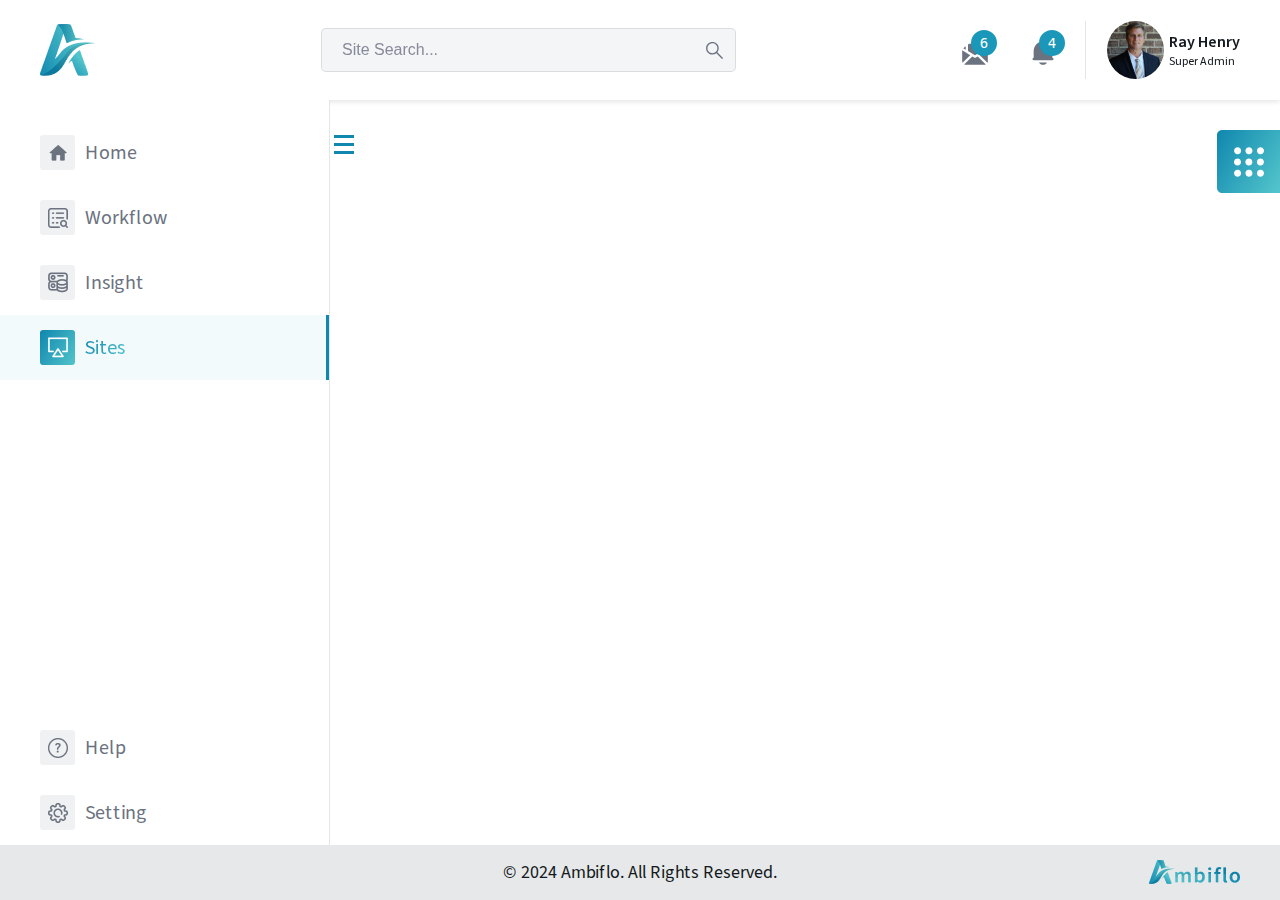
<file: index.html>
<html lang="en">
<head>
    <meta charset="UTF-8">
    <meta name="viewport" content="width=device-width, initial-scale=1.0">
    <title>Assignment page</title>
    <link rel="stylesheet" href="src/fonts/source-sans-pro.css">
    <link rel="stylesheet" href="src/css/icon-font.css">
    <link rel="stylesheet" href="src/css/custome.css">
</head>
<body>
    <header class="header">
        <div class="row">
          <div class="-logo-box">
              <a href="http://" target="_blank" rel="noopener noreferrer"><img src="./src/images/Ambiflo_A.png" alt="logo"></a>
          </div>
          <div class="mobile">
              <a class="toggle-sidebar" href="#">
                  <span></span>
                  <span></span>
                  <span></span>
              </a>
          </div>
          <div class="search-box">
              <div class="desktop">
                  <input type="text" placeholder="Site Search...">
              </div>
              <div class="mobile">
                  <a class="search-button" href="http://" target="_blank" rel="noopener noreferrer">
                      <svg width="17" height="18" viewBox="0 0 17 18" fill="none" xmlns="http://www.w3.org/2000/svg">
                      <path d="M16.7568 16.6505C16.889 16.7826 16.955 16.9477 16.955 17.1459C16.955 17.344 16.8835 17.5092 16.7403 17.6413C16.5972 17.7734 16.4321 17.8394 16.2449 17.8394C16.0578 17.8394 15.8871 17.7734 15.733 17.6413L10.3495 12.2248C9.18254 13.1495 7.86144 13.6119 6.38621 13.6119C4.64676 13.6119 3.15501 12.9954 1.91098 11.7624C0.66694 10.5294 0.0449219 9.03211 0.0449219 7.27064C0.0449219 5.50917 0.66694 4.01192 1.91098 2.7789C3.15501 1.54587 4.65226 0.929356 6.40272 0.929356C8.15318 0.929356 9.64492 1.54587 10.8779 2.7789C12.111 4.01192 12.7275 5.50917 12.7275 7.27064C12.7275 8.76789 12.2651 10.089 11.3403 11.2339L16.7568 16.6505ZM1.46511 7.27064C1.46511 8.63578 1.944 9.79725 2.9018 10.755C3.8596 11.7128 5.02107 12.1917 6.38621 12.1917C7.75134 12.1917 8.91832 11.7183 9.88712 10.7716C10.8559 9.80275 11.3403 8.63578 11.3403 7.27064C11.3403 5.9055 10.8559 4.74403 9.88712 3.78624C8.91832 2.82844 7.75134 2.34954 6.38621 2.34954C6.01189 2.34954 5.63758 2.39358 5.26327 2.48165C4.88896 2.56972 4.54217 2.69082 4.2229 2.84495C3.90364 2.99908 3.60089 3.19174 3.31465 3.42293C3.02841 3.65413 2.76969 3.91284 2.5385 4.19908C2.30731 4.48532 2.11465 4.78807 1.96052 5.10734C1.80639 5.4266 1.68529 5.77339 1.59722 6.1477C1.50914 6.52202 1.46511 6.89633 1.46511 7.27064Z" fill="white"/>
                      </svg>
                      </a>
              </div>

              <div class="site-info-header hide">
                <div class="img-box">
                    <img src="src/images/site-img-header.png" alt="img">
                </div>
                <div class="site-details">
                    <p><b>Site ID:</b> IE-DB-1021</p>
                    <p><b>Site Name:</b> Temple Theater</p>
                </div>
              </div>
          </div>
          <div class="user-info">
              <div class="notification-box">
                  <ul>
                      <li>
                          <a href="#" class="message-tooggle user-toggle">
                              <svg width="28" height="28" viewBox="0 0 28 28" fill="none" xmlns="http://www.w3.org/2000/svg">
                              <path d="M2.23779 10.2492L4.66679 11.7064V8.30554L2.23779 10.2492Z" fill="#FBFBFB"/>
                              <path d="M1.1665 12.327V23.3334C1.16852 23.8531 1.28817 24.3656 1.5165 24.8325L9.20134 17.15L1.1665 12.327Z" fill="#FBFBFB"/>
                              <path d="M26.4832 24.8325C26.7115 24.3656 26.8311 23.8531 26.8332 23.3334V12.327L18.7983 17.15L26.4832 24.8325Z" fill="#FBFBFB"/>
                              <path d="M23.3335 8.30554V11.7064L25.7625 10.2492L23.3335 8.30554Z" fill="#FBFBFB"/>
                              <path d="M21.0492 13.0772C21.024 12.998 21.0076 12.9162 21.0002 12.8334V7.00004C21.0002 6.69062 20.8773 6.39388 20.6585 6.17508C20.4397 5.95629 20.1429 5.83337 19.8335 5.83337H8.16684C7.85742 5.83337 7.56067 5.95629 7.34188 6.17508C7.12309 6.39388 7.00017 6.69062 7.00017 7.00004V12.8334C6.99274 12.9162 6.97631 12.998 6.95117 13.0772L14.0002 17.3064L21.0492 13.0772Z" fill="#FBFBFB"/>
                              <path d="M17.3262 3.50003L14.7292 1.4222C14.5222 1.25653 14.2651 1.16626 14 1.16626C13.7349 1.16626 13.4777 1.25653 13.2708 1.4222L10.6738 3.50003H17.3262Z" fill="#FBFBFB"/>
                              <path d="M16.7358 18.3855L14.6008 19.6688C14.4194 19.7778 14.2117 19.8354 14 19.8354C13.7883 19.8354 13.5806 19.7778 13.3991 19.6688L11.2641 18.3855L3.16748 26.4833C3.63438 26.7117 4.14691 26.8313 4.66665 26.8333H23.3333C23.853 26.8313 24.3656 26.7117 24.8325 26.4833L16.7358 18.3855Z" fill="#FBFBFB"/>
                              </svg>
                              <samp>6</samp>
                              </a>
                          <ul class="message-notification sub-items">
                              <li>
                                  <a href=""><sapm><img src="./src/images/user-img.png"></sapm>
                                      <span>
                                          <h4>Ray Henry </h4>
                                          <p>Lorem ipsum dolor sit amet, consectetur adipisicing elit, sed...</p>
                                      </span>
                                  </a>
                              </li>
                              <li>
                                  <a href=""><sapm><img src="./src/images/user-img.png"></sapm>
                                      <span>
                                          <h4>John Doe</h4>
                                          <p>Lorem ipsum dolor sit amet, consectetur adipisicing elit, sed...</p>
                                      </span>
                                  </a>
                              </li>
                              <li>
                                  <a href=""><sapm><img src="./src/images/user-img.png"></sapm>
                                      <span>
                                          <h4>John Doe</h4>
                                          <p>Lorem ipsum dolor sit amet, consectetur adipisicing elit, sed...</p>
                                      </span>
                                  </a>
                              </li>
                              <li>
                                  <a href=""><sapm><img src="./src/images/user-img.png"></sapm>
                                      <span>
                                          <h4>John Doe</h4>
                                          <p>Lorem ipsum dolor sit amet, consectetur adipisicing elit, sed...</p>
                                      </span>
                                  </a>
                              </li>
                          </ul>
                      </li>
                      <li>
                          <a href="#" class="notification user-toggle">
                              
  <svg width="28" height="28" viewBox="0 0 28 28" fill="none" xmlns="http://www.w3.org/2000/svg">
      <path d="M23.3333 19.8333H23.1187C23.2568 19.4597 23.3295 19.065 23.3333 18.6666V12.8333C23.3294 10.7663 22.6402 8.75902 21.3735 7.12565C20.1068 5.49228 18.3343 4.32508 16.3333 3.80679V3.49996C16.3333 2.88112 16.0875 2.28763 15.6499 1.85004C15.2123 1.41246 14.6188 1.16663 14 1.16663C13.3812 1.16663 12.7877 1.41246 12.3501 1.85004C11.9125 2.28763 11.6667 2.88112 11.6667 3.49996V3.80679C9.66574 4.32508 7.89317 5.49228 6.6265 7.12565C5.35983 8.75902 4.67058 10.7663 4.66667 12.8333V18.6666C4.67053 19.065 4.74316 19.4597 4.88133 19.8333H4.66667C4.35725 19.8333 4.0605 19.9562 3.84171 20.175C3.62292 20.3938 3.5 20.6905 3.5 21C3.5 21.3094 3.62292 21.6061 3.84171 21.8249C4.0605 22.0437 4.35725 22.1666 4.66667 22.1666H23.3333C23.6428 22.1666 23.9395 22.0437 24.1583 21.8249C24.3771 21.6061 24.5 21.3094 24.5 21C24.5 20.6905 24.3771 20.3938 24.1583 20.175C23.9395 19.9562 23.6428 19.8333 23.3333 19.8333Z" fill="#FBFBFB"/>
      <path d="M9.98193 24.5C10.3863 25.2088 10.971 25.7981 11.6767 26.2079C12.3823 26.6178 13.1839 26.8337 13.9999 26.8337C14.816 26.8337 15.6175 26.6178 16.3232 26.2079C17.0289 25.7981 17.6136 25.2088 18.0179 24.5H9.98193Z" fill="#FBFBFB"/>
      </svg>
      
                              <samp>4</samp>
                              </a>
                          <ul class="notification-list sub-items">
                              <li><a href="#">Lorem ipsum dolor sit amet, consectetur adipisicing elit, sed...</a></li>
                              <li><a href="#">Lorem ipsum dolor sit amet, consectetur adipisicing elit, sed...</a></li>
                              <li><a href="#">Lorem ipsum dolor sit amet, consectetur adipisicing elit, sed...</a></li>
                              <li><a href="#">Lorem ipsum dolor sit amet, consectetur adipisicing elit, sed...</a></li>
                              <li><a href="#">Lorem ipsum dolor sit amet, consectetur adipisicing elit, sed...</a></li>
                          </ul>
                      </li>
                  </ul>
              </div>
              <div class="user-pro">
                  <a class="dropdown-toggle" href="#" role="button">
                      <span class="user-icon">
                          <img src="./src/images/user-img-M.png" alt="">
                      </span>
                      <span class="user-name">Ray Henry <samp>Super Admin</samp></span>
                  </a>
                  <div class="dropdown-menu dropdown-menu-right dropdown-menu-icon-list show" x-placement="bottom-end" style="position: absolute; transform: translate3d(4px, 62px, 0px); top: 0px; left: 0px; will-change: transform;">
                    <a class="dropdown-item" href="#"><i class="dw dw-user1"></i> Profile</a>
                    <a class="dropdown-item" href="#"><i class="dw dw-settings2"></i> Setting</a>
                    <a class="dropdown-item" href="#"><i class="dw dw-help"></i> Help</a>
                    <a class="dropdown-item" href="login.html"><i class="dw dw-logout"></i> Log Out</a>
                  </div>
              </div>
          </div>
          <div class="mobile search-mob">
              <input type="text" placeholder="Site Search...">
          </div>
        </div>  
      </header>
      <div class="main-wrapper">
        <div class="left-sidebar">
            <a class="toggle-left-sidebar" href=""><span></span><span></span><span></span></a>
            <div class="inner-wrap">
            <div class="nav-box">
                <ul>
                    <li><a href=""><span><img src="./src/images/Home-icon.png" alt="home-icon"></span><samp>Home</samp></a></li>
                    <li class="has-submenu"><a class="toggle-sub-menu" href="#"><span><img src="./src/images/workflow-icon.png" alt="workflow-icon"></span><samp>Workflow</samp></a>
                        
                        <ul class="nav-dropdown">
                            <li><a href=""><span><img src="./src/images/assignment-icon.png" alt="home-icon"></span><samp>Assignment</samp></a></li>
                            <li><a href=""><span><img src="./src/images/Workstack-icon.png" alt="home-icon"></span><samp>Workstack</samp></a></li>
                           
                            
                        </ul>
                    </li>
                    <li class="has-submenu"><a class="toggle-sub-menu" href="#"><span><img src="./src/images/insight-icon.png" alt="insite-icon"></span><samp>Insight</samp></a>
                        
                        <ul class="nav-dropdown">
                            <li><a href="#"><span><img src="./src/images/delivery-icon.png" alt="home-icon"></span><samp>Delivery</samp></a></li>
                            <li><a href="#"><span><img src="./src/images/forecast-icon.png" alt="home-icon"></span><samp>Forecasts</samp></a></li>
                            <li><a href="#"><span><img src="./src/images/insight-new.png" alt="home-icon"></span><samp>Insights</samp></a></li>
                            
                        </ul>
                    </li>
                    <li class="has-submenu active"><a class="toggle-sub-menu" href="#"><span><img src="./src/images/sites-icon.png" alt="sites-icon"></span><samp>Sites</samp> </a>
                        
                        <ul class="nav-dropdown">
                            <li class="active"><a  href="site.html"><span><img src="./src/images/site-apps-icon.png" alt="home-icon"></span><samp>Site Apps
                            </samp></a></li>
                            <li><a href=""><span><img src="./src/images/site-docs-icon.png" alt="home-icon"></span><samp>Site Docs</samp></a></li>
                            <li><a href="#"><span><img src="./src/images/site-status-icon.png   " alt="home-icon"></span><samp>Site Status

                            </samp></a></li>
                            
                        </ul>
                    </li>
                </ul>
            </div>
            <div class="help-settings-box">
                <a href="#"><span><img src="./src/images/help-icon.png" alt="help-icon"></span><Samp>Help</Samp></a>
                <a href="#" id="setting-toggle"><span><img src="./src/images/setting-icon.png" alt="setting-icon"></span><samp>Setting</samp></a>
            </div>
        </div>
        </div>
        <div class="main-content no-gap">
            <div class="map-sec-full">
                <iframe src="https://www.google.com/maps/embed?pb=!1m18!1m12!1m3!1d26434.45936861974!2d-118.39021160450145!3d34.087264223424235!2m3!1f0!2f0!3f0!3m2!1i1024!2i768!4f13.1!3m3!1m2!1s0x80c2bed921f033e3%3A0x50e44c2d0e8a26a7!2sWest%20Hollywood%2C%20CA%2C%20USA!5e0!3m2!1sen!2sin!4v1710132911939!5m2!1sen!2sin" width="100%" height="650" style="border:0;" allowfullscreen="" loading="lazy" referrerpolicy="no-referrer-when-downgrade"></iframe>
            </div>
            <div class="icon-button">
                <a class="show-right-side" href=""><img src="./src/images/right-sidebar.png" alt="img"></a>
            </div>
            <div class="righ-sidebar">
                <div class="outer-box">
                    
                    <div class="site-app-box">
                        <h3>Site Apps</h3>
                        <div class="icon-box">
                            <div class="icon">
                                <a href="#"><img src="./src/images/Oasis-Polygon.png"></a>
                            </div>
                            <div class="icon">
                                <a href="#"><img src="./src/images/aap-icon.png"></a>
                            </div>
                            <div class="icon">
                                <a href="#"><img src="./src/images/app-icon3.png"></a>
                            </div>
                            <div class="icon">
                                <a href="#"><img src="./src/images/app-icon4.png"></a>
                            </div>
                        </div>
                    </div>
                    <div class="site-app-box">
                        <h3>Site Docs</h3>
                        <div class="icon-box">
                            <div class="icon">
                                <a href="#"><img src="./src/images/docs-icon1.png"></a>
                            </div>
                            <div class="icon">
                                <a href="#"><img src="./src/images/docs-icon2.png"></a>
                            </div>
                            <div class="icon">
                                <a href="#"><img src="./src/images/docs-icon3.png"></a>
                            </div>
                            <div class="icon">
                                <a href="#"><img src="./src/images/docs-icon4.png"></a>
                            </div>
                            <div class="icon">
                                <a href="#"><img src="./src/images/docs-icon5.png"></a>
                            </div>
                        </div>
                    </div>
                    <div class="site-status-box">
                        <h3>Site Status</h3>
                        <div class="text-box">
                            <ul>
                                <li><strong>Current Status:</strong> <span>Site Live</span></li>
                                <li><strong>Active Project(s):</strong> <span>Project X-5G Upgrade</span></li>
                                <li><strong>Next Action:</strong> <span>Site Survey</span></li>
                                <li><strong>Date Due: </strong> <span>Sep 27, 2021</span></li>
                                <li><strong>By:</strong> <span>John Smith</span> </li>
                            </ul>
                        </div>
                    </div>
                </div>
            </div>
            
            
        </div>
        
      </div>
      <footer>
        <div class="box">

        </div>
        <div class="box">
          <p>© 2024 Ambiflo. All Rights Reserved.</p>
        </div>
        <div class="box">
          <a href="Index.html"><img src="./src/images/footer-logo.png" alt="logo"></a>
        </div>
           
        
    </footer>
    <script type="text/javascript" src="./src/js/jquery.js"></script>
    <script src="./src/js/chart.js "></script>   
    <script type="text/javascript" src="./src/js/custome.js"></script>
</body>
</html>
</file>
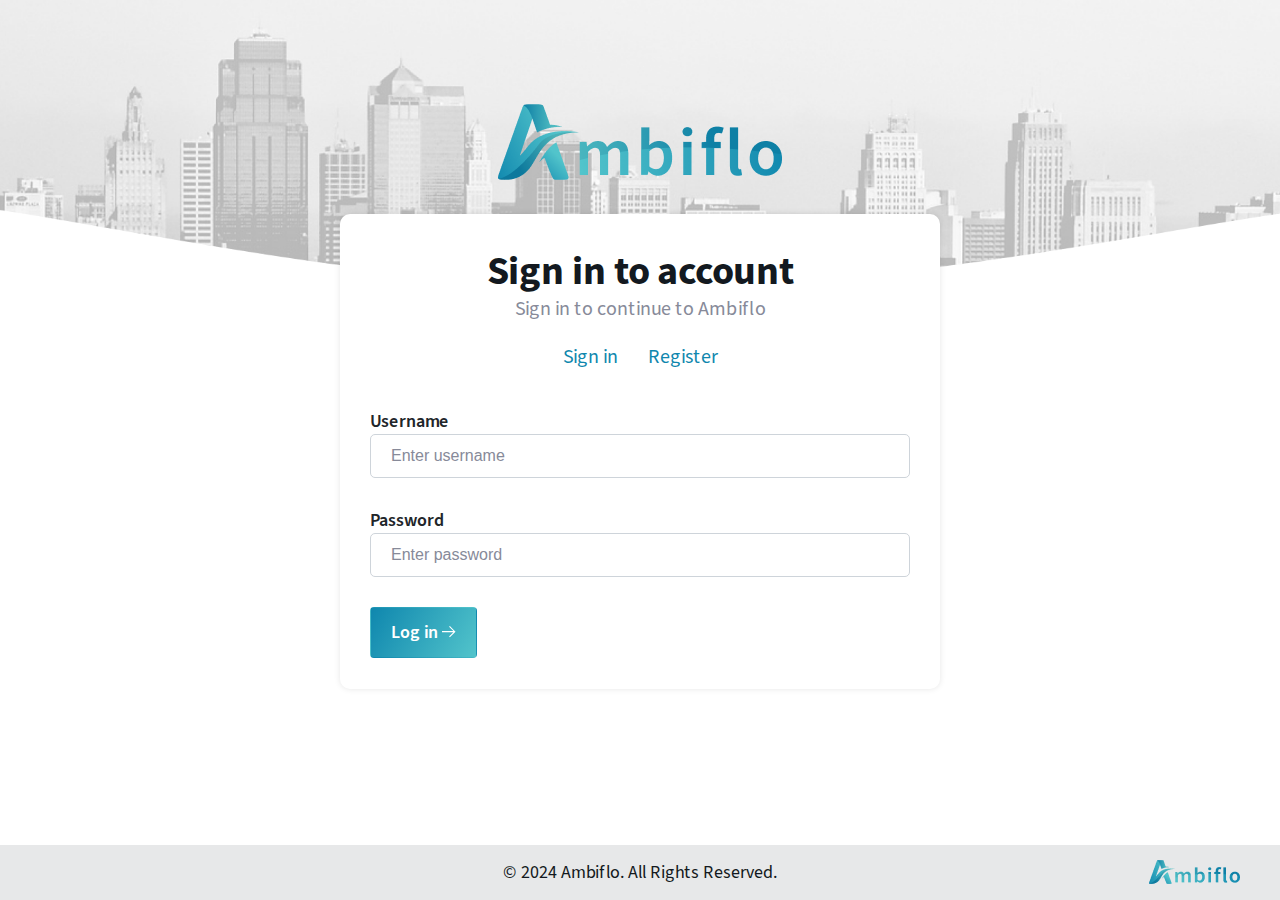
<file: login.html>
<html lang="en">
<head>
    <meta charset="UTF-8">
    <meta name="viewport" content="width=device-width, initial-scale=1.0">
    <title>Sign in to account</title>
    <link rel="stylesheet" href="src/fonts/source-sans-pro.css">
    <link rel="stylesheet" href="src/css/custome.css">
</head>
<body>
    <!--login page banner-->
    <section class="banner">
        <div class="container">
          <a href="http://" target="_blank" rel="noopener noreferrer"><img src="src/images/Logo.png" alt="Ambiflo"></a>  
        </div>
    </section><!--./end banner code-->
    <!--section login-form-->
    <section class="login-sec">
        <div class="container">
            <div class="login-form-box">
                <div class="text-center heading-box sign-in-h">
                    <h1>Sign in to account</h1>
                <p>Sign in to continue to Ambiflo</p>
                </div>
                <div class="text-center heading-box regiser-h">
                    <h1>Register</h1>
                <p>Create a new account and continue to Ambiflo</p>
                </div>
                
                <div class="button-group">
                    <a class="sign-btn" href="" rel="noopener noreferrer">Sign in   </a>
                    <a class="register-btn" href="" rel="noopener noreferrer">Register</a>
                </div>

                <form class="sign-in-form" action="">
                    <div class="input">
                        <label>Username</label>
                        <input type="text" placeholder="Enter username" required>
                    </div>
                    <div class="input">
                        <label>Password</label>
                        <input type="password" placeholder="Enter password" required>
                    </div>
                    <div class="input">
                        <a class="btn-primary" href="#" target="_blank" rel="noopener noreferrer">Log in <svg width="14" height="12" viewBox="0 0 14 12" fill="none" xmlns="http://www.w3.org/2000/svg">
                            <path d="M13.5 5.625L7.875 -2.45877e-07L7.08187 0.793125L11.3456 5.0625L-2.21289e-07 5.0625L-2.70464e-07 6.1875L11.3456 6.1875L7.08187 10.4569L7.875 11.25L13.5 5.625Z" fill="white"/>
                            </svg></a>
                    </div>
                </form>

                <form class="register-form" action="">
                    <div class="input">
                        <label>Username</label>
                        <input type="text" placeholder="Enter username" required>
                    </div>
                    <div class="input">
                        <label>Email</label>
                        <input type="email" placeholder="Enter password" required>
                    </div>
                    <div class="input">
                        <label>Password</label>
                        <input type="password" placeholder="Enter password" required>
                    </div>
                    <div class="input">
                        <a class="btn-primary" href="#" target="_blank" rel="noopener noreferrer">Register <svg width="14" height="12" viewBox="0 0 14 12" fill="none" xmlns="http://www.w3.org/2000/svg">
                            <path d="M13.5 5.625L7.875 -2.45877e-07L7.08187 0.793125L11.3456 5.0625L-2.21289e-07 5.0625L-2.70464e-07 6.1875L11.3456 6.1875L7.08187 10.4569L7.875 11.25L13.5 5.625Z" fill="white"/>
                          </svg></a>
                    </div>
                </form>
            </div>
            
        </div>
    </section><!--./end section here-->
    <footer>
        <div class="box">

        </div>
        <div class="box">
          <p>© 2024 Ambiflo. All Rights Reserved.</p>
        </div>
        <div class="box">
          <a href="Index.html"><img src="./src/images/footer-logo.png" alt="logo"></a>
        </div>
           
        
    </footer>
    <script type="text/javascript" src="//cdnjs.cloudflare.com/ajax/libs/jquery/2.1.3/jquery.min.js"></script>
    <script type="text/javascript" src="./src/js/custome.js"></script>
</body>
</html>
</file>
<file: src/fonts/source-sans-pro.css>
@font-face{
    font-family: 'Source Sans Pro';
    font-weight: 400;
    font-style: normal;
    font-stretch: normal;
    src: url('WOFF2/TTF/SourceSansPro-Regular.ttf.woff2') format('woff2'),
         url('WOFF/OTF/SourceSansPro-Regular.otf.woff') format('woff'),
         url('OTF/SourceSansPro-Regular.otf') format('opentype'),
         url('TTF/SourceSansPro-Regular.ttf') format('truetype');
}

@font-face{
    font-family: 'Source Sans Pro';
    font-weight: 400;
    font-style: italic;
    font-stretch: normal;
    src: url('WOFF2/TTF/SourceSansPro-It.ttf.woff2') format('woff2'),
         url('WOFF/OTF/SourceSansPro-It.otf.woff') format('woff'),
         url('OTF/SourceSansPro-It.otf') format('opentype'),
         url('TTF/SourceSansPro-It.ttf') format('truetype');
}

@font-face{
    font-family: 'Source Sans Pro';
    font-weight: 600;
    font-style: normal;
    font-stretch: normal;
    src: url('WOFF2/TTF/SourceSansPro-Semibold.ttf.woff2') format('woff2'),
         url('WOFF/OTF/SourceSansPro-Semibold.otf.woff') format('woff'),
         url('OTF/SourceSansPro-Semibold.otf') format('opentype'),
         url('TTF/SourceSansPro-Semibold.ttf') format('truetype');
}

@font-face{
    font-family: 'Source Sans Pro';
    font-weight: 600;
    font-style: italic;
    font-stretch: normal;
    src: url('WOFF2/TTF/SourceSansPro-SemiboldIt.ttf.woff2') format('woff2'),
         url('WOFF/OTF/SourceSansPro-SemiboldIt.otf.woff') format('woff'),
         url('OTF/SourceSansPro-SemiboldIt.otf') format('opentype'),
         url('TTF/SourceSansPro-SemiboldIt.ttf') format('truetype');
}

@font-face {
    font-family: 'Source Sans Pro';
    src: url('WOFF2/TTF/SourceSansPro-Bold.woff2') format('woff2'),
        url('WOFF/OTF/SourceSansPro-Bold.woff') format('woff'),
        url('OTF/SourceSansPro-Bold.otf') format('opentype'),
        url('SourceSansPro-Bold.ttf') format('truetype');
    font-weight: 700;
    font-style: normal;
    font-display: swap;
}

@font-face {
    font-family: 'Source Sans Pro';
    src: url('WOFF2/TTF/SourceSansPro-BoldIt.woff2') format('woff2'),
        url('WOFF/OTF/SourceSansPro-BoldIt.woff') format('woff'),
        url('OTF/SourceSansPro-BoldIt.otf') format('opentype'),
        url('TTFSourceSansPro-BoldIt.ttf') format('truetype');
    font-weight: 700;
    font-style: italic;
    font-display: swap;
}
</file>
<file: src/css/custome.css>
/*-----------------------------------------------------------
                Variables color
---------------------------------------------------------*/
:root {
    --blue: #52C4CB;
    --blue2: #0F87AE;
    --white: #ffffff;
    --black: #000000;
    --dark-black: #131920;
    --gray: #878A99;   
    --greem: #00B919;
    --Not-Started: #D4D4D4;
    --gradient-blue: linear-gradient(120deg, #0F87AE 0%, #52C4CB 100%); 
    --gradient-blue-hover: linear-gradient(120deg, #52C4CB 0%, #0F87AE 100%);
  }
  @property --myColor1 {
    syntax: '<color>';
    initial-value: #0F87AE;
    inherits: false;
  }
  
  @property --myColor2 {
    syntax: '<color>';
    initial-value: #52C4CB;
    inherits: false;
  }
  /*-./end-*/
  /*-----------------------------------------------------------
                basics style
---------------------------------------------------------*/

  *{box-sizing: border-box;}
body{
    margin: 0 auto;
     font-family: Source Sans Pro;
    font-size: 20px;
     font-weight: normal;
}
img{max-width: 100%;}
h1, h2, h3, h4, h5, h6{
    font-family: Source Sans Pro; 
    margin-top: 0 ;
    margin-bottom: 0.3em;
}
p{margin-top:0 ; margin-bottom:0.5em ;}
h1{
    font-size:40px;
    font-weight: 700;
    color: var(--dark-black);
}
h2{
    font-size: 30px;
    color:var(--black);
    font-weight: 700;
}
h3{
    font-size: 25px;
    color:var(--black);
    font-weight: 600;
}
a{
    transition: all 0.5s;
     text-decoration: none;
    color: var(--blue2);
    }
::placeholder{
    font-size: 16px; opacity: 1; color: var(--gray);
}
    input[type="text"],input[type="neumber"],input[type="password"],
    input[type="email"], input[type="tel"]{
        border:1px solid #CED4DA; 
        border-radius: 5px; 
        font-size: 16px;
        width: 100%;
        padding: 12px 20px;

    }
    input[type="text"]:focus-visible,input[type="neumber"]:focus-visible,input[type="password"]:focus-visible,
    input[type="email"]:focus-visible, input[type="tel"]:focus-visible{outline: none; border-color: #0F87AE;}
label{font-size: 18px; font-weight: 600; color: #212529;}
    table, tr, td, tbody{
        color: var(--gray);
        font-size: 14px;
        font-weight: 600;
    }
    .input{margin-bottom:30px;}
    .input:last-child{margin-bottom: 0px;}
    .container{
        max-width:920px;
        padding: 0 15px;
        margin: 0 auto;
     }
     .btn-primary,
     .btn-secondary,
     .btn-tertiary{
        padding: 12px 20px;
         text-align: center;
         font-size: 18px;
         font-weight: 600;
         display: inline-block;
         border-radius: 4px;
     }
     .btn-primary.md,
     .btn-secondary.md,
     .btn-tertiary.md{
        padding: 8px 15px;
     }

     .btn-primary{
        background: linear-gradient(120deg, var(--myColor1) 0%, var(--myColor2) 100%);
        transition: --myColor1 0.5s, --myColor2 0.5s;
         color: var(--white); 
         border: 1px solid transparent;
    }
    .btn-primary:hover{
        --myColor1: #52C4CB;
        --myColor2: #0F87AE;
    }
    .btn-secondary{
        border:1px solid var(--blue2);
        color: var(--blue2);
        transition: all 0.5s;
    }
    .btn-secondary:hover{
        color: var(--white);
        background: var(--gradient-blue);
        border: none;
    }
    .btn-secondary:hover svg path{fill:var(--white)}
.text-center{
    text-align: center;
}
.btn-tertiary{
    border:1px solid #6B7280;
        color: #6B7280;
        transition: all 0.5s;
}
.btn-tertiary:hover{
    border-color: var(--blue);
    background: var(--gradient-blue);
    background-clip: text;
    -webkit-background-clip: text;
    -webkit-text-fill-color: transparent;
}
  /*-----------------------------------------------------------
                login page
---------------------------------------------------------*/
    /*--banner---*/
    .banner{
        background-color: #F3F3F9;
        background-image: url("../images/Login/login-banner.png");
        background-size: cover;
        background-repeat: no-repeat;
        min-height: 380px;
        display: flex;
        align-items: center;
       position: relative;
    }
.banner::before{
    content: "";
    position:absolute;
    bottom: 0;
    left: 0;
    width: 100%;
    height: 112px;
    background: url(../images/Login/banner-after.png);
    background-repeat: no-repeat;
    background-size: cover;
    background-position: center;    
}
/*--login sec--*/
section.login-sec {
    margin-top: -100px;
    padding-bottom: 100px;
    position: relative;     
}
.login-form-box {
    background-color: var(--white);
    max-width: 600px;
    margin: 0 auto 0 auto;
    padding: 44px 30px;
    border-radius: 10px;
    box-shadow: 0px 0px 6px rgba(0,0,0,0.1);
}
.login-form-box .heading-box{margin-bottom: 20px;}
.login-form-box .heading-box h1{
    margin-bottom: 0;
}
.login-form-box .heading-box p{ color: var(--gray);}

.login-form-box .button-group {
    max-width: 313px;
    display: flex;
    flex-wrap: wrap;
    gap: 30px;
    justify-content: center;
    margin: 0 auto;
}
.login-form-box .button-group a.active,
.login-form-box .button-group a:hover{color:var(--dark-black)}
.login-form-box .button-group a.active{text-decoration: underline;}
.login-form-box form{margin-top:40px; margin-bottom: 0px;}
.register-form,
.regiser-h{display:none;}

/*-----------------------------------------------------------
                home css start here
---------------------------------------------------------*/
/*---header----*/
header{
    background: var(--white);
    padding: 21px 40px;
    position: fixed;
    width: 100%;
    top: 0;
    box-shadow: 0px 2px 5px rgba(0,0,0,0.1);
    z-index: 3;
}
header .search-box .desktop input {
    min-width: 415px;
    background: #F3F5F7;
    border-color: rgba(0,0,0,0.1);
    background-repeat: no-repeat;
    background-position: 97% 50%;
    background-image: url("data:image/svg+xml,%0A%3Csvg width='17' height='18' viewBox='0 0 17 18' fill='none' xmlns='http://www.w3.org/2000/svg'%3E%3Cpath d='M16.7568 16.6509C16.889 16.783 16.955 16.9481 16.955 17.1463C16.955 17.3444 16.8835 17.5096 16.7403 17.6417C16.5972 17.7738 16.4321 17.8398 16.2449 17.8398C16.0578 17.8398 15.8871 17.7738 15.733 17.6417L10.3495 12.2252C9.18254 13.1499 7.86144 13.6123 6.38621 13.6123C4.64676 13.6123 3.15501 12.9958 1.91098 11.7628C0.66694 10.5298 0.0449219 9.0325 0.0449219 7.27104C0.0449219 5.50957 0.66694 4.01232 1.91098 2.77929C3.15501 1.54627 4.65226 0.929752 6.40272 0.929752C8.15318 0.929752 9.64492 1.54627 10.8779 2.77929C12.111 4.01232 12.7275 5.50957 12.7275 7.27104C12.7275 8.76828 12.2651 10.0894 11.3403 11.2343L16.7568 16.6509ZM1.46511 7.27104C1.46511 8.63617 1.944 9.79764 2.9018 10.7554C3.8596 11.7132 5.02107 12.1921 6.38621 12.1921C7.75134 12.1921 8.91832 11.7187 9.88712 10.772C10.8559 9.80315 11.3403 8.63617 11.3403 7.27104C11.3403 5.9059 10.8559 4.74443 9.88712 3.78663C8.91832 2.82883 7.75134 2.34994 6.38621 2.34994C6.01189 2.34994 5.63758 2.39397 5.26327 2.48205C4.88896 2.57012 4.54217 2.69122 4.2229 2.84535C3.90364 2.99948 3.60089 3.19214 3.31465 3.42333C3.02841 3.65452 2.76969 3.91324 2.5385 4.19948C2.30731 4.48572 2.11465 4.78847 1.96052 5.10773C1.80639 5.427 1.68529 5.77379 1.59722 6.1481C1.50914 6.52241 1.46511 6.89672 1.46511 7.27104Z' fill='%236B7280'/%3E%3C/svg%3E%0A");
}
header.header .row .search-box {
    display: flex;
    gap: 20px;
}
.site-info-header p{
    line-height: 1;
    font-size: 16px;
    margin: 0;
    color: #6B7280;
}
.site-info-header {
    display: flex;
    align-items: center;
    background: rgba(107, 114, 128, 0.2);
    border-radius: 8px;
    gap:10px;
    border: 1px solid rgba(0,0,0,0.3);
    padding: 5px;
}
header.header .row {
    display: flex;
    justify-content: space-between;
    gap:15px;
    align-items: center;
}
header.header .user-info {  
    display: flex;
    gap: 50px;
    align-items: center;
}
header.header .user-info .notification-box > ul {
    list-style: none;
    display: flex;
    gap: 40px;
    margin: 0px;
    padding-left: 0;
}
.notification-box svg path {
    fill: #6B7280;
}
header.header .user-info .notification-box > ul > li {
    position: relative;
}
header.header .notification-box {
    margin-top: 12px;
}
header.header .user-info .notification-box > ul > li > ul{
    background: var(--white);
    width: 400px;
    padding: 20px 10px;
    position: absolute;
    top: 100%;
    right: 0;
    z-index: 1000;
    display: none;
    float: left;
    min-width: 10rem;
    margin: .125rem 0 0;
    -webkit-box-shadow: 0 0 28px rgba(0,0,0,.1);
    box-shadow: 0 0 28px rgba(0,0,0,.1);
    color: #212529;
    text-align: left;
    list-style: none;
    background-clip: padding-box;
    border-radius: 10px;
    overflow: auto;
    max-height: 350px;
}
header.header .user-info .notification-box > ul > li > ul.show{display: block;}
header.header .user-info .notification-box > ul > li > ul::-webkit-scrollbar {
    width: 10px;
}
 
header.header .user-info .notification-box > ul > li > ul::-webkit-scrollbar-track {
    background-color: #ebebeb;
    -webkit-border-radius: 10px;
    border-radius: 10px;
}

header.header .user-info .notification-box > ul > li > ul::-webkit-scrollbar-thumb {
    -webkit-border-radius: 10px;
    border-radius: 10px;
    background: #6d6d6d; 
}
ul.message-notification li{
    margin-bottom: 15px;
}
ul.message-notification li a {
    display: flex;
    gap: 15px;
    align-items: center;
}
ul.message-notification li img {
    min-width: 50px;
    border-radius: 10px;
    display: block;
    -webkit-box-shadow: 1px 2px 13px rgba(0,0,0,.2);
    box-shadow: 1px 2px 13px rgba(0,0,0,.2);
}
ul.message-notification li a{color: inherit;}
ul.message-notification li a h4{margin-bottom: 0;}
.notification-list li a,
ul.message-notification li a p{font-size: 16px; color: var(--gray);}
ul.notification-list a{color: inherit; font-size: 14px;}
.user-pro{
    position: relative;
}
.notification-box > ul > li > a > samp {
    background: #1B97B9;
    width: 26px;
    height: 26px;
    display: flex;
    border-radius: 100%;
    align-items: center;
    justify-content: center;
    position: absolute;
    font-size: 14px; 
    color: var(--white);
    top: -8px;
    right: -8px;
}
body.vodafone-color .notification-box > ul > li > a > samp{background: #EE3023;}
.erucsson-color .notification-box > ul > li > a > samp{background: #002163;}
.user-pro a.dropdown-toggle {
    display: flex;
    align-items: center;
    gap: 5px;
    
}
.user-pro a.dropdown-toggle .user-name{color:#131920}
.user-pro a.dropdown-toggle img {
    border-radius: 100%;
}
.user-pro a.dropdown-toggle span.user-name{
    font-size: 16px;
    font-weight: 600;
}
.user-pro a.dropdown-toggle span.user-name samp {
    font-size: 12px; 
    font-weight: normal;
    font-family: inherit;
    display: block;
}
.user-pro::before {
    content: "";
    position: absolute;
    width: 1px;
    height: 100%;
    background: rgba(0,0,0,.1);
    left: -22px;
}

.user-pro .dropdown-menu {
    min-width: 185px;
    background: #fff;
    border: 0;
    padding: 0;
    overflow: hidden;
    border-radius: 10px;
    -webkit-box-shadow: 0 0 28px rgba(0,0,0,.1);
    box-shadow: 0 0 28px rgba(0,0,0,.1);
    display: none;
}
.user-pro .dropdown-menu a.dropdown-item {
    position: relative;
    font-size: 15px;
    font-weight: 400;   
    padding: .657rem 1rem;
    letter-spacing: 0;
    padding-left: 45px;
    color:var(--black);
    display: block;
    width: 100%;
}
.user-pro .dropdown-menu a.dropdown-item:hover{color: var(--blue2); background: #f3f3f3;}
.user-pro .dropdown-menu a.dropdown-item i{
    position: absolute;
    left: 16px;
    top: 50%;
    font-size: 18px;
    -webkit-transform: translate(0, -50%);
    transform: translate(0,-50%);}
    /*--./end header--*/
    /*--*/
    .main-wrapper {
        padding-top: 100px;
       display: flex;
       position: relative;
    }
    .righ-sidebar {
        padding: 0;
        max-width: 0;
        width: 100%;
        top: 100px;
        right: 0%;
        position: absolute;
        z-index: 1;
        height: calc(100vh - 100px);
        overflow: auto;
        background: #fff;
        transition: all 0.3s;
    }
    .righ-sidebar.active{
        padding: 35px;
        max-width: 470px;
    }
    .site-app-box .icon-box {
        display: flex;
        gap: 20px;
        flex-wrap: wrap;
    }
    .site-app-box .icon-box .icon > a {
        width: 63px;
        height: 63px;
        display: flex;
        align-items: center;
        justify-content: center;
        background: rgb(15, 135, 174);
        background: linear-gradient(147deg, rgba(15, 135, 174, 0.10127801120448177) 0%, rgba(82, 196, 203, 0.10407913165266103) 100%);
        border-radius: 4px;
    }
    .vodafone-color .site-app-box .icon-box .icon > a{
        background:rgba(238,48,35,0.1) ;

    }
    .vodafone-color .site-app-box .icon-box .icon > a img {filter: invert(48%) sepia(13%) saturate(3207%) hue-rotate(130deg) brightness(95%) contrast(80%);}
    .erucsson-color .site-app-box .icon-box .icon > a{
        background:rgba(0,33,99,0.1) ;
    }

    .site-app-box .icon-box .icon > a:hover{
        background: var(--gradient-blue);
    }
    .site-app-box .icon-box .icon > a:hover img{
        filter: brightness(0) invert(1);
    }
    .icon-button {
        position: absolute;
        top: 130px;
        right: 0px;/*-470 on click-*/
        z-index: 2;
        transition: all 0.3s;
    }
    .icon-button.active{
        right:470px;
    }
    .site-status-box,
    .site-app-box {
        border-radius: 10px;
        box-shadow: 0px 0px 5px rgba(0,0,0,0.1);
        padding: 30px 15px;
        margin-bottom: 35px;
    }
    .site-status-box{margin-bottom: 0px;    }
    .site-status-box .text-box{
        background: rgba(107, 114, 128, 0.1);
        border-radius: 5px;
    }
    .site-status-box .text-box ul{list-style: none;
    padding-left: 0px;
}
.site-status-box .text-box ul li{
    padding: 10px;
    display: flex;
    font-size: 18px;
    border-bottom: 1px solid rgba(107, 114, 128, 0.1);
}
.site-status-box .text-box ul li strong {
    width: 155px;
}

    .main-wrapper .left-sidebar {
        top:100px;
        position: sticky;
        max-width: 462px;
        width: 100%;
        background: var(--white);
        border-right: 1px solid rgba(0,0,0,0.1);
        height: calc(100vh - 155px);
        transition: all 0.5s;
      z-index:3;
    }
    .main-wrapper.sidebar-open .left-sidebar {
        max-width: 120px;
    }
    .main-wrapper.sidebar-open .help-settings-box a samp,
    .main-wrapper.sidebar-open .left-sidebar .nav-box ul li a samp {
        display: none;
    }
    .main-wrapper.sidebar-open .left-sidebar .nav-box ul li ul {
        padding-left: 0;
    }
    .main-wrapper .left-sidebar a.toggle-left-sidebar {
        width: 30px;
        height: 30px;
        position: absolute;
        right: -30px;
        top:30px;
        
        
    }
    .main-wrapper .left-sidebar a.toggle-left-sidebar span{
        display: block;
    height: 3px;
    background: var(--blue2);
width: 20px;
transition: all 0.5s;
margin: 5px 5px;}
    .main-wrapper .left-sidebar a.toggle-left-sidebar.active span:nth-child(1) {
        transform: rotate(45deg);
    }
    .main-wrapper .left-sidebar a.toggle-left-sidebar.active span:nth-child(2) {
        opacity: 0;
    }
    .main-wrapper .left-sidebar a.toggle-left-sidebar.active span:nth-child(3) {
        transform: rotate(-45deg);
        position: absolute;
        top: 0;
    }
    .main-wrapper .left-sidebar .inner-wrap{
        display: flex;
        align-items: start;
        flex-direction: column;
        justify-content: space-between;
        height: 100%;
        overflow: auto;
        width: 100%;
        
    }
    .main-wrapper .left-sidebar .inner-wrap > div {
        width: 100%;
    }
    .main-wrapper .left-sidebar .nav-box > ul {
        padding-left: 0;
        list-style:none;
    }
    .main-wrapper .left-sidebar .help-settings-box a,
    .main-wrapper .left-sidebar .nav-box ul li a {
            display: flex;
            align-items: center;
            gap: 10px;
            color: #6B7280;
            padding: 15px 40px;
            border-right: 3px solid transparent;
    }
    .main-wrapper .left-sidebar .nav-box ul li.active > a{
        background-color: rgba(27,151,185, 0.05);
        border-right: 3px solid var(--blue2);
    }
    .main-wrapper .left-sidebar .nav-box ul li.active > ul li.active > a {
        background: transparent;
        border-color: transparent;
    }
    .main-wrapper .left-sidebar .help-settings-box a:hover,
    .main-wrapper .left-sidebar .nav-box ul li a:hover{

       
    }
 
    .main-wrapper .left-sidebar .help-settings-box a span,
    .main-wrapper .left-sidebar .nav-box ul li span {
        display: flex;
        width: 35px;
        height: 35px;
        background: rgba(107, 114, 128, 0.1);
        align-items: center;
        justify-content: center;
        border-radius: 3px;
    }
    .main-wrapper .left-sidebar .help-settings-box a samp,
    .main-wrapper .left-sidebar .nav-box ul li a samp {
        font-family: inherit;
    }
    .main-wrapper .left-sidebar .help-settings-box a:hover samp,
    .main-wrapper .left-sidebar .nav-box ul li.active > a samp,
    .main-wrapper .left-sidebar .nav-box ul li a:hover samp{
        background: var(--gradient-blue);
        background-clip: text;
        -webkit-background-clip: text;
        -webkit-text-fill-color: transparent;
    }
    .vodafone-color .main-wrapper .left-sidebar .help-settings-box a:hover > samp, 
    .vodafone-color .main-wrapper .left-sidebar .nav-box ul li.active > a > samp, 
    .vodafone-color .main-wrapper .left-sidebar .nav-box ul li a:hover > samp
    {
        background: transparent;
        background-clip: unset;
        -webkit-background-clip: unset;
        -webkit-text-fill-color: #EE3023; 
    }

    .vodafone-color .main-wrapper .left-sidebar .help-settings-box a:hover > span, 
    .vodafone-color .main-wrapper .left-sidebar .nav-box ul li.active>  a > span, 
    .vodafone-color .main-wrapper .left-sidebar .nav-box ul > li > a:hover > span{
        background: #EE3023; 
    }

    .erucsson-color .main-wrapper .left-sidebar .help-settings-box a:hover > samp, 
    .erucsson-color .main-wrapper .left-sidebar .nav-box ul li.active > a > samp, 
    .erucsson-color .main-wrapper .left-sidebar .nav-box ul li a:hover > samp{
        background: transparent;
        background-clip: unset;
        -webkit-background-clip: unset;
        -webkit-text-fill-color: #002163;

    }

    .erucsson-color .main-wrapper .left-sidebar .help-settings-box a:hover > span, 
    .erucsson-color .main-wrapper .left-sidebar .nav-box ul li.active>  a > span, 
    .erucsson-color .main-wrapper .left-sidebar .nav-box ul > li > a:hover > span{
        background: #002163;  
    }

    .main-wrapper .left-sidebar .help-settings-box a:hover > span,
    .main-wrapper .left-sidebar .nav-box ul li.active >  a > span,
    .main-wrapper .left-sidebar .nav-box ul > li > a:hover > span{
        background: var(--gradient-blue);  
    }
    .main-wrapper .left-sidebar .help-settings-box a:hover > span > img,
    .main-wrapper .left-sidebar .nav-box ul li.active >  a > span > img,
    .main-wrapper .left-sidebar .nav-box ul li a:hover > span > img{filter: brightness(0) invert(1);}
    .main-wrapper .left-sidebar .nav-box > ul li >ul.nav-dropdown{
        display:none;
    list-style: none;
    background: rgba(27,151,185, 0.05);
}
.main-wrapper .left-sidebar .nav-box > ul li >ul.nav-dropdown.show{
    display: block;
}
.main-wrapper .left-sidebar .nav-box > ul li >ul.nav-dropdown > li > a:hover{background-color:transparent;}
.has-submenu {
    position: relative;
}
.has-submenu samp.nav-arrow-down {
    position: absolute;
    right: 30px;
    font-size: 35px;
    top: 15px;
    cursor: pointer;
    color: #6B7280;
}
.main-content {
    padding: 30px  40px;
    width: calc(100% - 470px );
    overflow: hidden;
}
.main-wrapper.sidebar-open .main-content{
    width: calc(100% - 120px );
}
.main-content .button-row {
    border-bottom: 1px solid rgba(0, 0, 0, 0.1);
    padding-bottom: 30px;
}
.main-content .button-row .top-row {
    margin-bottom: 20px;
}
.main-content .button-row .top-row,
.main-content .button-row .bottom-row{display: flex; flex-wrap: wrap; gap: 20px;}
.main-content .text-icon-row {  display: flex; justify-content: space-between;  gap: 20px; padding-top: 30px;}
.main-content .text-icon-row .box { display: flex;  justify-content: space-between; padding: 17px 20px;border-radius: 10px;
box-shadow: 0px 0px 3px rgba(0,0,0,0.2); max-width: 20%;
width: 100%;align-items: center;}
.main-content .text-icon-row .box  .icon {
    width: 57px;
    height: 57px;
    display: flex;
    align-items: center;
    justify-content: center;
    background: rgb(15,135,174);
background: linear-gradient(147deg, rgba(15,135,174,0.10127801120448177) 0%, rgba(82,196,203,0.10407913165266103) 100%);
    border-radius: 4px;
}
.main-content .text-icon-row .box p{margin:0; font-size: 18px; color: #898989;}
.main-content .text-icon-row .box h2{margin:0px;     line-height: 0.7;}

.graph-info-table,
.graph-sec .graph {
    border-radius: 10px;
    padding: 30px;
    box-shadow: 0px 0px 5px rgba(0,0,0,0.1);
    margin-top:45px;
}
.graph-sec .graph canvas#projectProgressChart {
    width: 100% !important;
}
.graph-info-table table {
    border-spacing: 12px;
}
.graph-info-table table tbody tr {
    padding: 5px;
    box-shadow: 0px 0px 3px rgba(0,0,0,0.1);
}
.graph-info-table table tbody tr td:first-child{min-width: 150px; color: var(--dark-black); display: flex;
    align-items: center;
    gap: 5px;}
.graph-info-table table tbody tr td{padding: 5px; position: relative;
    text-align: center;}
    .graph-info-table table tbody tr td::after {
        position: absolute;
        content: "";
        width: 10px;
        height: 2px;
        background: rgba(0,0,0,.2);
        left: 100%;
        top: 50%;
    }
    .graph-info-table table tbody tr td:last-child::after{display: none;}
.graph-info-table thead th:first-child{border:none;}
.graph-info-table thead th {
    font-size: 12px;
    border: 1px solid #0F87AE;
    border-radius: 5px;
    padding: 10px 5px;
}
 span.green,
 span.blue,
span.gray{
    display: inline-block;
    width: 15px;
    height: 15px;
    border-radius: 100%;
}
span.green {
    background:var(--greem);
}
span.blue {
    background:var(--blue2);
}
span.gray {
    background:var(--Not-Started);
}
.graph-info-table .status-row {
    display: flex;
    align-items: center;
    justify-content: center;
    gap: 20px;
    margin-top: 30px;
}
.graph-info-table .status-row .box{
    display: flex;
    align-items: center;
    gap:10px;
    font-size: 14px;
    font-weight: 600;
    box-shadow: 0px 0px 3px rgba(0,0,0,0.1);
    padding: 5px;
}
.map-sec-full {
    min-height: calc(100vh - 155px);
}
.map-sec-full iframe{height: 100%;    position: relative;
    z-index: 0;}
/*-----------------------------------------------------------
                assignment page css start here
---------------------------------------------------------*/
.job-site-sec{padding: 50px 0;}
.table-box table {
    border: 1px solid rgba(0,0,0,.2);
    overflow: hidden;
    border-radius: 10px;
      border-spacing: 0;
}
.table-box table thead{
    color: var(--white);
    background: var(--gradient-blue);
}
.table-box table thead th{
    color: var(--white);
}
.table-box table th, .table-box table td{
    padding: 10px 5px;
     border-right: 1px solid rgba(0,0,0,.2);
    }
.table-box table tbody tr:nth-child(even){
    background-color: #f3f3f3;
}
.table-box .btn-box {
    display: flex;
    justify-content: flex-end;
    margin-top: 40px;
}
.no-gap{padding:0px;}
.hide{display: none;}
/*----------*/
.main-content.site-docs-page {
    padding-right: 0;
}
.site-docs-wrapper .left-box .box.address-box p{font-size: 16px;}
.site-docs-wrapper .left-box  .box p.sm{
    font-size: 14px;
    color: #6B7280;
    margin-bottom: 0;
}
.site-docs-wrapper .left-box  .box p{font-size: 18px ; font-weight: 600;
color: #131920;}

.site-docs-wrapper .left-box .londitude,
.site-docs-wrapper .left-box .box-2 {
    display: flex;
    gap: 30px;
}
.site-docs-wrapper .inner-wrapper {
    display: flex;
    gap: 30px;
}
.site-docs-wrapper .inner-wrapper .left-box {
    max-width: 30%;
    width: 100%;
    background: #F9F9F9;
    border-radius: 10px;
    padding: 20px;
}
.site-docs-wrapper .inner-wrapper .left-box  .link-box a {
    display: block;
    font-size: 14px;
    font-weight: 600;
    margin: 10px 0;
}
.site-docs-wrapper .inner-wrapper .left-box  .link-box a:hover{
    color: var(--dark-black);
}
.summery-heading {
    display: flex;
    justify-content: space-between;
    align-items: center;
}


.site-docs-wrapper .inner-wrapper .right-box {
    background: #F9F9F9;
    padding: 30px;
    max-width: calc(100% - 30px);
    width: 100%;
}
.site-docs-wrapper .inner-wrapper .right-box .file-row ul,
.site-docs-wrapper .inner-wrapper .right-box .overview-row ul {
    margin: 0;
    padding-left: 0;
    list-style: none;
}

.site-docs-wrapper .inner-wrapper .right-box .file-row ul li,
.site-docs-wrapper .inner-wrapper .right-box .overview-row ul li{display: inline; margin: 0 10px;}
.site-docs-wrapper .inner-wrapper .right-box .file-row ul li a,
.site-docs-wrapper .inner-wrapper .right-box .overview-row ul li a{font-size: 18px; font-weight: 600;}
.site-docs-wrapper .inner-wrapper .right-box .overview-row{
    border-bottom: 1px solid rgba(19,25,32,0.1);
    padding-bottom: 20px;
    margin-bottom: 20px;
}
.site-docs-wrapper .inner-wrapper .right-box .overview-row ul li:not(:nth-child(1)) a{
    color:#131920;
}
.site-docs-wrapper .inner-wrapper .right-box .overview-row ul li:not(:nth-child(1)) a:hover{
    color:var(--blue2);
}
.site-docs-wrapper .inner-wrapper .right-box .top-links {
    display: flex;
    justify-content: space-between;
    gap: 15px;
}
.site-docs-wrapper .inner-wrapper .right-box .file-row ul {
    display: flex;
    flex-wrap: wrap;
}
.site-docs-wrapper .inner-wrapper .right-box .file-info ul li a{
    color:#6B7280;
    display: flex;
    align-items: center;
    gap: 5px;
    padding: 0px 8px;
}
.site-docs-wrapper .inner-wrapper .right-box .file-info ul li a:hover{
    color: #131920;
}
.site-docs-wrapper .inner-wrapper .right-box .breadcrumb-row {
    margin-top: 30px;
    padding-bottom: 20px;
    border-bottom: 1px solid rgba(19,25,32,0.1);
}
.site-docs-wrapper .inner-wrapper .right-box .breadcrumb-row ul li{
    font-size: 18px;
    color: var(--blue2);
    font-weight: 600;
    position: relative;
}
.site-docs-wrapper .inner-wrapper .right-box .breadcrumb-row ul li:last-child{padding:0 8px;}
.site-docs-wrapper .inner-wrapper .right-box .breadcrumb-row ul li a{display: inline-block;}
.site-docs-wrapper .inner-wrapper .right-box .breadcrumb-row ul li:not(:last-child)::after{
    content: "\f105";
    font: normal normal normal 18px / 1 FontAwesome;
    position: absolute;
    right: -14px;
    top: 3px;
    color:#6B7280;

}
.site-docs-wrapper .inner-wrapper .right-box .folders-row {
    display: grid;
    grid-template-columns: 1fr 1fr 1fr 1fr 1fr;
    gap: 20px;
    padding: 30px 0;
    margin-bottom: 30px;
}

.site-docs-wrapper .inner-wrapper .right-box .folders-row .box {
    text-align: center;
}
.site-docs-wrapper .inner-wrapper .right-box .folders-row .box p{
    font-size: 16px;
    font-weight: 600;
    margin-bottom: 0px;
}
.site-docs-wrapper .inner-wrapper .right-box .folders-row .box p.sm{
    color: #6B7280;
    font-size: 14px;
}
.site-docs-wrapper .inner-wrapper .right-box .folders-row a {
    color: inherit;
}
.site-docs-wrapper .inner-wrapper .right-box .project-info .row {
    display: flex;
    justify-content: space-between;
    gap: 15px;
    border-radius: 10px;
    border: 1px solid rgba(19,25,32,0.1);
    font-size: 16px;
    font-weight: 600;
    align-items: center;
    padding: 10px ;
    margin: 15px 0;
}
    
.site-docs-wrapper .inner-wrapper .right-box .project-info .row .box .box-row {
    display: flex;
    gap: 15px;
    
}
.site-docs-wrapper .inner-wrapper .right-box .project-info .row p{margin-bottom: 0;}
.site-docs-wrapper .inner-wrapper .right-box .project-info .row p.sm{font-size: 14px;
    font-weight: normal;
color: #6B7280;}
.site-docs-wrapper .inner-wrapper .right-box .project-info .row a{color:var(--dark-black); font-weight: 600; font-size: 16px;}
.site-docs-wrapper .inner-wrapper .right-box .project-info .row .text-box p span{  color:#6B7280; font-family: inherit;}
.site-docs-wrapper .inner-wrapper .right-box .project-info .row .link-row {
    display: flex;
    align-items: center;
    gap: 30px;
}

.site-docs-wrapper .inner-wrapper .right-box .ongoing-project{
    border-top: 1px solid rgba(19,25,32,0.1);
    padding-top: 20px;
}
.site-docs-wrapper .inner-wrapper .right-box .ongoing-project .heading-box {
    display: flex;
    align-items: center;
    justify-content: space-between;
    gap: 30px;
    
}

.site-docs-wrapper .inner-wrapper .right-box .ongoing-project .heading-box p{color:#6B7280; font-size: 16px; font-weight: 600;}

/*-----------------------------------------------------------
                Footer css start here
---------------------------------------------------------*/
footer{
        background: #e7e8e9;  
        color: var(--dark-black);
        text-align: center;
        display: grid;
    grid-template-columns: 1fr 1fr 1fr;
    padding: 15px 40px;
        position: relative;
        z-index: 3;
}
body.vodafone-color footer{background: #EE3023;
color: var(--white);}
.erucsson-color footer{background: #002163;
color: var(--white);}
body.vodafone-color footer .box img,
body.erucsson-color footer .box img {
    filter: 0;
    filter: brightness(0) invert(1);
}
footer p{font-size: 18px; margin: 0  ;}
footer .box:last-child{text-align: right;}
/*-./end--*/

/*-----------------------------------------------------------
                Resposnive start here
---------------------------------------------------------*/
@media all and (min-width:1600px){
  section.login-sec {
    margin-top: -100px;
    padding-bottom: 100px;
    position: relative;
    min-height: calc(100vh - 335px);
}
}
@media all and (max-width:1600px){
    .main-wrapper .left-sidebar{max-width: 330px;}

    .main-wrapper .main-content{
        width: calc(100% - 330px );
    }

}
@media all and (max-width:1440px){
    .site-status-box, .site-app-box{
        padding: 20px 15px;
    }
    .site-app-box .icon-box .icon > a{
        width:55px;
        height: 55px;
    }
    .banner{
        min-height: 284px;
    }
    section.login-sec {
        margin-top: -70px;
        padding-bottom: 55px;
        min-height: calc(100vh - 269px);
    }
    .login-form-box{
        padding: 31px 30px; 
    }
}
@media all and (max-width:1280px){
    .login-form-box form {
        margin-top: 38px;
    }
}

@media all and (max-width:1228px){
    .banner {
        min-height: 243px;
    }
    section.login-sec{
        min-height: calc(100vh - 298px);
    }
    .input {
        margin-bottom: 15px;
    }
    .login-form-box form {
        margin-top: 28px;
    }
}

@media all and (min-width:768px){
    .mobile{display: none;}
    .desktop{display: block;}
}
@media all and (max-width:767px){
body,
label,
footer p{font-size: 16px;}
h1{font-size:35px}
.btn-primary, a.btn-secondary{font-size: 16px;}
/*--*/
.banner{
    min-height: 280px;
}
section.login-sec {
    margin-top: -65px;
    padding-bottom: 60px;
}
.desktop{display: none;}
}

@media screen and (max-width: 600px) {
    .graph-info-table table {
      overflow-x: auto;
      display: block;
    }
  }

@media all and (max-width:375px){
    .login-form-box .button-group {gap:15px;}
    .login-form-box .button-group a { width: 100%;  }
}
</file>
<file: src/css/icon-font.css>
@charset "UTF-8";@font-face {
    font-family: bootstrap-icons;
    src: url(../fonts/bootstrap-icons.woff2?08efbba7c53d8c5413793eecb19b20bb) format("woff2"),url(../fonts/bootstrap-icons.woff?08efbba7c53d8c5413793eecb19b20bb) format("woff")
}

.bi::before,[class*=" bi-"]::before,[class^=bi-]::before {
    display: inline-block;
    font-display: block;
    font-family: bootstrap-icons!important;
    font-style: normal;
    font-weight: 400!important;
    font-variant: normal;
    text-transform: none;
    line-height: 1;
    vertical-align: -.125em;
    -webkit-font-smoothing: antialiased;
    -moz-osx-font-smoothing: grayscale
}

.bi-123::before {
    content: "\f67f"
}

.bi-alarm-fill::before {
    content: "\f101"
}

.bi-alarm::before {
    content: "\f102"
}

.bi-align-bottom::before {
    content: "\f103"
}

.bi-align-center::before {
    content: "\f104"
}

.bi-align-end::before {
    content: "\f105"
}

.bi-align-middle::before {
    content: "\f106"
}

.bi-align-start::before {
    content: "\f107"
}

.bi-align-top::before {
    content: "\f108"
}

.bi-alt::before {
    content: "\f109"
}

.bi-app-indicator::before {
    content: "\f10a"
}

.bi-app::before {
    content: "\f10b"
}

.bi-archive-fill::before {
    content: "\f10c"
}

.bi-archive::before {
    content: "\f10d"
}

.bi-arrow-90deg-down::before {
    content: "\f10e"
}

.bi-arrow-90deg-left::before {
    content: "\f10f"
}

.bi-arrow-90deg-right::before {
    content: "\f110"
}

.bi-arrow-90deg-up::before {
    content: "\f111"
}

.bi-arrow-bar-down::before {
    content: "\f112"
}

.bi-arrow-bar-left::before {
    content: "\f113"
}

.bi-arrow-bar-right::before {
    content: "\f114"
}

.bi-arrow-bar-up::before {
    content: "\f115"
}

.bi-arrow-clockwise::before {
    content: "\f116"
}

.bi-arrow-counterclockwise::before {
    content: "\f117"
}

.bi-arrow-down-circle-fill::before {
    content: "\f118"
}

.bi-arrow-down-circle::before {
    content: "\f119"
}

.bi-arrow-down-left-circle-fill::before {
    content: "\f11a"
}

.bi-arrow-down-left-circle::before {
    content: "\f11b"
}

.bi-arrow-down-left-square-fill::before {
    content: "\f11c"
}

.bi-arrow-down-left-square::before {
    content: "\f11d"
}

.bi-arrow-down-left::before {
    content: "\f11e"
}

.bi-arrow-down-right-circle-fill::before {
    content: "\f11f"
}

.bi-arrow-down-right-circle::before {
    content: "\f120"
}

.bi-arrow-down-right-square-fill::before {
    content: "\f121"
}

.bi-arrow-down-right-square::before {
    content: "\f122"
}

.bi-arrow-down-right::before {
    content: "\f123"
}

.bi-arrow-down-short::before {
    content: "\f124"
}

.bi-arrow-down-square-fill::before {
    content: "\f125"
}

.bi-arrow-down-square::before {
    content: "\f126"
}

.bi-arrow-down-up::before {
    content: "\f127"
}

.bi-arrow-down::before {
    content: "\f128"
}

.bi-arrow-left-circle-fill::before {
    content: "\f129"
}

.bi-arrow-left-circle::before {
    content: "\f12a"
}

.bi-arrow-left-right::before {
    content: "\f12b"
}

.bi-arrow-left-short::before {
    content: "\f12c"
}

.bi-arrow-left-square-fill::before {
    content: "\f12d"
}

.bi-arrow-left-square::before {
    content: "\f12e"
}

.bi-arrow-left::before {
    content: "\f12f"
}

.bi-arrow-repeat::before {
    content: "\f130"
}

.bi-arrow-return-left::before {
    content: "\f131"
}

.bi-arrow-return-right::before {
    content: "\f132"
}

.bi-arrow-right-circle-fill::before {
    content: "\f133"
}

.bi-arrow-right-circle::before {
    content: "\f134"
}

.bi-arrow-right-short::before {
    content: "\f135"
}

.bi-arrow-right-square-fill::before {
    content: "\f136"
}

.bi-arrow-right-square::before {
    content: "\f137"
}

.bi-arrow-right::before {
    content: "\f138"
}

.bi-arrow-up-circle-fill::before {
    content: "\f139"
}

.bi-arrow-up-circle::before {
    content: "\f13a"
}

.bi-arrow-up-left-circle-fill::before {
    content: "\f13b"
}

.bi-arrow-up-left-circle::before {
    content: "\f13c"
}

.bi-arrow-up-left-square-fill::before {
    content: "\f13d"
}

.bi-arrow-up-left-square::before {
    content: "\f13e"
}

.bi-arrow-up-left::before {
    content: "\f13f"
}

.bi-arrow-up-right-circle-fill::before {
    content: "\f140"
}

.bi-arrow-up-right-circle::before {
    content: "\f141"
}

.bi-arrow-up-right-square-fill::before {
    content: "\f142"
}

.bi-arrow-up-right-square::before {
    content: "\f143"
}

.bi-arrow-up-right::before {
    content: "\f144"
}

.bi-arrow-up-short::before {
    content: "\f145"
}

.bi-arrow-up-square-fill::before {
    content: "\f146"
}

.bi-arrow-up-square::before {
    content: "\f147"
}

.bi-arrow-up::before {
    content: "\f148"
}

.bi-arrows-angle-contract::before {
    content: "\f149"
}

.bi-arrows-angle-expand::before {
    content: "\f14a"
}

.bi-arrows-collapse::before {
    content: "\f14b"
}

.bi-arrows-expand::before {
    content: "\f14c"
}

.bi-arrows-fullscreen::before {
    content: "\f14d"
}

.bi-arrows-move::before {
    content: "\f14e"
}

.bi-aspect-ratio-fill::before {
    content: "\f14f"
}

.bi-aspect-ratio::before {
    content: "\f150"
}

.bi-asterisk::before {
    content: "\f151"
}

.bi-at::before {
    content: "\f152"
}

.bi-award-fill::before {
    content: "\f153"
}

.bi-award::before {
    content: "\f154"
}

.bi-back::before {
    content: "\f155"
}

.bi-backspace-fill::before {
    content: "\f156"
}

.bi-backspace-reverse-fill::before {
    content: "\f157"
}

.bi-backspace-reverse::before {
    content: "\f158"
}

.bi-backspace::before {
    content: "\f159"
}

.bi-badge-3d-fill::before {
    content: "\f15a"
}

.bi-badge-3d::before {
    content: "\f15b"
}

.bi-badge-4k-fill::before {
    content: "\f15c"
}

.bi-badge-4k::before {
    content: "\f15d"
}

.bi-badge-8k-fill::before {
    content: "\f15e"
}

.bi-badge-8k::before {
    content: "\f15f"
}

.bi-badge-ad-fill::before {
    content: "\f160"
}

.bi-badge-ad::before {
    content: "\f161"
}

.bi-badge-ar-fill::before {
    content: "\f162"
}

.bi-badge-ar::before {
    content: "\f163"
}

.bi-badge-cc-fill::before {
    content: "\f164"
}

.bi-badge-cc::before {
    content: "\f165"
}

.bi-badge-hd-fill::before {
    content: "\f166"
}

.bi-badge-hd::before {
    content: "\f167"
}

.bi-badge-tm-fill::before {
    content: "\f168"
}

.bi-badge-tm::before {
    content: "\f169"
}

.bi-badge-vo-fill::before {
    content: "\f16a"
}

.bi-badge-vo::before {
    content: "\f16b"
}

.bi-badge-vr-fill::before {
    content: "\f16c"
}

.bi-badge-vr::before {
    content: "\f16d"
}

.bi-badge-wc-fill::before {
    content: "\f16e"
}

.bi-badge-wc::before {
    content: "\f16f"
}

.bi-bag-check-fill::before {
    content: "\f170"
}

.bi-bag-check::before {
    content: "\f171"
}

.bi-bag-dash-fill::before {
    content: "\f172"
}

.bi-bag-dash::before {
    content: "\f173"
}

.bi-bag-fill::before {
    content: "\f174"
}

.bi-bag-plus-fill::before {
    content: "\f175"
}

.bi-bag-plus::before {
    content: "\f176"
}

.bi-bag-x-fill::before {
    content: "\f177"
}

.bi-bag-x::before {
    content: "\f178"
}

.bi-bag::before {
    content: "\f179"
}

.bi-bar-chart-fill::before {
    content: "\f17a"
}

.bi-bar-chart-line-fill::before {
    content: "\f17b"
}

.bi-bar-chart-line::before {
    content: "\f17c"
}

.bi-bar-chart-steps::before {
    content: "\f17d"
}

.bi-bar-chart::before {
    content: "\f17e"
}

.bi-basket-fill::before {
    content: "\f17f"
}

.bi-basket::before {
    content: "\f180"
}

.bi-basket2-fill::before {
    content: "\f181"
}

.bi-basket2::before {
    content: "\f182"
}

.bi-basket3-fill::before {
    content: "\f183"
}

.bi-basket3::before {
    content: "\f184"
}

.bi-battery-charging::before {
    content: "\f185"
}

.bi-battery-full::before {
    content: "\f186"
}

.bi-battery-half::before {
    content: "\f187"
}

.bi-battery::before {
    content: "\f188"
}

.bi-bell-fill::before {
    content: "\f189"
}

.bi-bell::before {
    content: "\f18a"
}

.bi-bezier::before {
    content: "\f18b"
}

.bi-bezier2::before {
    content: "\f18c"
}

.bi-bicycle::before {
    content: "\f18d"
}

.bi-binoculars-fill::before {
    content: "\f18e"
}

.bi-binoculars::before {
    content: "\f18f"
}

.bi-blockquote-left::before {
    content: "\f190"
}

.bi-blockquote-right::before {
    content: "\f191"
}

.bi-book-fill::before {
    content: "\f192"
}

.bi-book-half::before {
    content: "\f193"
}

.bi-book::before {
    content: "\f194"
}

.bi-bookmark-check-fill::before {
    content: "\f195"
}

.bi-bookmark-check::before {
    content: "\f196"
}

.bi-bookmark-dash-fill::before {
    content: "\f197"
}

.bi-bookmark-dash::before {
    content: "\f198"
}

.bi-bookmark-fill::before {
    content: "\f199"
}

.bi-bookmark-heart-fill::before {
    content: "\f19a"
}

.bi-bookmark-heart::before {
    content: "\f19b"
}

.bi-bookmark-plus-fill::before {
    content: "\f19c"
}

.bi-bookmark-plus::before {
    content: "\f19d"
}

.bi-bookmark-star-fill::before {
    content: "\f19e"
}

.bi-bookmark-star::before {
    content: "\f19f"
}

.bi-bookmark-x-fill::before {
    content: "\f1a0"
}

.bi-bookmark-x::before {
    content: "\f1a1"
}

.bi-bookmark::before {
    content: "\f1a2"
}

.bi-bookmarks-fill::before {
    content: "\f1a3"
}

.bi-bookmarks::before {
    content: "\f1a4"
}

.bi-bookshelf::before {
    content: "\f1a5"
}

.bi-bootstrap-fill::before {
    content: "\f1a6"
}

.bi-bootstrap-reboot::before {
    content: "\f1a7"
}

.bi-bootstrap::before {
    content: "\f1a8"
}

.bi-border-all::before {
    content: "\f1a9"
}

.bi-border-bottom::before {
    content: "\f1aa"
}

.bi-border-center::before {
    content: "\f1ab"
}

.bi-border-inner::before {
    content: "\f1ac"
}

.bi-border-left::before {
    content: "\f1ad"
}

.bi-border-middle::before {
    content: "\f1ae"
}

.bi-border-outer::before {
    content: "\f1af"
}

.bi-border-right::before {
    content: "\f1b0"
}

.bi-border-style::before {
    content: "\f1b1"
}

.bi-border-top::before {
    content: "\f1b2"
}

.bi-border-width::before {
    content: "\f1b3"
}

.bi-border::before {
    content: "\f1b4"
}

.bi-bounding-box-circles::before {
    content: "\f1b5"
}

.bi-bounding-box::before {
    content: "\f1b6"
}

.bi-box-arrow-down-left::before {
    content: "\f1b7"
}

.bi-box-arrow-down-right::before {
    content: "\f1b8"
}

.bi-box-arrow-down::before {
    content: "\f1b9"
}

.bi-box-arrow-in-down-left::before {
    content: "\f1ba"
}

.bi-box-arrow-in-down-right::before {
    content: "\f1bb"
}

.bi-box-arrow-in-down::before {
    content: "\f1bc"
}

.bi-box-arrow-in-left::before {
    content: "\f1bd"
}

.bi-box-arrow-in-right::before {
    content: "\f1be"
}

.bi-box-arrow-in-up-left::before {
    content: "\f1bf"
}

.bi-box-arrow-in-up-right::before {
    content: "\f1c0"
}

.bi-box-arrow-in-up::before {
    content: "\f1c1"
}

.bi-box-arrow-left::before {
    content: "\f1c2"
}

.bi-box-arrow-right::before {
    content: "\f1c3"
}

.bi-box-arrow-up-left::before {
    content: "\f1c4"
}

.bi-box-arrow-up-right::before {
    content: "\f1c5"
}

.bi-box-arrow-up::before {
    content: "\f1c6"
}

.bi-box-seam::before {
    content: "\f1c7"
}

.bi-box::before {
    content: "\f1c8"
}

.bi-braces::before {
    content: "\f1c9"
}

.bi-bricks::before {
    content: "\f1ca"
}

.bi-briefcase-fill::before {
    content: "\f1cb"
}

.bi-briefcase::before {
    content: "\f1cc"
}

.bi-brightness-alt-high-fill::before {
    content: "\f1cd"
}

.bi-brightness-alt-high::before {
    content: "\f1ce"
}

.bi-brightness-alt-low-fill::before {
    content: "\f1cf"
}

.bi-brightness-alt-low::before {
    content: "\f1d0"
}

.bi-brightness-high-fill::before {
    content: "\f1d1"
}

.bi-brightness-high::before {
    content: "\f1d2"
}

.bi-brightness-low-fill::before {
    content: "\f1d3"
}

.bi-brightness-low::before {
    content: "\f1d4"
}

.bi-broadcast-pin::before {
    content: "\f1d5"
}

.bi-broadcast::before {
    content: "\f1d6"
}

.bi-brush-fill::before {
    content: "\f1d7"
}

.bi-brush::before {
    content: "\f1d8"
}

.bi-bucket-fill::before {
    content: "\f1d9"
}

.bi-bucket::before {
    content: "\f1da"
}

.bi-bug-fill::before {
    content: "\f1db"
}

.bi-bug::before {
    content: "\f1dc"
}

.bi-building::before {
    content: "\f1dd"
}

.bi-bullseye::before {
    content: "\f1de"
}

.bi-calculator-fill::before {
    content: "\f1df"
}

.bi-calculator::before {
    content: "\f1e0"
}

.bi-calendar-check-fill::before {
    content: "\f1e1"
}

.bi-calendar-check::before {
    content: "\f1e2"
}

.bi-calendar-date-fill::before {
    content: "\f1e3"
}

.bi-calendar-date::before {
    content: "\f1e4"
}

.bi-calendar-day-fill::before {
    content: "\f1e5"
}

.bi-calendar-day::before {
    content: "\f1e6"
}

.bi-calendar-event-fill::before {
    content: "\f1e7"
}

.bi-calendar-event::before {
    content: "\f1e8"
}

.bi-calendar-fill::before {
    content: "\f1e9"
}

.bi-calendar-minus-fill::before {
    content: "\f1ea"
}

.bi-calendar-minus::before {
    content: "\f1eb"
}

.bi-calendar-month-fill::before {
    content: "\f1ec"
}

.bi-calendar-month::before {
    content: "\f1ed"
}

.bi-calendar-plus-fill::before {
    content: "\f1ee"
}

.bi-calendar-plus::before {
    content: "\f1ef"
}

.bi-calendar-range-fill::before {
    content: "\f1f0"
}

.bi-calendar-range::before {
    content: "\f1f1"
}

.bi-calendar-week-fill::before {
    content: "\f1f2"
}

.bi-calendar-week::before {
    content: "\f1f3"
}

.bi-calendar-x-fill::before {
    content: "\f1f4"
}

.bi-calendar-x::before {
    content: "\f1f5"
}

.bi-calendar::before {
    content: "\f1f6"
}

.bi-calendar2-check-fill::before {
    content: "\f1f7"
}

.bi-calendar2-check::before {
    content: "\f1f8"
}

.bi-calendar2-date-fill::before {
    content: "\f1f9"
}

.bi-calendar2-date::before {
    content: "\f1fa"
}

.bi-calendar2-day-fill::before {
    content: "\f1fb"
}

.bi-calendar2-day::before {
    content: "\f1fc"
}

.bi-calendar2-event-fill::before {
    content: "\f1fd"
}

.bi-calendar2-event::before {
    content: "\f1fe"
}

.bi-calendar2-fill::before {
    content: "\f1ff"
}

.bi-calendar2-minus-fill::before {
    content: "\f200"
}

.bi-calendar2-minus::before {
    content: "\f201"
}

.bi-calendar2-month-fill::before {
    content: "\f202"
}

.bi-calendar2-month::before {
    content: "\f203"
}

.bi-calendar2-plus-fill::before {
    content: "\f204"
}

.bi-calendar2-plus::before {
    content: "\f205"
}

.bi-calendar2-range-fill::before {
    content: "\f206"
}

.bi-calendar2-range::before {
    content: "\f207"
}

.bi-calendar2-week-fill::before {
    content: "\f208"
}

.bi-calendar2-week::before {
    content: "\f209"
}

.bi-calendar2-x-fill::before {
    content: "\f20a"
}

.bi-calendar2-x::before {
    content: "\f20b"
}

.bi-calendar2::before {
    content: "\f20c"
}

.bi-calendar3-event-fill::before {
    content: "\f20d"
}

.bi-calendar3-event::before {
    content: "\f20e"
}

.bi-calendar3-fill::before {
    content: "\f20f"
}

.bi-calendar3-range-fill::before {
    content: "\f210"
}

.bi-calendar3-range::before {
    content: "\f211"
}

.bi-calendar3-week-fill::before {
    content: "\f212"
}

.bi-calendar3-week::before {
    content: "\f213"
}

.bi-calendar3::before {
    content: "\f214"
}

.bi-calendar4-event::before {
    content: "\f215"
}

.bi-calendar4-range::before {
    content: "\f216"
}

.bi-calendar4-week::before {
    content: "\f217"
}

.bi-calendar4::before {
    content: "\f218"
}

.bi-camera-fill::before {
    content: "\f219"
}

.bi-camera-reels-fill::before {
    content: "\f21a"
}

.bi-camera-reels::before {
    content: "\f21b"
}

.bi-camera-video-fill::before {
    content: "\f21c"
}

.bi-camera-video-off-fill::before {
    content: "\f21d"
}

.bi-camera-video-off::before {
    content: "\f21e"
}

.bi-camera-video::before {
    content: "\f21f"
}

.bi-camera::before {
    content: "\f220"
}

.bi-camera2::before {
    content: "\f221"
}

.bi-capslock-fill::before {
    content: "\f222"
}

.bi-capslock::before {
    content: "\f223"
}

.bi-card-checklist::before {
    content: "\f224"
}

.bi-card-heading::before {
    content: "\f225"
}

.bi-card-image::before {
    content: "\f226"
}

.bi-card-list::before {
    content: "\f227"
}

.bi-card-text::before {
    content: "\f228"
}

.bi-caret-down-fill::before {
    content: "\f229"
}

.bi-caret-down-square-fill::before {
    content: "\f22a"
}

.bi-caret-down-square::before {
    content: "\f22b"
}

.bi-caret-down::before {
    content: "\f22c"
}

.bi-caret-left-fill::before {
    content: "\f22d"
}

.bi-caret-left-square-fill::before {
    content: "\f22e"
}

.bi-caret-left-square::before {
    content: "\f22f"
}

.bi-caret-left::before {
    content: "\f230"
}

.bi-caret-right-fill::before {
    content: "\f231"
}

.bi-caret-right-square-fill::before {
    content: "\f232"
}

.bi-caret-right-square::before {
    content: "\f233"
}

.bi-caret-right::before {
    content: "\f234"
}

.bi-caret-up-fill::before {
    content: "\f235"
}

.bi-caret-up-square-fill::before {
    content: "\f236"
}

.bi-caret-up-square::before {
    content: "\f237"
}

.bi-caret-up::before {
    content: "\f238"
}

.bi-cart-check-fill::before {
    content: "\f239"
}

.bi-cart-check::before {
    content: "\f23a"
}

.bi-cart-dash-fill::before {
    content: "\f23b"
}

.bi-cart-dash::before {
    content: "\f23c"
}

.bi-cart-fill::before {
    content: "\f23d"
}

.bi-cart-plus-fill::before {
    content: "\f23e"
}

.bi-cart-plus::before {
    content: "\f23f"
}

.bi-cart-x-fill::before {
    content: "\f240"
}

.bi-cart-x::before {
    content: "\f241"
}

.bi-cart::before {
    content: "\f242"
}

.bi-cart2::before {
    content: "\f243"
}

.bi-cart3::before {
    content: "\f244"
}

.bi-cart4::before {
    content: "\f245"
}

.bi-cash-stack::before {
    content: "\f246"
}

.bi-cash::before {
    content: "\f247"
}

.bi-cast::before {
    content: "\f248"
}

.bi-chat-dots-fill::before {
    content: "\f249"
}

.bi-chat-dots::before {
    content: "\f24a"
}

.bi-chat-fill::before {
    content: "\f24b"
}

.bi-chat-left-dots-fill::before {
    content: "\f24c"
}

.bi-chat-left-dots::before {
    content: "\f24d"
}

.bi-chat-left-fill::before {
    content: "\f24e"
}

.bi-chat-left-quote-fill::before {
    content: "\f24f"
}

.bi-chat-left-quote::before {
    content: "\f250"
}

.bi-chat-left-text-fill::before {
    content: "\f251"
}

.bi-chat-left-text::before {
    content: "\f252"
}

.bi-chat-left::before {
    content: "\f253"
}

.bi-chat-quote-fill::before {
    content: "\f254"
}

.bi-chat-quote::before {
    content: "\f255"
}

.bi-chat-right-dots-fill::before {
    content: "\f256"
}

.bi-chat-right-dots::before {
    content: "\f257"
}

.bi-chat-right-fill::before {
    content: "\f258"
}

.bi-chat-right-quote-fill::before {
    content: "\f259"
}

.bi-chat-right-quote::before {
    content: "\f25a"
}

.bi-chat-right-text-fill::before {
    content: "\f25b"
}

.bi-chat-right-text::before {
    content: "\f25c"
}

.bi-chat-right::before {
    content: "\f25d"
}

.bi-chat-square-dots-fill::before {
    content: "\f25e"
}

.bi-chat-square-dots::before {
    content: "\f25f"
}

.bi-chat-square-fill::before {
    content: "\f260"
}

.bi-chat-square-quote-fill::before {
    content: "\f261"
}

.bi-chat-square-quote::before {
    content: "\f262"
}

.bi-chat-square-text-fill::before {
    content: "\f263"
}

.bi-chat-square-text::before {
    content: "\f264"
}

.bi-chat-square::before {
    content: "\f265"
}

.bi-chat-text-fill::before {
    content: "\f266"
}

.bi-chat-text::before {
    content: "\f267"
}

.bi-chat::before {
    content: "\f268"
}

.bi-check-all::before {
    content: "\f269"
}

.bi-check-circle-fill::before {
    content: "\f26a"
}

.bi-check-circle::before {
    content: "\f26b"
}

.bi-check-square-fill::before {
    content: "\f26c"
}

.bi-check-square::before {
    content: "\f26d"
}

.bi-check::before {
    content: "\f26e"
}

.bi-check2-all::before {
    content: "\f26f"
}

.bi-check2-circle::before {
    content: "\f270"
}

.bi-check2-square::before {
    content: "\f271"
}

.bi-check2::before {
    content: "\f272"
}

.bi-chevron-bar-contract::before {
    content: "\f273"
}

.bi-chevron-bar-down::before {
    content: "\f274"
}

.bi-chevron-bar-expand::before {
    content: "\f275"
}

.bi-chevron-bar-left::before {
    content: "\f276"
}

.bi-chevron-bar-right::before {
    content: "\f277"
}

.bi-chevron-bar-up::before {
    content: "\f278"
}

.bi-chevron-compact-down::before {
    content: "\f279"
}

.bi-chevron-compact-left::before {
    content: "\f27a"
}

.bi-chevron-compact-right::before {
    content: "\f27b"
}

.bi-chevron-compact-up::before {
    content: "\f27c"
}

.bi-chevron-contract::before {
    content: "\f27d"
}

.bi-chevron-double-down::before {
    content: "\f27e"
}

.bi-chevron-double-left::before {
    content: "\f27f"
}

.bi-chevron-double-right::before {
    content: "\f280"
}

.bi-chevron-double-up::before {
    content: "\f281"
}

.bi-chevron-down::before {
    content: "\f282"
}

.bi-chevron-expand::before {
    content: "\f283"
}

.bi-chevron-left::before {
    content: "\f284"
}

.bi-chevron-right::before {
    content: "\f285"
}

.bi-chevron-up::before {
    content: "\f286"
}

.bi-circle-fill::before {
    content: "\f287"
}

.bi-circle-half::before {
    content: "\f288"
}

.bi-circle-square::before {
    content: "\f289"
}

.bi-circle::before {
    content: "\f28a"
}

.bi-clipboard-check::before {
    content: "\f28b"
}

.bi-clipboard-data::before {
    content: "\f28c"
}

.bi-clipboard-minus::before {
    content: "\f28d"
}

.bi-clipboard-plus::before {
    content: "\f28e"
}

.bi-clipboard-x::before {
    content: "\f28f"
}

.bi-clipboard::before {
    content: "\f290"
}

.bi-clock-fill::before {
    content: "\f291"
}

.bi-clock-history::before {
    content: "\f292"
}

.bi-clock::before {
    content: "\f293"
}

.bi-cloud-arrow-down-fill::before {
    content: "\f294"
}

.bi-cloud-arrow-down::before {
    content: "\f295"
}

.bi-cloud-arrow-up-fill::before {
    content: "\f296"
}

.bi-cloud-arrow-up::before {
    content: "\f297"
}

.bi-cloud-check-fill::before {
    content: "\f298"
}

.bi-cloud-check::before {
    content: "\f299"
}

.bi-cloud-download-fill::before {
    content: "\f29a"
}

.bi-cloud-download::before {
    content: "\f29b"
}

.bi-cloud-drizzle-fill::before {
    content: "\f29c"
}

.bi-cloud-drizzle::before {
    content: "\f29d"
}

.bi-cloud-fill::before {
    content: "\f29e"
}

.bi-cloud-fog-fill::before {
    content: "\f29f"
}

.bi-cloud-fog::before {
    content: "\f2a0"
}

.bi-cloud-fog2-fill::before {
    content: "\f2a1"
}

.bi-cloud-fog2::before {
    content: "\f2a2"
}

.bi-cloud-hail-fill::before {
    content: "\f2a3"
}

.bi-cloud-hail::before {
    content: "\f2a4"
}

.bi-cloud-haze-1::before {
    content: "\f2a5"
}

.bi-cloud-haze-fill::before {
    content: "\f2a6"
}

.bi-cloud-haze::before {
    content: "\f2a7"
}

.bi-cloud-haze2-fill::before {
    content: "\f2a8"
}

.bi-cloud-lightning-fill::before {
    content: "\f2a9"
}

.bi-cloud-lightning-rain-fill::before {
    content: "\f2aa"
}

.bi-cloud-lightning-rain::before {
    content: "\f2ab"
}

.bi-cloud-lightning::before {
    content: "\f2ac"
}

.bi-cloud-minus-fill::before {
    content: "\f2ad"
}

.bi-cloud-minus::before {
    content: "\f2ae"
}

.bi-cloud-moon-fill::before {
    content: "\f2af"
}

.bi-cloud-moon::before {
    content: "\f2b0"
}

.bi-cloud-plus-fill::before {
    content: "\f2b1"
}

.bi-cloud-plus::before {
    content: "\f2b2"
}

.bi-cloud-rain-fill::before {
    content: "\f2b3"
}

.bi-cloud-rain-heavy-fill::before {
    content: "\f2b4"
}

.bi-cloud-rain-heavy::before {
    content: "\f2b5"
}

.bi-cloud-rain::before {
    content: "\f2b6"
}

.bi-cloud-slash-fill::before {
    content: "\f2b7"
}

.bi-cloud-slash::before {
    content: "\f2b8"
}

.bi-cloud-sleet-fill::before {
    content: "\f2b9"
}

.bi-cloud-sleet::before {
    content: "\f2ba"
}

.bi-cloud-snow-fill::before {
    content: "\f2bb"
}

.bi-cloud-snow::before {
    content: "\f2bc"
}

.bi-cloud-sun-fill::before {
    content: "\f2bd"
}

.bi-cloud-sun::before {
    content: "\f2be"
}

.bi-cloud-upload-fill::before {
    content: "\f2bf"
}

.bi-cloud-upload::before {
    content: "\f2c0"
}

.bi-cloud::before {
    content: "\f2c1"
}

.bi-clouds-fill::before {
    content: "\f2c2"
}

.bi-clouds::before {
    content: "\f2c3"
}

.bi-cloudy-fill::before {
    content: "\f2c4"
}

.bi-cloudy::before {
    content: "\f2c5"
}

.bi-code-slash::before {
    content: "\f2c6"
}

.bi-code-square::before {
    content: "\f2c7"
}

.bi-code::before {
    content: "\f2c8"
}

.bi-collection-fill::before {
    content: "\f2c9"
}

.bi-collection-play-fill::before {
    content: "\f2ca"
}

.bi-collection-play::before {
    content: "\f2cb"
}

.bi-collection::before {
    content: "\f2cc"
}

.bi-columns-gap::before {
    content: "\f2cd"
}

.bi-columns::before {
    content: "\f2ce"
}

.bi-command::before {
    content: "\f2cf"
}

.bi-compass-fill::before {
    content: "\f2d0"
}

.bi-compass::before {
    content: "\f2d1"
}

.bi-cone-striped::before {
    content: "\f2d2"
}

.bi-cone::before {
    content: "\f2d3"
}

.bi-controller::before {
    content: "\f2d4"
}

.bi-cpu-fill::before {
    content: "\f2d5"
}

.bi-cpu::before {
    content: "\f2d6"
}

.bi-credit-card-2-back-fill::before {
    content: "\f2d7"
}

.bi-credit-card-2-back::before {
    content: "\f2d8"
}

.bi-credit-card-2-front-fill::before {
    content: "\f2d9"
}

.bi-credit-card-2-front::before {
    content: "\f2da"
}

.bi-credit-card-fill::before {
    content: "\f2db"
}

.bi-credit-card::before {
    content: "\f2dc"
}

.bi-crop::before {
    content: "\f2dd"
}

.bi-cup-fill::before {
    content: "\f2de"
}

.bi-cup-straw::before {
    content: "\f2df"
}

.bi-cup::before {
    content: "\f2e0"
}

.bi-cursor-fill::before {
    content: "\f2e1"
}

.bi-cursor-text::before {
    content: "\f2e2"
}

.bi-cursor::before {
    content: "\f2e3"
}

.bi-dash-circle-dotted::before {
    content: "\f2e4"
}

.bi-dash-circle-fill::before {
    content: "\f2e5"
}

.bi-dash-circle::before {
    content: "\f2e6"
}

.bi-dash-square-dotted::before {
    content: "\f2e7"
}

.bi-dash-square-fill::before {
    content: "\f2e8"
}

.bi-dash-square::before {
    content: "\f2e9"
}

.bi-dash::before {
    content: "\f2ea"
}

.bi-diagram-2-fill::before {
    content: "\f2eb"
}

.bi-diagram-2::before {
    content: "\f2ec"
}

.bi-diagram-3-fill::before {
    content: "\f2ed"
}

.bi-diagram-3::before {
    content: "\f2ee"
}

.bi-diamond-fill::before {
    content: "\f2ef"
}

.bi-diamond-half::before {
    content: "\f2f0"
}

.bi-diamond::before {
    content: "\f2f1"
}

.bi-dice-1-fill::before {
    content: "\f2f2"
}

.bi-dice-1::before {
    content: "\f2f3"
}

.bi-dice-2-fill::before {
    content: "\f2f4"
}

.bi-dice-2::before {
    content: "\f2f5"
}

.bi-dice-3-fill::before {
    content: "\f2f6"
}

.bi-dice-3::before {
    content: "\f2f7"
}

.bi-dice-4-fill::before {
    content: "\f2f8"
}

.bi-dice-4::before {
    content: "\f2f9"
}

.bi-dice-5-fill::before {
    content: "\f2fa"
}

.bi-dice-5::before {
    content: "\f2fb"
}

.bi-dice-6-fill::before {
    content: "\f2fc"
}

.bi-dice-6::before {
    content: "\f2fd"
}

.bi-disc-fill::before {
    content: "\f2fe"
}

.bi-disc::before {
    content: "\f2ff"
}

.bi-discord::before {
    content: "\f300"
}

.bi-display-fill::before {
    content: "\f301"
}

.bi-display::before {
    content: "\f302"
}

.bi-distribute-horizontal::before {
    content: "\f303"
}

.bi-distribute-vertical::before {
    content: "\f304"
}

.bi-door-closed-fill::before {
    content: "\f305"
}

.bi-door-closed::before {
    content: "\f306"
}

.bi-door-open-fill::before {
    content: "\f307"
}

.bi-door-open::before {
    content: "\f308"
}

.bi-dot::before {
    content: "\f309"
}

.bi-download::before {
    content: "\f30a"
}

.bi-droplet-fill::before {
    content: "\f30b"
}

.bi-droplet-half::before {
    content: "\f30c"
}

.bi-droplet::before {
    content: "\f30d"
}

.bi-earbuds::before {
    content: "\f30e"
}

.bi-easel-fill::before {
    content: "\f30f"
}

.bi-easel::before {
    content: "\f310"
}

.bi-egg-fill::before {
    content: "\f311"
}

.bi-egg-fried::before {
    content: "\f312"
}

.bi-egg::before {
    content: "\f313"
}

.bi-eject-fill::before {
    content: "\f314"
}

.bi-eject::before {
    content: "\f315"
}

.bi-emoji-angry-fill::before {
    content: "\f316"
}

.bi-emoji-angry::before {
    content: "\f317"
}

.bi-emoji-dizzy-fill::before {
    content: "\f318"
}

.bi-emoji-dizzy::before {
    content: "\f319"
}

.bi-emoji-expressionless-fill::before {
    content: "\f31a"
}

.bi-emoji-expressionless::before {
    content: "\f31b"
}

.bi-emoji-frown-fill::before {
    content: "\f31c"
}

.bi-emoji-frown::before {
    content: "\f31d"
}

.bi-emoji-heart-eyes-fill::before {
    content: "\f31e"
}

.bi-emoji-heart-eyes::before {
    content: "\f31f"
}

.bi-emoji-laughing-fill::before {
    content: "\f320"
}

.bi-emoji-laughing::before {
    content: "\f321"
}

.bi-emoji-neutral-fill::before {
    content: "\f322"
}

.bi-emoji-neutral::before {
    content: "\f323"
}

.bi-emoji-smile-fill::before {
    content: "\f324"
}

.bi-emoji-smile-upside-down-fill::before {
    content: "\f325"
}

.bi-emoji-smile-upside-down::before {
    content: "\f326"
}

.bi-emoji-smile::before {
    content: "\f327"
}

.bi-emoji-sunglasses-fill::before {
    content: "\f328"
}

.bi-emoji-sunglasses::before {
    content: "\f329"
}

.bi-emoji-wink-fill::before {
    content: "\f32a"
}

.bi-emoji-wink::before {
    content: "\f32b"
}

.bi-envelope-fill::before {
    content: "\f32c"
}

.bi-envelope-open-fill::before {
    content: "\f32d"
}

.bi-envelope-open::before {
    content: "\f32e"
}

.bi-envelope::before {
    content: "\f32f"
}

.bi-eraser-fill::before {
    content: "\f330"
}

.bi-eraser::before {
    content: "\f331"
}

.bi-exclamation-circle-fill::before {
    content: "\f332"
}

.bi-exclamation-circle::before {
    content: "\f333"
}

.bi-exclamation-diamond-fill::before {
    content: "\f334"
}

.bi-exclamation-diamond::before {
    content: "\f335"
}

.bi-exclamation-octagon-fill::before {
    content: "\f336"
}

.bi-exclamation-octagon::before {
    content: "\f337"
}

.bi-exclamation-square-fill::before {
    content: "\f338"
}

.bi-exclamation-square::before {
    content: "\f339"
}

.bi-exclamation-triangle-fill::before {
    content: "\f33a"
}

.bi-exclamation-triangle::before {
    content: "\f33b"
}

.bi-exclamation::before {
    content: "\f33c"
}

.bi-exclude::before {
    content: "\f33d"
}

.bi-eye-fill::before {
    content: "\f33e"
}

.bi-eye-slash-fill::before {
    content: "\f33f"
}

.bi-eye-slash::before {
    content: "\f340"
}

.bi-eye::before {
    content: "\f341"
}

.bi-eyedropper::before {
    content: "\f342"
}

.bi-eyeglasses::before {
    content: "\f343"
}

.bi-facebook::before {
    content: "\f344"
}

.bi-file-arrow-down-fill::before {
    content: "\f345"
}

.bi-file-arrow-down::before {
    content: "\f346"
}

.bi-file-arrow-up-fill::before {
    content: "\f347"
}

.bi-file-arrow-up::before {
    content: "\f348"
}

.bi-file-bar-graph-fill::before {
    content: "\f349"
}

.bi-file-bar-graph::before {
    content: "\f34a"
}

.bi-file-binary-fill::before {
    content: "\f34b"
}

.bi-file-binary::before {
    content: "\f34c"
}

.bi-file-break-fill::before {
    content: "\f34d"
}

.bi-file-break::before {
    content: "\f34e"
}

.bi-file-check-fill::before {
    content: "\f34f"
}

.bi-file-check::before {
    content: "\f350"
}

.bi-file-code-fill::before {
    content: "\f351"
}

.bi-file-code::before {
    content: "\f352"
}

.bi-file-diff-fill::before {
    content: "\f353"
}

.bi-file-diff::before {
    content: "\f354"
}

.bi-file-earmark-arrow-down-fill::before {
    content: "\f355"
}

.bi-file-earmark-arrow-down::before {
    content: "\f356"
}

.bi-file-earmark-arrow-up-fill::before {
    content: "\f357"
}

.bi-file-earmark-arrow-up::before {
    content: "\f358"
}

.bi-file-earmark-bar-graph-fill::before {
    content: "\f359"
}

.bi-file-earmark-bar-graph::before {
    content: "\f35a"
}

.bi-file-earmark-binary-fill::before {
    content: "\f35b"
}

.bi-file-earmark-binary::before {
    content: "\f35c"
}

.bi-file-earmark-break-fill::before {
    content: "\f35d"
}

.bi-file-earmark-break::before {
    content: "\f35e"
}

.bi-file-earmark-check-fill::before {
    content: "\f35f"
}

.bi-file-earmark-check::before {
    content: "\f360"
}

.bi-file-earmark-code-fill::before {
    content: "\f361"
}

.bi-file-earmark-code::before {
    content: "\f362"
}

.bi-file-earmark-diff-fill::before {
    content: "\f363"
}

.bi-file-earmark-diff::before {
    content: "\f364"
}

.bi-file-earmark-easel-fill::before {
    content: "\f365"
}

.bi-file-earmark-easel::before {
    content: "\f366"
}

.bi-file-earmark-excel-fill::before {
    content: "\f367"
}

.bi-file-earmark-excel::before {
    content: "\f368"
}

.bi-file-earmark-fill::before {
    content: "\f369"
}

.bi-file-earmark-font-fill::before {
    content: "\f36a"
}

.bi-file-earmark-font::before {
    content: "\f36b"
}

.bi-file-earmark-image-fill::before {
    content: "\f36c"
}

.bi-file-earmark-image::before {
    content: "\f36d"
}

.bi-file-earmark-lock-fill::before {
    content: "\f36e"
}

.bi-file-earmark-lock::before {
    content: "\f36f"
}

.bi-file-earmark-lock2-fill::before {
    content: "\f370"
}

.bi-file-earmark-lock2::before {
    content: "\f371"
}

.bi-file-earmark-medical-fill::before {
    content: "\f372"
}

.bi-file-earmark-medical::before {
    content: "\f373"
}

.bi-file-earmark-minus-fill::before {
    content: "\f374"
}

.bi-file-earmark-minus::before {
    content: "\f375"
}

.bi-file-earmark-music-fill::before {
    content: "\f376"
}

.bi-file-earmark-music::before {
    content: "\f377"
}

.bi-file-earmark-person-fill::before {
    content: "\f378"
}

.bi-file-earmark-person::before {
    content: "\f379"
}

.bi-file-earmark-play-fill::before {
    content: "\f37a"
}

.bi-file-earmark-play::before {
    content: "\f37b"
}

.bi-file-earmark-plus-fill::before {
    content: "\f37c"
}

.bi-file-earmark-plus::before {
    content: "\f37d"
}

.bi-file-earmark-post-fill::before {
    content: "\f37e"
}

.bi-file-earmark-post::before {
    content: "\f37f"
}

.bi-file-earmark-ppt-fill::before {
    content: "\f380"
}

.bi-file-earmark-ppt::before {
    content: "\f381"
}

.bi-file-earmark-richtext-fill::before {
    content: "\f382"
}

.bi-file-earmark-richtext::before {
    content: "\f383"
}

.bi-file-earmark-ruled-fill::before {
    content: "\f384"
}

.bi-file-earmark-ruled::before {
    content: "\f385"
}

.bi-file-earmark-slides-fill::before {
    content: "\f386"
}

.bi-file-earmark-slides::before {
    content: "\f387"
}

.bi-file-earmark-spreadsheet-fill::before {
    content: "\f388"
}

.bi-file-earmark-spreadsheet::before {
    content: "\f389"
}

.bi-file-earmark-text-fill::before {
    content: "\f38a"
}

.bi-file-earmark-text::before {
    content: "\f38b"
}

.bi-file-earmark-word-fill::before {
    content: "\f38c"
}

.bi-file-earmark-word::before {
    content: "\f38d"
}

.bi-file-earmark-x-fill::before {
    content: "\f38e"
}

.bi-file-earmark-x::before {
    content: "\f38f"
}

.bi-file-earmark-zip-fill::before {
    content: "\f390"
}

.bi-file-earmark-zip::before {
    content: "\f391"
}

.bi-file-earmark::before {
    content: "\f392"
}

.bi-file-easel-fill::before {
    content: "\f393"
}

.bi-file-easel::before {
    content: "\f394"
}

.bi-file-excel-fill::before {
    content: "\f395"
}

.bi-file-excel::before {
    content: "\f396"
}

.bi-file-fill::before {
    content: "\f397"
}

.bi-file-font-fill::before {
    content: "\f398"
}

.bi-file-font::before {
    content: "\f399"
}

.bi-file-image-fill::before {
    content: "\f39a"
}

.bi-file-image::before {
    content: "\f39b"
}

.bi-file-lock-fill::before {
    content: "\f39c"
}

.bi-file-lock::before {
    content: "\f39d"
}

.bi-file-lock2-fill::before {
    content: "\f39e"
}

.bi-file-lock2::before {
    content: "\f39f"
}

.bi-file-medical-fill::before {
    content: "\f3a0"
}

.bi-file-medical::before {
    content: "\f3a1"
}

.bi-file-minus-fill::before {
    content: "\f3a2"
}

.bi-file-minus::before {
    content: "\f3a3"
}

.bi-file-music-fill::before {
    content: "\f3a4"
}

.bi-file-music::before {
    content: "\f3a5"
}

.bi-file-person-fill::before {
    content: "\f3a6"
}

.bi-file-person::before {
    content: "\f3a7"
}

.bi-file-play-fill::before {
    content: "\f3a8"
}

.bi-file-play::before {
    content: "\f3a9"
}

.bi-file-plus-fill::before {
    content: "\f3aa"
}

.bi-file-plus::before {
    content: "\f3ab"
}

.bi-file-post-fill::before {
    content: "\f3ac"
}

.bi-file-post::before {
    content: "\f3ad"
}

.bi-file-ppt-fill::before {
    content: "\f3ae"
}

.bi-file-ppt::before {
    content: "\f3af"
}

.bi-file-richtext-fill::before {
    content: "\f3b0"
}

.bi-file-richtext::before {
    content: "\f3b1"
}

.bi-file-ruled-fill::before {
    content: "\f3b2"
}

.bi-file-ruled::before {
    content: "\f3b3"
}

.bi-file-slides-fill::before {
    content: "\f3b4"
}

.bi-file-slides::before {
    content: "\f3b5"
}

.bi-file-spreadsheet-fill::before {
    content: "\f3b6"
}

.bi-file-spreadsheet::before {
    content: "\f3b7"
}

.bi-file-text-fill::before {
    content: "\f3b8"
}

.bi-file-text::before {
    content: "\f3b9"
}

.bi-file-word-fill::before {
    content: "\f3ba"
}

.bi-file-word::before {
    content: "\f3bb"
}

.bi-file-x-fill::before {
    content: "\f3bc"
}

.bi-file-x::before {
    content: "\f3bd"
}

.bi-file-zip-fill::before {
    content: "\f3be"
}

.bi-file-zip::before {
    content: "\f3bf"
}

.bi-file::before {
    content: "\f3c0"
}

.bi-files-alt::before {
    content: "\f3c1"
}

.bi-files::before {
    content: "\f3c2"
}

.bi-film::before {
    content: "\f3c3"
}

.bi-filter-circle-fill::before {
    content: "\f3c4"
}

.bi-filter-circle::before {
    content: "\f3c5"
}

.bi-filter-left::before {
    content: "\f3c6"
}

.bi-filter-right::before {
    content: "\f3c7"
}

.bi-filter-square-fill::before {
    content: "\f3c8"
}

.bi-filter-square::before {
    content: "\f3c9"
}

.bi-filter::before {
    content: "\f3ca"
}

.bi-flag-fill::before {
    content: "\f3cb"
}

.bi-flag::before {
    content: "\f3cc"
}

.bi-flower1::before {
    content: "\f3cd"
}

.bi-flower2::before {
    content: "\f3ce"
}

.bi-flower3::before {
    content: "\f3cf"
}

.bi-folder-check::before {
    content: "\f3d0"
}

.bi-folder-fill::before {
    content: "\f3d1"
}

.bi-folder-minus::before {
    content: "\f3d2"
}

.bi-folder-plus::before {
    content: "\f3d3"
}

.bi-folder-symlink-fill::before {
    content: "\f3d4"
}

.bi-folder-symlink::before {
    content: "\f3d5"
}

.bi-folder-x::before {
    content: "\f3d6"
}

.bi-folder::before {
    content: "\f3d7"
}

.bi-folder2-open::before {
    content: "\f3d8"
}

.bi-folder2::before {
    content: "\f3d9"
}

.bi-fonts::before {
    content: "\f3da"
}

.bi-forward-fill::before {
    content: "\f3db"
}

.bi-forward::before {
    content: "\f3dc"
}

.bi-front::before {
    content: "\f3dd"
}

.bi-fullscreen-exit::before {
    content: "\f3de"
}

.bi-fullscreen::before {
    content: "\f3df"
}

.bi-funnel-fill::before {
    content: "\f3e0"
}

.bi-funnel::before {
    content: "\f3e1"
}

.bi-gear-fill::before {
    content: "\f3e2"
}

.bi-gear-wide-connected::before {
    content: "\f3e3"
}

.bi-gear-wide::before {
    content: "\f3e4"
}

.bi-gear::before {
    content: "\f3e5"
}

.bi-gem::before {
    content: "\f3e6"
}

.bi-geo-alt-fill::before {
    content: "\f3e7"
}

.bi-geo-alt::before {
    content: "\f3e8"
}

.bi-geo-fill::before {
    content: "\f3e9"
}

.bi-geo::before {
    content: "\f3ea"
}

.bi-gift-fill::before {
    content: "\f3eb"
}

.bi-gift::before {
    content: "\f3ec"
}

.bi-github::before {
    content: "\f3ed"
}

.bi-globe::before {
    content: "\f3ee"
}

.bi-globe2::before {
    content: "\f3ef"
}

.bi-google::before {
    content: "\f3f0"
}

.bi-graph-down::before {
    content: "\f3f1"
}

.bi-graph-up::before {
    content: "\f3f2"
}

.bi-grid-1x2-fill::before {
    content: "\f3f3"
}

.bi-grid-1x2::before {
    content: "\f3f4"
}

.bi-grid-3x2-gap-fill::before {
    content: "\f3f5"
}

.bi-grid-3x2-gap::before {
    content: "\f3f6"
}

.bi-grid-3x2::before {
    content: "\f3f7"
}

.bi-grid-3x3-gap-fill::before {
    content: "\f3f8"
}

.bi-grid-3x3-gap::before {
    content: "\f3f9"
}

.bi-grid-3x3::before {
    content: "\f3fa"
}

.bi-grid-fill::before {
    content: "\f3fb"
}

.bi-grid::before {
    content: "\f3fc"
}

.bi-grip-horizontal::before {
    content: "\f3fd"
}

.bi-grip-vertical::before {
    content: "\f3fe"
}

.bi-hammer::before {
    content: "\f3ff"
}

.bi-hand-index-fill::before {
    content: "\f400"
}

.bi-hand-index-thumb-fill::before {
    content: "\f401"
}

.bi-hand-index-thumb::before {
    content: "\f402"
}

.bi-hand-index::before {
    content: "\f403"
}

.bi-hand-thumbs-down-fill::before {
    content: "\f404"
}

.bi-hand-thumbs-down::before {
    content: "\f405"
}

.bi-hand-thumbs-up-fill::before {
    content: "\f406"
}

.bi-hand-thumbs-up::before {
    content: "\f407"
}

.bi-handbag-fill::before {
    content: "\f408"
}

.bi-handbag::before {
    content: "\f409"
}

.bi-hash::before {
    content: "\f40a"
}

.bi-hdd-fill::before {
    content: "\f40b"
}

.bi-hdd-network-fill::before {
    content: "\f40c"
}

.bi-hdd-network::before {
    content: "\f40d"
}

.bi-hdd-rack-fill::before {
    content: "\f40e"
}

.bi-hdd-rack::before {
    content: "\f40f"
}

.bi-hdd-stack-fill::before {
    content: "\f410"
}

.bi-hdd-stack::before {
    content: "\f411"
}

.bi-hdd::before {
    content: "\f412"
}

.bi-headphones::before {
    content: "\f413"
}

.bi-headset::before {
    content: "\f414"
}

.bi-heart-fill::before {
    content: "\f415"
}

.bi-heart-half::before {
    content: "\f416"
}

.bi-heart::before {
    content: "\f417"
}

.bi-heptagon-fill::before {
    content: "\f418"
}

.bi-heptagon-half::before {
    content: "\f419"
}

.bi-heptagon::before {
    content: "\f41a"
}

.bi-hexagon-fill::before {
    content: "\f41b"
}

.bi-hexagon-half::before {
    content: "\f41c"
}

.bi-hexagon::before {
    content: "\f41d"
}

.bi-hourglass-bottom::before {
    content: "\f41e"
}

.bi-hourglass-split::before {
    content: "\f41f"
}

.bi-hourglass-top::before {
    content: "\f420"
}

.bi-hourglass::before {
    content: "\f421"
}

.bi-house-door-fill::before {
    content: "\f422"
}

.bi-house-door::before {
    content: "\f423"
}

.bi-house-fill::before {
    content: "\f424"
}

.bi-house::before {
    content: "\f425"
}

.bi-hr::before {
    content: "\f426"
}

.bi-hurricane::before {
    content: "\f427"
}

.bi-image-alt::before {
    content: "\f428"
}

.bi-image-fill::before {
    content: "\f429"
}

.bi-image::before {
    content: "\f42a"
}

.bi-images::before {
    content: "\f42b"
}

.bi-inbox-fill::before {
    content: "\f42c"
}

.bi-inbox::before {
    content: "\f42d"
}

.bi-inboxes-fill::before {
    content: "\f42e"
}

.bi-inboxes::before {
    content: "\f42f"
}

.bi-info-circle-fill::before {
    content: "\f430"
}

.bi-info-circle::before {
    content: "\f431"
}

.bi-info-square-fill::before {
    content: "\f432"
}

.bi-info-square::before {
    content: "\f433"
}

.bi-info::before {
    content: "\f434"
}

.bi-input-cursor-text::before {
    content: "\f435"
}

.bi-input-cursor::before {
    content: "\f436"
}

.bi-instagram::before {
    content: "\f437"
}

.bi-intersect::before {
    content: "\f438"
}

.bi-journal-album::before {
    content: "\f439"
}

.bi-journal-arrow-down::before {
    content: "\f43a"
}

.bi-journal-arrow-up::before {
    content: "\f43b"
}

.bi-journal-bookmark-fill::before {
    content: "\f43c"
}

.bi-journal-bookmark::before {
    content: "\f43d"
}

.bi-journal-check::before {
    content: "\f43e"
}

.bi-journal-code::before {
    content: "\f43f"
}

.bi-journal-medical::before {
    content: "\f440"
}

.bi-journal-minus::before {
    content: "\f441"
}

.bi-journal-plus::before {
    content: "\f442"
}

.bi-journal-richtext::before {
    content: "\f443"
}

.bi-journal-text::before {
    content: "\f444"
}

.bi-journal-x::before {
    content: "\f445"
}

.bi-journal::before {
    content: "\f446"
}

.bi-journals::before {
    content: "\f447"
}

.bi-joystick::before {
    content: "\f448"
}

.bi-justify-left::before {
    content: "\f449"
}

.bi-justify-right::before {
    content: "\f44a"
}

.bi-justify::before {
    content: "\f44b"
}

.bi-kanban-fill::before {
    content: "\f44c"
}

.bi-kanban::before {
    content: "\f44d"
}

.bi-key-fill::before {
    content: "\f44e"
}

.bi-key::before {
    content: "\f44f"
}

.bi-keyboard-fill::before {
    content: "\f450"
}

.bi-keyboard::before {
    content: "\f451"
}

.bi-ladder::before {
    content: "\f452"
}

.bi-lamp-fill::before {
    content: "\f453"
}

.bi-lamp::before {
    content: "\f454"
}

.bi-laptop-fill::before {
    content: "\f455"
}

.bi-laptop::before {
    content: "\f456"
}

.bi-layer-backward::before {
    content: "\f457"
}

.bi-layer-forward::before {
    content: "\f458"
}

.bi-layers-fill::before {
    content: "\f459"
}

.bi-layers-half::before {
    content: "\f45a"
}

.bi-layers::before {
    content: "\f45b"
}

.bi-layout-sidebar-inset-reverse::before {
    content: "\f45c"
}

.bi-layout-sidebar-inset::before {
    content: "\f45d"
}

.bi-layout-sidebar-reverse::before {
    content: "\f45e"
}

.bi-layout-sidebar::before {
    content: "\f45f"
}

.bi-layout-split::before {
    content: "\f460"
}

.bi-layout-text-sidebar-reverse::before {
    content: "\f461"
}

.bi-layout-text-sidebar::before {
    content: "\f462"
}

.bi-layout-text-window-reverse::before {
    content: "\f463"
}

.bi-layout-text-window::before {
    content: "\f464"
}

.bi-layout-three-columns::before {
    content: "\f465"
}

.bi-layout-wtf::before {
    content: "\f466"
}

.bi-life-preserver::before {
    content: "\f467"
}

.bi-lightbulb-fill::before {
    content: "\f468"
}

.bi-lightbulb-off-fill::before {
    content: "\f469"
}

.bi-lightbulb-off::before {
    content: "\f46a"
}

.bi-lightbulb::before {
    content: "\f46b"
}

.bi-lightning-charge-fill::before {
    content: "\f46c"
}

.bi-lightning-charge::before {
    content: "\f46d"
}

.bi-lightning-fill::before {
    content: "\f46e"
}

.bi-lightning::before {
    content: "\f46f"
}

.bi-link-45deg::before {
    content: "\f470"
}

.bi-link::before {
    content: "\f471"
}

.bi-linkedin::before {
    content: "\f472"
}

.bi-list-check::before {
    content: "\f473"
}

.bi-list-nested::before {
    content: "\f474"
}

.bi-list-ol::before {
    content: "\f475"
}

.bi-list-stars::before {
    content: "\f476"
}

.bi-list-task::before {
    content: "\f477"
}

.bi-list-ul::before {
    content: "\f478"
}

.bi-list::before {
    content: "\f479"
}

.bi-lock-fill::before {
    content: "\f47a"
}

.bi-lock::before {
    content: "\f47b"
}

.bi-mailbox::before {
    content: "\f47c"
}

.bi-mailbox2::before {
    content: "\f47d"
}

.bi-map-fill::before {
    content: "\f47e"
}

.bi-map::before {
    content: "\f47f"
}

.bi-markdown-fill::before {
    content: "\f480"
}

.bi-markdown::before {
    content: "\f481"
}

.bi-mask::before {
    content: "\f482"
}

.bi-megaphone-fill::before {
    content: "\f483"
}

.bi-megaphone::before {
    content: "\f484"
}

.bi-menu-app-fill::before {
    content: "\f485"
}

.bi-menu-app::before {
    content: "\f486"
}

.bi-menu-button-fill::before {
    content: "\f487"
}

.bi-menu-button-wide-fill::before {
    content: "\f488"
}

.bi-menu-button-wide::before {
    content: "\f489"
}

.bi-menu-button::before {
    content: "\f48a"
}

.bi-menu-down::before {
    content: "\f48b"
}

.bi-menu-up::before {
    content: "\f48c"
}

.bi-mic-fill::before {
    content: "\f48d"
}

.bi-mic-mute-fill::before {
    content: "\f48e"
}

.bi-mic-mute::before {
    content: "\f48f"
}

.bi-mic::before {
    content: "\f490"
}

.bi-minecart-loaded::before {
    content: "\f491"
}

.bi-minecart::before {
    content: "\f492"
}

.bi-moisture::before {
    content: "\f493"
}

.bi-moon-fill::before {
    content: "\f494"
}

.bi-moon-stars-fill::before {
    content: "\f495"
}

.bi-moon-stars::before {
    content: "\f496"
}

.bi-moon::before {
    content: "\f497"
}

.bi-mouse-fill::before {
    content: "\f498"
}

.bi-mouse::before {
    content: "\f499"
}

.bi-mouse2-fill::before {
    content: "\f49a"
}

.bi-mouse2::before {
    content: "\f49b"
}

.bi-mouse3-fill::before {
    content: "\f49c"
}

.bi-mouse3::before {
    content: "\f49d"
}

.bi-music-note-beamed::before {
    content: "\f49e"
}

.bi-music-note-list::before {
    content: "\f49f"
}

.bi-music-note::before {
    content: "\f4a0"
}

.bi-music-player-fill::before {
    content: "\f4a1"
}

.bi-music-player::before {
    content: "\f4a2"
}

.bi-newspaper::before {
    content: "\f4a3"
}

.bi-node-minus-fill::before {
    content: "\f4a4"
}

.bi-node-minus::before {
    content: "\f4a5"
}

.bi-node-plus-fill::before {
    content: "\f4a6"
}

.bi-node-plus::before {
    content: "\f4a7"
}

.bi-nut-fill::before {
    content: "\f4a8"
}

.bi-nut::before {
    content: "\f4a9"
}

.bi-octagon-fill::before {
    content: "\f4aa"
}

.bi-octagon-half::before {
    content: "\f4ab"
}

.bi-octagon::before {
    content: "\f4ac"
}

.bi-option::before {
    content: "\f4ad"
}

.bi-outlet::before {
    content: "\f4ae"
}

.bi-paint-bucket::before {
    content: "\f4af"
}

.bi-palette-fill::before {
    content: "\f4b0"
}

.bi-palette::before {
    content: "\f4b1"
}

.bi-palette2::before {
    content: "\f4b2"
}

.bi-paperclip::before {
    content: "\f4b3"
}

.bi-paragraph::before {
    content: "\f4b4"
}

.bi-patch-check-fill::before {
    content: "\f4b5"
}

.bi-patch-check::before {
    content: "\f4b6"
}

.bi-patch-exclamation-fill::before {
    content: "\f4b7"
}

.bi-patch-exclamation::before {
    content: "\f4b8"
}

.bi-patch-minus-fill::before {
    content: "\f4b9"
}

.bi-patch-minus::before {
    content: "\f4ba"
}

.bi-patch-plus-fill::before {
    content: "\f4bb"
}

.bi-patch-plus::before {
    content: "\f4bc"
}

.bi-patch-question-fill::before {
    content: "\f4bd"
}

.bi-patch-question::before {
    content: "\f4be"
}

.bi-pause-btn-fill::before {
    content: "\f4bf"
}

.bi-pause-btn::before {
    content: "\f4c0"
}

.bi-pause-circle-fill::before {
    content: "\f4c1"
}

.bi-pause-circle::before {
    content: "\f4c2"
}

.bi-pause-fill::before {
    content: "\f4c3"
}

.bi-pause::before {
    content: "\f4c4"
}

.bi-peace-fill::before {
    content: "\f4c5"
}

.bi-peace::before {
    content: "\f4c6"
}

.bi-pen-fill::before {
    content: "\f4c7"
}

.bi-pen::before {
    content: "\f4c8"
}

.bi-pencil-fill::before {
    content: "\f4c9"
}

.bi-pencil-square::before {
    content: "\f4ca"
}

.bi-pencil::before {
    content: "\f4cb"
}

.bi-pentagon-fill::before {
    content: "\f4cc"
}

.bi-pentagon-half::before {
    content: "\f4cd"
}

.bi-pentagon::before {
    content: "\f4ce"
}

.bi-people-fill::before {
    content: "\f4cf"
}

.bi-people::before {
    content: "\f4d0"
}

.bi-percent::before {
    content: "\f4d1"
}

.bi-person-badge-fill::before {
    content: "\f4d2"
}

.bi-person-badge::before {
    content: "\f4d3"
}

.bi-person-bounding-box::before {
    content: "\f4d4"
}

.bi-person-check-fill::before {
    content: "\f4d5"
}

.bi-person-check::before {
    content: "\f4d6"
}

.bi-person-circle::before {
    content: "\f4d7"
}

.bi-person-dash-fill::before {
    content: "\f4d8"
}

.bi-person-dash::before {
    content: "\f4d9"
}

.bi-person-fill::before {
    content: "\f4da"
}

.bi-person-lines-fill::before {
    content: "\f4db"
}

.bi-person-plus-fill::before {
    content: "\f4dc"
}

.bi-person-plus::before {
    content: "\f4dd"
}

.bi-person-square::before {
    content: "\f4de"
}

.bi-person-x-fill::before {
    content: "\f4df"
}

.bi-person-x::before {
    content: "\f4e0"
}

.bi-person::before {
    content: "\f4e1"
}

.bi-phone-fill::before {
    content: "\f4e2"
}

.bi-phone-landscape-fill::before {
    content: "\f4e3"
}

.bi-phone-landscape::before {
    content: "\f4e4"
}

.bi-phone-vibrate-fill::before {
    content: "\f4e5"
}

.bi-phone-vibrate::before {
    content: "\f4e6"
}

.bi-phone::before {
    content: "\f4e7"
}

.bi-pie-chart-fill::before {
    content: "\f4e8"
}

.bi-pie-chart::before {
    content: "\f4e9"
}

.bi-pin-angle-fill::before {
    content: "\f4ea"
}

.bi-pin-angle::before {
    content: "\f4eb"
}

.bi-pin-fill::before {
    content: "\f4ec"
}

.bi-pin::before {
    content: "\f4ed"
}

.bi-pip-fill::before {
    content: "\f4ee"
}

.bi-pip::before {
    content: "\f4ef"
}

.bi-play-btn-fill::before {
    content: "\f4f0"
}

.bi-play-btn::before {
    content: "\f4f1"
}

.bi-play-circle-fill::before {
    content: "\f4f2"
}

.bi-play-circle::before {
    content: "\f4f3"
}

.bi-play-fill::before {
    content: "\f4f4"
}

.bi-play::before {
    content: "\f4f5"
}

.bi-plug-fill::before {
    content: "\f4f6"
}

.bi-plug::before {
    content: "\f4f7"
}

.bi-plus-circle-dotted::before {
    content: "\f4f8"
}

.bi-plus-circle-fill::before {
    content: "\f4f9"
}

.bi-plus-circle::before {
    content: "\f4fa"
}

.bi-plus-square-dotted::before {
    content: "\f4fb"
}

.bi-plus-square-fill::before {
    content: "\f4fc"
}

.bi-plus-square::before {
    content: "\f4fd"
}

.bi-plus::before {
    content: "\f4fe"
}

.bi-power::before {
    content: "\f4ff"
}

.bi-printer-fill::before {
    content: "\f500"
}

.bi-printer::before {
    content: "\f501"
}

.bi-puzzle-fill::before {
    content: "\f502"
}

.bi-puzzle::before {
    content: "\f503"
}

.bi-question-circle-fill::before {
    content: "\f504"
}

.bi-question-circle::before {
    content: "\f505"
}

.bi-question-diamond-fill::before {
    content: "\f506"
}

.bi-question-diamond::before {
    content: "\f507"
}

.bi-question-octagon-fill::before {
    content: "\f508"
}

.bi-question-octagon::before {
    content: "\f509"
}

.bi-question-square-fill::before {
    content: "\f50a"
}

.bi-question-square::before {
    content: "\f50b"
}

.bi-question::before {
    content: "\f50c"
}

.bi-rainbow::before {
    content: "\f50d"
}

.bi-receipt-cutoff::before {
    content: "\f50e"
}

.bi-receipt::before {
    content: "\f50f"
}

.bi-reception-0::before {
    content: "\f510"
}

.bi-reception-1::before {
    content: "\f511"
}

.bi-reception-2::before {
    content: "\f512"
}

.bi-reception-3::before {
    content: "\f513"
}

.bi-reception-4::before {
    content: "\f514"
}

.bi-record-btn-fill::before {
    content: "\f515"
}

.bi-record-btn::before {
    content: "\f516"
}

.bi-record-circle-fill::before {
    content: "\f517"
}

.bi-record-circle::before {
    content: "\f518"
}

.bi-record-fill::before {
    content: "\f519"
}

.bi-record::before {
    content: "\f51a"
}

.bi-record2-fill::before {
    content: "\f51b"
}

.bi-record2::before {
    content: "\f51c"
}

.bi-reply-all-fill::before {
    content: "\f51d"
}

.bi-reply-all::before {
    content: "\f51e"
}

.bi-reply-fill::before {
    content: "\f51f"
}

.bi-reply::before {
    content: "\f520"
}

.bi-rss-fill::before {
    content: "\f521"
}

.bi-rss::before {
    content: "\f522"
}

.bi-rulers::before {
    content: "\f523"
}

.bi-save-fill::before {
    content: "\f524"
}

.bi-save::before {
    content: "\f525"
}

.bi-save2-fill::before {
    content: "\f526"
}

.bi-save2::before {
    content: "\f527"
}

.bi-scissors::before {
    content: "\f528"
}

.bi-screwdriver::before {
    content: "\f529"
}

.bi-search::before {
    content: "\f52a"
}

.bi-segmented-nav::before {
    content: "\f52b"
}

.bi-server::before {
    content: "\f52c"
}

.bi-share-fill::before {
    content: "\f52d"
}

.bi-share::before {
    content: "\f52e"
}

.bi-shield-check::before {
    content: "\f52f"
}

.bi-shield-exclamation::before {
    content: "\f530"
}

.bi-shield-fill-check::before {
    content: "\f531"
}

.bi-shield-fill-exclamation::before {
    content: "\f532"
}

.bi-shield-fill-minus::before {
    content: "\f533"
}

.bi-shield-fill-plus::before {
    content: "\f534"
}

.bi-shield-fill-x::before {
    content: "\f535"
}

.bi-shield-fill::before {
    content: "\f536"
}

.bi-shield-lock-fill::before {
    content: "\f537"
}

.bi-shield-lock::before {
    content: "\f538"
}

.bi-shield-minus::before {
    content: "\f539"
}

.bi-shield-plus::before {
    content: "\f53a"
}

.bi-shield-shaded::before {
    content: "\f53b"
}

.bi-shield-slash-fill::before {
    content: "\f53c"
}

.bi-shield-slash::before {
    content: "\f53d"
}

.bi-shield-x::before {
    content: "\f53e"
}

.bi-shield::before {
    content: "\f53f"
}

.bi-shift-fill::before {
    content: "\f540"
}

.bi-shift::before {
    content: "\f541"
}

.bi-shop-window::before {
    content: "\f542"
}

.bi-shop::before {
    content: "\f543"
}

.bi-shuffle::before {
    content: "\f544"
}

.bi-signpost-2-fill::before {
    content: "\f545"
}

.bi-signpost-2::before {
    content: "\f546"
}

.bi-signpost-fill::before {
    content: "\f547"
}

.bi-signpost-split-fill::before {
    content: "\f548"
}

.bi-signpost-split::before {
    content: "\f549"
}

.bi-signpost::before {
    content: "\f54a"
}

.bi-sim-fill::before {
    content: "\f54b"
}

.bi-sim::before {
    content: "\f54c"
}

.bi-skip-backward-btn-fill::before {
    content: "\f54d"
}

.bi-skip-backward-btn::before {
    content: "\f54e"
}

.bi-skip-backward-circle-fill::before {
    content: "\f54f"
}

.bi-skip-backward-circle::before {
    content: "\f550"
}

.bi-skip-backward-fill::before {
    content: "\f551"
}

.bi-skip-backward::before {
    content: "\f552"
}

.bi-skip-end-btn-fill::before {
    content: "\f553"
}

.bi-skip-end-btn::before {
    content: "\f554"
}

.bi-skip-end-circle-fill::before {
    content: "\f555"
}

.bi-skip-end-circle::before {
    content: "\f556"
}

.bi-skip-end-fill::before {
    content: "\f557"
}

.bi-skip-end::before {
    content: "\f558"
}

.bi-skip-forward-btn-fill::before {
    content: "\f559"
}

.bi-skip-forward-btn::before {
    content: "\f55a"
}

.bi-skip-forward-circle-fill::before {
    content: "\f55b"
}

.bi-skip-forward-circle::before {
    content: "\f55c"
}

.bi-skip-forward-fill::before {
    content: "\f55d"
}

.bi-skip-forward::before {
    content: "\f55e"
}

.bi-skip-start-btn-fill::before {
    content: "\f55f"
}

.bi-skip-start-btn::before {
    content: "\f560"
}

.bi-skip-start-circle-fill::before {
    content: "\f561"
}

.bi-skip-start-circle::before {
    content: "\f562"
}

.bi-skip-start-fill::before {
    content: "\f563"
}

.bi-skip-start::before {
    content: "\f564"
}

.bi-slack::before {
    content: "\f565"
}

.bi-slash-circle-fill::before {
    content: "\f566"
}

.bi-slash-circle::before {
    content: "\f567"
}

.bi-slash-square-fill::before {
    content: "\f568"
}

.bi-slash-square::before {
    content: "\f569"
}

.bi-slash::before {
    content: "\f56a"
}

.bi-sliders::before {
    content: "\f56b"
}

.bi-smartwatch::before {
    content: "\f56c"
}

.bi-snow::before {
    content: "\f56d"
}

.bi-snow2::before {
    content: "\f56e"
}

.bi-snow3::before {
    content: "\f56f"
}

.bi-sort-alpha-down-alt::before {
    content: "\f570"
}

.bi-sort-alpha-down::before {
    content: "\f571"
}

.bi-sort-alpha-up-alt::before {
    content: "\f572"
}

.bi-sort-alpha-up::before {
    content: "\f573"
}

.bi-sort-down-alt::before {
    content: "\f574"
}

.bi-sort-down::before {
    content: "\f575"
}

.bi-sort-numeric-down-alt::before {
    content: "\f576"
}

.bi-sort-numeric-down::before {
    content: "\f577"
}

.bi-sort-numeric-up-alt::before {
    content: "\f578"
}

.bi-sort-numeric-up::before {
    content: "\f579"
}

.bi-sort-up-alt::before {
    content: "\f57a"
}

.bi-sort-up::before {
    content: "\f57b"
}

.bi-soundwave::before {
    content: "\f57c"
}

.bi-speaker-fill::before {
    content: "\f57d"
}

.bi-speaker::before {
    content: "\f57e"
}

.bi-speedometer::before {
    content: "\f57f"
}

.bi-speedometer2::before {
    content: "\f580"
}

.bi-spellcheck::before {
    content: "\f581"
}

.bi-square-fill::before {
    content: "\f582"
}

.bi-square-half::before {
    content: "\f583"
}

.bi-square::before {
    content: "\f584"
}

.bi-stack::before {
    content: "\f585"
}

.bi-star-fill::before {
    content: "\f586"
}

.bi-star-half::before {
    content: "\f587"
}

.bi-star::before {
    content: "\f588"
}

.bi-stars::before {
    content: "\f589"
}

.bi-stickies-fill::before {
    content: "\f58a"
}

.bi-stickies::before {
    content: "\f58b"
}

.bi-sticky-fill::before {
    content: "\f58c"
}

.bi-sticky::before {
    content: "\f58d"
}

.bi-stop-btn-fill::before {
    content: "\f58e"
}

.bi-stop-btn::before {
    content: "\f58f"
}

.bi-stop-circle-fill::before {
    content: "\f590"
}

.bi-stop-circle::before {
    content: "\f591"
}

.bi-stop-fill::before {
    content: "\f592"
}

.bi-stop::before {
    content: "\f593"
}

.bi-stoplights-fill::before {
    content: "\f594"
}

.bi-stoplights::before {
    content: "\f595"
}

.bi-stopwatch-fill::before {
    content: "\f596"
}

.bi-stopwatch::before {
    content: "\f597"
}

.bi-subtract::before {
    content: "\f598"
}

.bi-suit-club-fill::before {
    content: "\f599"
}

.bi-suit-club::before {
    content: "\f59a"
}

.bi-suit-diamond-fill::before {
    content: "\f59b"
}

.bi-suit-diamond::before {
    content: "\f59c"
}

.bi-suit-heart-fill::before {
    content: "\f59d"
}

.bi-suit-heart::before {
    content: "\f59e"
}

.bi-suit-spade-fill::before {
    content: "\f59f"
}

.bi-suit-spade::before {
    content: "\f5a0"
}

.bi-sun-fill::before {
    content: "\f5a1"
}

.bi-sun::before {
    content: "\f5a2"
}

.bi-sunglasses::before {
    content: "\f5a3"
}

.bi-sunrise-fill::before {
    content: "\f5a4"
}

.bi-sunrise::before {
    content: "\f5a5"
}

.bi-sunset-fill::before {
    content: "\f5a6"
}

.bi-sunset::before {
    content: "\f5a7"
}

.bi-symmetry-horizontal::before {
    content: "\f5a8"
}

.bi-symmetry-vertical::before {
    content: "\f5a9"
}

.bi-table::before {
    content: "\f5aa"
}

.bi-tablet-fill::before {
    content: "\f5ab"
}

.bi-tablet-landscape-fill::before {
    content: "\f5ac"
}

.bi-tablet-landscape::before {
    content: "\f5ad"
}

.bi-tablet::before {
    content: "\f5ae"
}

.bi-tag-fill::before {
    content: "\f5af"
}

.bi-tag::before {
    content: "\f5b0"
}

.bi-tags-fill::before {
    content: "\f5b1"
}

.bi-tags::before {
    content: "\f5b2"
}

.bi-telegram::before {
    content: "\f5b3"
}

.bi-telephone-fill::before {
    content: "\f5b4"
}

.bi-telephone-forward-fill::before {
    content: "\f5b5"
}

.bi-telephone-forward::before {
    content: "\f5b6"
}

.bi-telephone-inbound-fill::before {
    content: "\f5b7"
}

.bi-telephone-inbound::before {
    content: "\f5b8"
}

.bi-telephone-minus-fill::before {
    content: "\f5b9"
}

.bi-telephone-minus::before {
    content: "\f5ba"
}

.bi-telephone-outbound-fill::before {
    content: "\f5bb"
}

.bi-telephone-outbound::before {
    content: "\f5bc"
}

.bi-telephone-plus-fill::before {
    content: "\f5bd"
}

.bi-telephone-plus::before {
    content: "\f5be"
}

.bi-telephone-x-fill::before {
    content: "\f5bf"
}

.bi-telephone-x::before {
    content: "\f5c0"
}

.bi-telephone::before {
    content: "\f5c1"
}

.bi-terminal-fill::before {
    content: "\f5c2"
}

.bi-terminal::before {
    content: "\f5c3"
}

.bi-text-center::before {
    content: "\f5c4"
}

.bi-text-indent-left::before {
    content: "\f5c5"
}

.bi-text-indent-right::before {
    content: "\f5c6"
}

.bi-text-left::before {
    content: "\f5c7"
}

.bi-text-paragraph::before {
    content: "\f5c8"
}

.bi-text-right::before {
    content: "\f5c9"
}

.bi-textarea-resize::before {
    content: "\f5ca"
}

.bi-textarea-t::before {
    content: "\f5cb"
}

.bi-textarea::before {
    content: "\f5cc"
}

.bi-thermometer-half::before {
    content: "\f5cd"
}

.bi-thermometer-high::before {
    content: "\f5ce"
}

.bi-thermometer-low::before {
    content: "\f5cf"
}

.bi-thermometer-snow::before {
    content: "\f5d0"
}

.bi-thermometer-sun::before {
    content: "\f5d1"
}

.bi-thermometer::before {
    content: "\f5d2"
}

.bi-three-dots-vertical::before {
    content: "\f5d3"
}

.bi-three-dots::before {
    content: "\f5d4"
}

.bi-toggle-off::before {
    content: "\f5d5"
}

.bi-toggle-on::before {
    content: "\f5d6"
}

.bi-toggle2-off::before {
    content: "\f5d7"
}

.bi-toggle2-on::before {
    content: "\f5d8"
}

.bi-toggles::before {
    content: "\f5d9"
}

.bi-toggles2::before {
    content: "\f5da"
}

.bi-tools::before {
    content: "\f5db"
}

.bi-tornado::before {
    content: "\f5dc"
}

.bi-trash-fill::before {
    content: "\f5dd"
}

.bi-trash::before {
    content: "\f5de"
}

.bi-trash2-fill::before {
    content: "\f5df"
}

.bi-trash2::before {
    content: "\f5e0"
}

.bi-tree-fill::before {
    content: "\f5e1"
}

.bi-tree::before {
    content: "\f5e2"
}

.bi-triangle-fill::before {
    content: "\f5e3"
}

.bi-triangle-half::before {
    content: "\f5e4"
}

.bi-triangle::before {
    content: "\f5e5"
}

.bi-trophy-fill::before {
    content: "\f5e6"
}

.bi-trophy::before {
    content: "\f5e7"
}

.bi-tropical-storm::before {
    content: "\f5e8"
}

.bi-truck-flatbed::before {
    content: "\f5e9"
}

.bi-truck::before {
    content: "\f5ea"
}

.bi-tsunami::before {
    content: "\f5eb"
}

.bi-tv-fill::before {
    content: "\f5ec"
}

.bi-tv::before {
    content: "\f5ed"
}

.bi-twitch::before {
    content: "\f5ee"
}

.bi-twitter::before {
    content: "\f5ef"
}

.bi-type-bold::before {
    content: "\f5f0"
}

.bi-type-h1::before {
    content: "\f5f1"
}

.bi-type-h2::before {
    content: "\f5f2"
}

.bi-type-h3::before {
    content: "\f5f3"
}

.bi-type-italic::before {
    content: "\f5f4"
}

.bi-type-strikethrough::before {
    content: "\f5f5"
}

.bi-type-underline::before {
    content: "\f5f6"
}

.bi-type::before {
    content: "\f5f7"
}

.bi-ui-checks-grid::before {
    content: "\f5f8"
}

.bi-ui-checks::before {
    content: "\f5f9"
}

.bi-ui-radios-grid::before {
    content: "\f5fa"
}

.bi-ui-radios::before {
    content: "\f5fb"
}

.bi-umbrella-fill::before {
    content: "\f5fc"
}

.bi-umbrella::before {
    content: "\f5fd"
}

.bi-union::before {
    content: "\f5fe"
}

.bi-unlock-fill::before {
    content: "\f5ff"
}

.bi-unlock::before {
    content: "\f600"
}

.bi-upc-scan::before {
    content: "\f601"
}

.bi-upc::before {
    content: "\f602"
}

.bi-upload::before {
    content: "\f603"
}

.bi-vector-pen::before {
    content: "\f604"
}

.bi-view-list::before {
    content: "\f605"
}

.bi-view-stacked::before {
    content: "\f606"
}

.bi-vinyl-fill::before {
    content: "\f607"
}

.bi-vinyl::before {
    content: "\f608"
}

.bi-voicemail::before {
    content: "\f609"
}

.bi-volume-down-fill::before {
    content: "\f60a"
}

.bi-volume-down::before {
    content: "\f60b"
}

.bi-volume-mute-fill::before {
    content: "\f60c"
}

.bi-volume-mute::before {
    content: "\f60d"
}

.bi-volume-off-fill::before {
    content: "\f60e"
}

.bi-volume-off::before {
    content: "\f60f"
}

.bi-volume-up-fill::before {
    content: "\f610"
}

.bi-volume-up::before {
    content: "\f611"
}

.bi-vr::before {
    content: "\f612"
}

.bi-wallet-fill::before {
    content: "\f613"
}

.bi-wallet::before {
    content: "\f614"
}

.bi-wallet2::before {
    content: "\f615"
}

.bi-watch::before {
    content: "\f616"
}

.bi-water::before {
    content: "\f617"
}

.bi-whatsapp::before {
    content: "\f618"
}

.bi-wifi-1::before {
    content: "\f619"
}

.bi-wifi-2::before {
    content: "\f61a"
}

.bi-wifi-off::before {
    content: "\f61b"
}

.bi-wifi::before {
    content: "\f61c"
}

.bi-wind::before {
    content: "\f61d"
}

.bi-window-dock::before {
    content: "\f61e"
}

.bi-window-sidebar::before {
    content: "\f61f"
}

.bi-window::before {
    content: "\f620"
}

.bi-wrench::before {
    content: "\f621"
}

.bi-x-circle-fill::before {
    content: "\f622"
}

.bi-x-circle::before {
    content: "\f623"
}

.bi-x-diamond-fill::before {
    content: "\f624"
}

.bi-x-diamond::before {
    content: "\f625"
}

.bi-x-octagon-fill::before {
    content: "\f626"
}

.bi-x-octagon::before {
    content: "\f627"
}

.bi-x-square-fill::before {
    content: "\f628"
}

.bi-x-square::before {
    content: "\f629"
}

.bi-x::before {
    content: "\f62a"
}

.bi-youtube::before {
    content: "\f62b"
}

.bi-zoom-in::before {
    content: "\f62c"
}

.bi-zoom-out::before {
    content: "\f62d"
}

.bi-bank::before {
    content: "\f62e"
}

.bi-bank2::before {
    content: "\f62f"
}

.bi-bell-slash-fill::before {
    content: "\f630"
}

.bi-bell-slash::before {
    content: "\f631"
}

.bi-cash-coin::before {
    content: "\f632"
}

.bi-check-lg::before {
    content: "\f633"
}

.bi-coin::before {
    content: "\f634"
}

.bi-currency-bitcoin::before {
    content: "\f635"
}

.bi-currency-dollar::before {
    content: "\f636"
}

.bi-currency-euro::before {
    content: "\f637"
}

.bi-currency-exchange::before {
    content: "\f638"
}

.bi-currency-pound::before {
    content: "\f639"
}

.bi-currency-yen::before {
    content: "\f63a"
}

.bi-dash-lg::before {
    content: "\f63b"
}

.bi-exclamation-lg::before {
    content: "\f63c"
}

.bi-file-earmark-pdf-fill::before {
    content: "\f63d"
}

.bi-file-earmark-pdf::before {
    content: "\f63e"
}

.bi-file-pdf-fill::before {
    content: "\f63f"
}

.bi-file-pdf::before {
    content: "\f640"
}

.bi-gender-ambiguous::before {
    content: "\f641"
}

.bi-gender-female::before {
    content: "\f642"
}

.bi-gender-male::before {
    content: "\f643"
}

.bi-gender-trans::before {
    content: "\f644"
}

.bi-headset-vr::before {
    content: "\f645"
}

.bi-info-lg::before {
    content: "\f646"
}

.bi-mastodon::before {
    content: "\f647"
}

.bi-messenger::before {
    content: "\f648"
}

.bi-piggy-bank-fill::before {
    content: "\f649"
}

.bi-piggy-bank::before {
    content: "\f64a"
}

.bi-pin-map-fill::before {
    content: "\f64b"
}

.bi-pin-map::before {
    content: "\f64c"
}

.bi-plus-lg::before {
    content: "\f64d"
}

.bi-question-lg::before {
    content: "\f64e"
}

.bi-recycle::before {
    content: "\f64f"
}

.bi-reddit::before {
    content: "\f650"
}

.bi-safe-fill::before {
    content: "\f651"
}

.bi-safe2-fill::before {
    content: "\f652"
}

.bi-safe2::before {
    content: "\f653"
}

.bi-sd-card-fill::before {
    content: "\f654"
}

.bi-sd-card::before {
    content: "\f655"
}

.bi-skype::before {
    content: "\f656"
}

.bi-slash-lg::before {
    content: "\f657"
}

.bi-translate::before {
    content: "\f658"
}

.bi-x-lg::before {
    content: "\f659"
}

.bi-safe::before {
    content: "\f65a"
}

.bi-apple::before {
    content: "\f65b"
}

.bi-microsoft::before {
    content: "\f65d"
}

.bi-windows::before {
    content: "\f65e"
}

.bi-behance::before {
    content: "\f65c"
}

.bi-dribbble::before {
    content: "\f65f"
}

.bi-line::before {
    content: "\f660"
}

.bi-medium::before {
    content: "\f661"
}

.bi-paypal::before {
    content: "\f662"
}

.bi-pinterest::before {
    content: "\f663"
}

.bi-signal::before {
    content: "\f664"
}

.bi-snapchat::before {
    content: "\f665"
}

.bi-spotify::before {
    content: "\f666"
}

.bi-stack-overflow::before {
    content: "\f667"
}

.bi-strava::before {
    content: "\f668"
}

.bi-wordpress::before {
    content: "\f669"
}

.bi-vimeo::before {
    content: "\f66a"
}

.bi-activity::before {
    content: "\f66b"
}

.bi-easel2-fill::before {
    content: "\f66c"
}

.bi-easel2::before {
    content: "\f66d"
}

.bi-easel3-fill::before {
    content: "\f66e"
}

.bi-easel3::before {
    content: "\f66f"
}

.bi-fan::before {
    content: "\f670"
}

.bi-fingerprint::before {
    content: "\f671"
}

.bi-graph-down-arrow::before {
    content: "\f672"
}

.bi-graph-up-arrow::before {
    content: "\f673"
}

.bi-hypnotize::before {
    content: "\f674"
}

.bi-magic::before {
    content: "\f675"
}

.bi-person-rolodex::before {
    content: "\f676"
}

.bi-person-video::before {
    content: "\f677"
}

.bi-person-video2::before {
    content: "\f678"
}

.bi-person-video3::before {
    content: "\f679"
}

.bi-person-workspace::before {
    content: "\f67a"
}

.bi-radioactive::before {
    content: "\f67b"
}

.bi-webcam-fill::before {
    content: "\f67c"
}

.bi-webcam::before {
    content: "\f67d"
}

.bi-yin-yang::before {
    content: "\f67e"
}

.bi-bandaid-fill::before {
    content: "\f680"
}

.bi-bandaid::before {
    content: "\f681"
}

.bi-bluetooth::before {
    content: "\f682"
}

.bi-body-text::before {
    content: "\f683"
}

.bi-boombox::before {
    content: "\f684"
}

.bi-boxes::before {
    content: "\f685"
}

.bi-dpad-fill::before {
    content: "\f686"
}

.bi-dpad::before {
    content: "\f687"
}

.bi-ear-fill::before {
    content: "\f688"
}

.bi-ear::before {
    content: "\f689"
}

.bi-envelope-check-1::before {
    content: "\f68a"
}

.bi-envelope-check-fill::before {
    content: "\f68b"
}

.bi-envelope-check::before {
    content: "\f68c"
}

.bi-envelope-dash-1::before {
    content: "\f68d"
}

.bi-envelope-dash-fill::before {
    content: "\f68e"
}

.bi-envelope-dash::before {
    content: "\f68f"
}

.bi-envelope-exclamation-1::before {
    content: "\f690"
}

.bi-envelope-exclamation-fill::before {
    content: "\f691"
}

.bi-envelope-exclamation::before {
    content: "\f692"
}

.bi-envelope-plus-fill::before {
    content: "\f693"
}

.bi-envelope-plus::before {
    content: "\f694"
}

.bi-envelope-slash-1::before {
    content: "\f695"
}

.bi-envelope-slash-fill::before {
    content: "\f696"
}

.bi-envelope-slash::before {
    content: "\f697"
}

.bi-envelope-x-1::before {
    content: "\f698"
}

.bi-envelope-x-fill::before {
    content: "\f699"
}

.bi-envelope-x::before {
    content: "\f69a"
}

.bi-explicit-fill::before {
    content: "\f69b"
}

.bi-explicit::before {
    content: "\f69c"
}

.bi-git::before {
    content: "\f69d"
}

.bi-infinity::before {
    content: "\f69e"
}

.bi-list-columns-reverse::before {
    content: "\f69f"
}

.bi-list-columns::before {
    content: "\f6a0"
}

.bi-meta::before {
    content: "\f6a1"
}

.bi-mortorboard-fill::before {
    content: "\f6a2"
}

.bi-mortorboard::before {
    content: "\f6a3"
}

.bi-nintendo-switch::before {
    content: "\f6a4"
}

.bi-pc-display-horizontal::before {
    content: "\f6a5"
}

.bi-pc-display::before {
    content: "\f6a6"
}

.bi-pc-horizontal::before {
    content: "\f6a7"
}

.bi-pc::before {
    content: "\f6a8"
}

.bi-playstation::before {
    content: "\f6a9"
}

.bi-plus-slash-minus::before {
    content: "\f6aa"
}

.bi-projector-fill::before {
    content: "\f6ab"
}

.bi-projector::before {
    content: "\f6ac"
}

.bi-qr-code-scan::before {
    content: "\f6ad"
}

.bi-qr-code::before {
    content: "\f6ae"
}

.bi-quora::before {
    content: "\f6af"
}

.bi-quote::before {
    content: "\f6b0"
}

.bi-robot::before {
    content: "\f6b1"
}

.bi-send-check-fill::before {
    content: "\f6b2"
}

.bi-send-check::before {
    content: "\f6b3"
}

.bi-send-dash-fill::before {
    content: "\f6b4"
}

.bi-send-dash::before {
    content: "\f6b5"
}

.bi-send-exclamation-1::before {
    content: "\f6b6"
}

.bi-send-exclamation-fill::before {
    content: "\f6b7"
}

.bi-send-exclamation::before {
    content: "\f6b8"
}

.bi-send-fill::before {
    content: "\f6b9"
}

.bi-send-plus-fill::before {
    content: "\f6ba"
}

.bi-send-plus::before {
    content: "\f6bb"
}

.bi-send-slash-fill::before {
    content: "\f6bc"
}

.bi-send-slash::before {
    content: "\f6bd"
}

.bi-send-x-fill::before {
    content: "\f6be"
}

.bi-send-x::before {
    content: "\f6bf"
}

.bi-send::before {
    content: "\f6c0"
}

.bi-steam::before {
    content: "\f6c1"
}

.bi-terminal-dash-1::before {
    content: "\f6c2"
}

.bi-terminal-dash::before {
    content: "\f6c3"
}

.bi-terminal-plus::before {
    content: "\f6c4"
}

.bi-terminal-split::before {
    content: "\f6c5"
}

.bi-ticket-detailed-fill::before {
    content: "\f6c6"
}

.bi-ticket-detailed::before {
    content: "\f6c7"
}

.bi-ticket-fill::before {
    content: "\f6c8"
}

.bi-ticket-perforated-fill::before {
    content: "\f6c9"
}

.bi-ticket-perforated::before {
    content: "\f6ca"
}

.bi-ticket::before {
    content: "\f6cb"
}

.bi-tiktok::before {
    content: "\f6cc"
}

.bi-window-dash::before {
    content: "\f6cd"
}

.bi-window-desktop::before {
    content: "\f6ce"
}

.bi-window-fullscreen::before {
    content: "\f6cf"
}

.bi-window-plus::before {
    content: "\f6d0"
}

.bi-window-split::before {
    content: "\f6d1"
}

.bi-window-stack::before {
    content: "\f6d2"
}

.bi-window-x::before {
    content: "\f6d3"
}

.bi-xbox::before {
    content: "\f6d4"
}

.bi-ethernet::before {
    content: "\f6d5"
}

.bi-hdmi-fill::before {
    content: "\f6d6"
}

.bi-hdmi::before {
    content: "\f6d7"
}

.bi-usb-c-fill::before {
    content: "\f6d8"
}

.bi-usb-c::before {
    content: "\f6d9"
}

.bi-usb-fill::before {
    content: "\f6da"
}

.bi-usb-plug-fill::before {
    content: "\f6db"
}

.bi-usb-plug::before {
    content: "\f6dc"
}

.bi-usb-symbol::before {
    content: "\f6dd"
}

.bi-usb::before {
    content: "\f6de"
}

.bi-boombox-fill::before {
    content: "\f6df"
}

.bi-displayport-1::before {
    content: "\f6e0"
}

.bi-displayport::before {
    content: "\f6e1"
}

.bi-gpu-card::before {
    content: "\f6e2"
}

.bi-memory::before {
    content: "\f6e3"
}

.bi-modem-fill::before {
    content: "\f6e4"
}

.bi-modem::before {
    content: "\f6e5"
}

.bi-motherboard-fill::before {
    content: "\f6e6"
}

.bi-motherboard::before {
    content: "\f6e7"
}

.bi-optical-audio-fill::before {
    content: "\f6e8"
}

.bi-optical-audio::before {
    content: "\f6e9"
}

.bi-pci-card::before {
    content: "\f6ea"
}

.bi-router-fill::before {
    content: "\f6eb"
}

.bi-router::before {
    content: "\f6ec"
}

.bi-ssd-fill::before {
    content: "\f6ed"
}

.bi-ssd::before {
    content: "\f6ee"
}

.bi-thunderbolt-fill::before {
    content: "\f6ef"
}

.bi-thunderbolt::before {
    content: "\f6f0"
}

.bi-usb-drive-fill::before {
    content: "\f6f1"
}

.bi-usb-drive::before {
    content: "\f6f2"
}

.bi-usb-micro-fill::before {
    content: "\f6f3"
}

.bi-usb-micro::before {
    content: "\f6f4"
}

.bi-usb-mini-fill::before {
    content: "\f6f5"
}

.bi-usb-mini::before {
    content: "\f6f6"
}

.bi-cloud-haze2::before {
    content: "\f6f7"
}

.bi-device-hdd-fill::before {
    content: "\f6f8"
}

.bi-device-hdd::before {
    content: "\f6f9"
}

.bi-device-ssd-fill::before {
    content: "\f6fa"
}

.bi-device-ssd::before {
    content: "\f6fb"
}

.bi-displayport-fill::before {
    content: "\f6fc"
}

.bi-mortarboard-fill::before {
    content: "\f6fd"
}

.bi-mortarboard::before {
    content: "\f6fe"
}

.bi-terminal-x::before {
    content: "\f6ff"
}

.bi-arrow-through-heart-fill::before {
    content: "\f700"
}

.bi-arrow-through-heart::before {
    content: "\f701"
}

.bi-badge-sd-fill::before {
    content: "\f702"
}

.bi-badge-sd::before {
    content: "\f703"
}

.bi-bag-heart-fill::before {
    content: "\f704"
}

.bi-bag-heart::before {
    content: "\f705"
}

.bi-balloon-fill::before {
    content: "\f706"
}

.bi-balloon-heart-fill::before {
    content: "\f707"
}

.bi-balloon-heart::before {
    content: "\f708"
}

.bi-balloon::before {
    content: "\f709"
}

.bi-box2-fill::before {
    content: "\f70a"
}

.bi-box2-heart-fill::before {
    content: "\f70b"
}

.bi-box2-heart::before {
    content: "\f70c"
}

.bi-box2::before {
    content: "\f70d"
}

.bi-braces-asterisk::before {
    content: "\f70e"
}

.bi-calendar-heart-fill::before {
    content: "\f70f"
}

.bi-calendar-heart::before {
    content: "\f710"
}

.bi-calendar2-heart-fill::before {
    content: "\f711"
}

.bi-calendar2-heart::before {
    content: "\f712"
}

.bi-chat-heart-fill::before {
    content: "\f713"
}

.bi-chat-heart::before {
    content: "\f714"
}

.bi-chat-left-heart-fill::before {
    content: "\f715"
}

.bi-chat-left-heart::before {
    content: "\f716"
}

.bi-chat-right-heart-fill::before {
    content: "\f717"
}

.bi-chat-right-heart::before {
    content: "\f718"
}

.bi-chat-square-heart-fill::before {
    content: "\f719"
}

.bi-chat-square-heart::before {
    content: "\f71a"
}

.bi-clipboard-check-fill::before {
    content: "\f71b"
}

.bi-clipboard-data-fill::before {
    content: "\f71c"
}

.bi-clipboard-fill::before {
    content: "\f71d"
}

.bi-clipboard-heart-fill::before {
    content: "\f71e"
}

.bi-clipboard-heart::before {
    content: "\f71f"
}

.bi-clipboard-minus-fill::before {
    content: "\f720"
}

.bi-clipboard-plus-fill::before {
    content: "\f721"
}

.bi-clipboard-pulse::before {
    content: "\f722"
}

.bi-clipboard-x-fill::before {
    content: "\f723"
}

.bi-clipboard2-check-fill::before {
    content: "\f724"
}

.bi-clipboard2-check::before {
    content: "\f725"
}

.bi-clipboard2-data-fill::before {
    content: "\f726"
}

.bi-clipboard2-data::before {
    content: "\f727"
}

.bi-clipboard2-fill::before {
    content: "\f728"
}

.bi-clipboard2-heart-fill::before {
    content: "\f729"
}

.bi-clipboard2-heart::before {
    content: "\f72a"
}

.bi-clipboard2-minus-fill::before {
    content: "\f72b"
}

.bi-clipboard2-minus::before {
    content: "\f72c"
}

.bi-clipboard2-plus-fill::before {
    content: "\f72d"
}

.bi-clipboard2-plus::before {
    content: "\f72e"
}

.bi-clipboard2-pulse-fill::before {
    content: "\f72f"
}

.bi-clipboard2-pulse::before {
    content: "\f730"
}

.bi-clipboard2-x-fill::before {
    content: "\f731"
}

.bi-clipboard2-x::before {
    content: "\f732"
}

.bi-clipboard2::before {
    content: "\f733"
}

.bi-emoji-kiss-fill::before {
    content: "\f734"
}

.bi-emoji-kiss::before {
    content: "\f735"
}

.bi-envelope-heart-fill::before {
    content: "\f736"
}

.bi-envelope-heart::before {
    content: "\f737"
}

.bi-envelope-open-heart-fill::before {
    content: "\f738"
}

.bi-envelope-open-heart::before {
    content: "\f739"
}

.bi-envelope-paper-fill::before {
    content: "\f73a"
}

.bi-envelope-paper-heart-fill::before {
    content: "\f73b"
}

.bi-envelope-paper-heart::before {
    content: "\f73c"
}

.bi-envelope-paper::before {
    content: "\f73d"
}

.bi-filetype-aac::before {
    content: "\f73e"
}

.bi-filetype-ai::before {
    content: "\f73f"
}

.bi-filetype-bmp::before {
    content: "\f740"
}

.bi-filetype-cs::before {
    content: "\f741"
}

.bi-filetype-css::before {
    content: "\f742"
}

.bi-filetype-csv::before {
    content: "\f743"
}

.bi-filetype-doc::before {
    content: "\f744"
}

.bi-filetype-docx::before {
    content: "\f745"
}

.bi-filetype-exe::before {
    content: "\f746"
}

.bi-filetype-gif::before {
    content: "\f747"
}

.bi-filetype-heic::before {
    content: "\f748"
}

.bi-filetype-html::before {
    content: "\f749"
}

.bi-filetype-java::before {
    content: "\f74a"
}

.bi-filetype-jpg::before {
    content: "\f74b"
}

.bi-filetype-js::before {
    content: "\f74c"
}

.bi-filetype-jsx::before {
    content: "\f74d"
}

.bi-filetype-key::before {
    content: "\f74e"
}

.bi-filetype-m4p::before {
    content: "\f74f"
}

.bi-filetype-md::before {
    content: "\f750"
}

.bi-filetype-mdx::before {
    content: "\f751"
}

.bi-filetype-mov::before {
    content: "\f752"
}

.bi-filetype-mp3::before {
    content: "\f753"
}

.bi-filetype-mp4::before {
    content: "\f754"
}

.bi-filetype-otf::before {
    content: "\f755"
}

.bi-filetype-pdf::before {
    content: "\f756"
}

.bi-filetype-php::before {
    content: "\f757"
}

.bi-filetype-png::before {
    content: "\f758"
}

.bi-filetype-ppt-1::before {
    content: "\f759"
}

.bi-filetype-ppt::before {
    content: "\f75a"
}

.bi-filetype-psd::before {
    content: "\f75b"
}

.bi-filetype-py::before {
    content: "\f75c"
}

.bi-filetype-raw::before {
    content: "\f75d"
}

.bi-filetype-rb::before {
    content: "\f75e"
}

.bi-filetype-sass::before {
    content: "\f75f"
}

.bi-filetype-scss::before {
    content: "\f760"
}

.bi-filetype-sh::before {
    content: "\f761"
}

.bi-filetype-svg::before {
    content: "\f762"
}

.bi-filetype-tiff::before {
    content: "\f763"
}

.bi-filetype-tsx::before {
    content: "\f764"
}

.bi-filetype-ttf::before {
    content: "\f765"
}

.bi-filetype-txt::before {
    content: "\f766"
}

.bi-filetype-wav::before {
    content: "\f767"
}

.bi-filetype-woff::before {
    content: "\f768"
}

.bi-filetype-xls-1::before {
    content: "\f769"
}

.bi-filetype-xls::before {
    content: "\f76a"
}

.bi-filetype-xml::before {
    content: "\f76b"
}

.bi-filetype-yml::before {
    content: "\f76c"
}

.bi-heart-arrow::before {
    content: "\f76d"
}

.bi-heart-pulse-fill::before {
    content: "\f76e"
}

.bi-heart-pulse::before {
    content: "\f76f"
}

.bi-heartbreak-fill::before {
    content: "\f770"
}

.bi-heartbreak::before {
    content: "\f771"
}

.bi-hearts::before {
    content: "\f772"
}

.bi-hospital-fill::before {
    content: "\f773"
}

.bi-hospital::before {
    content: "\f774"
}

.bi-house-heart-fill::before {
    content: "\f775"
}

.bi-house-heart::before {
    content: "\f776"
}

.bi-incognito::before {
    content: "\f777"
}

.bi-magnet-fill::before {
    content: "\f778"
}

.bi-magnet::before {
    content: "\f779"
}

.bi-person-heart::before {
    content: "\f77a"
}

.bi-person-hearts::before {
    content: "\f77b"
}

.bi-phone-flip::before {
    content: "\f77c"
}

.bi-plugin::before {
    content: "\f77d"
}

.bi-postage-fill::before {
    content: "\f77e"
}

.bi-postage-heart-fill::before {
    content: "\f77f"
}

.bi-postage-heart::before {
    content: "\f780"
}

.bi-postage::before {
    content: "\f781"
}

.bi-postcard-fill::before {
    content: "\f782"
}

.bi-postcard-heart-fill::before {
    content: "\f783"
}

.bi-postcard-heart::before {
    content: "\f784"
}

.bi-postcard::before {
    content: "\f785"
}

.bi-search-heart-fill::before {
    content: "\f786"
}

.bi-search-heart::before {
    content: "\f787"
}

.bi-sliders2-vertical::before {
    content: "\f788"
}

.bi-sliders2::before {
    content: "\f789"
}

.bi-trash3-fill::before {
    content: "\f78a"
}

.bi-trash3::before {
    content: "\f78b"
}

.bi-valentine::before {
    content: "\f78c"
}

.bi-valentine2::before {
    content: "\f78d"
}

.bi-wrench-adjustable-circle-fill::before {
    content: "\f78e"
}

.bi-wrench-adjustable-circle::before {
    content: "\f78f"
}

.bi-wrench-adjustable::before {
    content: "\f790"
}

.bi-filetype-json::before {
    content: "\f791"
}

.bi-filetype-pptx::before {
    content: "\f792"
}

.bi-filetype-xlsx::before {
    content: "\f793"
}

@font-face {
    font-family: dropways;
    src: url(../fonts/dropways.eot?jm47o8);
    src: url(../fonts/dropways.eot?jm47o8#iefix) format("embedded-opentype"),url(../fonts/dropways.ttf?jm47o8) format("truetype"),url(../fonts/dropways.woff?jm47o8) format("woff"),url(../fonts/dropways.svg?jm47o8#dropways) format("svg");
    font-weight: 400;
    font-style: normal;
    font-display: block
}

.dw {
    font-family: dropways!important;
    speak: none;
    font-style: normal;
    font-weight: 400;
    font-variant: normal;
    text-transform: none;
    line-height: 1;
    -webkit-font-smoothing: antialiased;
    -moz-osx-font-smoothing: grayscale
}

.dw-analytics1:before {
    content: "\ee39"
}

.dw-analytics-11:before {
    content: "\ee3a"
}

.dw-analytics-21:before {
    content: "\ee3b"
}

.dw-analytics-3:before {
    content: "\ee3c"
}

.dw-analytics-4:before {
    content: "\ee3d"
}

.dw-analytics-5:before {
    content: "\ee3e"
}

.dw-analytics-6:before {
    content: "\ee3f"
}

.dw-analytics-7:before {
    content: "\ee40"
}

.dw-analytics-8:before {
    content: "\ee41"
}

.dw-analytics-9:before {
    content: "\ee42"
}

.dw-analytics-10:before {
    content: "\ee43"
}

.dw-analytics-111:before {
    content: "\ee44"
}

.dw-analytics-12:before {
    content: "\ee45"
}

.dw-analytics-13:before {
    content: "\ee46"
}

.dw-analytics-14:before {
    content: "\ee47"
}

.dw-analytics-15:before {
    content: "\ee48"
}

.dw-analytics-16:before {
    content: "\ee49"
}

.dw-analytics-17:before {
    content: "\ee4a"
}

.dw-analytics-18:before {
    content: "\ee4b"
}

.dw-analytics-19:before {
    content: "\ee4c"
}

.dw-analytics-20:before {
    content: "\ee4d"
}

.dw-analytics-211:before {
    content: "\ee4e"
}

.dw-analytics-22:before {
    content: "\ee4f"
}

.dw-logout1:before {
    content: "\ee50"
}

.dw-name:before {
    content: "\ee51"
}

.dw-logout-1:before {
    content: "\ee52"
}

.dw-user3:before {
    content: "\ee53"
}

.dw-enter:before {
    content: "\ee54"
}

.dw-user-13:before {
    content: "\ee55"
}

.dw-unlock1:before {
    content: "\ee56"
}

.dw-logout-2:before {
    content: "\ee57"
}

.dw-password:before {
    content: "\ee58"
}

.dw-lock:before {
    content: "\ee59"
}

.dw-id-card2:before {
    content: "\ee5a"
}

.dw-enter-1:before {
    content: "\ee5b"
}

.dw-keyhole:before {
    content: "\ee5c"
}

.dw-user-2:before {
    content: "\ee5d"
}

.dw-browser2:before {
    content: "\ee5e"
}

.dw-key3:before {
    content: "\ee5f"
}

.dw-login:before {
    content: "\ee60"
}

.dw-door:before {
    content: "\ee61"
}

.dw-user-3:before {
    content: "\ee62"
}

.dw-keyhole-1:before {
    content: "\ee63"
}

.dw-alarm-clock:before {
    content: "\e900"
}

.dw-antenna:before {
    content: "\e901"
}

.dw-apartment:before {
    content: "\e902"
}

.dw-shopping-bag:before {
    content: "\e903"
}

.dw-shopping-basket:before {
    content: "\e904"
}

.dw-shopping-basket-1:before {
    content: "\e905"
}

.dw-battery:before {
    content: "\e906"
}

.dw-battery-1:before {
    content: "\e907"
}

.dw-bell:before {
    content: "\e908"
}

.dw-binocular:before {
    content: "\e909"
}

.dw-sailboat:before {
    content: "\e90a"
}

.dw-book:before {
    content: "\e90b"
}

.dw-bookmark:before {
    content: "\e90c"
}

.dw-briefcase:before {
    content: "\e90d"
}

.dw-brightness:before {
    content: "\e90e"
}

.dw-browser:before {
    content: "\e90f"
}

.dw-paint-brush:before {
    content: "\e910"
}

.dw-building:before {
    content: "\e911"
}

.dw-idea:before {
    content: "\e912"
}

.dw-school-bus:before {
    content: "\e913"
}

.dw-birthday-cake:before {
    content: "\e914"
}

.dw-birthday-cake-1:before {
    content: "\e915"
}

.dw-calculator:before {
    content: "\e916"
}

.dw-calendar:before {
    content: "\e917"
}

.dw-calendar-1:before {
    content: "\e918"
}

.dw-calendar-2:before {
    content: "\e919"
}

.dw-shopping-cart:before {
    content: "\e91a"
}

.dw-money:before {
    content: "\e91b"
}

.dw-money-1:before {
    content: "\e91c"
}

.dw-money-2:before {
    content: "\e91d"
}

.dw-cctv:before {
    content: "\e91e"
}

.dw-certificate:before {
    content: "\e91f"
}

.dw-certificate-1:before {
    content: "\e920"
}

.dw-chair:before {
    content: "\e921"
}

.dw-chat:before {
    content: "\e922"
}

.dw-chat-1:before {
    content: "\e923"
}

.dw-chef:before {
    content: "\e924"
}

.dw-cursor:before {
    content: "\e925"
}

.dw-wall-clock:before {
    content: "\e926"
}

.dw-coding:before {
    content: "\e927"
}

.dw-coffee:before {
    content: "\e928"
}

.dw-coffee-1:before {
    content: "\e929"
}

.dw-compass:before {
    content: "\e92a"
}

.dw-computer:before {
    content: "\e92b"
}

.dw-computer-1:before {
    content: "\e92c"
}

.dw-agenda:before {
    content: "\e92d"
}

.dw-crop:before {
    content: "\e92e"
}

.dw-crown:before {
    content: "\e92f"
}

.dw-pendrive:before {
    content: "\e930"
}

.dw-calendar-3:before {
    content: "\e931"
}

.dw-calendar-4:before {
    content: "\e932"
}

.dw-ruler:before {
    content: "\e933"
}

.dw-diagram:before {
    content: "\e934"
}

.dw-diamond:before {
    content: "\e935"
}

.dw-book-1:before {
    content: "\e936"
}

.dw-chat-2:before {
    content: "\e937"
}

.dw-chat-3:before {
    content: "\e938"
}

.dw-route:before {
    content: "\e939"
}

.dw-file:before {
    content: "\e93a"
}

.dw-inbox:before {
    content: "\e93b"
}

.dw-download:before {
    content: "\e93c"
}

.dw-cocktail:before {
    content: "\e93d"
}

.dw-dumbbell:before {
    content: "\e93e"
}

.dw-dvd:before {
    content: "\e93f"
}

.dw-edit:before {
    content: "\e940"
}

.dw-edit-1:before {
    content: "\e941"
}

.dw-edit-2:before {
    content: "\e942"
}

.dw-mortarboard:before {
    content: "\e943"
}

.dw-calendar-5:before {
    content: "\e944"
}

.dw-calendar-6:before {
    content: "\e945"
}

.dw-factory:before {
    content: "\e946"
}

.dw-file-1:before {
    content: "\e947"
}

.dw-file-2:before {
    content: "\e948"
}

.dw-filter:before {
    content: "\e949"
}

.dw-filter-1:before {
    content: "\e94a"
}

.dw-fire-extinguisher:before {
    content: "\e94b"
}

.dw-flag:before {
    content: "\e94c"
}

.dw-flame:before {
    content: "\e94d"
}

.dw-flash:before {
    content: "\e94e"
}

.dw-flight:before {
    content: "\e94f"
}

.dw-flight-1:before {
    content: "\e950"
}

.dw-bottle:before {
    content: "\e951"
}

.dw-floppy-disk:before {
    content: "\e952"
}

.dw-flow:before {
    content: "\e953"
}

.dw-focus:before {
    content: "\e954"
}

.dw-folder:before {
    content: "\e955"
}

.dw-dinner:before {
    content: "\e956"
}

.dw-fuel:before {
    content: "\e957"
}

.dw-gamepad:before {
    content: "\e958"
}

.dw-gift:before {
    content: "\e959"
}

.dw-trolley:before {
    content: "\e95a"
}

.dw-package:before {
    content: "\e95b"
}

.dw-hammer:before {
    content: "\e95c"
}

.dw-hammer-1:before {
    content: "\e95d"
}

.dw-headset:before {
    content: "\e95e"
}

.dw-house:before {
    content: "\e95f"
}

.dw-house-1:before {
    content: "\e960"
}

.dw-hook:before {
    content: "\e961"
}

.dw-id-card:before {
    content: "\e962"
}

.dw-id-card-1:before {
    content: "\e963"
}

.dw-idea-1:before {
    content: "\e964"
}

.dw-image:before {
    content: "\e965"
}

.dw-image-1:before {
    content: "\e966"
}

.dw-image-2:before {
    content: "\e967"
}

.dw-inbox-1:before {
    content: "\e968"
}

.dw-inbox-2:before {
    content: "\e969"
}

.dw-inbox-3:before {
    content: "\e96a"
}

.dw-inbox-4:before {
    content: "\e96b"
}

.dw-download-1:before {
    content: "\e96c"
}

.dw-bug:before {
    content: "\e96d"
}

.dw-invoice:before {
    content: "\e96e"
}

.dw-invoice-1:before {
    content: "\e96f"
}

.dw-key:before {
    content: "\e970"
}

.dw-startup:before {
    content: "\e971"
}

.dw-startup-1:before {
    content: "\e972"
}

.dw-library:before {
    content: "\e973"
}

.dw-idea-2:before {
    content: "\e974"
}

.dw-lighthouse:before {
    content: "\e975"
}

.dw-link:before {
    content: "\e976"
}

.dw-pin:before {
    content: "\e977"
}

.dw-pin-1:before {
    content: "\e978"
}

.dw-padlock:before {
    content: "\e979"
}

.dw-magic-wand:before {
    content: "\e97a"
}

.dw-magnifying-glass:before {
    content: "\e97b"
}

.dw-email:before {
    content: "\e97c"
}

.dw-email-1:before {
    content: "\e97d"
}

.dw-map:before {
    content: "\e97e"
}

.dw-pin-2:before {
    content: "\e97f"
}

.dw-map-1:before {
    content: "\e980"
}

.dw-marker:before {
    content: "\e981"
}

.dw-first-aid-kit:before {
    content: "\e982"
}

.dw-mail:before {
    content: "\e983"
}

.dw-chat-4:before {
    content: "\e984"
}

.dw-email-2:before {
    content: "\e985"
}

.dw-chip:before {
    content: "\e986"
}

.dw-chip-1:before {
    content: "\e987"
}

.dw-microphone:before {
    content: "\e988"
}

.dw-microphone-1:before {
    content: "\e989"
}

.dw-smartphone:before {
    content: "\e98a"
}

.dw-cocktail-1:before {
    content: "\e98b"
}

.dw-more:before {
    content: "\e98c"
}

.dw-ticket:before {
    content: "\e98d"
}

.dw-compass-1:before {
    content: "\e98e"
}

.dw-add-file:before {
    content: "\e98f"
}

.dw-nib:before {
    content: "\e990"
}

.dw-notebook:before {
    content: "\e991"
}

.dw-notepad:before {
    content: "\e992"
}

.dw-notepad-1:before {
    content: "\e993"
}

.dw-notepad-2:before {
    content: "\e994"
}

.dw-notification:before {
    content: "\e995"
}

.dw-notification-1:before {
    content: "\e996"
}

.dw-open-book:before {
    content: "\e997"
}

.dw-open-book-1:before {
    content: "\e998"
}

.dw-file-3:before {
    content: "\e999"
}

.dw-paint-bucket:before {
    content: "\e99a"
}

.dw-paint-roller:before {
    content: "\e99b"
}

.dw-paper-plane:before {
    content: "\e99c"
}

.dw-pen:before {
    content: "\e99d"
}

.dw-pencil:before {
    content: "\e99e"
}

.dw-pencil-1:before {
    content: "\e99f"
}

.dw-smartphone-1:before {
    content: "\e9a0"
}

.dw-photo-camera:before {
    content: "\e9a1"
}

.dw-push-pin:before {
    content: "\e9a2"
}

.dw-pin-3:before {
    content: "\e9a3"
}

.dw-push-pin-1:before {
    content: "\e9a4"
}

.dw-push-pin-2:before {
    content: "\e9a5"
}

.dw-video-player:before {
    content: "\e9a6"
}

.dw-swimming-pool:before {
    content: "\e9a7"
}

.dw-presentation:before {
    content: "\e9a8"
}

.dw-presentation-1:before {
    content: "\e9a9"
}

.dw-presentation-2:before {
    content: "\e9aa"
}

.dw-file-4:before {
    content: "\e9ab"
}

.dw-user:before {
    content: "\e9ac"
}

.dw-property:before {
    content: "\e9ad"
}

.dw-wallet:before {
    content: "\e9ae"
}

.dw-radio:before {
    content: "\e9af"
}

.dw-radio-1:before {
    content: "\e9b0"
}

.dw-random:before {
    content: "\e9b1"
}

.dw-open-book-2:before {
    content: "\e9b2"
}

.dw-reload:before {
    content: "\e9b3"
}

.dw-cutlery:before {
    content: "\e9b4"
}

.dw-startup-2:before {
    content: "\e9b5"
}

.dw-router:before {
    content: "\e9b6"
}

.dw-ruler-1:before {
    content: "\e9b7"
}

.dw-safebox:before {
    content: "\e9b8"
}

.dw-hourglass:before {
    content: "\e9b9"
}

.dw-satellite:before {
    content: "\e9ba"
}

.dw-calendar-7:before {
    content: "\e9bb"
}

.dw-monitor:before {
    content: "\e9bc"
}

.dw-monitor-1:before {
    content: "\e9bd"
}

.dw-search:before {
    content: "\e9be"
}

.dw-cursor-1:before {
    content: "\e9bf"
}

.dw-settings:before {
    content: "\e9c0"
}

.dw-share:before {
    content: "\e9c1"
}

.dw-share-1:before {
    content: "\e9c2"
}

.dw-share-2:before {
    content: "\e9c3"
}

.dw-crane:before {
    content: "\e9c4"
}

.dw-ship:before {
    content: "\e9c5"
}

.dw-shopping-cart-1:before {
    content: "\e9c6"
}

.dw-sim-card:before {
    content: "\e9c7"
}

.dw-sofa:before {
    content: "\e9c8"
}

.dw-speaker:before {
    content: "\e9c9"
}

.dw-speaker-1:before {
    content: "\e9ca"
}

.dw-speech:before {
    content: "\e9cb"
}

.dw-stamp:before {
    content: "\e9cc"
}

.dw-stethoscope:before {
    content: "\e9cd"
}

.dw-suitcase:before {
    content: "\e9ce"
}

.dw-syringe:before {
    content: "\e9cf"
}

.dw-tag:before {
    content: "\e9d0"
}

.dw-tag-1:before {
    content: "\e9d1"
}

.dw-target:before {
    content: "\e9d2"
}

.dw-tea:before {
    content: "\e9d3"
}

.dw-chip-2:before {
    content: "\e9d4"
}

.dw-telescope:before {
    content: "\e9d5"
}

.dw-ticket-1:before {
    content: "\e9d6"
}

.dw-ticket-2:before {
    content: "\e9d7"
}

.dw-calendar-8:before {
    content: "\e9d8"
}

.dw-torch:before {
    content: "\e9d9"
}

.dw-train:before {
    content: "\e9da"
}

.dw-delivery-truck:before {
    content: "\e9db"
}

.dw-delivery-truck-1:before {
    content: "\e9dc"
}

.dw-delivery-truck-2:before {
    content: "\e9dd"
}

.dw-trash:before {
    content: "\e9de"
}

.dw-suitcase-1:before {
    content: "\e9df"
}

.dw-television:before {
    content: "\e9e0"
}

.dw-umbrella:before {
    content: "\e9e1"
}

.dw-outbox:before {
    content: "\e9e2"
}

.dw-upload:before {
    content: "\e9e3"
}

.dw-usb:before {
    content: "\e9e4"
}

.dw-user-1:before {
    content: "\e9e5"
}

.dw-video-camera:before {
    content: "\e9e6"
}

.dw-gallery:before {
    content: "\e9e7"
}

.dw-film-reel:before {
    content: "\e9e8"
}

.dw-video-player-1:before {
    content: "\e9e9"
}

.dw-wallet-1:before {
    content: "\e9ea"
}

.dw-watch:before {
    content: "\e9eb"
}

.dw-bottle-1:before {
    content: "\e9ec"
}

.dw-coding-1:before {
    content: "\e9ed"
}

.dw-wifi:before {
    content: "\e9ee"
}

.dw-writing:before {
    content: "\e9ef"
}

.dw-zoom-in:before {
    content: "\e9f0"
}

.dw-zoom-out:before {
    content: "\e9f1"
}

.dw-down-arrow:before {
    content: "\e9f2"
}

.dw-up-arrow:before {
    content: "\e9f3"
}

.dw-left-arrow:before {
    content: "\e9f4"
}

.dw-up-arrow-1:before {
    content: "\e9f5"
}

.dw-shrink:before {
    content: "\e9f6"
}

.dw-skip:before {
    content: "\e9f7"
}

.dw-minimize:before {
    content: "\e9f8"
}

.dw-back:before {
    content: "\e9f9"
}

.dw-diagonal-arrow:before {
    content: "\e9fa"
}

.dw-up-arrow-2:before {
    content: "\e9fb"
}

.dw-diagonal-arrow-1:before {
    content: "\e9fc"
}

.dw-down-arrow-1:before {
    content: "\e9fd"
}

.dw-up-arrow-3:before {
    content: "\e9fe"
}

.dw-return:before {
    content: "\e9ff"
}

.dw-share1:before {
    content: "\ea00"
}

.dw-left-arrow-1:before {
    content: "\ea01"
}

.dw-diagonal-arrow-2:before {
    content: "\ea02"
}

.dw-return-1:before {
    content: "\ea03"
}

.dw-diagonal-arrow-3:before {
    content: "\ea04"
}

.dw-curved-arrow:before {
    content: "\ea05"
}

.dw-resize:before {
    content: "\ea06"
}

.dw-minimize-1:before {
    content: "\ea07"
}

.dw-resize-1:before {
    content: "\ea08"
}

.dw-up-arrow-4:before {
    content: "\ea09"
}

.dw-down-arrow-2:before {
    content: "\ea0a"
}

.dw-return-2:before {
    content: "\ea0b"
}

.dw-return-3:before {
    content: "\ea0c"
}

.dw-return-4:before {
    content: "\ea0d"
}

.dw-resize-2:before {
    content: "\ea0e"
}

.dw-diagonal-arrow-4:before {
    content: "\ea0f"
}

.dw-diagonal-arrow-5:before {
    content: "\ea10"
}

.dw-resize-3:before {
    content: "\ea11"
}

.dw-down-arrow-3:before {
    content: "\ea12"
}

.dw-shrink-1:before {
    content: "\ea13"
}

.dw-diagonal-arrow-6:before {
    content: "\ea14"
}

.dw-diagonal-arrow-7:before {
    content: "\ea15"
}

.dw-diagonal-arrow-8:before {
    content: "\ea16"
}

.dw-minimize-2:before {
    content: "\ea17"
}

.dw-minimize-3:before {
    content: "\ea18"
}

.dw-diagonal-arrow-9:before {
    content: "\ea19"
}

.dw-diagonal-arrow-10:before {
    content: "\ea1a"
}

.dw-diagonal-arrow-11:before {
    content: "\ea1b"
}

.dw-diagonal-arrow-12:before {
    content: "\ea1c"
}

.dw-diagonal-arrow-13:before {
    content: "\ea1d"
}

.dw-diagonal-arrow-14:before {
    content: "\ea1e"
}

.dw-diagonal-arrow-15:before {
    content: "\ea1f"
}

.dw-diagonal-arrow-16:before {
    content: "\ea20"
}

.dw-shrink-2:before {
    content: "\ea21"
}

.dw-diagonal-arrow-17:before {
    content: "\ea22"
}

.dw-up-arrow-5:before {
    content: "\ea23"
}

.dw-left-arrow1:before {
    content: "\ea24"
}

.dw-right-arrow:before {
    content: "\ea25"
}

.dw-right-arrow-1:before {
    content: "\ea26"
}

.dw-expand:before {
    content: "\ea27"
}

.dw-sort:before {
    content: "\ea28"
}

.dw-switch:before {
    content: "\ea29"
}

.dw-expand-1:before {
    content: "\ea2a"
}

.dw-right-arrow-2:before {
    content: "\ea2b"
}

.dw-shuffle:before {
    content: "\ea2c"
}

.dw-left-arrow-11:before {
    content: "\ea2d"
}

.dw-down-arrow1:before {
    content: "\ea2e"
}

.dw-down-arrow-11:before {
    content: "\ea2f"
}

.dw-diagonal-arrow1:before {
    content: "\ea30"
}

.dw-diagonal-arrow-18:before {
    content: "\ea31"
}

.dw-left-arrow-2:before {
    content: "\ea32"
}

.dw-left-arrow-3:before {
    content: "\ea33"
}

.dw-rotate:before {
    content: "\ea34"
}

.dw-down-arrow-21:before {
    content: "\ea35"
}

.dw-right-arrow-3:before {
    content: "\ea36"
}

.dw-diagonal-arrow-21:before {
    content: "\ea37"
}

.dw-repeat:before {
    content: "\ea38"
}

.dw-right-arrow-4:before {
    content: "\ea39"
}

.dw-down-arrow-31:before {
    content: "\ea3a"
}

.dw-up-arrow1:before {
    content: "\ea3b"
}

.dw-up-arrow-11:before {
    content: "\ea3c"
}

.dw-right-arrow-5:before {
    content: "\ea3d"
}

.dw-left-arrow-4:before {
    content: "\ea3e"
}

.dw-up-arrow-21:before {
    content: "\ea3f"
}

.dw-left-arrow-5:before {
    content: "\ea40"
}

.dw-down-arrow-4:before {
    content: "\ea41"
}

.dw-up-arrow-31:before {
    content: "\ea42"
}

.dw-diagonal-arrow-31:before {
    content: "\ea43"
}

.dw-right-arrow-6:before {
    content: "\ea44"
}

.dw-move:before {
    content: "\ea45"
}

.dw-refresh:before {
    content: "\ea46"
}

.dw-diagonal-arrow-41:before {
    content: "\ea47"
}

.dw-down-arrow-5:before {
    content: "\ea48"
}

.dw-repeat-1:before {
    content: "\ea49"
}

.dw-up-arrow-41:before {
    content: "\ea4a"
}

.dw-right-arrow-7:before {
    content: "\ea4b"
}

.dw-right-arrow-8:before {
    content: "\ea4c"
}

.dw-diagonal-arrow-51:before {
    content: "\ea4d"
}

.dw-left-arrow-6:before {
    content: "\ea4e"
}

.dw-down-arrow-6:before {
    content: "\ea4f"
}

.dw-down-arrow-7:before {
    content: "\ea50"
}

.dw-diagonal-arrow-61:before {
    content: "\ea51"
}

.dw-return1:before {
    content: "\ea52"
}

.dw-diagonal-arrow-71:before {
    content: "\ea53"
}

.dw-diagonal-arrow-81:before {
    content: "\ea54"
}

.dw-diagonal-arrow-91:before {
    content: "\ea55"
}

.dw-down-align:before {
    content: "\ea56"
}

.dw-down-align1:before {
    content: "\ea57"
}

.dw-down-align2:before {
    content: "\ea58"
}

.dw-center-align:before {
    content: "\ea59"
}

.dw-center-align1:before {
    content: "\ea5a"
}

.dw-center-align2:before {
    content: "\ea5b"
}

.dw-center-align3:before {
    content: "\ea5c"
}

.dw-align-left:before {
    content: "\ea5d"
}

.dw-align-left1:before {
    content: "\ea5e"
}

.dw-align-left2:before {
    content: "\ea5f"
}

.dw-align-right:before {
    content: "\ea60"
}

.dw-align-right1:before {
    content: "\ea61"
}

.dw-align-right2:before {
    content: "\ea62"
}

.dw-up-align:before {
    content: "\ea63"
}

.dw-up-align1:before {
    content: "\ea64"
}

.dw-up-align2:before {
    content: "\ea65"
}

.dw-bottom:before {
    content: "\ea66"
}

.dw-bottom1:before {
    content: "\ea67"
}

.dw-down-align3:before {
    content: "\ea68"
}

.dw-center-align4:before {
    content: "\ea69"
}

.dw-center-align5:before {
    content: "\ea6a"
}

.dw-center-align6:before {
    content: "\ea6b"
}

.dw-grid:before {
    content: "\ea6c"
}

.dw-rows:before {
    content: "\ea6d"
}

.dw-header:before {
    content: "\ea6e"
}

.dw-inner:before {
    content: "\ea6f"
}

.dw-layout:before {
    content: "\ea70"
}

.dw-layout1:before {
    content: "\ea71"
}

.dw-layout2:before {
    content: "\ea72"
}

.dw-panel:before {
    content: "\ea73"
}

.dw-panel1:before {
    content: "\ea74"
}

.dw-sidebar:before {
    content: "\ea75"
}

.dw-left-align:before {
    content: "\ea76"
}

.dw-no-border:before {
    content: "\ea77"
}

.dw-outer:before {
    content: "\ea78"
}

.dw-header1:before {
    content: "\ea79"
}

.dw-panel2:before {
    content: "\ea7a"
}

.dw-panel3:before {
    content: "\ea7b"
}

.dw-sidebar1:before {
    content: "\ea7c"
}

.dw-right-align:before {
    content: "\ea7d"
}

.dw-grid1:before {
    content: "\ea7e"
}

.dw-table:before {
    content: "\ea7f"
}

.dw-columns:before {
    content: "\ea80"
}

.dw-columns1:before {
    content: "\ea81"
}

.dw-panel4:before {
    content: "\ea82"
}

.dw-panel5:before {
    content: "\ea83"
}

.dw-columns2:before {
    content: "\ea84"
}

.dw-rows1:before {
    content: "\ea85"
}

.dw-rows2:before {
    content: "\ea86"
}

.dw-up-align3:before {
    content: "\ea87"
}

.dw-chat1:before {
    content: "\ea88"
}

.dw-align-center:before {
    content: "\ea89"
}

.dw-align-left3:before {
    content: "\ea8a"
}

.dw-align-right3:before {
    content: "\ea8b"
}

.dw-bold:before {
    content: "\ea8c"
}

.dw-broken-link:before {
    content: "\ea8d"
}

.dw-clear-format:before {
    content: "\ea8e"
}

.dw-clipboard:before {
    content: "\ea8f"
}

.dw-columns3:before {
    content: "\ea90"
}

.dw-file1:before {
    content: "\ea91"
}

.dw-scissors:before {
    content: "\ea92"
}

.dw-size:before {
    content: "\ea93"
}

.dw-chat2:before {
    content: "\ea94"
}

.dw-edit1:before {
    content: "\ea95"
}

.dw-font:before {
    content: "\ea96"
}

.dw-grammar:before {
    content: "\ea97"
}

.dw-highlight:before {
    content: "\ea98"
}

.dw-idea1:before {
    content: "\ea99"
}

.dw-font1:before {
    content: "\ea9a"
}

.dw-italic:before {
    content: "\ea9b"
}

.dw-left-indent:before {
    content: "\ea9c"
}

.dw-line-spacing:before {
    content: "\ea9d"
}

.dw-link1:before {
    content: "\ea9e"
}

.dw-link2:before {
    content: "\ea9f"
}

.dw-list:before {
    content: "\eaa0"
}

.dw-more1:before {
    content: "\eaa1"
}

.dw-note:before {
    content: "\eaa2"
}

.dw-note1:before {
    content: "\eaa3"
}

.dw-note2:before {
    content: "\eaa4"
}

.dw-list1:before {
    content: "\eaa5"
}

.dw-list2:before {
    content: "\eaa6"
}

.dw-page:before {
    content: "\eaa7"
}

.dw-page1:before {
    content: "\eaa8"
}

.dw-paperclip:before {
    content: "\eaa9"
}

.dw-paragraph:before {
    content: "\eaaa"
}

.dw-paragraph1:before {
    content: "\eaab"
}

.dw-paste:before {
    content: "\eaac"
}

.dw-note3:before {
    content: "\eaad"
}

.dw-print:before {
    content: "\eaae"
}

.dw-redo:before {
    content: "\eaaf"
}

.dw-right-indent:before {
    content: "\eab0"
}

.dw-diskette:before {
    content: "\eab1"
}

.dw-search1:before {
    content: "\eab2"
}

.dw-size1:before {
    content: "\eab3"
}

.dw-pin1:before {
    content: "\eab4"
}

.dw-table1:before {
    content: "\eab5"
}

.dw-text:before {
    content: "\eab6"
}

.dw-text1:before {
    content: "\eab7"
}

.dw-underline:before {
    content: "\eab8"
}

.dw-undo:before {
    content: "\eab9"
}

.dw-down-arrow2:before {
    content: "\eaba"
}

.dw-up-arrow2:before {
    content: "\eabb"
}

.dw-left-arrow2:before {
    content: "\eabc"
}

.dw-right-arrow1:before {
    content: "\eabd"
}

.dw-diagonal-arrow2:before {
    content: "\eabe"
}

.dw-diagonal-arrow-19:before {
    content: "\eabf"
}

.dw-diagonal-arrow-22:before {
    content: "\eac0"
}

.dw-diagonal-arrow-32:before {
    content: "\eac1"
}

.dw-double-arrow:before {
    content: "\eac2"
}

.dw-double-arrow-1:before {
    content: "\eac3"
}

.dw-bus:before {
    content: "\eac4"
}

.dw-truck:before {
    content: "\eac5"
}

.dw-ambulance:before {
    content: "\eac6"
}

.dw-helicopters:before {
    content: "\eac7"
}

.dw-sailboat1:before {
    content: "\eac8"
}

.dw-cable-car-cabin:before {
    content: "\eac9"
}

.dw-shop:before {
    content: "\eaca"
}

.dw-groceries-store:before {
    content: "\eacb"
}

.dw-pagoda:before {
    content: "\eacc"
}

.dw-coffee-cup:before {
    content: "\eacd"
}

.dw-sort1:before {
    content: "\eace"
}

.dw-food-cart:before {
    content: "\eacf"
}

.dw-mosque:before {
    content: "\ead0"
}

.dw-building1:before {
    content: "\ead1"
}

.dw-police-box:before {
    content: "\ead2"
}

.dw-caravan:before {
    content: "\ead3"
}

.dw-school:before {
    content: "\ead4"
}

.dw-kayak:before {
    content: "\ead5"
}

.dw-skyscraper:before {
    content: "\ead6"
}

.dw-building-1:before {
    content: "\ead7"
}

.dw-bonfire:before {
    content: "\ead8"
}

.dw-exchange:before {
    content: "\ead9"
}

.dw-tent:before {
    content: "\eada"
}

.dw-house1:before {
    content: "\eadb"
}

.dw-hospital:before {
    content: "\eadc"
}

.dw-factory1:before {
    content: "\eadd"
}

.dw-city-hall:before {
    content: "\eade"
}

.dw-city:before {
    content: "\eadf"
}

.dw-bridge:before {
    content: "\eae0"
}

.dw-ferris-wheel:before {
    content: "\eae1"
}

.dw-billboard:before {
    content: "\eae2"
}

.dw-phone-booth:before {
    content: "\eae3"
}

.dw-expand1:before {
    content: "\eae4"
}

.dw-bus-stop:before {
    content: "\eae5"
}

.dw-turn-right:before {
    content: "\eae6"
}

.dw-street-light:before {
    content: "\eae7"
}

.dw-hotel:before {
    content: "\eae8"
}

.dw-obelisk:before {
    content: "\eae9"
}

.dw-electric-tower:before {
    content: "\eaea"
}

.dw-signboard:before {
    content: "\eaeb"
}

.dw-traffic-light:before {
    content: "\eaec"
}

.dw-hydrant:before {
    content: "\eaed"
}

.dw-bench:before {
    content: "\eaee"
}

.dw-move1:before {
    content: "\eaef"
}

.dw-fountain:before {
    content: "\eaf0"
}

.dw-panels:before {
    content: "\eaf1"
}

.dw-mountain:before {
    content: "\eaf2"
}

.dw-barn:before {
    content: "\eaf3"
}

.dw-desert:before {
    content: "\eaf4"
}

.dw-trees:before {
    content: "\eaf5"
}

.dw-house-11:before {
    content: "\eaf6"
}

.dw-sun-umbrella:before {
    content: "\eaf7"
}

.dw-island:before {
    content: "\eaf8"
}

.dw-waterfall:before {
    content: "\eaf9"
}

.dw-expand-11:before {
    content: "\eafa"
}

.dw-windmill:before {
    content: "\eafb"
}

.dw-helm:before {
    content: "\eafc"
}

.dw-anchor:before {
    content: "\eafd"
}

.dw-umbrella1:before {
    content: "\eafe"
}

.dw-polaroids:before {
    content: "\eaff"
}

.dw-lifesaver:before {
    content: "\eb00"
}

.dw-suitcase1:before {
    content: "\eb01"
}

.dw-earth-globe:before {
    content: "\eb02"
}

.dw-flight1:before {
    content: "\eb03"
}

.dw-heart:before {
    content: "\eb04"
}

.dw-compress:before {
    content: "\eb05"
}

.dw-download1:before {
    content: "\eb06"
}

.dw-upload1:before {
    content: "\eb07"
}

.dw-search2:before {
    content: "\eb08"
}

.dw-image1:before {
    content: "\eb09"
}

.dw-trash1:before {
    content: "\eb0a"
}

.dw-attachment:before {
    content: "\eb0b"
}

.dw-edit2:before {
    content: "\eb0c"
}

.dw-email1:before {
    content: "\eb0d"
}

.dw-shopping-cart1:before {
    content: "\eb0e"
}

.dw-user1:before {
    content: "\eb0f"
}

.dw-curve-arrow:before {
    content: "\eb10"
}

.dw-add-user:before {
    content: "\eb11"
}

.dw-cloud:before {
    content: "\eb12"
}

.dw-bug1:before {
    content: "\eb13"
}

.dw-fire:before {
    content: "\eb14"
}

.dw-copyright:before {
    content: "\eb15"
}

.dw-star:before {
    content: "\eb16"
}

.dw-star-1:before {
    content: "\eb17"
}

.dw-notification1:before {
    content: "\eb18"
}

.dw-notification-11:before {
    content: "\eb19"
}

.dw-volume:before {
    content: "\eb1a"
}

.dw-curve-arrow-1:before {
    content: "\eb1b"
}

.dw-list3:before {
    content: "\eb1c"
}

.dw-check:before {
    content: "\eb1d"
}

.dw-expand-2:before {
    content: "\eb1e"
}

.dw-subtitles:before {
    content: "\eb1f"
}

.dw-paper-plane1:before {
    content: "\eb20"
}

.dw-zoom-in1:before {
    content: "\eb21"
}

.dw-zoom-out1:before {
    content: "\eb22"
}

.dw-settings1:before {
    content: "\eb23"
}

.dw-file2:before {
    content: "\eb24"
}

.dw-file-11:before {
    content: "\eb25"
}

.dw-curved-arrow1:before {
    content: "\eb26"
}

.dw-add-file1:before {
    content: "\eb27"
}

.dw-file-21:before {
    content: "\eb28"
}

.dw-file-31:before {
    content: "\eb29"
}

.dw-edit-file:before {
    content: "\eb2a"
}

.dw-audio-file:before {
    content: "\eb2b"
}

.dw-image-11:before {
    content: "\eb2c"
}

.dw-video-file:before {
    content: "\eb2d"
}

.dw-file-41:before {
    content: "\eb2e"
}

.dw-video-camera1:before {
    content: "\eb2f"
}

.dw-video-camera-1:before {
    content: "\eb30"
}

.dw-curve-arrow-2:before {
    content: "\eb31"
}

.dw-phone-call:before {
    content: "\eb32"
}

.dw-phone-call-1:before {
    content: "\eb33"
}

.dw-photo-camera1:before {
    content: "\eb34"
}

.dw-wall-clock1:before {
    content: "\eb35"
}

.dw-refresh1:before {
    content: "\eb36"
}

.dw-padlock1:before {
    content: "\eb37"
}

.dw-open-padlock:before {
    content: "\eb38"
}

.dw-price-tag:before {
    content: "\eb39"
}

.dw-inbox1:before {
    content: "\eb3a"
}

.dw-outbox1:before {
    content: "\eb3b"
}

.dw-down-chevron:before {
    content: "\eb3c"
}

.dw-cancel:before {
    content: "\eb3d"
}

.dw-warning:before {
    content: "\eb3e"
}

.dw-question:before {
    content: "\eb3f"
}

.dw-chat3:before {
    content: "\eb40"
}

.dw-calendar1:before {
    content: "\eb41"
}

.dw-folder1:before {
    content: "\eb42"
}

.dw-like:before {
    content: "\eb43"
}

.dw-thumb-down:before {
    content: "\eb44"
}

.dw-filter1:before {
    content: "\eb45"
}

.dw-worldwide:before {
    content: "\eb46"
}

.dw-up-chevron:before {
    content: "\eb47"
}

.dw-smartphone1:before {
    content: "\eb48"
}

.dw-tablet:before {
    content: "\eb49"
}

.dw-personal-computer:before {
    content: "\eb4a"
}

.dw-diskette1:before {
    content: "\eb4b"
}

.dw-logout:before {
    content: "\eb4c"
}

.dw-menu:before {
    content: "\eb4d"
}

.dw-menu-1:before {
    content: "\eb4e"
}

.dw-menu-2:before {
    content: "\eb4f"
}

.dw-credit-card:before {
    content: "\eb50"
}

.dw-eye:before {
    content: "\eb51"
}

.dw-left-chevron:before {
    content: "\eb52"
}

.dw-hide:before {
    content: "\eb53"
}

.dw-crown1:before {
    content: "\eb54"
}

.dw-paint-palette:before {
    content: "\eb55"
}

.dw-undo1:before {
    content: "\eb56"
}

.dw-redo1:before {
    content: "\eb57"
}

.dw-opacity:before {
    content: "\eb58"
}

.dw-copy:before {
    content: "\eb59"
}

.dw-layers:before {
    content: "\eb5a"
}

.dw-sheet:before {
    content: "\eb5b"
}

.dw-shield:before {
    content: "\eb5c"
}

.dw-right-chevron:before {
    content: "\eb5d"
}

.dw-quotation:before {
    content: "\eb5e"
}

.dw-cookie:before {
    content: "\eb5f"
}

.dw-link3:before {
    content: "\eb60"
}

.dw-book1:before {
    content: "\eb61"
}

.dw-coupon:before {
    content: "\eb62"
}

.dw-cursor1:before {
    content: "\eb63"
}

.dw-cursor-11:before {
    content: "\eb64"
}

.dw-suitcase-11:before {
    content: "\eb65"
}

.dw-group:before {
    content: "\eb66"
}

.dw-conference:before {
    content: "\eb67"
}

.dw-down-chevron-1:before {
    content: "\eb68"
}

.dw-deal:before {
    content: "\eb69"
}

.dw-id-card1:before {
    content: "\eb6a"
}

.dw-human-resources:before {
    content: "\eb6b"
}

.dw-goal:before {
    content: "\eb6c"
}

.dw-meeting:before {
    content: "\eb6d"
}

.dw-elderly:before {
    content: "\eb6e"
}

.dw-insurance:before {
    content: "\eb6f"
}

.dw-user-11:before {
    content: "\eb70"
}

.dw-time-management:before {
    content: "\eb71"
}

.dw-strategy:before {
    content: "\eb72"
}

.dw-up-chevron-1:before {
    content: "\eb73"
}

.dw-workflow:before {
    content: "\eb74"
}

.dw-pyramid-chart:before {
    content: "\eb75"
}

.dw-profits:before {
    content: "\eb76"
}

.dw-loss:before {
    content: "\eb77"
}

.dw-bar-chart:before {
    content: "\eb78"
}

.dw-profits-1:before {
    content: "\eb79"
}

.dw-loss-1:before {
    content: "\eb7a"
}

.dw-pie-chart:before {
    content: "\eb7b"
}

.dw-bar-chart-1:before {
    content: "\eb7c"
}

.dw-agenda1:before {
    content: "\eb7d"
}

.dw-left-chevron-1:before {
    content: "\eb7e"
}

.dw-flower:before {
    content: "\eb7f"
}

.dw-pamela:before {
    content: "\eb80"
}

.dw-branch:before {
    content: "\eb81"
}

.dw-winter:before {
    content: "\eb82"
}

.dw-rainy:before {
    content: "\eb83"
}

.dw-rainy-1:before {
    content: "\eb84"
}

.dw-rainy-2:before {
    content: "\eb85"
}

.dw-umbrella-1:before {
    content: "\eb86"
}

.dw-cloud-1:before {
    content: "\eb87"
}

.dw-clouds:before {
    content: "\eb88"
}

.dw-right-chevron-1:before {
    content: "\eb89"
}

.dw-cloudy-night:before {
    content: "\eb8a"
}

.dw-sun:before {
    content: "\eb8b"
}

.dw-thermometer:before {
    content: "\eb8c"
}

.dw-thermometer-1:before {
    content: "\eb8d"
}

.dw-thermometer-2:before {
    content: "\eb8e"
}

.dw-thermometer-3:before {
    content: "\eb8f"
}

.dw-thermometer-4:before {
    content: "\eb90"
}

.dw-drop:before {
    content: "\eb91"
}

.dw-windy:before {
    content: "\eb92"
}

.dw-wind:before {
    content: "\eb93"
}

.dw-shuffle1:before {
    content: "\eb94"
}

.dw-wind-1:before {
    content: "\eb95"
}

.dw-wind-2:before {
    content: "\eb96"
}

.dw-snow:before {
    content: "\eb97"
}

.dw-snowflake:before {
    content: "\eb98"
}

.dw-snowflake-1:before {
    content: "\eb99"
}

.dw-windy-1:before {
    content: "\eb9a"
}

.dw-hail:before {
    content: "\eb9b"
}

.dw-rainbow:before {
    content: "\eb9c"
}

.dw-rainbow-1:before {
    content: "\eb9d"
}

.dw-rainbow-2:before {
    content: "\eb9e"
}

.dw-recycle:before {
    content: "\eb9f"
}

.dw-rainbow-3:before {
    content: "\eba0"
}

.dw-storm:before {
    content: "\eba1"
}

.dw-bolt:before {
    content: "\eba2"
}

.dw-cloudy:before {
    content: "\eba3"
}

.dw-cloudy-1:before {
    content: "\eba4"
}

.dw-cloudy-2:before {
    content: "\eba5"
}

.dw-eclipse:before {
    content: "\eba6"
}

.dw-moon-phase:before {
    content: "\eba7"
}

.dw-moon-phase-1:before {
    content: "\eba8"
}

.dw-moon-phase-2:before {
    content: "\eba9"
}

.dw-split:before {
    content: "\ebaa"
}

.dw-moon-phase-3:before {
    content: "\ebab"
}

.dw-moon-phase-4:before {
    content: "\ebac"
}

.dw-moon-phase-5:before {
    content: "\ebad"
}

.dw-half-moon:before {
    content: "\ebae"
}

.dw-hurricane:before {
    content: "\ebaf"
}

.dw-foggy:before {
    content: "\ebb0"
}

.dw-co2:before {
    content: "\ebb1"
}

.dw-humidity:before {
    content: "\ebb2"
}

.dw-tornado:before {
    content: "\ebb3"
}

.dw-basketball:before {
    content: "\ebb4"
}

.dw-merge:before {
    content: "\ebb5"
}

.dw-baseball:before {
    content: "\ebb6"
}

.dw-football:before {
    content: "\ebb7"
}

.dw-volleyball:before {
    content: "\ebb8"
}

.dw-rugby-ball:before {
    content: "\ebb9"
}

.dw-tennis:before {
    content: "\ebba"
}

.dw-bowling:before {
    content: "\ebbb"
}

.dw-ice-skate:before {
    content: "\ebbc"
}

.dw-roller-skate:before {
    content: "\ebbd"
}

.dw-skateboard:before {
    content: "\ebbe"
}

.dw-karate:before {
    content: "\ebbf"
}

.dw-u-turn:before {
    content: "\ebc0"
}

.dw-ice-hockey:before {
    content: "\ebc1"
}

.dw-golf:before {
    content: "\ebc2"
}

.dw-boxing:before {
    content: "\ebc3"
}

.dw-surfboard:before {
    content: "\ebc4"
}

.dw-dart:before {
    content: "\ebc5"
}

.dw-goal-1:before {
    content: "\ebc6"
}

.dw-badminton:before {
    content: "\ebc7"
}

.dw-ping-pong:before {
    content: "\ebc8"
}

.dw-racket:before {
    content: "\ebc9"
}

.dw-soccer-field:before {
    content: "\ebca"
}

.dw-split-1:before {
    content: "\ebcb"
}

.dw-basketball-court:before {
    content: "\ebcc"
}

.dw-tennis-court:before {
    content: "\ebcd"
}

.dw-american-football:before {
    content: "\ebce"
}

.dw-mountain-1:before {
    content: "\ebcf"
}

.dw-mountain-2:before {
    content: "\ebd0"
}

.dw-mountain-3:before {
    content: "\ebd1"
}

.dw-night:before {
    content: "\ebd2"
}

.dw-rainbow-4:before {
    content: "\ebd3"
}

.dw-barn-1:before {
    content: "\ebd4"
}

.dw-trees-1:before {
    content: "\ebd5"
}

.dw-split-2:before {
    content: "\ebd6"
}

.dw-desert-1:before {
    content: "\ebd7"
}

.dw-road:before {
    content: "\ebd8"
}

.dw-sunrise:before {
    content: "\ebd9"
}

.dw-sunset:before {
    content: "\ebda"
}

.dw-beach-house:before {
    content: "\ebdb"
}

.dw-sunbed:before {
    content: "\ebdc"
}

.dw-island-1:before {
    content: "\ebdd"
}

.dw-sailboat-1:before {
    content: "\ebde"
}

.dw-waterfall-1:before {
    content: "\ebdf"
}

.dw-windmill-1:before {
    content: "\ebe0"
}

.dw-triple-arrows:before {
    content: "\ebe1"
}

.dw-plant:before {
    content: "\ebe2"
}

.dw-flower-1:before {
    content: "\ebe3"
}

.dw-sprout:before {
    content: "\ebe4"
}

.dw-plant-1:before {
    content: "\ebe5"
}

.dw-wheat:before {
    content: "\ebe6"
}

.dw-harvest:before {
    content: "\ebe7"
}

.dw-rose:before {
    content: "\ebe8"
}

.dw-poppy:before {
    content: "\ebe9"
}

.dw-tulip:before {
    content: "\ebea"
}

.dw-pinwheel:before {
    content: "\ebeb"
}

.dw-happy:before {
    content: "\ebec"
}

.dw-fruit-tree:before {
    content: "\ebed"
}

.dw-tree:before {
    content: "\ebee"
}

.dw-pine:before {
    content: "\ebef"
}

.dw-pine-1:before {
    content: "\ebf0"
}

.dw-palm-tree:before {
    content: "\ebf1"
}

.dw-cactus:before {
    content: "\ebf2"
}

.dw-recycle-1:before {
    content: "\ebf3"
}

.dw-sprout-1:before {
    content: "\ebf4"
}

.dw-save-water:before {
    content: "\ebf5"
}

.dw-faucet:before {
    content: "\ebf6"
}

.dw-sad:before {
    content: "\ebf7"
}

.dw-ecology:before {
    content: "\ebf8"
}

.dw-cat:before {
    content: "\ebf9"
}

.dw-dog:before {
    content: "\ebfa"
}

.dw-horse:before {
    content: "\ebfb"
}

.dw-bird:before {
    content: "\ebfc"
}

.dw-rabbit:before {
    content: "\ebfd"
}

.dw-butterfly:before {
    content: "\ebfe"
}

.dw-deer:before {
    content: "\ebff"
}

.dw-sheep:before {
    content: "\ec00"
}

.dw-monkey:before {
    content: "\ec01"
}

.dw-meh:before {
    content: "\ec02"
}

.dw-burger:before {
    content: "\ec03"
}

.dw-pizza:before {
    content: "\ec04"
}

.dw-sandwich:before {
    content: "\ec05"
}

.dw-hot-dog:before {
    content: "\ec06"
}

.dw-chicken-leg:before {
    content: "\ec07"
}

.dw-french-fries:before {
    content: "\ec08"
}

.dw-tomato:before {
    content: "\ec09"
}

.dw-onion:before {
    content: "\ec0a"
}

.dw-bell-pepper:before {
    content: "\ec0b"
}

.dw-cabbage:before {
    content: "\ec0c"
}

.dw-support:before {
    content: "\ec0d"
}

.dw-corn:before {
    content: "\ec0e"
}

.dw-pumpkin:before {
    content: "\ec0f"
}

.dw-eggplant:before {
    content: "\ec10"
}

.dw-carrot:before {
    content: "\ec11"
}

.dw-broccoli:before {
    content: "\ec12"
}

.dw-avocado:before {
    content: "\ec13"
}

.dw-pear:before {
    content: "\ec14"
}

.dw-strawberry:before {
    content: "\ec15"
}

.dw-pineapple:before {
    content: "\ec16"
}

.dw-orange:before {
    content: "\ec17"
}

.dw-support-1:before {
    content: "\ec18"
}

.dw-banana:before {
    content: "\ec19"
}

.dw-watermelon:before {
    content: "\ec1a"
}

.dw-grapes:before {
    content: "\ec1b"
}

.dw-cherry:before {
    content: "\ec1c"
}

.dw-bread:before {
    content: "\ec1d"
}

.dw-steak:before {
    content: "\ec1e"
}

.dw-cheese:before {
    content: "\ec1f"
}

.dw-fried-egg:before {
    content: "\ec20"
}

.dw-soup:before {
    content: "\ec21"
}

.dw-salad:before {
    content: "\ec22"
}

.dw-information:before {
    content: "\ec23"
}

.dw-fish:before {
    content: "\ec24"
}

.dw-shrimp:before {
    content: "\ec25"
}

.dw-crab:before {
    content: "\ec26"
}

.dw-cake:before {
    content: "\ec27"
}

.dw-muffin:before {
    content: "\ec28"
}

.dw-pancakes:before {
    content: "\ec29"
}

.dw-water:before {
    content: "\ec2a"
}

.dw-milk:before {
    content: "\ec2b"
}

.dw-soda:before {
    content: "\ec2c"
}

.dw-wine:before {
    content: "\ec2d"
}

.dw-question-1:before {
    content: "\ec2e"
}

.dw-energy-drink:before {
    content: "\ec2f"
}

.dw-tea-cup:before {
    content: "\ec30"
}

.dw-coffee-cup-1:before {
    content: "\ec31"
}

.dw-beer:before {
    content: "\ec32"
}

.dw-warning-1:before {
    content: "\ec33"
}

.dw-chat-11:before {
    content: "\ec34"
}

.dw-calendar-11:before {
    content: "\ec35"
}

.dw-help:before {
    content: "\ec36"
}

.dw-cone:before {
    content: "\ec37"
}

.dw-counterclockwise:before {
    content: "\ec38"
}

.dw-headphones:before {
    content: "\ec39"
}

.dw-key1:before {
    content: "\ec3a"
}

.dw-server:before {
    content: "\ec3b"
}

.dw-24-hours:before {
    content: "\ec3c"
}

.dw-target1:before {
    content: "\ec3d"
}

.dw-target-1:before {
    content: "\ec3e"
}

.dw-target-2:before {
    content: "\ec3f"
}

.dw-pin2:before {
    content: "\ec40"
}

.dw-pin-11:before {
    content: "\ec41"
}

.dw-pin-21:before {
    content: "\ec42"
}

.dw-pin-31:before {
    content: "\ec43"
}

.dw-pin-4:before {
    content: "\ec44"
}

.dw-pin-5:before {
    content: "\ec45"
}

.dw-flag1:before {
    content: "\ec46"
}

.dw-pin-6:before {
    content: "\ec47"
}

.dw-pin-7:before {
    content: "\ec48"
}

.dw-finger:before {
    content: "\ec49"
}

.dw-position:before {
    content: "\ec4a"
}

.dw-position-1:before {
    content: "\ec4b"
}

.dw-compass1:before {
    content: "\ec4c"
}

.dw-wind-rose:before {
    content: "\ec4d"
}

.dw-cursor-2:before {
    content: "\ec4e"
}

.dw-route1:before {
    content: "\ec4f"
}

.dw-distance:before {
    content: "\ec50"
}

.dw-pin-8:before {
    content: "\ec51"
}

.dw-worldwide-1:before {
    content: "\ec52"
}

.dw-internet:before {
    content: "\ec53"
}

.dw-internet-1:before {
    content: "\ec54"
}

.dw-internet-2:before {
    content: "\ec55"
}

.dw-map1:before {
    content: "\ec56"
}

.dw-map-11:before {
    content: "\ec57"
}

.dw-map-2:before {
    content: "\ec58"
}

.dw-map-3:before {
    content: "\ec59"
}

.dw-map-4:before {
    content: "\ec5a"
}

.dw-map-5:before {
    content: "\ec5b"
}

.dw-map-6:before {
    content: "\ec5c"
}

.dw-map-7:before {
    content: "\ec5d"
}

.dw-panel6:before {
    content: "\ec5e"
}

.dw-bookmark1:before {
    content: "\ec5f"
}

.dw-wifi1:before {
    content: "\ec60"
}

.dw-car:before {
    content: "\ec61"
}

.dw-taxi:before {
    content: "\ec62"
}

.dw-flight-11:before {
    content: "\ec63"
}

.dw-boat:before {
    content: "\ec64"
}

.dw-rocket:before {
    content: "\ec65"
}

.dw-metro:before {
    content: "\ec66"
}

.dw-train1:before {
    content: "\ec67"
}

.dw-tram:before {
    content: "\ec68"
}

.dw-motorcycle:before {
    content: "\ec69"
}

.dw-bicycle:before {
    content: "\ec6a"
}

.dw-add-file2:before {
    content: "\ec6b"
}

.dw-add-file-1:before {
    content: "\ec6c"
}

.dw-folder2:before {
    content: "\ec6d"
}

.dw-folder-1:before {
    content: "\ec6e"
}

.dw-folder-2:before {
    content: "\ec6f"
}

.dw-add-file-2:before {
    content: "\ec70"
}

.dw-file3:before {
    content: "\ec71"
}

.dw-file-12:before {
    content: "\ec72"
}

.dw-folder-3:before {
    content: "\ec73"
}

.dw-folder-4:before {
    content: "\ec74"
}

.dw-folder-5:before {
    content: "\ec75"
}

.dw-file-22:before {
    content: "\ec76"
}

.dw-file-32:before {
    content: "\ec77"
}

.dw-file-42:before {
    content: "\ec78"
}

.dw-folder-6:before {
    content: "\ec79"
}

.dw-folder-7:before {
    content: "\ec7a"
}

.dw-folder-8:before {
    content: "\ec7b"
}

.dw-file-5:before {
    content: "\ec7c"
}

.dw-file-6:before {
    content: "\ec7d"
}

.dw-file-7:before {
    content: "\ec7e"
}

.dw-folder-9:before {
    content: "\ec7f"
}

.dw-folder-10:before {
    content: "\ec80"
}

.dw-folder-11:before {
    content: "\ec81"
}

.dw-file-8:before {
    content: "\ec82"
}

.dw-file-9:before {
    content: "\ec83"
}

.dw-file-10:before {
    content: "\ec84"
}

.dw-folder-12:before {
    content: "\ec85"
}

.dw-folder-13:before {
    content: "\ec86"
}

.dw-folder-14:before {
    content: "\ec87"
}

.dw-file-111:before {
    content: "\ec88"
}

.dw-analytics:before {
    content: "\ec89"
}

.dw-analytics-1:before {
    content: "\ec8a"
}

.dw-folder-15:before {
    content: "\ec8b"
}

.dw-folder-16:before {
    content: "\ec8c"
}

.dw-folder-17:before {
    content: "\ec8d"
}

.dw-analytics-2:before {
    content: "\ec8e"
}

.dw-file-121:before {
    content: "\ec8f"
}

.dw-file-13:before {
    content: "\ec90"
}

.dw-folder-18:before {
    content: "\ec91"
}

.dw-folder-19:before {
    content: "\ec92"
}

.dw-folder-20:before {
    content: "\ec93"
}

.dw-file-14:before {
    content: "\ec94"
}

.dw-file-15:before {
    content: "\ec95"
}

.dw-file-16:before {
    content: "\ec96"
}

.dw-folder-21:before {
    content: "\ec97"
}

.dw-folder-22:before {
    content: "\ec98"
}

.dw-folder-23:before {
    content: "\ec99"
}

.dw-file-17:before {
    content: "\ec9a"
}

.dw-file-18:before {
    content: "\ec9b"
}

.dw-file-19:before {
    content: "\ec9c"
}

.dw-folder-24:before {
    content: "\ec9d"
}

.dw-folder-25:before {
    content: "\ec9e"
}

.dw-folder-26:before {
    content: "\ec9f"
}

.dw-file-20:before {
    content: "\eca0"
}

.dw-file-211:before {
    content: "\eca1"
}

.dw-file-221:before {
    content: "\eca2"
}

.dw-folder-27:before {
    content: "\eca3"
}

.dw-folder-28:before {
    content: "\eca4"
}

.dw-folder-29:before {
    content: "\eca5"
}

.dw-file-23:before {
    content: "\eca6"
}

.dw-file-24:before {
    content: "\eca7"
}

.dw-file-25:before {
    content: "\eca8"
}

.dw-folder-30:before {
    content: "\eca9"
}

.dw-folder-31:before {
    content: "\ecaa"
}

.dw-folder-32:before {
    content: "\ecab"
}

.dw-file-26:before {
    content: "\ecac"
}

.dw-file-27:before {
    content: "\ecad"
}

.dw-file-28:before {
    content: "\ecae"
}

.dw-folder-33:before {
    content: "\ecaf"
}

.dw-folder-34:before {
    content: "\ecb0"
}

.dw-folder-35:before {
    content: "\ecb1"
}

.dw-file-29:before {
    content: "\ecb2"
}

.dw-file-30:before {
    content: "\ecb3"
}

.dw-file-311:before {
    content: "\ecb4"
}

.dw-folder-36:before {
    content: "\ecb5"
}

.dw-folder-37:before {
    content: "\ecb6"
}

.dw-folder-38:before {
    content: "\ecb7"
}

.dw-file-321:before {
    content: "\ecb8"
}

.dw-file-33:before {
    content: "\ecb9"
}

.dw-file-34:before {
    content: "\ecba"
}

.dw-folder-39:before {
    content: "\ecbb"
}

.dw-folder-40:before {
    content: "\ecbc"
}

.dw-folder-41:before {
    content: "\ecbd"
}

.dw-file-35:before {
    content: "\ecbe"
}

.dw-file-36:before {
    content: "\ecbf"
}

.dw-file-37:before {
    content: "\ecc0"
}

.dw-folder-42:before {
    content: "\ecc1"
}

.dw-folder-43:before {
    content: "\ecc2"
}

.dw-folder-44:before {
    content: "\ecc3"
}

.dw-file-38:before {
    content: "\ecc4"
}

.dw-file-39:before {
    content: "\ecc5"
}

.dw-file-40:before {
    content: "\ecc6"
}

.dw-folder-45:before {
    content: "\ecc7"
}

.dw-folder-46:before {
    content: "\ecc8"
}

.dw-folder-47:before {
    content: "\ecc9"
}

.dw-file-411:before {
    content: "\ecca"
}

.dw-file-421:before {
    content: "\eccb"
}

.dw-file-43:before {
    content: "\eccc"
}

.dw-folder-48:before {
    content: "\eccd"
}

.dw-folder-49:before {
    content: "\ecce"
}

.dw-folder-50:before {
    content: "\eccf"
}

.dw-file-44:before {
    content: "\ecd0"
}

.dw-file-45:before {
    content: "\ecd1"
}

.dw-file-46:before {
    content: "\ecd2"
}

.dw-folder-51:before {
    content: "\ecd3"
}

.dw-folder-52:before {
    content: "\ecd4"
}

.dw-folder-53:before {
    content: "\ecd5"
}

.dw-file-47:before {
    content: "\ecd6"
}

.dw-file-48:before {
    content: "\ecd7"
}

.dw-file-49:before {
    content: "\ecd8"
}

.dw-folder-54:before {
    content: "\ecd9"
}

.dw-folder-55:before {
    content: "\ecda"
}

.dw-folder-56:before {
    content: "\ecdb"
}

.dw-file-50:before {
    content: "\ecdc"
}

.dw-file-51:before {
    content: "\ecdd"
}

.dw-file-52:before {
    content: "\ecde"
}

.dw-folder-57:before {
    content: "\ecdf"
}

.dw-folder-58:before {
    content: "\ece0"
}

.dw-folder-59:before {
    content: "\ece1"
}

.dw-file-53:before {
    content: "\ece2"
}

.dw-folder-60:before {
    content: "\ece3"
}

.dw-file-54:before {
    content: "\ece4"
}

.dw-file-55:before {
    content: "\ece5"
}

.dw-folder-61:before {
    content: "\ece6"
}

.dw-folder-62:before {
    content: "\ece7"
}

.dw-folder-63:before {
    content: "\ece8"
}

.dw-file-56:before {
    content: "\ece9"
}

.dw-file-57:before {
    content: "\ecea"
}

.dw-file-58:before {
    content: "\eceb"
}

.dw-folder-64:before {
    content: "\ecec"
}

.dw-folder-65:before {
    content: "\eced"
}

.dw-folder-66:before {
    content: "\ecee"
}

.dw-file-59:before {
    content: "\ecef"
}

.dw-file-60:before {
    content: "\ecf0"
}

.dw-file-61:before {
    content: "\ecf1"
}

.dw-folder-67:before {
    content: "\ecf2"
}

.dw-folder-68:before {
    content: "\ecf3"
}

.dw-folder-69:before {
    content: "\ecf4"
}

.dw-file-62:before {
    content: "\ecf5"
}

.dw-file-63:before {
    content: "\ecf6"
}

.dw-file-64:before {
    content: "\ecf7"
}

.dw-folder-70:before {
    content: "\ecf8"
}

.dw-folder-71:before {
    content: "\ecf9"
}

.dw-folder-72:before {
    content: "\ecfa"
}

.dw-file-65:before {
    content: "\ecfb"
}

.dw-file-66:before {
    content: "\ecfc"
}

.dw-file-67:before {
    content: "\ecfd"
}

.dw-folder-73:before {
    content: "\ecfe"
}

.dw-folder-74:before {
    content: "\ecff"
}

.dw-folder-75:before {
    content: "\ed00"
}

.dw-file-68:before {
    content: "\ed01"
}

.dw-file-69:before {
    content: "\ed02"
}

.dw-file-70:before {
    content: "\ed03"
}

.dw-folder-76:before {
    content: "\ed04"
}

.dw-folder-77:before {
    content: "\ed05"
}

.dw-folder-78:before {
    content: "\ed06"
}

.dw-file-71:before {
    content: "\ed07"
}

.dw-file-72:before {
    content: "\ed08"
}

.dw-file-73:before {
    content: "\ed09"
}

.dw-folder-79:before {
    content: "\ed0a"
}

.dw-folder-80:before {
    content: "\ed0b"
}

.dw-folder-81:before {
    content: "\ed0c"
}

.dw-file-74:before {
    content: "\ed0d"
}

.dw-file-75:before {
    content: "\ed0e"
}

.dw-file-76:before {
    content: "\ed0f"
}

.dw-folder-82:before {
    content: "\ed10"
}

.dw-folder-83:before {
    content: "\ed11"
}

.dw-file-77:before {
    content: "\ed12"
}

.dw-file-78:before {
    content: "\ed13"
}

.dw-file-79:before {
    content: "\ed14"
}

.dw-folder-84:before {
    content: "\ed15"
}

.dw-folder-85:before {
    content: "\ed16"
}

.dw-folder-86:before {
    content: "\ed17"
}

.dw-file-80:before {
    content: "\ed18"
}

.dw-file-81:before {
    content: "\ed19"
}

.dw-file-82:before {
    content: "\ed1a"
}

.dw-folder-87:before {
    content: "\ed1b"
}

.dw-folder-88:before {
    content: "\ed1c"
}

.dw-folder-89:before {
    content: "\ed1d"
}

.dw-file-83:before {
    content: "\ed1e"
}

.dw-file-84:before {
    content: "\ed1f"
}

.dw-file-85:before {
    content: "\ed20"
}

.dw-folder-90:before {
    content: "\ed21"
}

.dw-folder-91:before {
    content: "\ed22"
}

.dw-folder-92:before {
    content: "\ed23"
}

.dw-file-86:before {
    content: "\ed24"
}

.dw-file-87:before {
    content: "\ed25"
}

.dw-file-88:before {
    content: "\ed26"
}

.dw-folder-93:before {
    content: "\ed27"
}

.dw-folder-94:before {
    content: "\ed28"
}

.dw-folder-95:before {
    content: "\ed29"
}

.dw-file-89:before {
    content: "\ed2a"
}

.dw-file-90:before {
    content: "\ed2b"
}

.dw-file-91:before {
    content: "\ed2c"
}

.dw-folder-96:before {
    content: "\ed2d"
}

.dw-folder-97:before {
    content: "\ed2e"
}

.dw-folder-98:before {
    content: "\ed2f"
}

.dw-file-92:before {
    content: "\ed30"
}

.dw-file-93:before {
    content: "\ed31"
}

.dw-file-94:before {
    content: "\ed32"
}

.dw-folder-99:before {
    content: "\ed33"
}

.dw-folder-100:before {
    content: "\ed34"
}

.dw-folder-101:before {
    content: "\ed35"
}

.dw-file-95:before {
    content: "\ed36"
}

.dw-file-96:before {
    content: "\ed37"
}

.dw-file-97:before {
    content: "\ed38"
}

.dw-folder-102:before {
    content: "\ed39"
}

.dw-folder-103:before {
    content: "\ed3a"
}

.dw-folder-104:before {
    content: "\ed3b"
}

.dw-file-98:before {
    content: "\ed3c"
}

.dw-file-99:before {
    content: "\ed3d"
}

.dw-file-100:before {
    content: "\ed3e"
}

.dw-folder-105:before {
    content: "\ed3f"
}

.dw-folder-106:before {
    content: "\ed40"
}

.dw-folder-107:before {
    content: "\ed41"
}

.dw-file-101:before {
    content: "\ed42"
}

.dw-file-102:before {
    content: "\ed43"
}

.dw-file-103:before {
    content: "\ed44"
}

.dw-folder-108:before {
    content: "\ed45"
}

.dw-folder-109:before {
    content: "\ed46"
}

.dw-folder-110:before {
    content: "\ed47"
}

.dw-file-104:before {
    content: "\ed48"
}

.dw-remove:before {
    content: "\ed49"
}

.dw-remove-1:before {
    content: "\ed4a"
}

.dw-folder-111:before {
    content: "\ed4b"
}

.dw-folder-112:before {
    content: "\ed4c"
}

.dw-folder-113:before {
    content: "\ed4d"
}

.dw-file-105:before {
    content: "\ed4e"
}

.dw-file-106:before {
    content: "\ed4f"
}

.dw-file-107:before {
    content: "\ed50"
}

.dw-folder-114:before {
    content: "\ed51"
}

.dw-folder-115:before {
    content: "\ed52"
}

.dw-folder-116:before {
    content: "\ed53"
}

.dw-file-108:before {
    content: "\ed54"
}

.dw-file-109:before {
    content: "\ed55"
}

.dw-file-110:before {
    content: "\ed56"
}

.dw-folder-117:before {
    content: "\ed57"
}

.dw-folder-118:before {
    content: "\ed58"
}

.dw-folder-119:before {
    content: "\ed59"
}

.dw-file-1111:before {
    content: "\ed5a"
}

.dw-file-112:before {
    content: "\ed5b"
}

.dw-file-113:before {
    content: "\ed5c"
}

.dw-folder-120:before {
    content: "\ed5d"
}

.dw-folder-121:before {
    content: "\ed5e"
}

.dw-folder-122:before {
    content: "\ed5f"
}

.dw-file-114:before {
    content: "\ed60"
}

.dw-file-115:before {
    content: "\ed61"
}

.dw-file-116:before {
    content: "\ed62"
}

.dw-folder-123:before {
    content: "\ed63"
}

.dw-folder-124:before {
    content: "\ed64"
}

.dw-folder-125:before {
    content: "\ed65"
}

.dw-file-117:before {
    content: "\ed66"
}

.dw-file-118:before {
    content: "\ed67"
}

.dw-file-119:before {
    content: "\ed68"
}

.dw-folder-126:before {
    content: "\ed69"
}

.dw-folder-127:before {
    content: "\ed6a"
}

.dw-folder-128:before {
    content: "\ed6b"
}

.dw-file-120:before {
    content: "\ed6c"
}

.dw-file-1211:before {
    content: "\ed6d"
}

.dw-file-122:before {
    content: "\ed6e"
}

.dw-folder-129:before {
    content: "\ed6f"
}

.dw-folder-130:before {
    content: "\ed70"
}

.dw-folder-131:before {
    content: "\ed71"
}

.dw-file-123:before {
    content: "\ed72"
}

.dw-file-124:before {
    content: "\ed73"
}

.dw-file-125:before {
    content: "\ed74"
}

.dw-folder-132:before {
    content: "\ed75"
}

.dw-folder-133:before {
    content: "\ed76"
}

.dw-folder-134:before {
    content: "\ed77"
}

.dw-file-126:before {
    content: "\ed78"
}

.dw-file-127:before {
    content: "\ed79"
}

.dw-file-128:before {
    content: "\ed7a"
}

.dw-folder-135:before {
    content: "\ed7b"
}

.dw-folder-136:before {
    content: "\ed7c"
}

.dw-folder-137:before {
    content: "\ed7d"
}

.dw-file-129:before {
    content: "\ed7e"
}

.dw-file-130:before {
    content: "\ed7f"
}

.dw-file-131:before {
    content: "\ed80"
}

.dw-folder-138:before {
    content: "\ed81"
}

.dw-folder-139:before {
    content: "\ed82"
}

.dw-folder-140:before {
    content: "\ed83"
}

.dw-file-132:before {
    content: "\ed84"
}

.dw-file-133:before {
    content: "\ed85"
}

.dw-file-134:before {
    content: "\ed86"
}

.dw-folder-141:before {
    content: "\ed87"
}

.dw-folder-142:before {
    content: "\ed88"
}

.dw-folder-143:before {
    content: "\ed89"
}

.dw-file-135:before {
    content: "\ed8a"
}

.dw-file-136:before {
    content: "\ed8b"
}

.dw-file-137:before {
    content: "\ed8c"
}

.dw-folder-144:before {
    content: "\ed8d"
}

.dw-folder-145:before {
    content: "\ed8e"
}

.dw-folder-146:before {
    content: "\ed8f"
}

.dw-file-138:before {
    content: "\ed90"
}

.dw-file-139:before {
    content: "\ed91"
}

.dw-file-140:before {
    content: "\ed92"
}

.dw-folder-147:before {
    content: "\ed93"
}

.dw-folder-148:before {
    content: "\ed94"
}

.dw-folder-149:before {
    content: "\ed95"
}

.dw-file-141:before {
    content: "\ed96"
}

.dw-file-142:before {
    content: "\ed97"
}

.dw-file-143:before {
    content: "\ed98"
}

.dw-folder-150:before {
    content: "\ed99"
}

.dw-folder-151:before {
    content: "\ed9a"
}

.dw-folder-152:before {
    content: "\ed9b"
}

.dw-file-144:before {
    content: "\ed9c"
}

.dw-video-file1:before {
    content: "\ed9d"
}

.dw-video-file-1:before {
    content: "\ed9e"
}

.dw-folder-153:before {
    content: "\ed9f"
}

.dw-folder-154:before {
    content: "\eda0"
}

.dw-folder-155:before {
    content: "\eda1"
}

.dw-video-file-2:before {
    content: "\eda2"
}

.dw-file-145:before {
    content: "\eda3"
}

.dw-file-146:before {
    content: "\eda4"
}

.dw-folder-156:before {
    content: "\eda5"
}

.dw-folder-157:before {
    content: "\eda6"
}

.dw-folder-158:before {
    content: "\eda7"
}

.dw-file-147:before {
    content: "\eda8"
}

.dw-file-148:before {
    content: "\eda9"
}

.dw-file-149:before {
    content: "\edaa"
}

.dw-folder-159:before {
    content: "\edab"
}

.dw-folder-160:before {
    content: "\edac"
}

.dw-folder-161:before {
    content: "\edad"
}

.dw-file-150:before {
    content: "\edae"
}

.dw-file-151:before {
    content: "\edaf"
}

.dw-file-152:before {
    content: "\edb0"
}

.dw-folder-162:before {
    content: "\edb1"
}

.dw-folder-163:before {
    content: "\edb2"
}

.dw-folder-164:before {
    content: "\edb3"
}

.dw-file-153:before {
    content: "\edb4"
}

.dw-wifi2:before {
    content: "\edb5"
}

.dw-webcam:before {
    content: "\edb6"
}

.dw-wallet1:before {
    content: "\edb7"
}

.dw-view:before {
    content: "\edb8"
}

.dw-video-camera2:before {
    content: "\edb9"
}

.dw-user-12:before {
    content: "\edba"
}

.dw-link-3:before {
    content: "\edbb"
}

.dw-upload2:before {
    content: "\edbc"
}

.dw-unlock:before {
    content: "\edbd"
}

.dw-undo2:before {
    content: "\edbe"
}

.dw-tick:before {
    content: "\edbf"
}

.dw-tag1:before {
    content: "\edc0"
}

.dw-suitcase2:before {
    content: "\edc1"
}

.dw-box-1:before {
    content: "\edc2"
}

.dw-stop:before {
    content: "\edc3"
}

.dw-sound:before {
    content: "\edc4"
}

.dw-slideshow:before {
    content: "\edc5"
}

.dw-shuffle2:before {
    content: "\edc6"
}

.dw-share-11:before {
    content: "\edc7"
}

.dw-share2:before {
    content: "\edc8"
}

.dw-settings2:before {
    content: "\edc9"
}

.dw-cursor-12:before {
    content: "\edca"
}

.dw-shield1:before {
    content: "\edcb"
}

.dw-loupe:before {
    content: "\edcc"
}

.dw-file-210:before {
    content: "\edcd"
}

.dw-balance:before {
    content: "\edce"
}

.dw-diskette2:before {
    content: "\edcf"
}

.dw-hourglass1:before {
    content: "\edd0"
}

.dw-ruler1:before {
    content: "\edd1"
}

.dw-next-2:before {
    content: "\edd2"
}

.dw-pie-chart1:before {
    content: "\edd3"
}

.dw-repeat-11:before {
    content: "\edd4"
}

.dw-repeat1:before {
    content: "\edd5"
}

.dw-refresh2:before {
    content: "\edd6"
}

.dw-books:before {
    content: "\edd7"
}

.dw-random1:before {
    content: "\edd8"
}

.dw-user2:before {
    content: "\edd9"
}

.dw-light-bulb:before {
    content: "\edda"
}

.dw-flash-1:before {
    content: "\eddb"
}

.dw-export:before {
    content: "\eddc"
}

.dw-pulse:before {
    content: "\eddd"
}

.dw-next-1:before {
    content: "\edde"
}

.dw-piggy-bank:before {
    content: "\eddf"
}

.dw-dropper:before {
    content: "\ede0"
}

.dw-smartphone2:before {
    content: "\ede1"
}

.dw-message-1:before {
    content: "\ede2"
}

.dw-paint-bucket1:before {
    content: "\ede3"
}

.dw-file-154:before {
    content: "\ede4"
}

.dw-bell1:before {
    content: "\ede5"
}

.dw-clipboard1:before {
    content: "\ede6"
}

.dw-newspaper-1:before {
    content: "\ede7"
}

.dw-newspaper:before {
    content: "\ede8"
}

.dw-antenna1:before {
    content: "\ede9"
}

.dw-bar-chart1:before {
    content: "\edea"
}

.dw-mute-1:before {
    content: "\edeb"
}

.dw-music-1:before {
    content: "\edec"
}

.dw-sound-waves:before {
    content: "\eded"
}

.dw-music:before {
    content: "\edee"
}

.dw-film:before {
    content: "\edef"
}

.dw-move-1:before {
    content: "\edf0"
}

.dw-move2:before {
    content: "\edf1"
}

.dw-mouse:before {
    content: "\edf2"
}

.dw-more2:before {
    content: "\edf3"
}

.dw-mute:before {
    content: "\edf4"
}

.dw-microphone-11:before {
    content: "\edf5"
}

.dw-microphone1:before {
    content: "\edf6"
}

.dw-message:before {
    content: "\edf7"
}

.dw-map-12:before {
    content: "\edf8"
}

.dw-placeholder:before {
    content: "\edf9"
}

.dw-low-battery:before {
    content: "\edfa"
}

.dw-map2:before {
    content: "\edfb"
}

.dw-link-2:before {
    content: "\edfc"
}

.dw-like1:before {
    content: "\edfd"
}

.dw-layers1:before {
    content: "\edfe"
}

.dw-key2:before {
    content: "\edff"
}

.dw-image-12:before {
    content: "\ee00"
}

.dw-image2:before {
    content: "\ee01"
}

.dw-link-1:before {
    content: "\ee02"
}

.dw-home:before {
    content: "\ee03"
}

.dw-headphones-1:before {
    content: "\ee04"
}

.dw-headphones1:before {
    content: "\ee05"
}

.dw-focus1:before {
    content: "\ee06"
}

.dw-fast-forward-1:before {
    content: "\ee07"
}

.dw-folder3:before {
    content: "\ee08"
}

.dw-flash1:before {
    content: "\ee09"
}

.dw-flag2:before {
    content: "\ee0a"
}

.dw-filter2:before {
    content: "\ee0b"
}

.dw-fast-forward:before {
    content: "\ee0c"
}

.dw-exit:before {
    content: "\ee0d"
}

.dw-expand2:before {
    content: "\ee0e"
}

.dw-email2:before {
    content: "\ee0f"
}

.dw-edit3:before {
    content: "\ee10"
}

.dw-dvd1:before {
    content: "\ee11"
}

.dw-download2:before {
    content: "\ee12"
}

.dw-down-arrow3:before {
    content: "\ee13"
}

.dw-file4:before {
    content: "\ee14"
}

.dw-delete-3:before {
    content: "\ee15"
}

.dw-delete-2:before {
    content: "\ee16"
}

.dw-delete-1:before {
    content: "\ee17"
}

.dw-browser-1:before {
    content: "\ee18"
}

.dw-cursor2:before {
    content: "\ee19"
}

.dw-crop1:before {
    content: "\ee1a"
}

.dw-chat-21:before {
    content: "\ee1b"
}

.dw-cloud1:before {
    content: "\ee1c"
}

.dw-wall-clock2:before {
    content: "\ee1d"
}

.dw-checked:before {
    content: "\ee1e"
}

.dw-chat-12:before {
    content: "\ee1f"
}

.dw-chat4:before {
    content: "\ee20"
}

.dw-link4:before {
    content: "\ee21"
}

.dw-cctv1:before {
    content: "\ee22"
}

.dw-shopping-cart2:before {
    content: "\ee23"
}

.dw-photo-camera-1:before {
    content: "\ee24"
}

.dw-photo-camera2:before {
    content: "\ee25"
}

.dw-calendar2:before {
    content: "\ee26"
}

.dw-bug2:before {
    content: "\ee27"
}

.dw-browser1:before {
    content: "\ee28"
}

.dw-broken:before {
    content: "\ee29"
}

.dw-brightness1:before {
    content: "\ee2a"
}

.dw-box:before {
    content: "\ee2b"
}

.dw-bookmark2:before {
    content: "\ee2c"
}

.dw-book2:before {
    content: "\ee2d"
}

.dw-board:before {
    content: "\ee2e"
}

.dw-bluetooth:before {
    content: "\ee2f"
}

.dw-alarm:before {
    content: "\ee30"
}

.dw-battery-11:before {
    content: "\ee31"
}

.dw-battery1:before {
    content: "\ee32"
}

.dw-ban:before {
    content: "\ee33"
}

.dw-shopping-bag1:before {
    content: "\ee34"
}

.dw-delete:before {
    content: "\ee35"
}

.dw-next:before {
    content: "\ee36"
}

.dw-megaphone:before {
    content: "\ee37"
}

.dw-add:before {
    content: "\ee38"
}

/*!
 *  Font Awesome 4.7.0 by @davegandy - http://fontawesome.io - @fontawesome
 *  License - http://fontawesome.io/license (Font: SIL OFL 1.1, CSS: MIT License)
 */
@-webkit-keyframes fa-spin {
    0% {
        -webkit-transform: rotate(0);
        transform: rotate(0)
    }

    to {
        -webkit-transform: rotate(359deg);
        transform: rotate(359deg)
    }
}

@keyframes fa-spin {
    0% {
        -webkit-transform: rotate(0);
        transform: rotate(0)
    }

    to {
        -webkit-transform: rotate(359deg);
        transform: rotate(359deg)
    }
}

@font-face {
    font-family: FontAwesome;
    src: url(../fonts/fontawesome-webfont.eot?v=4.7.0);
    src: url(../fonts/fontawesome-webfont.eot?#iefix&v=4.7.0) format("embedded-opentype"),url(../fonts/fontawesome-webfont.woff2?v=4.7.0) format("woff2"),url(../fonts/fontawesome-webfont.woff?v=4.7.0) format("woff"),url(../fonts/fontawesome-webfont.ttf?v=4.7.0) format("truetype"),url(../fonts/fontawesome-webfont.svg?v=4.7.0#fontawesomeregular) format("svg");
    font-weight: 400;
    font-style: normal
}

.fa {
    display: inline-block;
    font: 14px/1 FontAwesome;
    font-size: inherit;
    text-rendering: auto;
    -webkit-font-smoothing: antialiased;
    -moz-osx-font-smoothing: grayscale
}

.fa-lg {
    font-size: 1.33333333em;
    line-height: .75em;
    vertical-align: -15%
}

.fa-2x {
    font-size: 2em
}

.fa-3x {
    font-size: 3em
}

.fa-4x {
    font-size: 4em
}

.fa-5x {
    font-size: 5em
}

.fa-fw {
    width: 1.28571429em;
    text-align: center
}

.fa-ul {
    padding-left: 0;
    margin-left: 2.14285714em;
    list-style-type: none
}

.fa-ul>li {
    position: relative
}

.fa-li {
    position: absolute;
    left: -2.14285714em;
    width: 2.14285714em;
    top: .14285714em;
    text-align: center
}

.fa-li.fa-lg {
    left: -1.85714286em
}

.fa-border {
    padding: .2em .25em .15em;
    border: solid .08em #eee;
    border-radius: .1em
}

.fa-pull-left {
    float: left
}

.fa-pull-right,.pull-right {
    float: right
}

.fa.fa-pull-left {
    margin-right: .3em
}

.fa.fa-pull-right {
    margin-left: .3em
}

.pull-left {
    float: left
}

.fa.pull-left {
    margin-right: .3em
}

.fa.pull-right {
    margin-left: .3em
}

.fa-spin {
    -webkit-animation: fa-spin 2s infinite linear;
    animation: fa-spin 2s infinite linear
}

.fa-pulse {
    -webkit-animation: fa-spin 1s infinite steps(8);
    animation: fa-spin 1s infinite steps(8)
}

.fa-rotate-90 {
    -webkit-transform: rotate(90deg);
    transform: rotate(90deg)
}

.fa-rotate-180 {
    -webkit-transform: rotate(180deg);
    transform: rotate(180deg)
}

.fa-rotate-270 {
    -webkit-transform: rotate(270deg);
    transform: rotate(270deg)
}

.fa-flip-horizontal {
    -webkit-transform: scale(-1,1);
    transform: scale(-1,1)
}

.fa-flip-vertical {
    -webkit-transform: scale(1,-1);
    transform: scale(1,-1)
}

:root .fa-flip-horizontal,:root .fa-flip-vertical,:root .fa-rotate-180,:root .fa-rotate-270,:root .fa-rotate-90 {
    -webkit-filter: none;
    filter: none
}

.fa-stack {
    position: relative;
    display: inline-block;
    width: 2em;
    height: 2em;
    line-height: 2em;
    vertical-align: middle
}

.fa-stack-1x,.fa-stack-2x {
    position: absolute;
    left: 0;
    width: 100%;
    text-align: center
}

.fa-stack-1x {
    line-height: inherit
}

.fa-stack-2x {
    font-size: 2em
}

.fa-inverse {
    color: #fff
}

.fa-glass:before {
    content: "\f000"
}

.fa-music:before {
    content: "\f001"
}

.fa-search:before {
    content: "\f002"
}

.fa-envelope-o:before {
    content: "\f003"
}

.fa-heart:before {
    content: "\f004"
}

.fa-star:before {
    content: "\f005"
}

.fa-star-o:before {
    content: "\f006"
}

.fa-user:before {
    content: "\f007"
}

.fa-film:before {
    content: "\f008"
}

.fa-th-large:before {
    content: "\f009"
}

.fa-th:before {
    content: "\f00a"
}

.fa-th-list:before {
    content: "\f00b"
}

.fa-check:before {
    content: "\f00c"
}

.fa-close:before,.fa-remove:before,.fa-times:before {
    content: "\f00d"
}

.fa-search-plus:before {
    content: "\f00e"
}

.fa-search-minus:before {
    content: "\f010"
}

.fa-power-off:before {
    content: "\f011"
}

.fa-signal:before {
    content: "\f012"
}

.fa-cog:before,.fa-gear:before {
    content: "\f013"
}

.fa-trash-o:before {
    content: "\f014"
}

.fa-home:before {
    content: "\f015"
}

.fa-file-o:before {
    content: "\f016"
}

.fa-clock-o:before {
    content: "\f017"
}

.fa-road:before {
    content: "\f018"
}

.fa-download:before {
    content: "\f019"
}

.fa-arrow-circle-o-down:before {
    content: "\f01a"
}

.fa-arrow-circle-o-up:before {
    content: "\f01b"
}

.fa-inbox:before {
    content: "\f01c"
}

.fa-play-circle-o:before {
    content: "\f01d"
}

.fa-repeat:before,.fa-rotate-right:before {
    content: "\f01e"
}

.fa-refresh:before {
    content: "\f021"
}

.fa-list-alt:before {
    content: "\f022"
}

.fa-lock:before {
    content: "\f023"
}

.fa-flag:before {
    content: "\f024"
}

.fa-headphones:before {
    content: "\f025"
}

.fa-volume-off:before {
    content: "\f026"
}

.fa-volume-down:before {
    content: "\f027"
}

.fa-volume-up:before {
    content: "\f028"
}

.fa-qrcode:before {
    content: "\f029"
}

.fa-barcode:before {
    content: "\f02a"
}

.fa-tag:before {
    content: "\f02b"
}

.fa-tags:before {
    content: "\f02c"
}

.fa-book:before {
    content: "\f02d"
}

.fa-bookmark:before {
    content: "\f02e"
}

.fa-print:before {
    content: "\f02f"
}

.fa-camera:before {
    content: "\f030"
}

.fa-font:before {
    content: "\f031"
}

.fa-bold:before {
    content: "\f032"
}

.fa-italic:before {
    content: "\f033"
}

.fa-text-height:before {
    content: "\f034"
}

.fa-text-width:before {
    content: "\f035"
}

.fa-align-left:before {
    content: "\f036"
}

.fa-align-center:before {
    content: "\f037"
}

.fa-align-right:before {
    content: "\f038"
}

.fa-align-justify:before {
    content: "\f039"
}

.fa-list:before {
    content: "\f03a"
}

.fa-dedent:before,.fa-outdent:before {
    content: "\f03b"
}

.fa-indent:before {
    content: "\f03c"
}

.fa-video-camera:before {
    content: "\f03d"
}

.fa-image:before,.fa-photo:before,.fa-picture-o:before {
    content: "\f03e"
}

.fa-pencil:before {
    content: "\f040"
}

.fa-map-marker:before {
    content: "\f041"
}

.fa-adjust:before {
    content: "\f042"
}

.fa-tint:before {
    content: "\f043"
}

.fa-edit:before,.fa-pencil-square-o:before {
    content: "\f044"
}

.fa-share-square-o:before {
    content: "\f045"
}

.fa-check-square-o:before {
    content: "\f046"
}

.fa-arrows:before {
    content: "\f047"
}

.fa-step-backward:before {
    content: "\f048"
}

.fa-fast-backward:before {
    content: "\f049"
}

.fa-backward:before {
    content: "\f04a"
}

.fa-play:before {
    content: "\f04b"
}

.fa-pause:before {
    content: "\f04c"
}

.fa-stop:before {
    content: "\f04d"
}

.fa-forward:before {
    content: "\f04e"
}

.fa-fast-forward:before {
    content: "\f050"
}

.fa-step-forward:before {
    content: "\f051"
}

.fa-eject:before {
    content: "\f052"
}

.fa-chevron-left:before {
    content: "\f053"
}

.fa-chevron-right:before {
    content: "\f054"
}

.fa-plus-circle:before {
    content: "\f055"
}

.fa-minus-circle:before {
    content: "\f056"
}

.fa-times-circle:before {
    content: "\f057"
}

.fa-check-circle:before {
    content: "\f058"
}

.fa-question-circle:before {
    content: "\f059"
}

.fa-info-circle:before {
    content: "\f05a"
}

.fa-crosshairs:before {
    content: "\f05b"
}

.fa-times-circle-o:before {
    content: "\f05c"
}

.fa-check-circle-o:before {
    content: "\f05d"
}

.fa-ban:before {
    content: "\f05e"
}

.fa-arrow-left:before {
    content: "\f060"
}

.fa-arrow-right:before {
    content: "\f061"
}

.fa-arrow-up:before {
    content: "\f062"
}

.fa-arrow-down:before {
    content: "\f063"
}

.fa-mail-forward:before,.fa-share:before {
    content: "\f064"
}

.fa-expand:before {
    content: "\f065"
}

.fa-compress:before {
    content: "\f066"
}

.fa-plus:before {
    content: "\f067"
}

.fa-minus:before {
    content: "\f068"
}

.fa-asterisk:before {
    content: "\f069"
}

.fa-exclamation-circle:before {
    content: "\f06a"
}

.fa-gift:before {
    content: "\f06b"
}

.fa-leaf:before {
    content: "\f06c"
}

.fa-fire:before {
    content: "\f06d"
}

.fa-eye:before {
    content: "\f06e"
}

.fa-eye-slash:before {
    content: "\f070"
}

.fa-exclamation-triangle:before,.fa-warning:before {
    content: "\f071"
}

.fa-plane:before {
    content: "\f072"
}

.fa-calendar:before {
    content: "\f073"
}

.fa-random:before {
    content: "\f074"
}

.fa-comment:before {
    content: "\f075"
}

.fa-magnet:before {
    content: "\f076"
}

.fa-chevron-up:before {
    content: "\f077"
}

.fa-chevron-down:before {
    content: "\f078"
}

.fa-retweet:before {
    content: "\f079"
}

.fa-shopping-cart:before {
    content: "\f07a"
}

.fa-folder:before {
    content: "\f07b"
}

.fa-folder-open:before {
    content: "\f07c"
}

.fa-arrows-v:before {
    content: "\f07d"
}

.fa-arrows-h:before {
    content: "\f07e"
}

.fa-bar-chart-o:before,.fa-bar-chart:before {
    content: "\f080"
}

.fa-twitter-square:before {
    content: "\f081"
}

.fa-facebook-square:before {
    content: "\f082"
}

.fa-camera-retro:before {
    content: "\f083"
}

.fa-key:before {
    content: "\f084"
}

.fa-cogs:before,.fa-gears:before {
    content: "\f085"
}

.fa-comments:before {
    content: "\f086"
}

.fa-thumbs-o-up:before {
    content: "\f087"
}

.fa-thumbs-o-down:before {
    content: "\f088"
}

.fa-star-half:before {
    content: "\f089"
}

.fa-heart-o:before {
    content: "\f08a"
}

.fa-sign-out:before {
    content: "\f08b"
}

.fa-linkedin-square:before {
    content: "\f08c"
}

.fa-thumb-tack:before {
    content: "\f08d"
}

.fa-external-link:before {
    content: "\f08e"
}

.fa-sign-in:before {
    content: "\f090"
}

.fa-trophy:before {
    content: "\f091"
}

.fa-github-square:before {
    content: "\f092"
}

.fa-upload:before {
    content: "\f093"
}

.fa-lemon-o:before {
    content: "\f094"
}

.fa-phone:before {
    content: "\f095"
}

.fa-square-o:before {
    content: "\f096"
}

.fa-bookmark-o:before {
    content: "\f097"
}

.fa-phone-square:before {
    content: "\f098"
}

.fa-twitter:before {
    content: "\f099"
}

.fa-facebook-f:before,.fa-facebook:before {
    content: "\f09a"
}

.fa-github:before {
    content: "\f09b"
}

.fa-unlock:before {
    content: "\f09c"
}

.fa-credit-card:before {
    content: "\f09d"
}

.fa-feed:before,.fa-rss:before {
    content: "\f09e"
}

.fa-hdd-o:before {
    content: "\f0a0"
}

.fa-bullhorn:before {
    content: "\f0a1"
}

.fa-bell:before {
    content: "\f0f3"
}

.fa-certificate:before {
    content: "\f0a3"
}

.fa-hand-o-right:before {
    content: "\f0a4"
}

.fa-hand-o-left:before {
    content: "\f0a5"
}

.fa-hand-o-up:before {
    content: "\f0a6"
}

.fa-hand-o-down:before {
    content: "\f0a7"
}

.fa-arrow-circle-left:before {
    content: "\f0a8"
}

.fa-arrow-circle-right:before {
    content: "\f0a9"
}

.fa-arrow-circle-up:before {
    content: "\f0aa"
}

.fa-arrow-circle-down:before {
    content: "\f0ab"
}

.fa-globe:before {
    content: "\f0ac"
}

.fa-wrench:before {
    content: "\f0ad"
}

.fa-tasks:before {
    content: "\f0ae"
}

.fa-filter:before {
    content: "\f0b0"
}

.fa-briefcase:before {
    content: "\f0b1"
}

.fa-arrows-alt:before {
    content: "\f0b2"
}

.fa-group:before,.fa-users:before {
    content: "\f0c0"
}

.fa-chain:before,.fa-link:before {
    content: "\f0c1"
}

.fa-cloud:before {
    content: "\f0c2"
}

.fa-flask:before {
    content: "\f0c3"
}

.fa-cut:before,.fa-scissors:before {
    content: "\f0c4"
}

.fa-copy:before,.fa-files-o:before {
    content: "\f0c5"
}

.fa-paperclip:before {
    content: "\f0c6"
}

.fa-floppy-o:before,.fa-save:before {
    content: "\f0c7"
}

.fa-square:before {
    content: "\f0c8"
}

.fa-bars:before,.fa-navicon:before,.fa-reorder:before {
    content: "\f0c9"
}

.fa-list-ul:before {
    content: "\f0ca"
}

.fa-list-ol:before {
    content: "\f0cb"
}

.fa-strikethrough:before {
    content: "\f0cc"
}

.fa-underline:before {
    content: "\f0cd"
}

.fa-table:before {
    content: "\f0ce"
}

.fa-magic:before {
    content: "\f0d0"
}

.fa-truck:before {
    content: "\f0d1"
}

.fa-pinterest:before {
    content: "\f0d2"
}

.fa-pinterest-square:before {
    content: "\f0d3"
}

.fa-google-plus-square:before {
    content: "\f0d4"
}

.fa-google-plus:before {
    content: "\f0d5"
}

.fa-money:before {
    content: "\f0d6"
}

.fa-caret-down:before {
    content: "\f0d7"
}

.fa-caret-up:before {
    content: "\f0d8"
}

.fa-caret-left:before {
    content: "\f0d9"
}

.fa-caret-right:before {
    content: "\f0da"
}

.fa-columns:before {
    content: "\f0db"
}

.fa-sort:before,.fa-unsorted:before {
    content: "\f0dc"
}

.fa-sort-desc:before,.fa-sort-down:before {
    content: "\f0dd"
}

.fa-sort-asc:before,.fa-sort-up:before {
    content: "\f0de"
}

.fa-envelope:before {
    content: "\f0e0"
}

.fa-linkedin:before {
    content: "\f0e1"
}

.fa-rotate-left:before,.fa-undo:before {
    content: "\f0e2"
}

.fa-gavel:before,.fa-legal:before {
    content: "\f0e3"
}

.fa-dashboard:before,.fa-tachometer:before {
    content: "\f0e4"
}

.fa-comment-o:before {
    content: "\f0e5"
}

.fa-comments-o:before {
    content: "\f0e6"
}

.fa-bolt:before,.fa-flash:before {
    content: "\f0e7"
}

.fa-sitemap:before {
    content: "\f0e8"
}

.fa-umbrella:before {
    content: "\f0e9"
}

.fa-clipboard:before,.fa-paste:before {
    content: "\f0ea"
}

.fa-lightbulb-o:before {
    content: "\f0eb"
}

.fa-exchange:before {
    content: "\f0ec"
}

.fa-cloud-download:before {
    content: "\f0ed"
}

.fa-cloud-upload:before {
    content: "\f0ee"
}

.fa-user-md:before {
    content: "\f0f0"
}

.fa-stethoscope:before {
    content: "\f0f1"
}

.fa-suitcase:before {
    content: "\f0f2"
}

.fa-bell-o:before {
    content: "\f0a2"
}

.fa-coffee:before {
    content: "\f0f4"
}

.fa-cutlery:before {
    content: "\f0f5"
}

.fa-file-text-o:before {
    content: "\f0f6"
}

.fa-building-o:before {
    content: "\f0f7"
}

.fa-hospital-o:before {
    content: "\f0f8"
}

.fa-ambulance:before {
    content: "\f0f9"
}

.fa-medkit:before {
    content: "\f0fa"
}

.fa-fighter-jet:before {
    content: "\f0fb"
}

.fa-beer:before {
    content: "\f0fc"
}

.fa-h-square:before {
    content: "\f0fd"
}

.fa-plus-square:before {
    content: "\f0fe"
}

.fa-angle-double-left:before {
    content: "\f100"
}

.fa-angle-double-right:before {
    content: "\f101"
}

.fa-angle-double-up:before {
    content: "\f102"
}

.fa-angle-double-down:before {
    content: "\f103"
}

.fa-angle-left:before {
    content: "\f104"
}

.fa-angle-right:before {
    content: "\f105"
}

.fa-angle-up:before {
    content: "\f106"
}

.fa-angle-down:before {
    content: "\f107"
}

.fa-desktop:before {
    content: "\f108"
}

.fa-laptop:before {
    content: "\f109"
}

.fa-tablet:before {
    content: "\f10a"
}

.fa-mobile-phone:before,.fa-mobile:before {
    content: "\f10b"
}

.fa-circle-o:before {
    content: "\f10c"
}

.fa-quote-left:before {
    content: "\f10d"
}

.fa-quote-right:before {
    content: "\f10e"
}

.fa-spinner:before {
    content: "\f110"
}

.fa-circle:before {
    content: "\f111"
}

.fa-mail-reply:before,.fa-reply:before {
    content: "\f112"
}

.fa-github-alt:before {
    content: "\f113"
}

.fa-folder-o:before {
    content: "\f114"
}

.fa-folder-open-o:before {
    content: "\f115"
}

.fa-smile-o:before {
    content: "\f118"
}

.fa-frown-o:before {
    content: "\f119"
}

.fa-meh-o:before {
    content: "\f11a"
}

.fa-gamepad:before {
    content: "\f11b"
}

.fa-keyboard-o:before {
    content: "\f11c"
}

.fa-flag-o:before {
    content: "\f11d"
}

.fa-flag-checkered:before {
    content: "\f11e"
}

.fa-terminal:before {
    content: "\f120"
}

.fa-code:before {
    content: "\f121"
}

.fa-mail-reply-all:before,.fa-reply-all:before {
    content: "\f122"
}

.fa-star-half-empty:before,.fa-star-half-full:before,.fa-star-half-o:before {
    content: "\f123"
}

.fa-location-arrow:before {
    content: "\f124"
}

.fa-crop:before {
    content: "\f125"
}

.fa-code-fork:before {
    content: "\f126"
}

.fa-chain-broken:before,.fa-unlink:before {
    content: "\f127"
}

.fa-question:before {
    content: "\f128"
}

.fa-info:before {
    content: "\f129"
}

.fa-exclamation:before {
    content: "\f12a"
}

.fa-superscript:before {
    content: "\f12b"
}

.fa-subscript:before {
    content: "\f12c"
}

.fa-eraser:before {
    content: "\f12d"
}

.fa-puzzle-piece:before {
    content: "\f12e"
}

.fa-microphone:before {
    content: "\f130"
}

.fa-microphone-slash:before {
    content: "\f131"
}

.fa-shield:before {
    content: "\f132"
}

.fa-calendar-o:before {
    content: "\f133"
}

.fa-fire-extinguisher:before {
    content: "\f134"
}

.fa-rocket:before {
    content: "\f135"
}

.fa-maxcdn:before {
    content: "\f136"
}

.fa-chevron-circle-left:before {
    content: "\f137"
}

.fa-chevron-circle-right:before {
    content: "\f138"
}

.fa-chevron-circle-up:before {
    content: "\f139"
}

.fa-chevron-circle-down:before {
    content: "\f13a"
}

.fa-html5:before {
    content: "\f13b"
}

.fa-css3:before {
    content: "\f13c"
}

.fa-anchor:before {
    content: "\f13d"
}

.fa-unlock-alt:before {
    content: "\f13e"
}

.fa-bullseye:before {
    content: "\f140"
}

.fa-ellipsis-h:before {
    content: "\f141"
}

.fa-ellipsis-v:before {
    content: "\f142"
}

.fa-rss-square:before {
    content: "\f143"
}

.fa-play-circle:before {
    content: "\f144"
}

.fa-ticket:before {
    content: "\f145"
}

.fa-minus-square:before {
    content: "\f146"
}

.fa-minus-square-o:before {
    content: "\f147"
}

.fa-level-up:before {
    content: "\f148"
}

.fa-level-down:before {
    content: "\f149"
}

.fa-check-square:before {
    content: "\f14a"
}

.fa-pencil-square:before {
    content: "\f14b"
}

.fa-external-link-square:before {
    content: "\f14c"
}

.fa-share-square:before {
    content: "\f14d"
}

.fa-compass:before {
    content: "\f14e"
}

.fa-caret-square-o-down:before,.fa-toggle-down:before {
    content: "\f150"
}

.fa-caret-square-o-up:before,.fa-toggle-up:before {
    content: "\f151"
}

.fa-caret-square-o-right:before,.fa-toggle-right:before {
    content: "\f152"
}

.fa-eur:before,.fa-euro:before {
    content: "\f153"
}

.fa-gbp:before {
    content: "\f154"
}

.fa-dollar:before,.fa-usd:before {
    content: "\f155"
}

.fa-inr:before,.fa-rupee:before {
    content: "\f156"
}

.fa-cny:before,.fa-jpy:before,.fa-rmb:before,.fa-yen:before {
    content: "\f157"
}

.fa-rouble:before,.fa-rub:before,.fa-ruble:before {
    content: "\f158"
}

.fa-krw:before,.fa-won:before {
    content: "\f159"
}

.fa-bitcoin:before,.fa-btc:before {
    content: "\f15a"
}

.fa-file:before {
    content: "\f15b"
}

.fa-file-text:before {
    content: "\f15c"
}

.fa-sort-alpha-asc:before {
    content: "\f15d"
}

.fa-sort-alpha-desc:before {
    content: "\f15e"
}

.fa-sort-amount-asc:before {
    content: "\f160"
}

.fa-sort-amount-desc:before {
    content: "\f161"
}

.fa-sort-numeric-asc:before {
    content: "\f162"
}

.fa-sort-numeric-desc:before {
    content: "\f163"
}

.fa-thumbs-up:before {
    content: "\f164"
}

.fa-thumbs-down:before {
    content: "\f165"
}

.fa-youtube-square:before {
    content: "\f166"
}

.fa-youtube:before {
    content: "\f167"
}

.fa-xing:before {
    content: "\f168"
}

.fa-xing-square:before {
    content: "\f169"
}

.fa-youtube-play:before {
    content: "\f16a"
}

.fa-dropbox:before {
    content: "\f16b"
}

.fa-stack-overflow:before {
    content: "\f16c"
}

.fa-instagram:before {
    content: "\f16d"
}

.fa-flickr:before {
    content: "\f16e"
}

.fa-adn:before {
    content: "\f170"
}

.fa-bitbucket:before {
    content: "\f171"
}

.fa-bitbucket-square:before {
    content: "\f172"
}

.fa-tumblr:before {
    content: "\f173"
}

.fa-tumblr-square:before {
    content: "\f174"
}

.fa-long-arrow-down:before {
    content: "\f175"
}

.fa-long-arrow-up:before {
    content: "\f176"
}

.fa-long-arrow-left:before {
    content: "\f177"
}

.fa-long-arrow-right:before {
    content: "\f178"
}

.fa-apple:before {
    content: "\f179"
}

.fa-windows:before {
    content: "\f17a"
}

.fa-android:before {
    content: "\f17b"
}

.fa-linux:before {
    content: "\f17c"
}

.fa-dribbble:before {
    content: "\f17d"
}

.fa-skype:before {
    content: "\f17e"
}

.fa-foursquare:before {
    content: "\f180"
}

.fa-trello:before {
    content: "\f181"
}

.fa-female:before {
    content: "\f182"
}

.fa-male:before {
    content: "\f183"
}

.fa-gittip:before,.fa-gratipay:before {
    content: "\f184"
}

.fa-sun-o:before {
    content: "\f185"
}

.fa-moon-o:before {
    content: "\f186"
}

.fa-archive:before {
    content: "\f187"
}

.fa-bug:before {
    content: "\f188"
}

.fa-vk:before {
    content: "\f189"
}

.fa-weibo:before {
    content: "\f18a"
}

.fa-renren:before {
    content: "\f18b"
}

.fa-pagelines:before {
    content: "\f18c"
}

.fa-stack-exchange:before {
    content: "\f18d"
}

.fa-arrow-circle-o-right:before {
    content: "\f18e"
}

.fa-arrow-circle-o-left:before {
    content: "\f190"
}

.fa-caret-square-o-left:before,.fa-toggle-left:before {
    content: "\f191"
}

.fa-dot-circle-o:before {
    content: "\f192"
}

.fa-wheelchair:before {
    content: "\f193"
}

.fa-vimeo-square:before {
    content: "\f194"
}

.fa-try:before,.fa-turkish-lira:before {
    content: "\f195"
}

.fa-plus-square-o:before {
    content: "\f196"
}

.fa-space-shuttle:before {
    content: "\f197"
}

.fa-slack:before {
    content: "\f198"
}

.fa-envelope-square:before {
    content: "\f199"
}

.fa-wordpress:before {
    content: "\f19a"
}

.fa-openid:before {
    content: "\f19b"
}

.fa-bank:before,.fa-institution:before,.fa-university:before {
    content: "\f19c"
}

.fa-graduation-cap:before,.fa-mortar-board:before {
    content: "\f19d"
}

.fa-yahoo:before {
    content: "\f19e"
}

.fa-google:before {
    content: "\f1a0"
}

.fa-reddit:before {
    content: "\f1a1"
}

.fa-reddit-square:before {
    content: "\f1a2"
}

.fa-stumbleupon-circle:before {
    content: "\f1a3"
}

.fa-stumbleupon:before {
    content: "\f1a4"
}

.fa-delicious:before {
    content: "\f1a5"
}

.fa-digg:before {
    content: "\f1a6"
}

.fa-pied-piper-pp:before {
    content: "\f1a7"
}

.fa-pied-piper-alt:before {
    content: "\f1a8"
}

.fa-drupal:before {
    content: "\f1a9"
}

.fa-joomla:before {
    content: "\f1aa"
}

.fa-language:before {
    content: "\f1ab"
}

.fa-fax:before {
    content: "\f1ac"
}

.fa-building:before {
    content: "\f1ad"
}

.fa-child:before {
    content: "\f1ae"
}

.fa-paw:before {
    content: "\f1b0"
}

.fa-spoon:before {
    content: "\f1b1"
}

.fa-cube:before {
    content: "\f1b2"
}

.fa-cubes:before {
    content: "\f1b3"
}

.fa-behance:before {
    content: "\f1b4"
}

.fa-behance-square:before {
    content: "\f1b5"
}

.fa-steam:before {
    content: "\f1b6"
}

.fa-steam-square:before {
    content: "\f1b7"
}

.fa-recycle:before {
    content: "\f1b8"
}

.fa-automobile:before,.fa-car:before {
    content: "\f1b9"
}

.fa-cab:before,.fa-taxi:before {
    content: "\f1ba"
}

.fa-tree:before {
    content: "\f1bb"
}

.fa-spotify:before {
    content: "\f1bc"
}

.fa-deviantart:before {
    content: "\f1bd"
}

.fa-soundcloud:before {
    content: "\f1be"
}

.fa-database:before {
    content: "\f1c0"
}

.fa-file-pdf-o:before {
    content: "\f1c1"
}

.fa-file-word-o:before {
    content: "\f1c2"
}

.fa-file-excel-o:before {
    content: "\f1c3"
}

.fa-file-powerpoint-o:before {
    content: "\f1c4"
}

.fa-file-image-o:before,.fa-file-photo-o:before,.fa-file-picture-o:before {
    content: "\f1c5"
}

.fa-file-archive-o:before,.fa-file-zip-o:before {
    content: "\f1c6"
}

.fa-file-audio-o:before,.fa-file-sound-o:before {
    content: "\f1c7"
}

.fa-file-movie-o:before,.fa-file-video-o:before {
    content: "\f1c8"
}

.fa-file-code-o:before {
    content: "\f1c9"
}

.fa-vine:before {
    content: "\f1ca"
}

.fa-codepen:before {
    content: "\f1cb"
}

.fa-jsfiddle:before {
    content: "\f1cc"
}

.fa-life-bouy:before,.fa-life-buoy:before,.fa-life-ring:before,.fa-life-saver:before,.fa-support:before {
    content: "\f1cd"
}

.fa-circle-o-notch:before {
    content: "\f1ce"
}

.fa-ra:before,.fa-rebel:before,.fa-resistance:before {
    content: "\f1d0"
}

.fa-empire:before,.fa-ge:before {
    content: "\f1d1"
}

.fa-git-square:before {
    content: "\f1d2"
}

.fa-git:before {
    content: "\f1d3"
}

.fa-hacker-news:before,.fa-y-combinator-square:before,.fa-yc-square:before {
    content: "\f1d4"
}

.fa-tencent-weibo:before {
    content: "\f1d5"
}

.fa-qq:before {
    content: "\f1d6"
}

.fa-wechat:before,.fa-weixin:before {
    content: "\f1d7"
}

.fa-paper-plane:before,.fa-send:before {
    content: "\f1d8"
}

.fa-paper-plane-o:before,.fa-send-o:before {
    content: "\f1d9"
}

.fa-history:before {
    content: "\f1da"
}

.fa-circle-thin:before {
    content: "\f1db"
}

.fa-header:before {
    content: "\f1dc"
}

.fa-paragraph:before {
    content: "\f1dd"
}

.fa-sliders:before {
    content: "\f1de"
}

.fa-share-alt:before {
    content: "\f1e0"
}

.fa-share-alt-square:before {
    content: "\f1e1"
}

.fa-bomb:before {
    content: "\f1e2"
}

.fa-futbol-o:before,.fa-soccer-ball-o:before {
    content: "\f1e3"
}

.fa-tty:before {
    content: "\f1e4"
}

.fa-binoculars:before {
    content: "\f1e5"
}

.fa-plug:before {
    content: "\f1e6"
}

.fa-slideshare:before {
    content: "\f1e7"
}

.fa-twitch:before {
    content: "\f1e8"
}

.fa-yelp:before {
    content: "\f1e9"
}

.fa-newspaper-o:before {
    content: "\f1ea"
}

.fa-wifi:before {
    content: "\f1eb"
}

.fa-calculator:before {
    content: "\f1ec"
}

.fa-paypal:before {
    content: "\f1ed"
}

.fa-google-wallet:before {
    content: "\f1ee"
}

.fa-cc-visa:before {
    content: "\f1f0"
}

.fa-cc-mastercard:before {
    content: "\f1f1"
}

.fa-cc-discover:before {
    content: "\f1f2"
}

.fa-cc-amex:before {
    content: "\f1f3"
}

.fa-cc-paypal:before {
    content: "\f1f4"
}

.fa-cc-stripe:before {
    content: "\f1f5"
}

.fa-bell-slash:before {
    content: "\f1f6"
}

.fa-bell-slash-o:before {
    content: "\f1f7"
}

.fa-trash:before {
    content: "\f1f8"
}

.fa-copyright:before {
    content: "\f1f9"
}

.fa-at:before {
    content: "\f1fa"
}

.fa-eyedropper:before {
    content: "\f1fb"
}

.fa-paint-brush:before {
    content: "\f1fc"
}

.fa-birthday-cake:before {
    content: "\f1fd"
}

.fa-area-chart:before {
    content: "\f1fe"
}

.fa-pie-chart:before {
    content: "\f200"
}

.fa-line-chart:before {
    content: "\f201"
}

.fa-lastfm:before {
    content: "\f202"
}

.fa-lastfm-square:before {
    content: "\f203"
}

.fa-toggle-off:before {
    content: "\f204"
}

.fa-toggle-on:before {
    content: "\f205"
}

.fa-bicycle:before {
    content: "\f206"
}

.fa-bus:before {
    content: "\f207"
}

.fa-ioxhost:before {
    content: "\f208"
}

.fa-angellist:before {
    content: "\f209"
}

.fa-cc:before {
    content: "\f20a"
}

.fa-ils:before,.fa-shekel:before,.fa-sheqel:before {
    content: "\f20b"
}

.fa-meanpath:before {
    content: "\f20c"
}

.fa-buysellads:before {
    content: "\f20d"
}

.fa-connectdevelop:before {
    content: "\f20e"
}

.fa-dashcube:before {
    content: "\f210"
}

.fa-forumbee:before {
    content: "\f211"
}

.fa-leanpub:before {
    content: "\f212"
}

.fa-sellsy:before {
    content: "\f213"
}

.fa-shirtsinbulk:before {
    content: "\f214"
}

.fa-simplybuilt:before {
    content: "\f215"
}

.fa-skyatlas:before {
    content: "\f216"
}

.fa-cart-plus:before {
    content: "\f217"
}

.fa-cart-arrow-down:before {
    content: "\f218"
}

.fa-diamond:before {
    content: "\f219"
}

.fa-ship:before {
    content: "\f21a"
}

.fa-user-secret:before {
    content: "\f21b"
}

.fa-motorcycle:before {
    content: "\f21c"
}

.fa-street-view:before {
    content: "\f21d"
}

.fa-heartbeat:before {
    content: "\f21e"
}

.fa-venus:before {
    content: "\f221"
}

.fa-mars:before {
    content: "\f222"
}

.fa-mercury:before {
    content: "\f223"
}

.fa-intersex:before,.fa-transgender:before {
    content: "\f224"
}

.fa-transgender-alt:before {
    content: "\f225"
}

.fa-venus-double:before {
    content: "\f226"
}

.fa-mars-double:before {
    content: "\f227"
}

.fa-venus-mars:before {
    content: "\f228"
}

.fa-mars-stroke:before {
    content: "\f229"
}

.fa-mars-stroke-v:before {
    content: "\f22a"
}

.fa-mars-stroke-h:before {
    content: "\f22b"
}

.fa-neuter:before {
    content: "\f22c"
}

.fa-genderless:before {
    content: "\f22d"
}

.fa-facebook-official:before {
    content: "\f230"
}

.fa-pinterest-p:before {
    content: "\f231"
}

.fa-whatsapp:before {
    content: "\f232"
}

.fa-server:before {
    content: "\f233"
}

.fa-user-plus:before {
    content: "\f234"
}

.fa-user-times:before {
    content: "\f235"
}

.fa-bed:before,.fa-hotel:before {
    content: "\f236"
}

.fa-viacoin:before {
    content: "\f237"
}

.fa-train:before {
    content: "\f238"
}

.fa-subway:before {
    content: "\f239"
}

.fa-medium:before {
    content: "\f23a"
}

.fa-y-combinator:before,.fa-yc:before {
    content: "\f23b"
}

.fa-optin-monster:before {
    content: "\f23c"
}

.fa-opencart:before {
    content: "\f23d"
}

.fa-expeditedssl:before {
    content: "\f23e"
}

.fa-battery-4:before,.fa-battery-full:before,.fa-battery:before {
    content: "\f240"
}

.fa-battery-3:before,.fa-battery-three-quarters:before {
    content: "\f241"
}

.fa-battery-2:before,.fa-battery-half:before {
    content: "\f242"
}

.fa-battery-1:before,.fa-battery-quarter:before {
    content: "\f243"
}

.fa-battery-0:before,.fa-battery-empty:before {
    content: "\f244"
}

.fa-mouse-pointer:before {
    content: "\f245"
}

.fa-i-cursor:before {
    content: "\f246"
}

.fa-object-group:before {
    content: "\f247"
}

.fa-object-ungroup:before {
    content: "\f248"
}

.fa-sticky-note:before {
    content: "\f249"
}

.fa-sticky-note-o:before {
    content: "\f24a"
}

.fa-cc-jcb:before {
    content: "\f24b"
}

.fa-cc-diners-club:before {
    content: "\f24c"
}

.fa-clone:before {
    content: "\f24d"
}

.fa-balance-scale:before {
    content: "\f24e"
}

.fa-hourglass-o:before {
    content: "\f250"
}

.fa-hourglass-1:before,.fa-hourglass-start:before {
    content: "\f251"
}

.fa-hourglass-2:before,.fa-hourglass-half:before {
    content: "\f252"
}

.fa-hourglass-3:before,.fa-hourglass-end:before {
    content: "\f253"
}

.fa-hourglass:before {
    content: "\f254"
}

.fa-hand-grab-o:before,.fa-hand-rock-o:before {
    content: "\f255"
}

.fa-hand-paper-o:before,.fa-hand-stop-o:before {
    content: "\f256"
}

.fa-hand-scissors-o:before {
    content: "\f257"
}

.fa-hand-lizard-o:before {
    content: "\f258"
}

.fa-hand-spock-o:before {
    content: "\f259"
}

.fa-hand-pointer-o:before {
    content: "\f25a"
}

.fa-hand-peace-o:before {
    content: "\f25b"
}

.fa-trademark:before {
    content: "\f25c"
}

.fa-registered:before {
    content: "\f25d"
}

.fa-creative-commons:before {
    content: "\f25e"
}

.fa-gg:before {
    content: "\f260"
}

.fa-gg-circle:before {
    content: "\f261"
}

.fa-tripadvisor:before {
    content: "\f262"
}

.fa-odnoklassniki:before {
    content: "\f263"
}

.fa-odnoklassniki-square:before {
    content: "\f264"
}

.fa-get-pocket:before {
    content: "\f265"
}

.fa-wikipedia-w:before {
    content: "\f266"
}

.fa-safari:before {
    content: "\f267"
}

.fa-chrome:before {
    content: "\f268"
}

.fa-firefox:before {
    content: "\f269"
}

.fa-opera:before {
    content: "\f26a"
}

.fa-internet-explorer:before {
    content: "\f26b"
}

.fa-television:before,.fa-tv:before {
    content: "\f26c"
}

.fa-contao:before {
    content: "\f26d"
}

.fa-500px:before {
    content: "\f26e"
}

.fa-amazon:before {
    content: "\f270"
}

.fa-calendar-plus-o:before {
    content: "\f271"
}

.fa-calendar-minus-o:before {
    content: "\f272"
}

.fa-calendar-times-o:before {
    content: "\f273"
}

.fa-calendar-check-o:before {
    content: "\f274"
}

.fa-industry:before {
    content: "\f275"
}

.fa-map-pin:before {
    content: "\f276"
}

.fa-map-signs:before {
    content: "\f277"
}

.fa-map-o:before {
    content: "\f278"
}

.fa-map:before {
    content: "\f279"
}

.fa-commenting:before {
    content: "\f27a"
}

.fa-commenting-o:before {
    content: "\f27b"
}

.fa-houzz:before {
    content: "\f27c"
}

.fa-vimeo:before {
    content: "\f27d"
}

.fa-black-tie:before {
    content: "\f27e"
}

.fa-fonticons:before {
    content: "\f280"
}

.fa-reddit-alien:before {
    content: "\f281"
}

.fa-edge:before {
    content: "\f282"
}

.fa-credit-card-alt:before {
    content: "\f283"
}

.fa-codiepie:before {
    content: "\f284"
}

.fa-modx:before {
    content: "\f285"
}

.fa-fort-awesome:before {
    content: "\f286"
}

.fa-usb:before {
    content: "\f287"
}

.fa-product-hunt:before {
    content: "\f288"
}

.fa-mixcloud:before {
    content: "\f289"
}

.fa-scribd:before {
    content: "\f28a"
}

.fa-pause-circle:before {
    content: "\f28b"
}

.fa-pause-circle-o:before {
    content: "\f28c"
}

.fa-stop-circle:before {
    content: "\f28d"
}

.fa-stop-circle-o:before {
    content: "\f28e"
}

.fa-shopping-bag:before {
    content: "\f290"
}

.fa-shopping-basket:before {
    content: "\f291"
}

.fa-hashtag:before {
    content: "\f292"
}

.fa-bluetooth:before {
    content: "\f293"
}

.fa-bluetooth-b:before {
    content: "\f294"
}

.fa-percent:before {
    content: "\f295"
}

.fa-gitlab:before {
    content: "\f296"
}

.fa-wpbeginner:before {
    content: "\f297"
}

.fa-wpforms:before {
    content: "\f298"
}

.fa-envira:before {
    content: "\f299"
}

.fa-universal-access:before {
    content: "\f29a"
}

.fa-wheelchair-alt:before {
    content: "\f29b"
}

.fa-question-circle-o:before {
    content: "\f29c"
}

.fa-blind:before {
    content: "\f29d"
}

.fa-audio-description:before {
    content: "\f29e"
}

.fa-volume-control-phone:before {
    content: "\f2a0"
}

.fa-braille:before {
    content: "\f2a1"
}

.fa-assistive-listening-systems:before {
    content: "\f2a2"
}

.fa-american-sign-language-interpreting:before,.fa-asl-interpreting:before {
    content: "\f2a3"
}

.fa-deaf:before,.fa-deafness:before,.fa-hard-of-hearing:before {
    content: "\f2a4"
}

.fa-glide:before {
    content: "\f2a5"
}

.fa-glide-g:before {
    content: "\f2a6"
}

.fa-sign-language:before,.fa-signing:before {
    content: "\f2a7"
}

.fa-low-vision:before {
    content: "\f2a8"
}

.fa-viadeo:before {
    content: "\f2a9"
}

.fa-viadeo-square:before {
    content: "\f2aa"
}

.fa-snapchat:before {
    content: "\f2ab"
}

.fa-snapchat-ghost:before {
    content: "\f2ac"
}

.fa-snapchat-square:before {
    content: "\f2ad"
}

.fa-pied-piper:before {
    content: "\f2ae"
}

.fa-first-order:before {
    content: "\f2b0"
}

.fa-yoast:before {
    content: "\f2b1"
}

.fa-themeisle:before {
    content: "\f2b2"
}

.fa-google-plus-circle:before,.fa-google-plus-official:before {
    content: "\f2b3"
}

.fa-fa:before,.fa-font-awesome:before {
    content: "\f2b4"
}

.fa-handshake-o:before {
    content: "\f2b5"
}

.fa-envelope-open:before {
    content: "\f2b6"
}

.fa-envelope-open-o:before {
    content: "\f2b7"
}

.fa-linode:before {
    content: "\f2b8"
}

.fa-address-book:before {
    content: "\f2b9"
}

.fa-address-book-o:before {
    content: "\f2ba"
}

.fa-address-card:before,.fa-vcard:before {
    content: "\f2bb"
}

.fa-address-card-o:before,.fa-vcard-o:before {
    content: "\f2bc"
}

.fa-user-circle:before {
    content: "\f2bd"
}

.fa-user-circle-o:before {
    content: "\f2be"
}

.fa-user-o:before {
    content: "\f2c0"
}

.fa-id-badge:before {
    content: "\f2c1"
}

.fa-drivers-license:before,.fa-id-card:before {
    content: "\f2c2"
}

.fa-drivers-license-o:before,.fa-id-card-o:before {
    content: "\f2c3"
}

.fa-quora:before {
    content: "\f2c4"
}

.fa-free-code-camp:before {
    content: "\f2c5"
}

.fa-telegram:before {
    content: "\f2c6"
}

.fa-thermometer-4:before,.fa-thermometer-full:before,.fa-thermometer:before {
    content: "\f2c7"
}

.fa-thermometer-3:before,.fa-thermometer-three-quarters:before {
    content: "\f2c8"
}

.fa-thermometer-2:before,.fa-thermometer-half:before {
    content: "\f2c9"
}

.fa-thermometer-1:before,.fa-thermometer-quarter:before {
    content: "\f2ca"
}

.fa-thermometer-0:before,.fa-thermometer-empty:before {
    content: "\f2cb"
}

.fa-shower:before {
    content: "\f2cc"
}

.fa-bath:before,.fa-bathtub:before,.fa-s15:before {
    content: "\f2cd"
}

.fa-podcast:before {
    content: "\f2ce"
}

.fa-window-maximize:before {
    content: "\f2d0"
}

.fa-window-minimize:before {
    content: "\f2d1"
}

.fa-window-restore:before {
    content: "\f2d2"
}

.fa-times-rectangle:before,.fa-window-close:before {
    content: "\f2d3"
}

.fa-times-rectangle-o:before,.fa-window-close-o:before {
    content: "\f2d4"
}

.fa-bandcamp:before {
    content: "\f2d5"
}

.fa-grav:before {
    content: "\f2d6"
}

.fa-etsy:before {
    content: "\f2d7"
}

.fa-imdb:before {
    content: "\f2d8"
}

.fa-ravelry:before {
    content: "\f2d9"
}

.fa-eercast:before {
    content: "\f2da"
}

.fa-microchip:before {
    content: "\f2db"
}

.fa-snowflake-o:before {
    content: "\f2dc"
}

.fa-superpowers:before {
    content: "\f2dd"
}

.fa-wpexplorer:before {
    content: "\f2de"
}

.fa-meetup:before {
    content: "\f2e0"
}

.sr-only {
    position: absolute;
    width: 1px;
    height: 1px;
    padding: 0;
    margin: -1px;
    overflow: hidden;
    clip: rect(0,0,0,0);
    border: 0
}

.sr-only-focusable:active,.sr-only-focusable:focus {
    position: static;
    width: auto;
    height: auto;
    margin: 0;
    overflow: visible;
    clip: auto
}

@font-face {
    font-family: foundation-icons;
    src: url(../fonts/foundation-icons.eot);
    src: url(../fonts/foundation-icons.eot?#iefix) format("embedded-opentype"),url(../fonts/foundation-icons.woff) format("woff"),url(../fonts/foundation-icons.ttf) format("truetype"),url(../fonts/foundation-icons.svg#fontcustom) format("svg");
    font-weight: 400;
    font-style: normal
}

.fi-address-book:before,.fi-alert:before,.fi-align-center:before,.fi-align-justify:before,.fi-align-left:before,.fi-align-right:before,.fi-anchor:before,.fi-annotate:before,.fi-archive:before,.fi-arrow-down:before,.fi-arrow-left:before,.fi-arrow-right:before,.fi-arrow-up:before,.fi-arrows-compress:before,.fi-arrows-expand:before,.fi-arrows-in:before,.fi-arrows-out:before,.fi-asl:before,.fi-asterisk:before,.fi-at-sign:before,.fi-background-color:before,.fi-battery-empty:before,.fi-battery-full:before,.fi-battery-half:before,.fi-bitcoin-circle:before,.fi-bitcoin:before,.fi-blind:before,.fi-bluetooth:before,.fi-bold:before,.fi-book-bookmark:before,.fi-book:before,.fi-bookmark:before,.fi-braille:before,.fi-burst-new:before,.fi-burst-sale:before,.fi-burst:before,.fi-calendar:before,.fi-camera:before,.fi-check:before,.fi-checkbox:before,.fi-clipboard-notes:before,.fi-clipboard-pencil:before,.fi-clipboard:before,.fi-clock:before,.fi-closed-caption:before,.fi-cloud:before,.fi-comment-minus:before,.fi-comment-quotes:before,.fi-comment-video:before,.fi-comment:before,.fi-comments:before,.fi-compass:before,.fi-contrast:before,.fi-credit-card:before,.fi-crop:before,.fi-crown:before,.fi-css3:before,.fi-database:before,.fi-die-five:before,.fi-die-four:before,.fi-die-one:before,.fi-die-six:before,.fi-die-three:before,.fi-die-two:before,.fi-dislike:before,.fi-dollar-bill:before,.fi-dollar:before,.fi-download:before,.fi-eject:before,.fi-elevator:before,.fi-euro:before,.fi-eye:before,.fi-fast-forward:before,.fi-female-symbol:before,.fi-female:before,.fi-filter:before,.fi-first-aid:before,.fi-flag:before,.fi-folder-add:before,.fi-folder-lock:before,.fi-folder:before,.fi-foot:before,.fi-foundation:before,.fi-graph-bar:before,.fi-graph-horizontal:before,.fi-graph-pie:before,.fi-graph-trend:before,.fi-guide-dog:before,.fi-hearing-aid:before,.fi-heart:before,.fi-home:before,.fi-html5:before,.fi-indent-less:before,.fi-indent-more:before,.fi-info:before,.fi-italic:before,.fi-key:before,.fi-laptop:before,.fi-layout:before,.fi-lightbulb:before,.fi-like:before,.fi-link:before,.fi-list-bullet:before,.fi-list-number:before,.fi-list-thumbnails:before,.fi-list:before,.fi-lock:before,.fi-loop:before,.fi-magnifying-glass:before,.fi-mail:before,.fi-male-female:before,.fi-male-symbol:before,.fi-male:before,.fi-map:before,.fi-marker:before,.fi-megaphone:before,.fi-microphone:before,.fi-minus-circle:before,.fi-minus:before,.fi-mobile-signal:before,.fi-mobile:before,.fi-monitor:before,.fi-mountains:before,.fi-music:before,.fi-next:before,.fi-no-dogs:before,.fi-no-smoking:before,.fi-page-add:before,.fi-page-copy:before,.fi-page-csv:before,.fi-page-delete:before,.fi-page-doc:before,.fi-page-edit:before,.fi-page-export-csv:before,.fi-page-export-doc:before,.fi-page-export-pdf:before,.fi-page-export:before,.fi-page-filled:before,.fi-page-multiple:before,.fi-page-pdf:before,.fi-page-remove:before,.fi-page-search:before,.fi-page:before,.fi-paint-bucket:before,.fi-paperclip:before,.fi-pause:before,.fi-paw:before,.fi-paypal:before,.fi-pencil:before,.fi-photo:before,.fi-play-circle:before,.fi-play-video:before,.fi-play:before,.fi-plus:before,.fi-pound:before,.fi-power:before,.fi-previous:before,.fi-price-tag:before,.fi-pricetag-multiple:before,.fi-print:before,.fi-prohibited:before,.fi-projection-screen:before,.fi-puzzle:before,.fi-quote:before,.fi-record:before,.fi-refresh:before,.fi-results-demographics:before,.fi-results:before,.fi-rewind-ten:before,.fi-rewind:before,.fi-rss:before,.fi-safety-cone:before,.fi-save:before,.fi-share:before,.fi-sheriff-badge:before,.fi-shield:before,.fi-shopping-bag:before,.fi-shopping-cart:before,.fi-shuffle:before,.fi-skull:before,.fi-social-500px:before,.fi-social-adobe:before,.fi-social-amazon:before,.fi-social-android:before,.fi-social-apple:before,.fi-social-behance:before,.fi-social-bing:before,.fi-social-blogger:before,.fi-social-delicious:before,.fi-social-designer-news:before,.fi-social-deviant-art:before,.fi-social-digg:before,.fi-social-dribbble:before,.fi-social-drive:before,.fi-social-dropbox:before,.fi-social-evernote:before,.fi-social-facebook:before,.fi-social-flickr:before,.fi-social-forrst:before,.fi-social-foursquare:before,.fi-social-game-center:before,.fi-social-github:before,.fi-social-google-plus:before,.fi-social-hacker-news:before,.fi-social-hi5:before,.fi-social-instagram:before,.fi-social-joomla:before,.fi-social-lastfm:before,.fi-social-linkedin:before,.fi-social-medium:before,.fi-social-myspace:before,.fi-social-orkut:before,.fi-social-path:before,.fi-social-picasa:before,.fi-social-pinterest:before,.fi-social-rdio:before,.fi-social-reddit:before,.fi-social-skillshare:before,.fi-social-skype:before,.fi-social-smashing-mag:before,.fi-social-snapchat:before,.fi-social-spotify:before,.fi-social-squidoo:before,.fi-social-stack-overflow:before,.fi-social-steam:before,.fi-social-stumbleupon:before,.fi-social-treehouse:before,.fi-social-tumblr:before,.fi-social-twitter:before,.fi-social-vimeo:before,.fi-social-windows:before,.fi-social-xbox:before,.fi-social-yahoo:before,.fi-social-yelp:before,.fi-social-youtube:before,.fi-social-zerply:before,.fi-social-zurb:before,.fi-sound:before,.fi-star:before,.fi-stop:before,.fi-strikethrough:before,.fi-subscript:before,.fi-superscript:before,.fi-tablet-landscape:before,.fi-tablet-portrait:before,.fi-target-two:before,.fi-target:before,.fi-telephone-accessible:before,.fi-telephone:before,.fi-text-color:before,.fi-thumbnails:before,.fi-ticket:before,.fi-torso-business:before,.fi-torso-female:before,.fi-torso:before,.fi-torsos-all-female:before,.fi-torsos-all:before,.fi-torsos-female-male:before,.fi-torsos-male-female:before,.fi-torsos:before,.fi-trash:before,.fi-trees:before,.fi-trophy:before,.fi-underline:before,.fi-universal-access:before,.fi-unlink:before,.fi-unlock:before,.fi-upload-cloud:before,.fi-upload:before,.fi-usb:before,.fi-video:before,.fi-volume-none:before,.fi-volume-strike:before,.fi-volume:before,.fi-web:before,.fi-wheelchair:before,.fi-widget:before,.fi-wrench:before,.fi-x-circle:before,.fi-x:before,.fi-yen:before,.fi-zoom-in:before,.fi-zoom-out:before {
    font-family: foundation-icons;
    font-style: normal;
    font-weight: 400;
    font-variant: normal;
    text-transform: none;
    line-height: 1;
    -webkit-font-smoothing: antialiased;
    display: inline-block;
    text-decoration: inherit
}

.fi-address-book:before {
    content: "\f100"
}

.fi-alert:before {
    content: "\f101"
}

.fi-align-center:before {
    content: "\f102"
}

.fi-align-justify:before {
    content: "\f103"
}

.fi-align-left:before {
    content: "\f104"
}

.fi-align-right:before {
    content: "\f105"
}

.fi-anchor:before {
    content: "\f106"
}

.fi-annotate:before {
    content: "\f107"
}

.fi-archive:before {
    content: "\f108"
}

.fi-arrow-down:before {
    content: "\f109"
}

.fi-arrow-left:before {
    content: "\f10a"
}

.fi-arrow-right:before {
    content: "\f10b"
}

.fi-arrow-up:before {
    content: "\f10c"
}

.fi-arrows-compress:before {
    content: "\f10d"
}

.fi-arrows-expand:before {
    content: "\f10e"
}

.fi-arrows-in:before {
    content: "\f10f"
}

.fi-arrows-out:before {
    content: "\f110"
}

.fi-asl:before {
    content: "\f111"
}

.fi-asterisk:before {
    content: "\f112"
}

.fi-at-sign:before {
    content: "\f113"
}

.fi-background-color:before {
    content: "\f114"
}

.fi-battery-empty:before {
    content: "\f115"
}

.fi-battery-full:before {
    content: "\f116"
}

.fi-battery-half:before {
    content: "\f117"
}

.fi-bitcoin-circle:before {
    content: "\f118"
}

.fi-bitcoin:before {
    content: "\f119"
}

.fi-blind:before {
    content: "\f11a"
}

.fi-bluetooth:before {
    content: "\f11b"
}

.fi-bold:before {
    content: "\f11c"
}

.fi-book-bookmark:before {
    content: "\f11d"
}

.fi-book:before {
    content: "\f11e"
}

.fi-bookmark:before {
    content: "\f11f"
}

.fi-braille:before {
    content: "\f120"
}

.fi-burst-new:before {
    content: "\f121"
}

.fi-burst-sale:before {
    content: "\f122"
}

.fi-burst:before {
    content: "\f123"
}

.fi-calendar:before {
    content: "\f124"
}

.fi-camera:before {
    content: "\f125"
}

.fi-check:before {
    content: "\f126"
}

.fi-checkbox:before {
    content: "\f127"
}

.fi-clipboard-notes:before {
    content: "\f128"
}

.fi-clipboard-pencil:before {
    content: "\f129"
}

.fi-clipboard:before {
    content: "\f12a"
}

.fi-clock:before {
    content: "\f12b"
}

.fi-closed-caption:before {
    content: "\f12c"
}

.fi-cloud:before {
    content: "\f12d"
}

.fi-comment-minus:before {
    content: "\f12e"
}

.fi-comment-quotes:before {
    content: "\f12f"
}

.fi-comment-video:before {
    content: "\f130"
}

.fi-comment:before {
    content: "\f131"
}

.fi-comments:before {
    content: "\f132"
}

.fi-compass:before {
    content: "\f133"
}

.fi-contrast:before {
    content: "\f134"
}

.fi-credit-card:before {
    content: "\f135"
}

.fi-crop:before {
    content: "\f136"
}

.fi-crown:before {
    content: "\f137"
}

.fi-css3:before {
    content: "\f138"
}

.fi-database:before {
    content: "\f139"
}

.fi-die-five:before {
    content: "\f13a"
}

.fi-die-four:before {
    content: "\f13b"
}

.fi-die-one:before {
    content: "\f13c"
}

.fi-die-six:before {
    content: "\f13d"
}

.fi-die-three:before {
    content: "\f13e"
}

.fi-die-two:before {
    content: "\f13f"
}

.fi-dislike:before {
    content: "\f140"
}

.fi-dollar-bill:before {
    content: "\f141"
}

.fi-dollar:before {
    content: "\f142"
}

.fi-download:before {
    content: "\f143"
}

.fi-eject:before {
    content: "\f144"
}

.fi-elevator:before {
    content: "\f145"
}

.fi-euro:before {
    content: "\f146"
}

.fi-eye:before {
    content: "\f147"
}

.fi-fast-forward:before {
    content: "\f148"
}

.fi-female-symbol:before {
    content: "\f149"
}

.fi-female:before {
    content: "\f14a"
}

.fi-filter:before {
    content: "\f14b"
}

.fi-first-aid:before {
    content: "\f14c"
}

.fi-flag:before {
    content: "\f14d"
}

.fi-folder-add:before {
    content: "\f14e"
}

.fi-folder-lock:before {
    content: "\f14f"
}

.fi-folder:before {
    content: "\f150"
}

.fi-foot:before {
    content: "\f151"
}

.fi-foundation:before {
    content: "\f152"
}

.fi-graph-bar:before {
    content: "\f153"
}

.fi-graph-horizontal:before {
    content: "\f154"
}

.fi-graph-pie:before {
    content: "\f155"
}

.fi-graph-trend:before {
    content: "\f156"
}

.fi-guide-dog:before {
    content: "\f157"
}

.fi-hearing-aid:before {
    content: "\f158"
}

.fi-heart:before {
    content: "\f159"
}

.fi-home:before {
    content: "\f15a"
}

.fi-html5:before {
    content: "\f15b"
}

.fi-indent-less:before {
    content: "\f15c"
}

.fi-indent-more:before {
    content: "\f15d"
}

.fi-info:before {
    content: "\f15e"
}

.fi-italic:before {
    content: "\f15f"
}

.fi-key:before {
    content: "\f160"
}

.fi-laptop:before {
    content: "\f161"
}

.fi-layout:before {
    content: "\f162"
}

.fi-lightbulb:before {
    content: "\f163"
}

.fi-like:before {
    content: "\f164"
}

.fi-link:before {
    content: "\f165"
}

.fi-list-bullet:before {
    content: "\f166"
}

.fi-list-number:before {
    content: "\f167"
}

.fi-list-thumbnails:before {
    content: "\f168"
}

.fi-list:before {
    content: "\f169"
}

.fi-lock:before {
    content: "\f16a"
}

.fi-loop:before {
    content: "\f16b"
}

.fi-magnifying-glass:before {
    content: "\f16c"
}

.fi-mail:before {
    content: "\f16d"
}

.fi-male-female:before {
    content: "\f16e"
}

.fi-male-symbol:before {
    content: "\f16f"
}

.fi-male:before {
    content: "\f170"
}

.fi-map:before {
    content: "\f171"
}

.fi-marker:before {
    content: "\f172"
}

.fi-megaphone:before {
    content: "\f173"
}

.fi-microphone:before {
    content: "\f174"
}

.fi-minus-circle:before {
    content: "\f175"
}

.fi-minus:before {
    content: "\f176"
}

.fi-mobile-signal:before {
    content: "\f177"
}

.fi-mobile:before {
    content: "\f178"
}

.fi-monitor:before {
    content: "\f179"
}

.fi-mountains:before {
    content: "\f17a"
}

.fi-music:before {
    content: "\f17b"
}

.fi-next:before {
    content: "\f17c"
}

.fi-no-dogs:before {
    content: "\f17d"
}

.fi-no-smoking:before {
    content: "\f17e"
}

.fi-page-add:before {
    content: "\f17f"
}

.fi-page-copy:before {
    content: "\f180"
}

.fi-page-csv:before {
    content: "\f181"
}

.fi-page-delete:before {
    content: "\f182"
}

.fi-page-doc:before {
    content: "\f183"
}

.fi-page-edit:before {
    content: "\f184"
}

.fi-page-export-csv:before {
    content: "\f185"
}

.fi-page-export-doc:before {
    content: "\f186"
}

.fi-page-export-pdf:before {
    content: "\f187"
}

.fi-page-export:before {
    content: "\f188"
}

.fi-page-filled:before {
    content: "\f189"
}

.fi-page-multiple:before {
    content: "\f18a"
}

.fi-page-pdf:before {
    content: "\f18b"
}

.fi-page-remove:before {
    content: "\f18c"
}

.fi-page-search:before {
    content: "\f18d"
}

.fi-page:before {
    content: "\f18e"
}

.fi-paint-bucket:before {
    content: "\f18f"
}

.fi-paperclip:before {
    content: "\f190"
}

.fi-pause:before {
    content: "\f191"
}

.fi-paw:before {
    content: "\f192"
}

.fi-paypal:before {
    content: "\f193"
}

.fi-pencil:before {
    content: "\f194"
}

.fi-photo:before {
    content: "\f195"
}

.fi-play-circle:before {
    content: "\f196"
}

.fi-play-video:before {
    content: "\f197"
}

.fi-play:before {
    content: "\f198"
}

.fi-plus:before {
    content: "\f199"
}

.fi-pound:before {
    content: "\f19a"
}

.fi-power:before {
    content: "\f19b"
}

.fi-previous:before {
    content: "\f19c"
}

.fi-price-tag:before {
    content: "\f19d"
}

.fi-pricetag-multiple:before {
    content: "\f19e"
}

.fi-print:before {
    content: "\f19f"
}

.fi-prohibited:before {
    content: "\f1a0"
}

.fi-projection-screen:before {
    content: "\f1a1"
}

.fi-puzzle:before {
    content: "\f1a2"
}

.fi-quote:before {
    content: "\f1a3"
}

.fi-record:before {
    content: "\f1a4"
}

.fi-refresh:before {
    content: "\f1a5"
}

.fi-results-demographics:before {
    content: "\f1a6"
}

.fi-results:before {
    content: "\f1a7"
}

.fi-rewind-ten:before {
    content: "\f1a8"
}

.fi-rewind:before {
    content: "\f1a9"
}

.fi-rss:before {
    content: "\f1aa"
}

.fi-safety-cone:before {
    content: "\f1ab"
}

.fi-save:before {
    content: "\f1ac"
}

.fi-share:before {
    content: "\f1ad"
}

.fi-sheriff-badge:before {
    content: "\f1ae"
}

.fi-shield:before {
    content: "\f1af"
}

.fi-shopping-bag:before {
    content: "\f1b0"
}

.fi-shopping-cart:before {
    content: "\f1b1"
}

.fi-shuffle:before {
    content: "\f1b2"
}

.fi-skull:before {
    content: "\f1b3"
}

.fi-social-500px:before {
    content: "\f1b4"
}

.fi-social-adobe:before {
    content: "\f1b5"
}

.fi-social-amazon:before {
    content: "\f1b6"
}

.fi-social-android:before {
    content: "\f1b7"
}

.fi-social-apple:before {
    content: "\f1b8"
}

.fi-social-behance:before {
    content: "\f1b9"
}

.fi-social-bing:before {
    content: "\f1ba"
}

.fi-social-blogger:before {
    content: "\f1bb"
}

.fi-social-delicious:before {
    content: "\f1bc"
}

.fi-social-designer-news:before {
    content: "\f1bd"
}

.fi-social-deviant-art:before {
    content: "\f1be"
}

.fi-social-digg:before {
    content: "\f1bf"
}

.fi-social-dribbble:before {
    content: "\f1c0"
}

.fi-social-drive:before {
    content: "\f1c1"
}

.fi-social-dropbox:before {
    content: "\f1c2"
}

.fi-social-evernote:before {
    content: "\f1c3"
}

.fi-social-facebook:before {
    content: "\f1c4"
}

.fi-social-flickr:before {
    content: "\f1c5"
}

.fi-social-forrst:before {
    content: "\f1c6"
}

.fi-social-foursquare:before {
    content: "\f1c7"
}

.fi-social-game-center:before {
    content: "\f1c8"
}

.fi-social-github:before {
    content: "\f1c9"
}

.fi-social-google-plus:before {
    content: "\f1ca"
}

.fi-social-hacker-news:before {
    content: "\f1cb"
}

.fi-social-hi5:before {
    content: "\f1cc"
}

.fi-social-instagram:before {
    content: "\f1cd"
}

.fi-social-joomla:before {
    content: "\f1ce"
}

.fi-social-lastfm:before {
    content: "\f1cf"
}

.fi-social-linkedin:before {
    content: "\f1d0"
}

.fi-social-medium:before {
    content: "\f1d1"
}

.fi-social-myspace:before {
    content: "\f1d2"
}

.fi-social-orkut:before {
    content: "\f1d3"
}

.fi-social-path:before {
    content: "\f1d4"
}

.fi-social-picasa:before {
    content: "\f1d5"
}

.fi-social-pinterest:before {
    content: "\f1d6"
}

.fi-social-rdio:before {
    content: "\f1d7"
}

.fi-social-reddit:before {
    content: "\f1d8"
}

.fi-social-skillshare:before {
    content: "\f1d9"
}

.fi-social-skype:before {
    content: "\f1da"
}

.fi-social-smashing-mag:before {
    content: "\f1db"
}

.fi-social-snapchat:before {
    content: "\f1dc"
}

.fi-social-spotify:before {
    content: "\f1dd"
}

.fi-social-squidoo:before {
    content: "\f1de"
}

.fi-social-stack-overflow:before {
    content: "\f1df"
}

.fi-social-steam:before {
    content: "\f1e0"
}

.fi-social-stumbleupon:before {
    content: "\f1e1"
}

.fi-social-treehouse:before {
    content: "\f1e2"
}

.fi-social-tumblr:before {
    content: "\f1e3"
}

.fi-social-twitter:before {
    content: "\f1e4"
}

.fi-social-vimeo:before {
    content: "\f1e5"
}

.fi-social-windows:before {
    content: "\f1e6"
}

.fi-social-xbox:before {
    content: "\f1e7"
}

.fi-social-yahoo:before {
    content: "\f1e8"
}

.fi-social-yelp:before {
    content: "\f1e9"
}

.fi-social-youtube:before {
    content: "\f1ea"
}

.fi-social-zerply:before {
    content: "\f1eb"
}

.fi-social-zurb:before {
    content: "\f1ec"
}

.fi-sound:before {
    content: "\f1ed"
}

.fi-star:before {
    content: "\f1ee"
}

.fi-stop:before {
    content: "\f1ef"
}

.fi-strikethrough:before {
    content: "\f1f0"
}

.fi-subscript:before {
    content: "\f1f1"
}

.fi-superscript:before {
    content: "\f1f2"
}

.fi-tablet-landscape:before {
    content: "\f1f3"
}

.fi-tablet-portrait:before {
    content: "\f1f4"
}

.fi-target-two:before {
    content: "\f1f5"
}

.fi-target:before {
    content: "\f1f6"
}

.fi-telephone-accessible:before {
    content: "\f1f7"
}

.fi-telephone:before {
    content: "\f1f8"
}

.fi-text-color:before {
    content: "\f1f9"
}

.fi-thumbnails:before {
    content: "\f1fa"
}

.fi-ticket:before {
    content: "\f1fb"
}

.fi-torso-business:before {
    content: "\f1fc"
}

.fi-torso-female:before {
    content: "\f1fd"
}

.fi-torso:before {
    content: "\f1fe"
}

.fi-torsos-all-female:before {
    content: "\f1ff"
}

.fi-torsos-all:before {
    content: "\f200"
}

.fi-torsos-female-male:before {
    content: "\f201"
}

.fi-torsos-male-female:before {
    content: "\f202"
}

.fi-torsos:before {
    content: "\f203"
}

.fi-trash:before {
    content: "\f204"
}

.fi-trees:before {
    content: "\f205"
}

.fi-trophy:before {
    content: "\f206"
}

.fi-underline:before {
    content: "\f207"
}

.fi-universal-access:before {
    content: "\f208"
}

.fi-unlink:before {
    content: "\f209"
}

.fi-unlock:before {
    content: "\f20a"
}

.fi-upload-cloud:before {
    content: "\f20b"
}

.fi-upload:before {
    content: "\f20c"
}

.fi-usb:before {
    content: "\f20d"
}

.fi-video:before {
    content: "\f20e"
}

.fi-volume-none:before {
    content: "\f20f"
}

.fi-volume-strike:before {
    content: "\f210"
}

.fi-volume:before {
    content: "\f211"
}

.fi-web:before {
    content: "\f212"
}

.fi-wheelchair:before {
    content: "\f213"
}

.fi-widget:before {
    content: "\f214"
}

.fi-wrench:before {
    content: "\f215"
}

.fi-x-circle:before {
    content: "\f216"
}

.fi-x:before {
    content: "\f217"
}

.fi-yen:before {
    content: "\f218"
}

.fi-zoom-in:before {
    content: "\f219"
}

.fi-zoom-out:before {
    content: "\f21a"
}

/*!
  Ionicons, v2.0.1
  Created by Ben Sperry for the Ionic Framework, http://ionicons.com/
  https://twitter.com/benjsperry  https://twitter.com/ionicframework
  MIT License: https://github.com/driftyco/ionicons

  Android-style icons originally built by Google’s
  Material Design Icons: https://github.com/google/material-design-icons
  used under CC BY http://creativecommons.org/licenses/by/4.0/
  Modified icons to fit ionicon’s grid from original.
*/
@font-face {
    font-family: Ionicons;
    src: url(../fonts/ionicons.eot?v=2.0.1);
    src: url(../fonts/ionicons.eot?v=2.0.1#iefix) format("embedded-opentype"),url(../fonts/ionicons.ttf?v=2.0.1) format("truetype"),url(../fonts/ionicons.woff?v=2.0.1) format("woff"),url(../fonts/ionicons.svg?v=2.0.1#Ionicons) format("svg");
    font-weight: 400;
    font-style: normal
}

.ion,.ion-alert-circled:before,.ion-alert:before,.ion-android-add-circle:before,.ion-android-add:before,.ion-android-alarm-clock:before,.ion-android-alert:before,.ion-android-apps:before,.ion-android-archive:before,.ion-android-arrow-back:before,.ion-android-arrow-down:before,.ion-android-arrow-dropdown-circle:before,.ion-android-arrow-dropdown:before,.ion-android-arrow-dropleft-circle:before,.ion-android-arrow-dropleft:before,.ion-android-arrow-dropright-circle:before,.ion-android-arrow-dropright:before,.ion-android-arrow-dropup-circle:before,.ion-android-arrow-dropup:before,.ion-android-arrow-forward:before,.ion-android-arrow-up:before,.ion-android-attach:before,.ion-android-bar:before,.ion-android-bicycle:before,.ion-android-boat:before,.ion-android-bookmark:before,.ion-android-bulb:before,.ion-android-bus:before,.ion-android-calendar:before,.ion-android-call:before,.ion-android-camera:before,.ion-android-cancel:before,.ion-android-car:before,.ion-android-cart:before,.ion-android-chat:before,.ion-android-checkbox-blank:before,.ion-android-checkbox-outline-blank:before,.ion-android-checkbox-outline:before,.ion-android-checkbox:before,.ion-android-checkmark-circle:before,.ion-android-clipboard:before,.ion-android-close:before,.ion-android-cloud-circle:before,.ion-android-cloud-done:before,.ion-android-cloud-outline:before,.ion-android-cloud:before,.ion-android-color-palette:before,.ion-android-compass:before,.ion-android-contact:before,.ion-android-contacts:before,.ion-android-contract:before,.ion-android-create:before,.ion-android-delete:before,.ion-android-desktop:before,.ion-android-document:before,.ion-android-done-all:before,.ion-android-done:before,.ion-android-download:before,.ion-android-drafts:before,.ion-android-exit:before,.ion-android-expand:before,.ion-android-favorite-outline:before,.ion-android-favorite:before,.ion-android-film:before,.ion-android-folder-open:before,.ion-android-folder:before,.ion-android-funnel:before,.ion-android-globe:before,.ion-android-hand:before,.ion-android-hangout:before,.ion-android-happy:before,.ion-android-home:before,.ion-android-image:before,.ion-android-laptop:before,.ion-android-list:before,.ion-android-locate:before,.ion-android-lock:before,.ion-android-mail:before,.ion-android-map:before,.ion-android-menu:before,.ion-android-microphone-off:before,.ion-android-microphone:before,.ion-android-more-horizontal:before,.ion-android-more-vertical:before,.ion-android-navigate:before,.ion-android-notifications-none:before,.ion-android-notifications-off:before,.ion-android-notifications:before,.ion-android-open:before,.ion-android-options:before,.ion-android-people:before,.ion-android-person-add:before,.ion-android-person:before,.ion-android-phone-landscape:before,.ion-android-phone-portrait:before,.ion-android-pin:before,.ion-android-plane:before,.ion-android-playstore:before,.ion-android-print:before,.ion-android-radio-button-off:before,.ion-android-radio-button-on:before,.ion-android-refresh:before,.ion-android-remove-circle:before,.ion-android-remove:before,.ion-android-restaurant:before,.ion-android-sad:before,.ion-android-search:before,.ion-android-send:before,.ion-android-settings:before,.ion-android-share-alt:before,.ion-android-share:before,.ion-android-star-half:before,.ion-android-star-outline:before,.ion-android-star:before,.ion-android-stopwatch:before,.ion-android-subway:before,.ion-android-sunny:before,.ion-android-sync:before,.ion-android-textsms:before,.ion-android-time:before,.ion-android-train:before,.ion-android-unlock:before,.ion-android-upload:before,.ion-android-volume-down:before,.ion-android-volume-mute:before,.ion-android-volume-off:before,.ion-android-volume-up:before,.ion-android-walk:before,.ion-android-warning:before,.ion-android-watch:before,.ion-android-wifi:before,.ion-aperture:before,.ion-archive:before,.ion-arrow-down-a:before,.ion-arrow-down-b:before,.ion-arrow-down-c:before,.ion-arrow-expand:before,.ion-arrow-graph-down-left:before,.ion-arrow-graph-down-right:before,.ion-arrow-graph-up-left:before,.ion-arrow-graph-up-right:before,.ion-arrow-left-a:before,.ion-arrow-left-b:before,.ion-arrow-left-c:before,.ion-arrow-move:before,.ion-arrow-resize:before,.ion-arrow-return-left:before,.ion-arrow-return-right:before,.ion-arrow-right-a:before,.ion-arrow-right-b:before,.ion-arrow-right-c:before,.ion-arrow-shrink:before,.ion-arrow-swap:before,.ion-arrow-up-a:before,.ion-arrow-up-b:before,.ion-arrow-up-c:before,.ion-asterisk:before,.ion-at:before,.ion-backspace-outline:before,.ion-backspace:before,.ion-bag:before,.ion-battery-charging:before,.ion-battery-empty:before,.ion-battery-full:before,.ion-battery-half:before,.ion-battery-low:before,.ion-beaker:before,.ion-beer:before,.ion-bluetooth:before,.ion-bonfire:before,.ion-bookmark:before,.ion-bowtie:before,.ion-briefcase:before,.ion-bug:before,.ion-calculator:before,.ion-calendar:before,.ion-camera:before,.ion-card:before,.ion-cash:before,.ion-chatbox-working:before,.ion-chatbox:before,.ion-chatboxes:before,.ion-chatbubble-working:before,.ion-chatbubble:before,.ion-chatbubbles:before,.ion-checkmark-circled:before,.ion-checkmark-round:before,.ion-checkmark:before,.ion-chevron-down:before,.ion-chevron-left:before,.ion-chevron-right:before,.ion-chevron-up:before,.ion-clipboard:before,.ion-clock:before,.ion-close-circled:before,.ion-close-round:before,.ion-close:before,.ion-closed-captioning:before,.ion-cloud:before,.ion-code-download:before,.ion-code-working:before,.ion-code:before,.ion-coffee:before,.ion-compass:before,.ion-compose:before,.ion-connection-bars:before,.ion-contrast:before,.ion-crop:before,.ion-cube:before,.ion-disc:before,.ion-document-text:before,.ion-document:before,.ion-drag:before,.ion-earth:before,.ion-easel:before,.ion-edit:before,.ion-egg:before,.ion-eject:before,.ion-email-unread:before,.ion-email:before,.ion-erlenmeyer-flask-bubbles:before,.ion-erlenmeyer-flask:before,.ion-eye-disabled:before,.ion-eye:before,.ion-female:before,.ion-filing:before,.ion-film-marker:before,.ion-fireball:before,.ion-flag:before,.ion-flame:before,.ion-flash-off:before,.ion-flash:before,.ion-folder:before,.ion-fork-repo:before,.ion-fork:before,.ion-forward:before,.ion-funnel:before,.ion-gear-a:before,.ion-gear-b:before,.ion-grid:before,.ion-hammer:before,.ion-happy-outline:before,.ion-happy:before,.ion-headphone:before,.ion-heart-broken:before,.ion-heart:before,.ion-help-buoy:before,.ion-help-circled:before,.ion-help:before,.ion-home:before,.ion-icecream:before,.ion-image:before,.ion-images:before,.ion-information-circled:before,.ion-information:before,.ion-ionic:before,.ion-ios-alarm-outline:before,.ion-ios-alarm:before,.ion-ios-albums-outline:before,.ion-ios-albums:before,.ion-ios-americanfootball-outline:before,.ion-ios-americanfootball:before,.ion-ios-analytics-outline:before,.ion-ios-analytics:before,.ion-ios-arrow-back:before,.ion-ios-arrow-down:before,.ion-ios-arrow-forward:before,.ion-ios-arrow-left:before,.ion-ios-arrow-right:before,.ion-ios-arrow-thin-down:before,.ion-ios-arrow-thin-left:before,.ion-ios-arrow-thin-right:before,.ion-ios-arrow-thin-up:before,.ion-ios-arrow-up:before,.ion-ios-at-outline:before,.ion-ios-at:before,.ion-ios-barcode-outline:before,.ion-ios-barcode:before,.ion-ios-baseball-outline:before,.ion-ios-baseball:before,.ion-ios-basketball-outline:before,.ion-ios-basketball:before,.ion-ios-bell-outline:before,.ion-ios-bell:before,.ion-ios-body-outline:before,.ion-ios-body:before,.ion-ios-bolt-outline:before,.ion-ios-bolt:before,.ion-ios-book-outline:before,.ion-ios-book:before,.ion-ios-bookmarks-outline:before,.ion-ios-bookmarks:before,.ion-ios-box-outline:before,.ion-ios-box:before,.ion-ios-briefcase-outline:before,.ion-ios-briefcase:before,.ion-ios-browsers-outline:before,.ion-ios-browsers:before,.ion-ios-calculator-outline:before,.ion-ios-calculator:before,.ion-ios-calendar-outline:before,.ion-ios-calendar:before,.ion-ios-camera-outline:before,.ion-ios-camera:before,.ion-ios-cart-outline:before,.ion-ios-cart:before,.ion-ios-chatboxes-outline:before,.ion-ios-chatboxes:before,.ion-ios-chatbubble-outline:before,.ion-ios-chatbubble:before,.ion-ios-checkmark-empty:before,.ion-ios-checkmark-outline:before,.ion-ios-checkmark:before,.ion-ios-circle-filled:before,.ion-ios-circle-outline:before,.ion-ios-clock-outline:before,.ion-ios-clock:before,.ion-ios-close-empty:before,.ion-ios-close-outline:before,.ion-ios-close:before,.ion-ios-cloud-download-outline:before,.ion-ios-cloud-download:before,.ion-ios-cloud-outline:before,.ion-ios-cloud-upload-outline:before,.ion-ios-cloud-upload:before,.ion-ios-cloud:before,.ion-ios-cloudy-night-outline:before,.ion-ios-cloudy-night:before,.ion-ios-cloudy-outline:before,.ion-ios-cloudy:before,.ion-ios-cog-outline:before,.ion-ios-cog:before,.ion-ios-color-filter-outline:before,.ion-ios-color-filter:before,.ion-ios-color-wand-outline:before,.ion-ios-color-wand:before,.ion-ios-compose-outline:before,.ion-ios-compose:before,.ion-ios-contact-outline:before,.ion-ios-contact:before,.ion-ios-copy-outline:before,.ion-ios-copy:before,.ion-ios-crop-strong:before,.ion-ios-crop:before,.ion-ios-download-outline:before,.ion-ios-download:before,.ion-ios-drag:before,.ion-ios-email-outline:before,.ion-ios-email:before,.ion-ios-eye-outline:before,.ion-ios-eye:before,.ion-ios-fastforward-outline:before,.ion-ios-fastforward:before,.ion-ios-filing-outline:before,.ion-ios-filing:before,.ion-ios-film-outline:before,.ion-ios-film:before,.ion-ios-flag-outline:before,.ion-ios-flag:before,.ion-ios-flame-outline:before,.ion-ios-flame:before,.ion-ios-flask-outline:before,.ion-ios-flask:before,.ion-ios-flower-outline:before,.ion-ios-flower:before,.ion-ios-folder-outline:before,.ion-ios-folder:before,.ion-ios-football-outline:before,.ion-ios-football:before,.ion-ios-game-controller-a-outline:before,.ion-ios-game-controller-a:before,.ion-ios-game-controller-b-outline:before,.ion-ios-game-controller-b:before,.ion-ios-gear-outline:before,.ion-ios-gear:before,.ion-ios-glasses-outline:before,.ion-ios-glasses:before,.ion-ios-grid-view-outline:before,.ion-ios-grid-view:before,.ion-ios-heart-outline:before,.ion-ios-heart:before,.ion-ios-help-empty:before,.ion-ios-help-outline:before,.ion-ios-help:before,.ion-ios-home-outline:before,.ion-ios-home:before,.ion-ios-infinite-outline:before,.ion-ios-infinite:before,.ion-ios-information-empty:before,.ion-ios-information-outline:before,.ion-ios-information:before,.ion-ios-ionic-outline:before,.ion-ios-keypad-outline:before,.ion-ios-keypad:before,.ion-ios-lightbulb-outline:before,.ion-ios-lightbulb:before,.ion-ios-list-outline:before,.ion-ios-list:before,.ion-ios-location-outline:before,.ion-ios-location:before,.ion-ios-locked-outline:before,.ion-ios-locked:before,.ion-ios-loop-strong:before,.ion-ios-loop:before,.ion-ios-medical-outline:before,.ion-ios-medical:before,.ion-ios-medkit-outline:before,.ion-ios-medkit:before,.ion-ios-mic-off:before,.ion-ios-mic-outline:before,.ion-ios-mic:before,.ion-ios-minus-empty:before,.ion-ios-minus-outline:before,.ion-ios-minus:before,.ion-ios-monitor-outline:before,.ion-ios-monitor:before,.ion-ios-moon-outline:before,.ion-ios-moon:before,.ion-ios-more-outline:before,.ion-ios-more:before,.ion-ios-musical-note:before,.ion-ios-musical-notes:before,.ion-ios-navigate-outline:before,.ion-ios-navigate:before,.ion-ios-nutrition-outline:before,.ion-ios-nutrition:before,.ion-ios-paper-outline:before,.ion-ios-paper:before,.ion-ios-paperplane-outline:before,.ion-ios-paperplane:before,.ion-ios-partlysunny-outline:before,.ion-ios-partlysunny:before,.ion-ios-pause-outline:before,.ion-ios-pause:before,.ion-ios-paw-outline:before,.ion-ios-paw:before,.ion-ios-people-outline:before,.ion-ios-people:before,.ion-ios-person-outline:before,.ion-ios-person:before,.ion-ios-personadd-outline:before,.ion-ios-personadd:before,.ion-ios-photos-outline:before,.ion-ios-photos:before,.ion-ios-pie-outline:before,.ion-ios-pie:before,.ion-ios-pint-outline:before,.ion-ios-pint:before,.ion-ios-play-outline:before,.ion-ios-play:before,.ion-ios-plus-empty:before,.ion-ios-plus-outline:before,.ion-ios-plus:before,.ion-ios-pricetag-outline:before,.ion-ios-pricetag:before,.ion-ios-pricetags-outline:before,.ion-ios-pricetags:before,.ion-ios-printer-outline:before,.ion-ios-printer:before,.ion-ios-pulse-strong:before,.ion-ios-pulse:before,.ion-ios-rainy-outline:before,.ion-ios-rainy:before,.ion-ios-recording-outline:before,.ion-ios-recording:before,.ion-ios-redo-outline:before,.ion-ios-redo:before,.ion-ios-refresh-empty:before,.ion-ios-refresh-outline:before,.ion-ios-refresh:before,.ion-ios-reload:before,.ion-ios-reverse-camera-outline:before,.ion-ios-reverse-camera:before,.ion-ios-rewind-outline:before,.ion-ios-rewind:before,.ion-ios-rose-outline:before,.ion-ios-rose:before,.ion-ios-search-strong:before,.ion-ios-search:before,.ion-ios-settings-strong:before,.ion-ios-settings:before,.ion-ios-shuffle-strong:before,.ion-ios-shuffle:before,.ion-ios-skipbackward-outline:before,.ion-ios-skipbackward:before,.ion-ios-skipforward-outline:before,.ion-ios-skipforward:before,.ion-ios-snowy:before,.ion-ios-speedometer-outline:before,.ion-ios-speedometer:before,.ion-ios-star-half:before,.ion-ios-star-outline:before,.ion-ios-star:before,.ion-ios-stopwatch-outline:before,.ion-ios-stopwatch:before,.ion-ios-sunny-outline:before,.ion-ios-sunny:before,.ion-ios-telephone-outline:before,.ion-ios-telephone:before,.ion-ios-tennisball-outline:before,.ion-ios-tennisball:before,.ion-ios-thunderstorm-outline:before,.ion-ios-thunderstorm:before,.ion-ios-time-outline:before,.ion-ios-time:before,.ion-ios-timer-outline:before,.ion-ios-timer:before,.ion-ios-toggle-outline:before,.ion-ios-toggle:before,.ion-ios-trash-outline:before,.ion-ios-trash:before,.ion-ios-undo-outline:before,.ion-ios-undo:before,.ion-ios-unlocked-outline:before,.ion-ios-unlocked:before,.ion-ios-upload-outline:before,.ion-ios-upload:before,.ion-ios-videocam-outline:before,.ion-ios-videocam:before,.ion-ios-volume-high:before,.ion-ios-volume-low:before,.ion-ios-wineglass-outline:before,.ion-ios-wineglass:before,.ion-ios-world-outline:before,.ion-ios-world:before,.ion-ipad:before,.ion-iphone:before,.ion-ipod:before,.ion-jet:before,.ion-key:before,.ion-knife:before,.ion-laptop:before,.ion-leaf:before,.ion-levels:before,.ion-lightbulb:before,.ion-link:before,.ion-load-a:before,.ion-load-b:before,.ion-load-c:before,.ion-load-d:before,.ion-location:before,.ion-lock-combination:before,.ion-locked:before,.ion-log-in:before,.ion-log-out:before,.ion-loop:before,.ion-magnet:before,.ion-male:before,.ion-man:before,.ion-map:before,.ion-medkit:before,.ion-merge:before,.ion-mic-a:before,.ion-mic-b:before,.ion-mic-c:before,.ion-minus-circled:before,.ion-minus-round:before,.ion-minus:before,.ion-model-s:before,.ion-monitor:before,.ion-more:before,.ion-mouse:before,.ion-music-note:before,.ion-navicon-round:before,.ion-navicon:before,.ion-navigate:before,.ion-network:before,.ion-no-smoking:before,.ion-nuclear:before,.ion-outlet:before,.ion-paintbrush:before,.ion-paintbucket:before,.ion-paper-airplane:before,.ion-paperclip:before,.ion-pause:before,.ion-person-add:before,.ion-person-stalker:before,.ion-person:before,.ion-pie-graph:before,.ion-pin:before,.ion-pinpoint:before,.ion-pizza:before,.ion-plane:before,.ion-planet:before,.ion-play:before,.ion-playstation:before,.ion-plus-circled:before,.ion-plus-round:before,.ion-plus:before,.ion-podium:before,.ion-pound:before,.ion-power:before,.ion-pricetag:before,.ion-pricetags:before,.ion-printer:before,.ion-pull-request:before,.ion-qr-scanner:before,.ion-quote:before,.ion-radio-waves:before,.ion-record:before,.ion-refresh:before,.ion-reply-all:before,.ion-reply:before,.ion-ribbon-a:before,.ion-ribbon-b:before,.ion-sad-outline:before,.ion-sad:before,.ion-scissors:before,.ion-search:before,.ion-settings:before,.ion-share:before,.ion-shuffle:before,.ion-skip-backward:before,.ion-skip-forward:before,.ion-social-android-outline:before,.ion-social-android:before,.ion-social-angular-outline:before,.ion-social-angular:before,.ion-social-apple-outline:before,.ion-social-apple:before,.ion-social-bitcoin-outline:before,.ion-social-bitcoin:before,.ion-social-buffer-outline:before,.ion-social-buffer:before,.ion-social-chrome-outline:before,.ion-social-chrome:before,.ion-social-codepen-outline:before,.ion-social-codepen:before,.ion-social-css3-outline:before,.ion-social-css3:before,.ion-social-designernews-outline:before,.ion-social-designernews:before,.ion-social-dribbble-outline:before,.ion-social-dribbble:before,.ion-social-dropbox-outline:before,.ion-social-dropbox:before,.ion-social-euro-outline:before,.ion-social-euro:before,.ion-social-facebook-outline:before,.ion-social-facebook:before,.ion-social-foursquare-outline:before,.ion-social-foursquare:before,.ion-social-freebsd-devil:before,.ion-social-github-outline:before,.ion-social-github:before,.ion-social-google-outline:before,.ion-social-google:before,.ion-social-googleplus-outline:before,.ion-social-googleplus:before,.ion-social-hackernews-outline:before,.ion-social-hackernews:before,.ion-social-html5-outline:before,.ion-social-html5:before,.ion-social-instagram-outline:before,.ion-social-instagram:before,.ion-social-javascript-outline:before,.ion-social-javascript:before,.ion-social-linkedin-outline:before,.ion-social-linkedin:before,.ion-social-markdown:before,.ion-social-nodejs:before,.ion-social-octocat:before,.ion-social-pinterest-outline:before,.ion-social-pinterest:before,.ion-social-python:before,.ion-social-reddit-outline:before,.ion-social-reddit:before,.ion-social-rss-outline:before,.ion-social-rss:before,.ion-social-sass:before,.ion-social-skype-outline:before,.ion-social-skype:before,.ion-social-snapchat-outline:before,.ion-social-snapchat:before,.ion-social-tumblr-outline:before,.ion-social-tumblr:before,.ion-social-tux:before,.ion-social-twitch-outline:before,.ion-social-twitch:before,.ion-social-twitter-outline:before,.ion-social-twitter:before,.ion-social-usd-outline:before,.ion-social-usd:before,.ion-social-vimeo-outline:before,.ion-social-vimeo:before,.ion-social-whatsapp-outline:before,.ion-social-whatsapp:before,.ion-social-windows-outline:before,.ion-social-windows:before,.ion-social-wordpress-outline:before,.ion-social-wordpress:before,.ion-social-yahoo-outline:before,.ion-social-yahoo:before,.ion-social-yen-outline:before,.ion-social-yen:before,.ion-social-youtube-outline:before,.ion-social-youtube:before,.ion-soup-can-outline:before,.ion-soup-can:before,.ion-speakerphone:before,.ion-speedometer:before,.ion-spoon:before,.ion-star:before,.ion-stats-bars:before,.ion-steam:before,.ion-stop:before,.ion-thermometer:before,.ion-thumbsdown:before,.ion-thumbsup:before,.ion-toggle-filled:before,.ion-toggle:before,.ion-transgender:before,.ion-trash-a:before,.ion-trash-b:before,.ion-trophy:before,.ion-tshirt-outline:before,.ion-tshirt:before,.ion-umbrella:before,.ion-university:before,.ion-unlocked:before,.ion-upload:before,.ion-usb:before,.ion-videocamera:before,.ion-volume-high:before,.ion-volume-low:before,.ion-volume-medium:before,.ion-volume-mute:before,.ion-wand:before,.ion-waterdrop:before,.ion-wifi:before,.ion-wineglass:before,.ion-woman:before,.ion-wrench:before,.ion-xbox:before,.ionicons {
    display: inline-block;
    font-family: Ionicons;
    speak: none;
    font-style: normal;
    font-weight: 400;
    font-variant: normal;
    text-transform: none;
    text-rendering: auto;
    line-height: 1;
    -webkit-font-smoothing: antialiased;
    -moz-osx-font-smoothing: grayscale
}

.ion-alert:before {
    content: "\f101"
}

.ion-alert-circled:before {
    content: "\f100"
}

.ion-android-add:before {
    content: "\f2c7"
}

.ion-android-add-circle:before {
    content: "\f359"
}

.ion-android-alarm-clock:before {
    content: "\f35a"
}

.ion-android-alert:before {
    content: "\f35b"
}

.ion-android-apps:before {
    content: "\f35c"
}

.ion-android-archive:before {
    content: "\f2c9"
}

.ion-android-arrow-back:before {
    content: "\f2ca"
}

.ion-android-arrow-down:before {
    content: "\f35d"
}

.ion-android-arrow-dropdown:before {
    content: "\f35f"
}

.ion-android-arrow-dropdown-circle:before {
    content: "\f35e"
}

.ion-android-arrow-dropleft:before {
    content: "\f361"
}

.ion-android-arrow-dropleft-circle:before {
    content: "\f360"
}

.ion-android-arrow-dropright:before {
    content: "\f363"
}

.ion-android-arrow-dropright-circle:before {
    content: "\f362"
}

.ion-android-arrow-dropup:before {
    content: "\f365"
}

.ion-android-arrow-dropup-circle:before {
    content: "\f364"
}

.ion-android-arrow-forward:before {
    content: "\f30f"
}

.ion-android-arrow-up:before {
    content: "\f366"
}

.ion-android-attach:before {
    content: "\f367"
}

.ion-android-bar:before {
    content: "\f368"
}

.ion-android-bicycle:before {
    content: "\f369"
}

.ion-android-boat:before {
    content: "\f36a"
}

.ion-android-bookmark:before {
    content: "\f36b"
}

.ion-android-bulb:before {
    content: "\f36c"
}

.ion-android-bus:before {
    content: "\f36d"
}

.ion-android-calendar:before {
    content: "\f2d1"
}

.ion-android-call:before {
    content: "\f2d2"
}

.ion-android-camera:before {
    content: "\f2d3"
}

.ion-android-cancel:before {
    content: "\f36e"
}

.ion-android-car:before {
    content: "\f36f"
}

.ion-android-cart:before {
    content: "\f370"
}

.ion-android-chat:before {
    content: "\f2d4"
}

.ion-android-checkbox:before {
    content: "\f374"
}

.ion-android-checkbox-blank:before {
    content: "\f371"
}

.ion-android-checkbox-outline:before {
    content: "\f373"
}

.ion-android-checkbox-outline-blank:before {
    content: "\f372"
}

.ion-android-checkmark-circle:before {
    content: "\f375"
}

.ion-android-clipboard:before {
    content: "\f376"
}

.ion-android-close:before {
    content: "\f2d7"
}

.ion-android-cloud:before {
    content: "\f37a"
}

.ion-android-cloud-circle:before {
    content: "\f377"
}

.ion-android-cloud-done:before {
    content: "\f378"
}

.ion-android-cloud-outline:before {
    content: "\f379"
}

.ion-android-color-palette:before {
    content: "\f37b"
}

.ion-android-compass:before {
    content: "\f37c"
}

.ion-android-contact:before {
    content: "\f2d8"
}

.ion-android-contacts:before {
    content: "\f2d9"
}

.ion-android-contract:before {
    content: "\f37d"
}

.ion-android-create:before {
    content: "\f37e"
}

.ion-android-delete:before {
    content: "\f37f"
}

.ion-android-desktop:before {
    content: "\f380"
}

.ion-android-document:before {
    content: "\f381"
}

.ion-android-done:before {
    content: "\f383"
}

.ion-android-done-all:before {
    content: "\f382"
}

.ion-android-download:before {
    content: "\f2dd"
}

.ion-android-drafts:before {
    content: "\f384"
}

.ion-android-exit:before {
    content: "\f385"
}

.ion-android-expand:before {
    content: "\f386"
}

.ion-android-favorite:before {
    content: "\f388"
}

.ion-android-favorite-outline:before {
    content: "\f387"
}

.ion-android-film:before {
    content: "\f389"
}

.ion-android-folder:before {
    content: "\f2e0"
}

.ion-android-folder-open:before {
    content: "\f38a"
}

.ion-android-funnel:before {
    content: "\f38b"
}

.ion-android-globe:before {
    content: "\f38c"
}

.ion-android-hand:before {
    content: "\f2e3"
}

.ion-android-hangout:before {
    content: "\f38d"
}

.ion-android-happy:before {
    content: "\f38e"
}

.ion-android-home:before {
    content: "\f38f"
}

.ion-android-image:before {
    content: "\f2e4"
}

.ion-android-laptop:before {
    content: "\f390"
}

.ion-android-list:before {
    content: "\f391"
}

.ion-android-locate:before {
    content: "\f2e9"
}

.ion-android-lock:before {
    content: "\f392"
}

.ion-android-mail:before {
    content: "\f2eb"
}

.ion-android-map:before {
    content: "\f393"
}

.ion-android-menu:before {
    content: "\f394"
}

.ion-android-microphone:before {
    content: "\f2ec"
}

.ion-android-microphone-off:before {
    content: "\f395"
}

.ion-android-more-horizontal:before {
    content: "\f396"
}

.ion-android-more-vertical:before {
    content: "\f397"
}

.ion-android-navigate:before {
    content: "\f398"
}

.ion-android-notifications:before {
    content: "\f39b"
}

.ion-android-notifications-none:before {
    content: "\f399"
}

.ion-android-notifications-off:before {
    content: "\f39a"
}

.ion-android-open:before {
    content: "\f39c"
}

.ion-android-options:before {
    content: "\f39d"
}

.ion-android-people:before {
    content: "\f39e"
}

.ion-android-person:before {
    content: "\f3a0"
}

.ion-android-person-add:before {
    content: "\f39f"
}

.ion-android-phone-landscape:before {
    content: "\f3a1"
}

.ion-android-phone-portrait:before {
    content: "\f3a2"
}

.ion-android-pin:before {
    content: "\f3a3"
}

.ion-android-plane:before {
    content: "\f3a4"
}

.ion-android-playstore:before {
    content: "\f2f0"
}

.ion-android-print:before {
    content: "\f3a5"
}

.ion-android-radio-button-off:before {
    content: "\f3a6"
}

.ion-android-radio-button-on:before {
    content: "\f3a7"
}

.ion-android-refresh:before {
    content: "\f3a8"
}

.ion-android-remove:before {
    content: "\f2f4"
}

.ion-android-remove-circle:before {
    content: "\f3a9"
}

.ion-android-restaurant:before {
    content: "\f3aa"
}

.ion-android-sad:before {
    content: "\f3ab"
}

.ion-android-search:before {
    content: "\f2f5"
}

.ion-android-send:before {
    content: "\f2f6"
}

.ion-android-settings:before {
    content: "\f2f7"
}

.ion-android-share:before {
    content: "\f2f8"
}

.ion-android-share-alt:before {
    content: "\f3ac"
}

.ion-android-star:before {
    content: "\f2fc"
}

.ion-android-star-half:before {
    content: "\f3ad"
}

.ion-android-star-outline:before {
    content: "\f3ae"
}

.ion-android-stopwatch:before {
    content: "\f2fd"
}

.ion-android-subway:before {
    content: "\f3af"
}

.ion-android-sunny:before {
    content: "\f3b0"
}

.ion-android-sync:before {
    content: "\f3b1"
}

.ion-android-textsms:before {
    content: "\f3b2"
}

.ion-android-time:before {
    content: "\f3b3"
}

.ion-android-train:before {
    content: "\f3b4"
}

.ion-android-unlock:before {
    content: "\f3b5"
}

.ion-android-upload:before {
    content: "\f3b6"
}

.ion-android-volume-down:before {
    content: "\f3b7"
}

.ion-android-volume-mute:before {
    content: "\f3b8"
}

.ion-android-volume-off:before {
    content: "\f3b9"
}

.ion-android-volume-up:before {
    content: "\f3ba"
}

.ion-android-walk:before {
    content: "\f3bb"
}

.ion-android-warning:before {
    content: "\f3bc"
}

.ion-android-watch:before {
    content: "\f3bd"
}

.ion-android-wifi:before {
    content: "\f305"
}

.ion-aperture:before {
    content: "\f313"
}

.ion-archive:before {
    content: "\f102"
}

.ion-arrow-down-a:before {
    content: "\f103"
}

.ion-arrow-down-b:before {
    content: "\f104"
}

.ion-arrow-down-c:before {
    content: "\f105"
}

.ion-arrow-expand:before {
    content: "\f25e"
}

.ion-arrow-graph-down-left:before {
    content: "\f25f"
}

.ion-arrow-graph-down-right:before {
    content: "\f260"
}

.ion-arrow-graph-up-left:before {
    content: "\f261"
}

.ion-arrow-graph-up-right:before {
    content: "\f262"
}

.ion-arrow-left-a:before {
    content: "\f106"
}

.ion-arrow-left-b:before {
    content: "\f107"
}

.ion-arrow-left-c:before {
    content: "\f108"
}

.ion-arrow-move:before {
    content: "\f263"
}

.ion-arrow-resize:before {
    content: "\f264"
}

.ion-arrow-return-left:before {
    content: "\f265"
}

.ion-arrow-return-right:before {
    content: "\f266"
}

.ion-arrow-right-a:before {
    content: "\f109"
}

.ion-arrow-right-b:before {
    content: "\f10a"
}

.ion-arrow-right-c:before {
    content: "\f10b"
}

.ion-arrow-shrink:before {
    content: "\f267"
}

.ion-arrow-swap:before {
    content: "\f268"
}

.ion-arrow-up-a:before {
    content: "\f10c"
}

.ion-arrow-up-b:before {
    content: "\f10d"
}

.ion-arrow-up-c:before {
    content: "\f10e"
}

.ion-asterisk:before {
    content: "\f314"
}

.ion-at:before {
    content: "\f10f"
}

.ion-backspace:before {
    content: "\f3bf"
}

.ion-backspace-outline:before {
    content: "\f3be"
}

.ion-bag:before {
    content: "\f110"
}

.ion-battery-charging:before {
    content: "\f111"
}

.ion-battery-empty:before {
    content: "\f112"
}

.ion-battery-full:before {
    content: "\f113"
}

.ion-battery-half:before {
    content: "\f114"
}

.ion-battery-low:before {
    content: "\f115"
}

.ion-beaker:before {
    content: "\f269"
}

.ion-beer:before {
    content: "\f26a"
}

.ion-bluetooth:before {
    content: "\f116"
}

.ion-bonfire:before {
    content: "\f315"
}

.ion-bookmark:before {
    content: "\f26b"
}

.ion-bowtie:before {
    content: "\f3c0"
}

.ion-briefcase:before {
    content: "\f26c"
}

.ion-bug:before {
    content: "\f2be"
}

.ion-calculator:before {
    content: "\f26d"
}

.ion-calendar:before {
    content: "\f117"
}

.ion-camera:before {
    content: "\f118"
}

.ion-card:before {
    content: "\f119"
}

.ion-cash:before {
    content: "\f316"
}

.ion-chatbox:before {
    content: "\f11b"
}

.ion-chatbox-working:before {
    content: "\f11a"
}

.ion-chatboxes:before {
    content: "\f11c"
}

.ion-chatbubble:before {
    content: "\f11e"
}

.ion-chatbubble-working:before {
    content: "\f11d"
}

.ion-chatbubbles:before {
    content: "\f11f"
}

.ion-checkmark:before {
    content: "\f122"
}

.ion-checkmark-circled:before {
    content: "\f120"
}

.ion-checkmark-round:before {
    content: "\f121"
}

.ion-chevron-down:before {
    content: "\f123"
}

.ion-chevron-left:before {
    content: "\f124"
}

.ion-chevron-right:before {
    content: "\f125"
}

.ion-chevron-up:before {
    content: "\f126"
}

.ion-clipboard:before {
    content: "\f127"
}

.ion-clock:before {
    content: "\f26e"
}

.ion-close:before {
    content: "\f12a"
}

.ion-close-circled:before {
    content: "\f128"
}

.ion-close-round:before {
    content: "\f129"
}

.ion-closed-captioning:before {
    content: "\f317"
}

.ion-cloud:before {
    content: "\f12b"
}

.ion-code:before {
    content: "\f271"
}

.ion-code-download:before {
    content: "\f26f"
}

.ion-code-working:before {
    content: "\f270"
}

.ion-coffee:before {
    content: "\f272"
}

.ion-compass:before {
    content: "\f273"
}

.ion-compose:before {
    content: "\f12c"
}

.ion-connection-bars:before {
    content: "\f274"
}

.ion-contrast:before {
    content: "\f275"
}

.ion-crop:before {
    content: "\f3c1"
}

.ion-cube:before {
    content: "\f318"
}

.ion-disc:before {
    content: "\f12d"
}

.ion-document:before {
    content: "\f12f"
}

.ion-document-text:before {
    content: "\f12e"
}

.ion-drag:before {
    content: "\f130"
}

.ion-earth:before {
    content: "\f276"
}

.ion-easel:before {
    content: "\f3c2"
}

.ion-edit:before {
    content: "\f2bf"
}

.ion-egg:before {
    content: "\f277"
}

.ion-eject:before {
    content: "\f131"
}

.ion-email:before {
    content: "\f132"
}

.ion-email-unread:before {
    content: "\f3c3"
}

.ion-erlenmeyer-flask:before {
    content: "\f3c5"
}

.ion-erlenmeyer-flask-bubbles:before {
    content: "\f3c4"
}

.ion-eye:before {
    content: "\f133"
}

.ion-eye-disabled:before {
    content: "\f306"
}

.ion-female:before {
    content: "\f278"
}

.ion-filing:before {
    content: "\f134"
}

.ion-film-marker:before {
    content: "\f135"
}

.ion-fireball:before {
    content: "\f319"
}

.ion-flag:before {
    content: "\f279"
}

.ion-flame:before {
    content: "\f31a"
}

.ion-flash:before {
    content: "\f137"
}

.ion-flash-off:before {
    content: "\f136"
}

.ion-folder:before {
    content: "\f139"
}

.ion-fork:before {
    content: "\f27a"
}

.ion-fork-repo:before {
    content: "\f2c0"
}

.ion-forward:before {
    content: "\f13a"
}

.ion-funnel:before {
    content: "\f31b"
}

.ion-gear-a:before {
    content: "\f13d"
}

.ion-gear-b:before {
    content: "\f13e"
}

.ion-grid:before {
    content: "\f13f"
}

.ion-hammer:before {
    content: "\f27b"
}

.ion-happy:before {
    content: "\f31c"
}

.ion-happy-outline:before {
    content: "\f3c6"
}

.ion-headphone:before {
    content: "\f140"
}

.ion-heart:before {
    content: "\f141"
}

.ion-heart-broken:before {
    content: "\f31d"
}

.ion-help:before {
    content: "\f143"
}

.ion-help-buoy:before {
    content: "\f27c"
}

.ion-help-circled:before {
    content: "\f142"
}

.ion-home:before {
    content: "\f144"
}

.ion-icecream:before {
    content: "\f27d"
}

.ion-image:before {
    content: "\f147"
}

.ion-images:before {
    content: "\f148"
}

.ion-information:before {
    content: "\f14a"
}

.ion-information-circled:before {
    content: "\f149"
}

.ion-ionic:before {
    content: "\f14b"
}

.ion-ios-alarm:before {
    content: "\f3c8"
}

.ion-ios-alarm-outline:before {
    content: "\f3c7"
}

.ion-ios-albums:before {
    content: "\f3ca"
}

.ion-ios-albums-outline:before {
    content: "\f3c9"
}

.ion-ios-americanfootball:before {
    content: "\f3cc"
}

.ion-ios-americanfootball-outline:before {
    content: "\f3cb"
}

.ion-ios-analytics:before {
    content: "\f3ce"
}

.ion-ios-analytics-outline:before {
    content: "\f3cd"
}

.ion-ios-arrow-back:before {
    content: "\f3cf"
}

.ion-ios-arrow-down:before {
    content: "\f3d0"
}

.ion-ios-arrow-forward:before {
    content: "\f3d1"
}

.ion-ios-arrow-left:before {
    content: "\f3d2"
}

.ion-ios-arrow-right:before {
    content: "\f3d3"
}

.ion-ios-arrow-thin-down:before {
    content: "\f3d4"
}

.ion-ios-arrow-thin-left:before {
    content: "\f3d5"
}

.ion-ios-arrow-thin-right:before {
    content: "\f3d6"
}

.ion-ios-arrow-thin-up:before {
    content: "\f3d7"
}

.ion-ios-arrow-up:before {
    content: "\f3d8"
}

.ion-ios-at:before {
    content: "\f3da"
}

.ion-ios-at-outline:before {
    content: "\f3d9"
}

.ion-ios-barcode:before {
    content: "\f3dc"
}

.ion-ios-barcode-outline:before {
    content: "\f3db"
}

.ion-ios-baseball:before {
    content: "\f3de"
}

.ion-ios-baseball-outline:before {
    content: "\f3dd"
}

.ion-ios-basketball:before {
    content: "\f3e0"
}

.ion-ios-basketball-outline:before {
    content: "\f3df"
}

.ion-ios-bell:before {
    content: "\f3e2"
}

.ion-ios-bell-outline:before {
    content: "\f3e1"
}

.ion-ios-body:before {
    content: "\f3e4"
}

.ion-ios-body-outline:before {
    content: "\f3e3"
}

.ion-ios-bolt:before {
    content: "\f3e6"
}

.ion-ios-bolt-outline:before {
    content: "\f3e5"
}

.ion-ios-book:before {
    content: "\f3e8"
}

.ion-ios-book-outline:before {
    content: "\f3e7"
}

.ion-ios-bookmarks:before {
    content: "\f3ea"
}

.ion-ios-bookmarks-outline:before {
    content: "\f3e9"
}

.ion-ios-box:before {
    content: "\f3ec"
}

.ion-ios-box-outline:before {
    content: "\f3eb"
}

.ion-ios-briefcase:before {
    content: "\f3ee"
}

.ion-ios-briefcase-outline:before {
    content: "\f3ed"
}

.ion-ios-browsers:before {
    content: "\f3f0"
}

.ion-ios-browsers-outline:before {
    content: "\f3ef"
}

.ion-ios-calculator:before {
    content: "\f3f2"
}

.ion-ios-calculator-outline:before {
    content: "\f3f1"
}

.ion-ios-calendar:before {
    content: "\f3f4"
}

.ion-ios-calendar-outline:before {
    content: "\f3f3"
}

.ion-ios-camera:before {
    content: "\f3f6"
}

.ion-ios-camera-outline:before {
    content: "\f3f5"
}

.ion-ios-cart:before {
    content: "\f3f8"
}

.ion-ios-cart-outline:before {
    content: "\f3f7"
}

.ion-ios-chatboxes:before {
    content: "\f3fa"
}

.ion-ios-chatboxes-outline:before {
    content: "\f3f9"
}

.ion-ios-chatbubble:before {
    content: "\f3fc"
}

.ion-ios-chatbubble-outline:before {
    content: "\f3fb"
}

.ion-ios-checkmark:before {
    content: "\f3ff"
}

.ion-ios-checkmark-empty:before {
    content: "\f3fd"
}

.ion-ios-checkmark-outline:before {
    content: "\f3fe"
}

.ion-ios-circle-filled:before {
    content: "\f400"
}

.ion-ios-circle-outline:before {
    content: "\f401"
}

.ion-ios-clock:before {
    content: "\f403"
}

.ion-ios-clock-outline:before {
    content: "\f402"
}

.ion-ios-close:before {
    content: "\f406"
}

.ion-ios-close-empty:before {
    content: "\f404"
}

.ion-ios-close-outline:before {
    content: "\f405"
}

.ion-ios-cloud:before {
    content: "\f40c"
}

.ion-ios-cloud-download:before {
    content: "\f408"
}

.ion-ios-cloud-download-outline:before {
    content: "\f407"
}

.ion-ios-cloud-outline:before {
    content: "\f409"
}

.ion-ios-cloud-upload:before {
    content: "\f40b"
}

.ion-ios-cloud-upload-outline:before {
    content: "\f40a"
}

.ion-ios-cloudy:before {
    content: "\f410"
}

.ion-ios-cloudy-night:before {
    content: "\f40e"
}

.ion-ios-cloudy-night-outline:before {
    content: "\f40d"
}

.ion-ios-cloudy-outline:before {
    content: "\f40f"
}

.ion-ios-cog:before {
    content: "\f412"
}

.ion-ios-cog-outline:before {
    content: "\f411"
}

.ion-ios-color-filter:before {
    content: "\f414"
}

.ion-ios-color-filter-outline:before {
    content: "\f413"
}

.ion-ios-color-wand:before {
    content: "\f416"
}

.ion-ios-color-wand-outline:before {
    content: "\f415"
}

.ion-ios-compose:before {
    content: "\f418"
}

.ion-ios-compose-outline:before {
    content: "\f417"
}

.ion-ios-contact:before {
    content: "\f41a"
}

.ion-ios-contact-outline:before {
    content: "\f419"
}

.ion-ios-copy:before {
    content: "\f41c"
}

.ion-ios-copy-outline:before {
    content: "\f41b"
}

.ion-ios-crop:before {
    content: "\f41e"
}

.ion-ios-crop-strong:before {
    content: "\f41d"
}

.ion-ios-download:before {
    content: "\f420"
}

.ion-ios-download-outline:before {
    content: "\f41f"
}

.ion-ios-drag:before {
    content: "\f421"
}

.ion-ios-email:before {
    content: "\f423"
}

.ion-ios-email-outline:before {
    content: "\f422"
}

.ion-ios-eye:before {
    content: "\f425"
}

.ion-ios-eye-outline:before {
    content: "\f424"
}

.ion-ios-fastforward:before {
    content: "\f427"
}

.ion-ios-fastforward-outline:before {
    content: "\f426"
}

.ion-ios-filing:before {
    content: "\f429"
}

.ion-ios-filing-outline:before {
    content: "\f428"
}

.ion-ios-film:before {
    content: "\f42b"
}

.ion-ios-film-outline:before {
    content: "\f42a"
}

.ion-ios-flag:before {
    content: "\f42d"
}

.ion-ios-flag-outline:before {
    content: "\f42c"
}

.ion-ios-flame:before {
    content: "\f42f"
}

.ion-ios-flame-outline:before {
    content: "\f42e"
}

.ion-ios-flask:before {
    content: "\f431"
}

.ion-ios-flask-outline:before {
    content: "\f430"
}

.ion-ios-flower:before {
    content: "\f433"
}

.ion-ios-flower-outline:before {
    content: "\f432"
}

.ion-ios-folder:before {
    content: "\f435"
}

.ion-ios-folder-outline:before {
    content: "\f434"
}

.ion-ios-football:before {
    content: "\f437"
}

.ion-ios-football-outline:before {
    content: "\f436"
}

.ion-ios-game-controller-a:before {
    content: "\f439"
}

.ion-ios-game-controller-a-outline:before {
    content: "\f438"
}

.ion-ios-game-controller-b:before {
    content: "\f43b"
}

.ion-ios-game-controller-b-outline:before {
    content: "\f43a"
}

.ion-ios-gear:before {
    content: "\f43d"
}

.ion-ios-gear-outline:before {
    content: "\f43c"
}

.ion-ios-glasses:before {
    content: "\f43f"
}

.ion-ios-glasses-outline:before {
    content: "\f43e"
}

.ion-ios-grid-view:before {
    content: "\f441"
}

.ion-ios-grid-view-outline:before {
    content: "\f440"
}

.ion-ios-heart:before {
    content: "\f443"
}

.ion-ios-heart-outline:before {
    content: "\f442"
}

.ion-ios-help:before {
    content: "\f446"
}

.ion-ios-help-empty:before {
    content: "\f444"
}

.ion-ios-help-outline:before {
    content: "\f445"
}

.ion-ios-home:before {
    content: "\f448"
}

.ion-ios-home-outline:before {
    content: "\f447"
}

.ion-ios-infinite:before {
    content: "\f44a"
}

.ion-ios-infinite-outline:before {
    content: "\f449"
}

.ion-ios-information:before {
    content: "\f44d"
}

.ion-ios-information-empty:before {
    content: "\f44b"
}

.ion-ios-information-outline:before {
    content: "\f44c"
}

.ion-ios-ionic-outline:before {
    content: "\f44e"
}

.ion-ios-keypad:before {
    content: "\f450"
}

.ion-ios-keypad-outline:before {
    content: "\f44f"
}

.ion-ios-lightbulb:before {
    content: "\f452"
}

.ion-ios-lightbulb-outline:before {
    content: "\f451"
}

.ion-ios-list:before {
    content: "\f454"
}

.ion-ios-list-outline:before {
    content: "\f453"
}

.ion-ios-location:before {
    content: "\f456"
}

.ion-ios-location-outline:before {
    content: "\f455"
}

.ion-ios-locked:before {
    content: "\f458"
}

.ion-ios-locked-outline:before {
    content: "\f457"
}

.ion-ios-loop:before {
    content: "\f45a"
}

.ion-ios-loop-strong:before {
    content: "\f459"
}

.ion-ios-medical:before {
    content: "\f45c"
}

.ion-ios-medical-outline:before {
    content: "\f45b"
}

.ion-ios-medkit:before {
    content: "\f45e"
}

.ion-ios-medkit-outline:before {
    content: "\f45d"
}

.ion-ios-mic:before {
    content: "\f461"
}

.ion-ios-mic-off:before {
    content: "\f45f"
}

.ion-ios-mic-outline:before {
    content: "\f460"
}

.ion-ios-minus:before {
    content: "\f464"
}

.ion-ios-minus-empty:before {
    content: "\f462"
}

.ion-ios-minus-outline:before {
    content: "\f463"
}

.ion-ios-monitor:before {
    content: "\f466"
}

.ion-ios-monitor-outline:before {
    content: "\f465"
}

.ion-ios-moon:before {
    content: "\f468"
}

.ion-ios-moon-outline:before {
    content: "\f467"
}

.ion-ios-more:before {
    content: "\f46a"
}

.ion-ios-more-outline:before {
    content: "\f469"
}

.ion-ios-musical-note:before {
    content: "\f46b"
}

.ion-ios-musical-notes:before {
    content: "\f46c"
}

.ion-ios-navigate:before {
    content: "\f46e"
}

.ion-ios-navigate-outline:before {
    content: "\f46d"
}

.ion-ios-nutrition:before {
    content: "\f470"
}

.ion-ios-nutrition-outline:before {
    content: "\f46f"
}

.ion-ios-paper:before {
    content: "\f472"
}

.ion-ios-paper-outline:before {
    content: "\f471"
}

.ion-ios-paperplane:before {
    content: "\f474"
}

.ion-ios-paperplane-outline:before {
    content: "\f473"
}

.ion-ios-partlysunny:before {
    content: "\f476"
}

.ion-ios-partlysunny-outline:before {
    content: "\f475"
}

.ion-ios-pause:before {
    content: "\f478"
}

.ion-ios-pause-outline:before {
    content: "\f477"
}

.ion-ios-paw:before {
    content: "\f47a"
}

.ion-ios-paw-outline:before {
    content: "\f479"
}

.ion-ios-people:before {
    content: "\f47c"
}

.ion-ios-people-outline:before {
    content: "\f47b"
}

.ion-ios-person:before {
    content: "\f47e"
}

.ion-ios-person-outline:before {
    content: "\f47d"
}

.ion-ios-personadd:before {
    content: "\f480"
}

.ion-ios-personadd-outline:before {
    content: "\f47f"
}

.ion-ios-photos:before {
    content: "\f482"
}

.ion-ios-photos-outline:before {
    content: "\f481"
}

.ion-ios-pie:before {
    content: "\f484"
}

.ion-ios-pie-outline:before {
    content: "\f483"
}

.ion-ios-pint:before {
    content: "\f486"
}

.ion-ios-pint-outline:before {
    content: "\f485"
}

.ion-ios-play:before {
    content: "\f488"
}

.ion-ios-play-outline:before {
    content: "\f487"
}

.ion-ios-plus:before {
    content: "\f48b"
}

.ion-ios-plus-empty:before {
    content: "\f489"
}

.ion-ios-plus-outline:before {
    content: "\f48a"
}

.ion-ios-pricetag:before {
    content: "\f48d"
}

.ion-ios-pricetag-outline:before {
    content: "\f48c"
}

.ion-ios-pricetags:before {
    content: "\f48f"
}

.ion-ios-pricetags-outline:before {
    content: "\f48e"
}

.ion-ios-printer:before {
    content: "\f491"
}

.ion-ios-printer-outline:before {
    content: "\f490"
}

.ion-ios-pulse:before {
    content: "\f493"
}

.ion-ios-pulse-strong:before {
    content: "\f492"
}

.ion-ios-rainy:before {
    content: "\f495"
}

.ion-ios-rainy-outline:before {
    content: "\f494"
}

.ion-ios-recording:before {
    content: "\f497"
}

.ion-ios-recording-outline:before {
    content: "\f496"
}

.ion-ios-redo:before {
    content: "\f499"
}

.ion-ios-redo-outline:before {
    content: "\f498"
}

.ion-ios-refresh:before {
    content: "\f49c"
}

.ion-ios-refresh-empty:before {
    content: "\f49a"
}

.ion-ios-refresh-outline:before {
    content: "\f49b"
}

.ion-ios-reload:before {
    content: "\f49d"
}

.ion-ios-reverse-camera:before {
    content: "\f49f"
}

.ion-ios-reverse-camera-outline:before {
    content: "\f49e"
}

.ion-ios-rewind:before {
    content: "\f4a1"
}

.ion-ios-rewind-outline:before {
    content: "\f4a0"
}

.ion-ios-rose:before {
    content: "\f4a3"
}

.ion-ios-rose-outline:before {
    content: "\f4a2"
}

.ion-ios-search:before {
    content: "\f4a5"
}

.ion-ios-search-strong:before {
    content: "\f4a4"
}

.ion-ios-settings:before {
    content: "\f4a7"
}

.ion-ios-settings-strong:before {
    content: "\f4a6"
}

.ion-ios-shuffle:before {
    content: "\f4a9"
}

.ion-ios-shuffle-strong:before {
    content: "\f4a8"
}

.ion-ios-skipbackward:before {
    content: "\f4ab"
}

.ion-ios-skipbackward-outline:before {
    content: "\f4aa"
}

.ion-ios-skipforward:before {
    content: "\f4ad"
}

.ion-ios-skipforward-outline:before {
    content: "\f4ac"
}

.ion-ios-snowy:before {
    content: "\f4ae"
}

.ion-ios-speedometer:before {
    content: "\f4b0"
}

.ion-ios-speedometer-outline:before {
    content: "\f4af"
}

.ion-ios-star:before {
    content: "\f4b3"
}

.ion-ios-star-half:before {
    content: "\f4b1"
}

.ion-ios-star-outline:before {
    content: "\f4b2"
}

.ion-ios-stopwatch:before {
    content: "\f4b5"
}

.ion-ios-stopwatch-outline:before {
    content: "\f4b4"
}

.ion-ios-sunny:before {
    content: "\f4b7"
}

.ion-ios-sunny-outline:before {
    content: "\f4b6"
}

.ion-ios-telephone:before {
    content: "\f4b9"
}

.ion-ios-telephone-outline:before {
    content: "\f4b8"
}

.ion-ios-tennisball:before {
    content: "\f4bb"
}

.ion-ios-tennisball-outline:before {
    content: "\f4ba"
}

.ion-ios-thunderstorm:before {
    content: "\f4bd"
}

.ion-ios-thunderstorm-outline:before {
    content: "\f4bc"
}

.ion-ios-time:before {
    content: "\f4bf"
}

.ion-ios-time-outline:before {
    content: "\f4be"
}

.ion-ios-timer:before {
    content: "\f4c1"
}

.ion-ios-timer-outline:before {
    content: "\f4c0"
}

.ion-ios-toggle:before {
    content: "\f4c3"
}

.ion-ios-toggle-outline:before {
    content: "\f4c2"
}

.ion-ios-trash:before {
    content: "\f4c5"
}

.ion-ios-trash-outline:before {
    content: "\f4c4"
}

.ion-ios-undo:before {
    content: "\f4c7"
}

.ion-ios-undo-outline:before {
    content: "\f4c6"
}

.ion-ios-unlocked:before {
    content: "\f4c9"
}

.ion-ios-unlocked-outline:before {
    content: "\f4c8"
}

.ion-ios-upload:before {
    content: "\f4cb"
}

.ion-ios-upload-outline:before {
    content: "\f4ca"
}

.ion-ios-videocam:before {
    content: "\f4cd"
}

.ion-ios-videocam-outline:before {
    content: "\f4cc"
}

.ion-ios-volume-high:before {
    content: "\f4ce"
}

.ion-ios-volume-low:before {
    content: "\f4cf"
}

.ion-ios-wineglass:before {
    content: "\f4d1"
}

.ion-ios-wineglass-outline:before {
    content: "\f4d0"
}

.ion-ios-world:before {
    content: "\f4d3"
}

.ion-ios-world-outline:before {
    content: "\f4d2"
}

.ion-ipad:before {
    content: "\f1f9"
}

.ion-iphone:before {
    content: "\f1fa"
}

.ion-ipod:before {
    content: "\f1fb"
}

.ion-jet:before {
    content: "\f295"
}

.ion-key:before {
    content: "\f296"
}

.ion-knife:before {
    content: "\f297"
}

.ion-laptop:before {
    content: "\f1fc"
}

.ion-leaf:before {
    content: "\f1fd"
}

.ion-levels:before {
    content: "\f298"
}

.ion-lightbulb:before {
    content: "\f299"
}

.ion-link:before {
    content: "\f1fe"
}

.ion-load-a:before {
    content: "\f29a"
}

.ion-load-b:before {
    content: "\f29b"
}

.ion-load-c:before {
    content: "\f29c"
}

.ion-load-d:before {
    content: "\f29d"
}

.ion-location:before {
    content: "\f1ff"
}

.ion-lock-combination:before {
    content: "\f4d4"
}

.ion-locked:before {
    content: "\f200"
}

.ion-log-in:before {
    content: "\f29e"
}

.ion-log-out:before {
    content: "\f29f"
}

.ion-loop:before {
    content: "\f201"
}

.ion-magnet:before {
    content: "\f2a0"
}

.ion-male:before {
    content: "\f2a1"
}

.ion-man:before {
    content: "\f202"
}

.ion-map:before {
    content: "\f203"
}

.ion-medkit:before {
    content: "\f2a2"
}

.ion-merge:before {
    content: "\f33f"
}

.ion-mic-a:before {
    content: "\f204"
}

.ion-mic-b:before {
    content: "\f205"
}

.ion-mic-c:before {
    content: "\f206"
}

.ion-minus:before {
    content: "\f209"
}

.ion-minus-circled:before {
    content: "\f207"
}

.ion-minus-round:before {
    content: "\f208"
}

.ion-model-s:before {
    content: "\f2c1"
}

.ion-monitor:before {
    content: "\f20a"
}

.ion-more:before {
    content: "\f20b"
}

.ion-mouse:before {
    content: "\f340"
}

.ion-music-note:before {
    content: "\f20c"
}

.ion-navicon:before {
    content: "\f20e"
}

.ion-navicon-round:before {
    content: "\f20d"
}

.ion-navigate:before {
    content: "\f2a3"
}

.ion-network:before {
    content: "\f341"
}

.ion-no-smoking:before {
    content: "\f2c2"
}

.ion-nuclear:before {
    content: "\f2a4"
}

.ion-outlet:before {
    content: "\f342"
}

.ion-paintbrush:before {
    content: "\f4d5"
}

.ion-paintbucket:before {
    content: "\f4d6"
}

.ion-paper-airplane:before {
    content: "\f2c3"
}

.ion-paperclip:before {
    content: "\f20f"
}

.ion-pause:before {
    content: "\f210"
}

.ion-person:before {
    content: "\f213"
}

.ion-person-add:before {
    content: "\f211"
}

.ion-person-stalker:before {
    content: "\f212"
}

.ion-pie-graph:before {
    content: "\f2a5"
}

.ion-pin:before {
    content: "\f2a6"
}

.ion-pinpoint:before {
    content: "\f2a7"
}

.ion-pizza:before {
    content: "\f2a8"
}

.ion-plane:before {
    content: "\f214"
}

.ion-planet:before {
    content: "\f343"
}

.ion-play:before {
    content: "\f215"
}

.ion-playstation:before {
    content: "\f30a"
}

.ion-plus:before {
    content: "\f218"
}

.ion-plus-circled:before {
    content: "\f216"
}

.ion-plus-round:before {
    content: "\f217"
}

.ion-podium:before {
    content: "\f344"
}

.ion-pound:before {
    content: "\f219"
}

.ion-power:before {
    content: "\f2a9"
}

.ion-pricetag:before {
    content: "\f2aa"
}

.ion-pricetags:before {
    content: "\f2ab"
}

.ion-printer:before {
    content: "\f21a"
}

.ion-pull-request:before {
    content: "\f345"
}

.ion-qr-scanner:before {
    content: "\f346"
}

.ion-quote:before {
    content: "\f347"
}

.ion-radio-waves:before {
    content: "\f2ac"
}

.ion-record:before {
    content: "\f21b"
}

.ion-refresh:before {
    content: "\f21c"
}

.ion-reply:before {
    content: "\f21e"
}

.ion-reply-all:before {
    content: "\f21d"
}

.ion-ribbon-a:before {
    content: "\f348"
}

.ion-ribbon-b:before {
    content: "\f349"
}

.ion-sad:before {
    content: "\f34a"
}

.ion-sad-outline:before {
    content: "\f4d7"
}

.ion-scissors:before {
    content: "\f34b"
}

.ion-search:before {
    content: "\f21f"
}

.ion-settings:before {
    content: "\f2ad"
}

.ion-share:before {
    content: "\f220"
}

.ion-shuffle:before {
    content: "\f221"
}

.ion-skip-backward:before {
    content: "\f222"
}

.ion-skip-forward:before {
    content: "\f223"
}

.ion-social-android:before {
    content: "\f225"
}

.ion-social-android-outline:before {
    content: "\f224"
}

.ion-social-angular:before {
    content: "\f4d9"
}

.ion-social-angular-outline:before {
    content: "\f4d8"
}

.ion-social-apple:before {
    content: "\f227"
}

.ion-social-apple-outline:before {
    content: "\f226"
}

.ion-social-bitcoin:before {
    content: "\f2af"
}

.ion-social-bitcoin-outline:before {
    content: "\f2ae"
}

.ion-social-buffer:before {
    content: "\f229"
}

.ion-social-buffer-outline:before {
    content: "\f228"
}

.ion-social-chrome:before {
    content: "\f4db"
}

.ion-social-chrome-outline:before {
    content: "\f4da"
}

.ion-social-codepen:before {
    content: "\f4dd"
}

.ion-social-codepen-outline:before {
    content: "\f4dc"
}

.ion-social-css3:before {
    content: "\f4df"
}

.ion-social-css3-outline:before {
    content: "\f4de"
}

.ion-social-designernews:before {
    content: "\f22b"
}

.ion-social-designernews-outline:before {
    content: "\f22a"
}

.ion-social-dribbble:before {
    content: "\f22d"
}

.ion-social-dribbble-outline:before {
    content: "\f22c"
}

.ion-social-dropbox:before {
    content: "\f22f"
}

.ion-social-dropbox-outline:before {
    content: "\f22e"
}

.ion-social-euro:before {
    content: "\f4e1"
}

.ion-social-euro-outline:before {
    content: "\f4e0"
}

.ion-social-facebook:before {
    content: "\f231"
}

.ion-social-facebook-outline:before {
    content: "\f230"
}

.ion-social-foursquare:before {
    content: "\f34d"
}

.ion-social-foursquare-outline:before {
    content: "\f34c"
}

.ion-social-freebsd-devil:before {
    content: "\f2c4"
}

.ion-social-github:before {
    content: "\f233"
}

.ion-social-github-outline:before {
    content: "\f232"
}

.ion-social-google:before {
    content: "\f34f"
}

.ion-social-google-outline:before {
    content: "\f34e"
}

.ion-social-googleplus:before {
    content: "\f235"
}

.ion-social-googleplus-outline:before {
    content: "\f234"
}

.ion-social-hackernews:before {
    content: "\f237"
}

.ion-social-hackernews-outline:before {
    content: "\f236"
}

.ion-social-html5:before {
    content: "\f4e3"
}

.ion-social-html5-outline:before {
    content: "\f4e2"
}

.ion-social-instagram:before {
    content: "\f351"
}

.ion-social-instagram-outline:before {
    content: "\f350"
}

.ion-social-javascript:before {
    content: "\f4e5"
}

.ion-social-javascript-outline:before {
    content: "\f4e4"
}

.ion-social-linkedin:before {
    content: "\f239"
}

.ion-social-linkedin-outline:before {
    content: "\f238"
}

.ion-social-markdown:before {
    content: "\f4e6"
}

.ion-social-nodejs:before {
    content: "\f4e7"
}

.ion-social-octocat:before {
    content: "\f4e8"
}

.ion-social-pinterest:before {
    content: "\f2b1"
}

.ion-social-pinterest-outline:before {
    content: "\f2b0"
}

.ion-social-python:before {
    content: "\f4e9"
}

.ion-social-reddit:before {
    content: "\f23b"
}

.ion-social-reddit-outline:before {
    content: "\f23a"
}

.ion-social-rss:before {
    content: "\f23d"
}

.ion-social-rss-outline:before {
    content: "\f23c"
}

.ion-social-sass:before {
    content: "\f4ea"
}

.ion-social-skype:before {
    content: "\f23f"
}

.ion-social-skype-outline:before {
    content: "\f23e"
}

.ion-social-snapchat:before {
    content: "\f4ec"
}

.ion-social-snapchat-outline:before {
    content: "\f4eb"
}

.ion-social-tumblr:before {
    content: "\f241"
}

.ion-social-tumblr-outline:before {
    content: "\f240"
}

.ion-social-tux:before {
    content: "\f2c5"
}

.ion-social-twitch:before {
    content: "\f4ee"
}

.ion-social-twitch-outline:before {
    content: "\f4ed"
}

.ion-social-twitter:before {
    content: "\f243"
}

.ion-social-twitter-outline:before {
    content: "\f242"
}

.ion-social-usd:before {
    content: "\f353"
}

.ion-social-usd-outline:before {
    content: "\f352"
}

.ion-social-vimeo:before {
    content: "\f245"
}

.ion-social-vimeo-outline:before {
    content: "\f244"
}

.ion-social-whatsapp:before {
    content: "\f4f0"
}

.ion-social-whatsapp-outline:before {
    content: "\f4ef"
}

.ion-social-windows:before {
    content: "\f247"
}

.ion-social-windows-outline:before {
    content: "\f246"
}

.ion-social-wordpress:before {
    content: "\f249"
}

.ion-social-wordpress-outline:before {
    content: "\f248"
}

.ion-social-yahoo:before {
    content: "\f24b"
}

.ion-social-yahoo-outline:before {
    content: "\f24a"
}

.ion-social-yen:before {
    content: "\f4f2"
}

.ion-social-yen-outline:before {
    content: "\f4f1"
}

.ion-social-youtube:before {
    content: "\f24d"
}

.ion-social-youtube-outline:before {
    content: "\f24c"
}

.ion-soup-can:before {
    content: "\f4f4"
}

.ion-soup-can-outline:before {
    content: "\f4f3"
}

.ion-speakerphone:before {
    content: "\f2b2"
}

.ion-speedometer:before {
    content: "\f2b3"
}

.ion-spoon:before {
    content: "\f2b4"
}

.ion-star:before {
    content: "\f24e"
}

.ion-stats-bars:before {
    content: "\f2b5"
}

.ion-steam:before {
    content: "\f30b"
}

.ion-stop:before {
    content: "\f24f"
}

.ion-thermometer:before {
    content: "\f2b6"
}

.ion-thumbsdown:before {
    content: "\f250"
}

.ion-thumbsup:before {
    content: "\f251"
}

.ion-toggle:before {
    content: "\f355"
}

.ion-toggle-filled:before {
    content: "\f354"
}

.ion-transgender:before {
    content: "\f4f5"
}

.ion-trash-a:before {
    content: "\f252"
}

.ion-trash-b:before {
    content: "\f253"
}

.ion-trophy:before {
    content: "\f356"
}

.ion-tshirt:before {
    content: "\f4f7"
}

.ion-tshirt-outline:before {
    content: "\f4f6"
}

.ion-umbrella:before {
    content: "\f2b7"
}

.ion-university:before {
    content: "\f357"
}

.ion-unlocked:before {
    content: "\f254"
}

.ion-upload:before {
    content: "\f255"
}

.ion-usb:before {
    content: "\f2b8"
}

.ion-videocamera:before {
    content: "\f256"
}

.ion-volume-high:before {
    content: "\f257"
}

.ion-volume-low:before {
    content: "\f258"
}

.ion-volume-medium:before {
    content: "\f259"
}

.ion-volume-mute:before {
    content: "\f25a"
}

.ion-wand:before {
    content: "\f358"
}

.ion-waterdrop:before {
    content: "\f25b"
}

.ion-wifi:before {
    content: "\f25c"
}

.ion-wineglass:before {
    content: "\f2b9"
}

.ion-woman:before {
    content: "\f25d"
}

.ion-wrench:before {
    content: "\f2ba"
}

.ion-xbox:before {
    content: "\f30c"
}

@font-face {
    font-family: themify;
    src: url(../fonts/themify.eot?-fvbane);
    src: url(../fonts/themify.eot?#iefix-fvbane) format("embedded-opentype"),url(../fonts/themify.woff?-fvbane) format("woff"),url(../fonts/themify.ttf?-fvbane) format("truetype"),url(../fonts/themify.svg?-fvbane#themify) format("svg");
    font-weight: 400;
    font-style: normal
}

[class*=" ti-"],[class^=ti-] {
    font-family: themify;
    speak: none;
    font-style: normal;
    font-weight: 400;
    font-variant: normal;
    text-transform: none;
    line-height: 1;
    -webkit-font-smoothing: antialiased;
    -moz-osx-font-smoothing: grayscale
}

.ti-wand:before {
    content: "\e600"
}

.ti-volume:before {
    content: "\e601"
}

.ti-user:before {
    content: "\e602"
}

.ti-unlock:before {
    content: "\e603"
}

.ti-unlink:before {
    content: "\e604"
}

.ti-trash:before {
    content: "\e605"
}

.ti-thought:before {
    content: "\e606"
}

.ti-target:before {
    content: "\e607"
}

.ti-tag:before {
    content: "\e608"
}

.ti-tablet:before {
    content: "\e609"
}

.ti-star:before {
    content: "\e60a"
}

.ti-spray:before {
    content: "\e60b"
}

.ti-signal:before {
    content: "\e60c"
}

.ti-shopping-cart:before {
    content: "\e60d"
}

.ti-shopping-cart-full:before {
    content: "\e60e"
}

.ti-settings:before {
    content: "\e60f"
}

.ti-search:before {
    content: "\e610"
}

.ti-zoom-in:before {
    content: "\e611"
}

.ti-zoom-out:before {
    content: "\e612"
}

.ti-cut:before {
    content: "\e613"
}

.ti-ruler:before {
    content: "\e614"
}

.ti-ruler-pencil:before {
    content: "\e615"
}

.ti-ruler-alt:before {
    content: "\e616"
}

.ti-bookmark:before {
    content: "\e617"
}

.ti-bookmark-alt:before {
    content: "\e618"
}

.ti-reload:before {
    content: "\e619"
}

.ti-plus:before {
    content: "\e61a"
}

.ti-pin:before {
    content: "\e61b"
}

.ti-pencil:before {
    content: "\e61c"
}

.ti-pencil-alt:before {
    content: "\e61d"
}

.ti-paint-roller:before {
    content: "\e61e"
}

.ti-paint-bucket:before {
    content: "\e61f"
}

.ti-na:before {
    content: "\e620"
}

.ti-mobile:before {
    content: "\e621"
}

.ti-minus:before {
    content: "\e622"
}

.ti-medall:before {
    content: "\e623"
}

.ti-medall-alt:before {
    content: "\e624"
}

.ti-marker:before {
    content: "\e625"
}

.ti-marker-alt:before {
    content: "\e626"
}

.ti-arrow-up:before {
    content: "\e627"
}

.ti-arrow-right:before {
    content: "\e628"
}

.ti-arrow-left:before {
    content: "\e629"
}

.ti-arrow-down:before {
    content: "\e62a"
}

.ti-lock:before {
    content: "\e62b"
}

.ti-location-arrow:before {
    content: "\e62c"
}

.ti-link:before {
    content: "\e62d"
}

.ti-layout:before {
    content: "\e62e"
}

.ti-layers:before {
    content: "\e62f"
}

.ti-layers-alt:before {
    content: "\e630"
}

.ti-key:before {
    content: "\e631"
}

.ti-import:before {
    content: "\e632"
}

.ti-image:before {
    content: "\e633"
}

.ti-heart:before {
    content: "\e634"
}

.ti-heart-broken:before {
    content: "\e635"
}

.ti-hand-stop:before {
    content: "\e636"
}

.ti-hand-open:before {
    content: "\e637"
}

.ti-hand-drag:before {
    content: "\e638"
}

.ti-folder:before {
    content: "\e639"
}

.ti-flag:before {
    content: "\e63a"
}

.ti-flag-alt:before {
    content: "\e63b"
}

.ti-flag-alt-2:before {
    content: "\e63c"
}

.ti-eye:before {
    content: "\e63d"
}

.ti-export:before {
    content: "\e63e"
}

.ti-exchange-vertical:before {
    content: "\e63f"
}

.ti-desktop:before {
    content: "\e640"
}

.ti-cup:before {
    content: "\e641"
}

.ti-crown:before {
    content: "\e642"
}

.ti-comments:before {
    content: "\e643"
}

.ti-comment:before {
    content: "\e644"
}

.ti-comment-alt:before {
    content: "\e645"
}

.ti-close:before {
    content: "\e646"
}

.ti-clip:before {
    content: "\e647"
}

.ti-angle-up:before {
    content: "\e648"
}

.ti-angle-right:before {
    content: "\e649"
}

.ti-angle-left:before {
    content: "\e64a"
}

.ti-angle-down:before {
    content: "\e64b"
}

.ti-check:before {
    content: "\e64c"
}

.ti-check-box:before {
    content: "\e64d"
}

.ti-camera:before {
    content: "\e64e"
}

.ti-announcement:before {
    content: "\e64f"
}

.ti-brush:before {
    content: "\e650"
}

.ti-briefcase:before {
    content: "\e651"
}

.ti-bolt:before {
    content: "\e652"
}

.ti-bolt-alt:before {
    content: "\e653"
}

.ti-blackboard:before {
    content: "\e654"
}

.ti-bag:before {
    content: "\e655"
}

.ti-move:before {
    content: "\e656"
}

.ti-arrows-vertical:before {
    content: "\e657"
}

.ti-arrows-horizontal:before {
    content: "\e658"
}

.ti-fullscreen:before {
    content: "\e659"
}

.ti-arrow-top-right:before {
    content: "\e65a"
}

.ti-arrow-top-left:before {
    content: "\e65b"
}

.ti-arrow-circle-up:before {
    content: "\e65c"
}

.ti-arrow-circle-right:before {
    content: "\e65d"
}

.ti-arrow-circle-left:before {
    content: "\e65e"
}

.ti-arrow-circle-down:before {
    content: "\e65f"
}

.ti-angle-double-up:before {
    content: "\e660"
}

.ti-angle-double-right:before {
    content: "\e661"
}

.ti-angle-double-left:before {
    content: "\e662"
}

.ti-angle-double-down:before {
    content: "\e663"
}

.ti-zip:before {
    content: "\e664"
}

.ti-world:before {
    content: "\e665"
}

.ti-wheelchair:before {
    content: "\e666"
}

.ti-view-list:before {
    content: "\e667"
}

.ti-view-list-alt:before {
    content: "\e668"
}

.ti-view-grid:before {
    content: "\e669"
}

.ti-uppercase:before {
    content: "\e66a"
}

.ti-upload:before {
    content: "\e66b"
}

.ti-underline:before {
    content: "\e66c"
}

.ti-truck:before {
    content: "\e66d"
}

.ti-timer:before {
    content: "\e66e"
}

.ti-ticket:before {
    content: "\e66f"
}

.ti-thumb-up:before {
    content: "\e670"
}

.ti-thumb-down:before {
    content: "\e671"
}

.ti-text:before {
    content: "\e672"
}

.ti-stats-up:before {
    content: "\e673"
}

.ti-stats-down:before {
    content: "\e674"
}

.ti-split-v:before {
    content: "\e675"
}

.ti-split-h:before {
    content: "\e676"
}

.ti-smallcap:before {
    content: "\e677"
}

.ti-shine:before {
    content: "\e678"
}

.ti-shift-right:before {
    content: "\e679"
}

.ti-shift-left:before {
    content: "\e67a"
}

.ti-shield:before {
    content: "\e67b"
}

.ti-notepad:before {
    content: "\e67c"
}

.ti-server:before {
    content: "\e67d"
}

.ti-quote-right:before {
    content: "\e67e"
}

.ti-quote-left:before {
    content: "\e67f"
}

.ti-pulse:before {
    content: "\e680"
}

.ti-printer:before {
    content: "\e681"
}

.ti-power-off:before {
    content: "\e682"
}

.ti-plug:before {
    content: "\e683"
}

.ti-pie-chart:before {
    content: "\e684"
}

.ti-paragraph:before {
    content: "\e685"
}

.ti-panel:before {
    content: "\e686"
}

.ti-package:before {
    content: "\e687"
}

.ti-music:before {
    content: "\e688"
}

.ti-music-alt:before {
    content: "\e689"
}

.ti-mouse:before {
    content: "\e68a"
}

.ti-mouse-alt:before {
    content: "\e68b"
}

.ti-money:before {
    content: "\e68c"
}

.ti-microphone:before {
    content: "\e68d"
}

.ti-menu:before {
    content: "\e68e"
}

.ti-menu-alt:before {
    content: "\e68f"
}

.ti-map:before {
    content: "\e690"
}

.ti-map-alt:before {
    content: "\e691"
}

.ti-loop:before {
    content: "\e692"
}

.ti-location-pin:before {
    content: "\e693"
}

.ti-list:before {
    content: "\e694"
}

.ti-light-bulb:before {
    content: "\e695"
}

.ti-Italic:before {
    content: "\e696"
}

.ti-info:before {
    content: "\e697"
}

.ti-infinite:before {
    content: "\e698"
}

.ti-id-badge:before {
    content: "\e699"
}

.ti-hummer:before {
    content: "\e69a"
}

.ti-home:before {
    content: "\e69b"
}

.ti-help:before {
    content: "\e69c"
}

.ti-headphone:before {
    content: "\e69d"
}

.ti-harddrives:before {
    content: "\e69e"
}

.ti-harddrive:before {
    content: "\e69f"
}

.ti-gift:before {
    content: "\e6a0"
}

.ti-game:before {
    content: "\e6a1"
}

.ti-filter:before {
    content: "\e6a2"
}

.ti-files:before {
    content: "\e6a3"
}

.ti-file:before {
    content: "\e6a4"
}

.ti-eraser:before {
    content: "\e6a5"
}

.ti-envelope:before {
    content: "\e6a6"
}

.ti-download:before {
    content: "\e6a7"
}

.ti-direction:before {
    content: "\e6a8"
}

.ti-direction-alt:before {
    content: "\e6a9"
}

.ti-dashboard:before {
    content: "\e6aa"
}

.ti-control-stop:before {
    content: "\e6ab"
}

.ti-control-shuffle:before {
    content: "\e6ac"
}

.ti-control-play:before {
    content: "\e6ad"
}

.ti-control-pause:before {
    content: "\e6ae"
}

.ti-control-forward:before {
    content: "\e6af"
}

.ti-control-backward:before {
    content: "\e6b0"
}

.ti-cloud:before {
    content: "\e6b1"
}

.ti-cloud-up:before {
    content: "\e6b2"
}

.ti-cloud-down:before {
    content: "\e6b3"
}

.ti-clipboard:before {
    content: "\e6b4"
}

.ti-car:before {
    content: "\e6b5"
}

.ti-calendar:before {
    content: "\e6b6"
}

.ti-book:before {
    content: "\e6b7"
}

.ti-bell:before {
    content: "\e6b8"
}

.ti-basketball:before {
    content: "\e6b9"
}

.ti-bar-chart:before {
    content: "\e6ba"
}

.ti-bar-chart-alt:before {
    content: "\e6bb"
}

.ti-back-right:before {
    content: "\e6bc"
}

.ti-back-left:before {
    content: "\e6bd"
}

.ti-arrows-corner:before {
    content: "\e6be"
}

.ti-archive:before {
    content: "\e6bf"
}

.ti-anchor:before {
    content: "\e6c0"
}

.ti-align-right:before {
    content: "\e6c1"
}

.ti-align-left:before {
    content: "\e6c2"
}

.ti-align-justify:before {
    content: "\e6c3"
}

.ti-align-center:before {
    content: "\e6c4"
}

.ti-alert:before {
    content: "\e6c5"
}

.ti-alarm-clock:before {
    content: "\e6c6"
}

.ti-agenda:before {
    content: "\e6c7"
}

.ti-write:before {
    content: "\e6c8"
}

.ti-window:before {
    content: "\e6c9"
}

.ti-widgetized:before {
    content: "\e6ca"
}

.ti-widget:before {
    content: "\e6cb"
}

.ti-widget-alt:before {
    content: "\e6cc"
}

.ti-wallet:before {
    content: "\e6cd"
}

.ti-video-clapper:before {
    content: "\e6ce"
}

.ti-video-camera:before {
    content: "\e6cf"
}

.ti-vector:before {
    content: "\e6d0"
}

.ti-themify-logo:before {
    content: "\e6d1"
}

.ti-themify-favicon:before {
    content: "\e6d2"
}

.ti-themify-favicon-alt:before {
    content: "\e6d3"
}

.ti-support:before {
    content: "\e6d4"
}

.ti-stamp:before {
    content: "\e6d5"
}

.ti-split-v-alt:before {
    content: "\e6d6"
}

.ti-slice:before {
    content: "\e6d7"
}

.ti-shortcode:before {
    content: "\e6d8"
}

.ti-shift-right-alt:before {
    content: "\e6d9"
}

.ti-shift-left-alt:before {
    content: "\e6da"
}

.ti-ruler-alt-2:before {
    content: "\e6db"
}

.ti-receipt:before {
    content: "\e6dc"
}

.ti-pin2:before {
    content: "\e6dd"
}

.ti-pin-alt:before {
    content: "\e6de"
}

.ti-pencil-alt2:before {
    content: "\e6df"
}

.ti-palette:before {
    content: "\e6e0"
}

.ti-more:before {
    content: "\e6e1"
}

.ti-more-alt:before {
    content: "\e6e2"
}

.ti-microphone-alt:before {
    content: "\e6e3"
}

.ti-magnet:before {
    content: "\e6e4"
}

.ti-line-double:before {
    content: "\e6e5"
}

.ti-line-dotted:before {
    content: "\e6e6"
}

.ti-line-dashed:before {
    content: "\e6e7"
}

.ti-layout-width-full:before {
    content: "\e6e8"
}

.ti-layout-width-default:before {
    content: "\e6e9"
}

.ti-layout-width-default-alt:before {
    content: "\e6ea"
}

.ti-layout-tab:before {
    content: "\e6eb"
}

.ti-layout-tab-window:before {
    content: "\e6ec"
}

.ti-layout-tab-v:before {
    content: "\e6ed"
}

.ti-layout-tab-min:before {
    content: "\e6ee"
}

.ti-layout-slider:before {
    content: "\e6ef"
}

.ti-layout-slider-alt:before {
    content: "\e6f0"
}

.ti-layout-sidebar-right:before {
    content: "\e6f1"
}

.ti-layout-sidebar-none:before {
    content: "\e6f2"
}

.ti-layout-sidebar-left:before {
    content: "\e6f3"
}

.ti-layout-placeholder:before {
    content: "\e6f4"
}

.ti-layout-menu:before {
    content: "\e6f5"
}

.ti-layout-menu-v:before {
    content: "\e6f6"
}

.ti-layout-menu-separated:before {
    content: "\e6f7"
}

.ti-layout-menu-full:before {
    content: "\e6f8"
}

.ti-layout-media-right-alt:before {
    content: "\e6f9"
}

.ti-layout-media-right:before {
    content: "\e6fa"
}

.ti-layout-media-overlay:before {
    content: "\e6fb"
}

.ti-layout-media-overlay-alt:before {
    content: "\e6fc"
}

.ti-layout-media-overlay-alt-2:before {
    content: "\e6fd"
}

.ti-layout-media-left-alt:before {
    content: "\e6fe"
}

.ti-layout-media-left:before {
    content: "\e6ff"
}

.ti-layout-media-center-alt:before {
    content: "\e700"
}

.ti-layout-media-center:before {
    content: "\e701"
}

.ti-layout-list-thumb:before {
    content: "\e702"
}

.ti-layout-list-thumb-alt:before {
    content: "\e703"
}

.ti-layout-list-post:before {
    content: "\e704"
}

.ti-layout-list-large-image:before {
    content: "\e705"
}

.ti-layout-line-solid:before {
    content: "\e706"
}

.ti-layout-grid4:before {
    content: "\e707"
}

.ti-layout-grid3:before {
    content: "\e708"
}

.ti-layout-grid2:before {
    content: "\e709"
}

.ti-layout-grid2-thumb:before {
    content: "\e70a"
}

.ti-layout-cta-right:before {
    content: "\e70b"
}

.ti-layout-cta-left:before {
    content: "\e70c"
}

.ti-layout-cta-center:before {
    content: "\e70d"
}

.ti-layout-cta-btn-right:before {
    content: "\e70e"
}

.ti-layout-cta-btn-left:before {
    content: "\e70f"
}

.ti-layout-column4:before {
    content: "\e710"
}

.ti-layout-column3:before {
    content: "\e711"
}

.ti-layout-column2:before {
    content: "\e712"
}

.ti-layout-accordion-separated:before {
    content: "\e713"
}

.ti-layout-accordion-merged:before {
    content: "\e714"
}

.ti-layout-accordion-list:before {
    content: "\e715"
}

.ti-ink-pen:before {
    content: "\e716"
}

.ti-info-alt:before {
    content: "\e717"
}

.ti-help-alt:before {
    content: "\e718"
}

.ti-headphone-alt:before {
    content: "\e719"
}

.ti-hand-point-up:before {
    content: "\e71a"
}

.ti-hand-point-right:before {
    content: "\e71b"
}

.ti-hand-point-left:before {
    content: "\e71c"
}

.ti-hand-point-down:before {
    content: "\e71d"
}

.ti-gallery:before {
    content: "\e71e"
}

.ti-face-smile:before {
    content: "\e71f"
}

.ti-face-sad:before {
    content: "\e720"
}

.ti-credit-card:before {
    content: "\e721"
}

.ti-control-skip-forward:before {
    content: "\e722"
}

.ti-control-skip-backward:before {
    content: "\e723"
}

.ti-control-record:before {
    content: "\e724"
}

.ti-control-eject:before {
    content: "\e725"
}

.ti-comments-smiley:before {
    content: "\e726"
}

.ti-brush-alt:before {
    content: "\e727"
}

.ti-youtube:before {
    content: "\e728"
}

.ti-vimeo:before {
    content: "\e729"
}

.ti-twitter:before {
    content: "\e72a"
}

.ti-time:before {
    content: "\e72b"
}

.ti-tumblr:before {
    content: "\e72c"
}

.ti-skype:before {
    content: "\e72d"
}

.ti-share:before {
    content: "\e72e"
}

.ti-share-alt:before {
    content: "\e72f"
}

.ti-rocket:before {
    content: "\e730"
}

.ti-pinterest:before {
    content: "\e731"
}

.ti-new-window:before {
    content: "\e732"
}

.ti-microsoft:before {
    content: "\e733"
}

.ti-list-ol:before {
    content: "\e734"
}

.ti-linkedin:before {
    content: "\e735"
}

.ti-layout-sidebar-2:before {
    content: "\e736"
}

.ti-layout-grid4-alt:before {
    content: "\e737"
}

.ti-layout-grid3-alt:before {
    content: "\e738"
}

.ti-layout-grid2-alt:before {
    content: "\e739"
}

.ti-layout-column4-alt:before {
    content: "\e73a"
}

.ti-layout-column3-alt:before {
    content: "\e73b"
}

.ti-layout-column2-alt:before {
    content: "\e73c"
}

.ti-instagram:before {
    content: "\e73d"
}

.ti-google:before {
    content: "\e73e"
}

.ti-github:before {
    content: "\e73f"
}

.ti-flickr:before {
    content: "\e740"
}

.ti-facebook:before {
    content: "\e741"
}

.ti-dropbox:before {
    content: "\e742"
}

.ti-dribbble:before {
    content: "\e743"
}

.ti-apple:before {
    content: "\e744"
}

.ti-android:before {
    content: "\e745"
}

.ti-save:before {
    content: "\e746"
}

.ti-save-alt:before {
    content: "\e747"
}

.ti-yahoo:before {
    content: "\e748"
}

.ti-wordpress:before {
    content: "\e749"
}

.ti-vimeo-alt:before {
    content: "\e74a"
}

.ti-twitter-alt:before {
    content: "\e74b"
}

.ti-tumblr-alt:before {
    content: "\e74c"
}

.ti-trello:before {
    content: "\e74d"
}

.ti-stack-overflow:before {
    content: "\e74e"
}

.ti-soundcloud:before {
    content: "\e74f"
}

.ti-sharethis:before {
    content: "\e750"
}

.ti-sharethis-alt:before {
    content: "\e751"
}

.ti-reddit:before {
    content: "\e752"
}

.ti-pinterest-alt:before {
    content: "\e753"
}

.ti-microsoft-alt:before {
    content: "\e754"
}

.ti-linux:before {
    content: "\e755"
}

.ti-jsfiddle:before {
    content: "\e756"
}

.ti-joomla:before {
    content: "\e757"
}   

.ti-html5:before {
    content: "\e758"
}

.ti-flickr-alt:before {
    content: "\e759"
}

.ti-email:before {
    content: "\e75a"
}

.ti-drupal:before {
    content: "\e75b"
}

.ti-dropbox-alt:before {
    content: "\e75c"
}

.ti-css3:before {
    content: "\e75d"
}

.ti-rss:before {
    content: "\e75e"
}

.ti-rss-alt:before {
    content: "\e75f"
}
</file>
